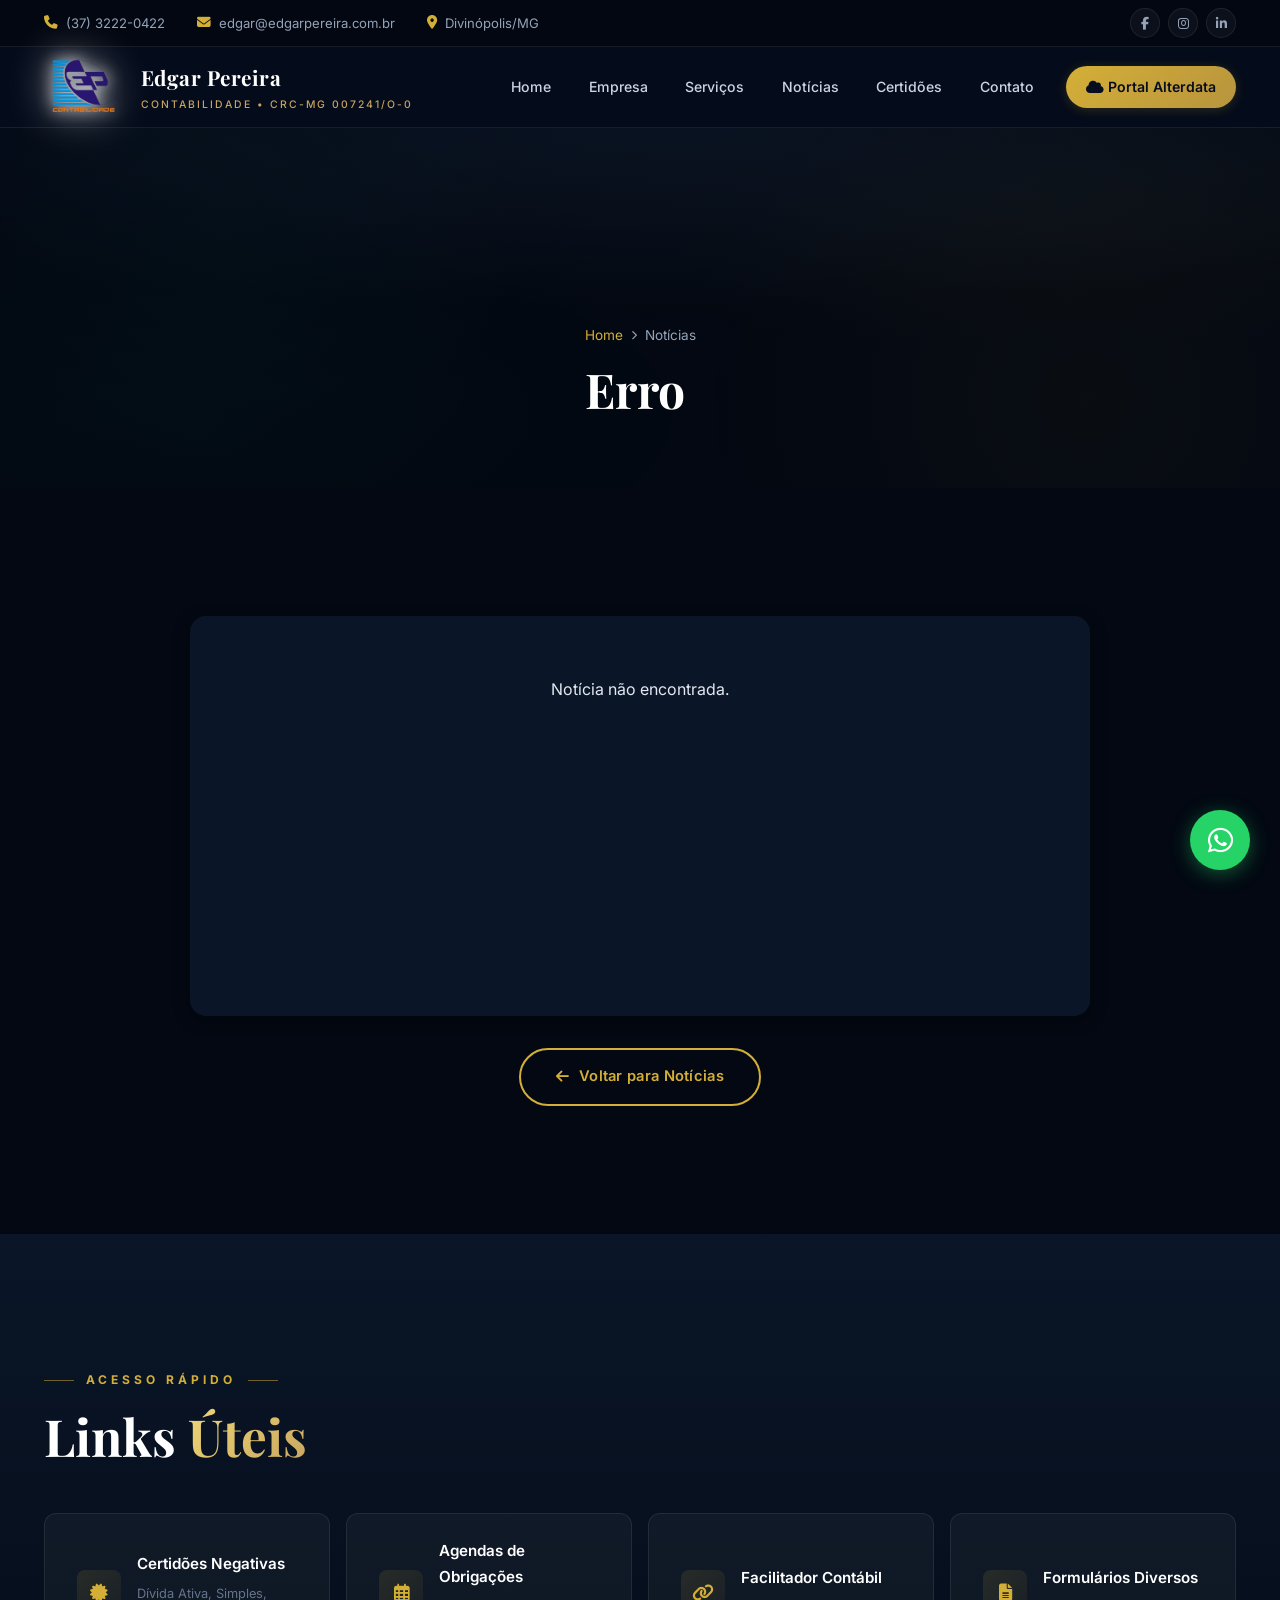
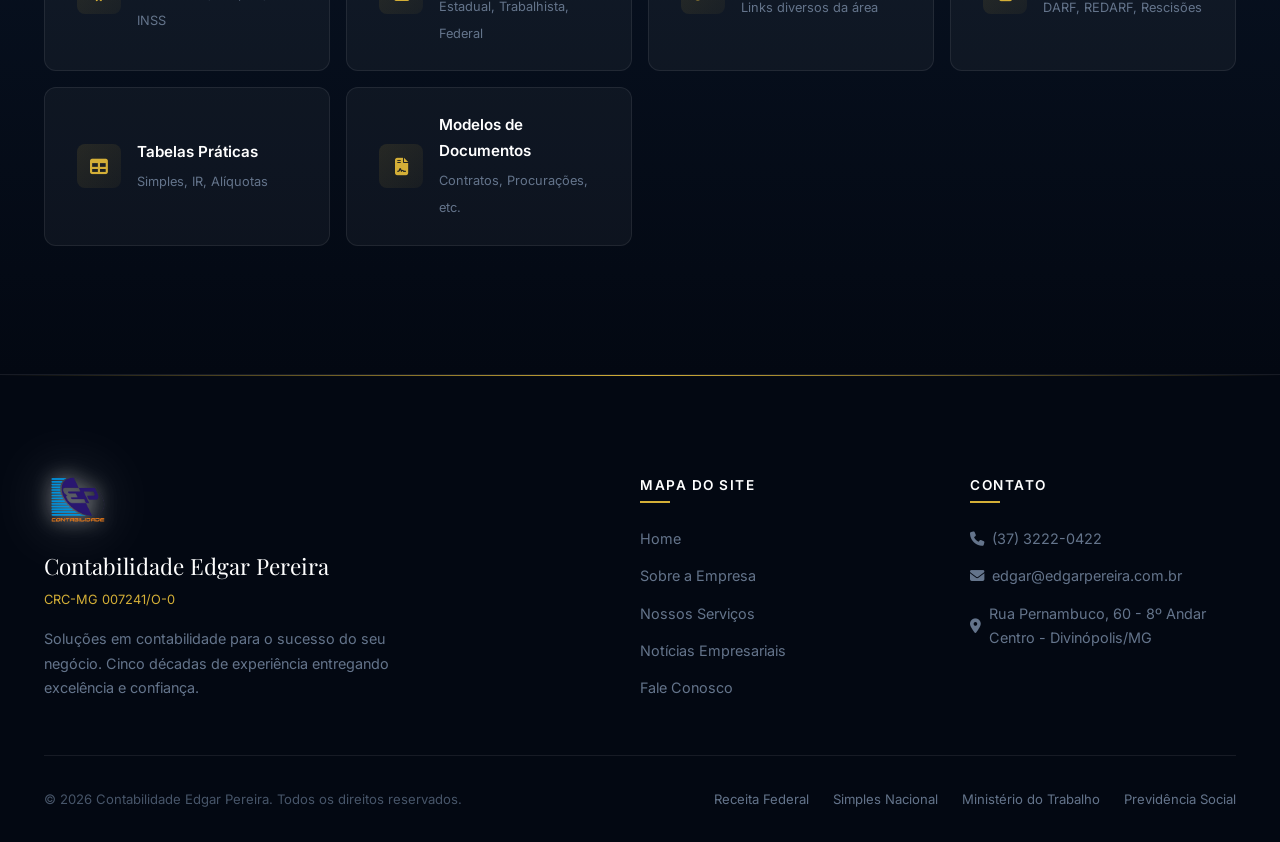
<file: artigo.html>
﻿<!DOCTYPE html>
<html lang="pt-br">
<head>
    <meta charset="UTF-8">
    <meta name="viewport" content="width=device-width, initial-scale=1.0">
    <title>Notícias Empresariais | Contabilidade Edgar Pereira</title>
    <meta name="description" content="Acompanhe as principais notícias e atualizações da área contábil, tributária, trabalhista e empresarial.">
    
    <!-- CSS & Fonts -->
    <link rel="stylesheet" href="css/style.css">
    <link rel="stylesheet" href="https://cdnjs.cloudflare.com/ajax/libs/font-awesome/6.4.0/css/all.min.css">
</head>
<body>
    
    <!-- Top Bar -->
    <div class="top-bar">
        <div class="container">
            <div class="top-bar-contact">
                <a href="tel:+553732220422"><i class="fa-solid fa-phone"></i> (37) 3222-0422</a>
                <a href="mailto:edgar@edgarpereira.com.br"><i class="fa-solid fa-envelope"></i> edgar@edgarpereira.com.br</a>
                <span><i class="fa-solid fa-location-dot"></i> Divinópolis/MG</span>
            </div>
            <div class="social-links">
                <a href="#" target="_blank" aria-label="Facebook"><i class="fa-brands fa-facebook-f"></i></a>
                <a href="#" target="_blank" aria-label="Instagram"><i class="fa-brands fa-instagram"></i></a>
                <a href="#" target="_blank" aria-label="LinkedIn"><i class="fa-brands fa-linkedin-in"></i></a>
            </div>
        </div>
    </div>

    <!-- Navbar -->
    <nav class="navbar">
        <div class="container">
            <a href="index.html" class="navbar-brand">
                <img src="logo.png" alt="Contabilidade Edgar Pereira" class="brand-logo">
                <div class="brand-text">
                    <span class="brand-name">Edgar Pereira</span>
                    <span class="brand-subtitle">Contabilidade • CRC-MG 007241/O-0</span>
                </div>
            </a>
            
            <div class="menu-toggle">
                <span></span>
                <span></span>
                <span></span>
            </div>

            <div class="nav-links">
                <a href="index.html">Home</a>
                <a href="empresa.html">Empresa</a>
                <a href="servicos.html">Serviços</a>
                <a href="noticias.html" class="active">Notícias</a>
                <a href="certidoes.html">Certidões</a>
                <a href="contato.html">Contato</a>
                <a href="https://packup.alterdata.com.br" target="_blank" class="btn-alterdata"><i class="fa-solid fa-cloud"></i> Portal Alterdata</a>
            </div>
        </div>
    </nav>

    <!-- Inner Hero -->
    <header class="hero-inner">
        <div class="hero-bg"></div>
        <div class="container reveal">
            <div class="breadcrumb">
                <a href="index.html">Home</a> <i class="fa-solid fa-chevron-right" style="font-size: 0.7em;"></i> <span>Notícias</span>
            </div>
            <h1 class="hero-title" id="article-title">Carregando Notícia...</h1>
            <p class="hero-description" id="article-date"></p>
        </div>
    </header>

    <!-- News List -->
    <section class="section page-content">
        <div class="container">
            <div id="article-container" style="max-width: 900px; width: 100%; box-sizing: border-box; margin: 0 auto; min-height: 400px; text-align: left; background: var(--navy-800); padding: 5%; border-radius: var(--radius-lg); box-shadow: var(--shadow-md);">
                <p style="text-align: center; font-size: 1.2rem; color: var(--gold-500); padding: 3rem 0;">
                    <i class="fa-solid fa-circle-notch fa-spin"></i> Buscando a matéria...
                </p>
            </div>
            
            <div style="max-width: 900px; margin: 2rem auto 0; text-align: center;">
                <a href="noticias.html" class="btn btn-outline"><i class="fa-solid fa-arrow-left"></i> Voltar para Notícias</a>
            </div>
        </div>
    </section>

    <!-- Links Úteis -->
    <section class="section section-dark reveal">
        <div class="container">
            <span class="section-label">Acesso Rápido</span>
            <h2 class="section-title">Links <span>Úteis</span></h2>
            
            <div class="links-grid" style="margin-top: var(--space-2xl);">
                <a href="certidoes.html" class="link-card reveal stagger-1">
                    <div class="link-icon"><i class="fa-solid fa-certificate"></i></div>
                    <div>
                        <h4>Certidões Negativas</h4>
                        <span>Dívida Ativa, Simples, INSS</span>
                    </div>
                </a>
                <a href="agendas.html" class="link-card reveal stagger-2">
                    <div class="link-icon"><i class="fa-regular fa-calendar-days"></i></div>
                    <div>
                        <h4>Agendas de Obrigações</h4>
                        <span>Estadual, Trabalhista, Federal</span>
                    </div>
                </a>
                <a href="facilitador.html" class="link-card reveal stagger-3">
                    <div class="link-icon"><i class="fa-solid fa-link"></i></div>
                    <div>
                        <h4>Facilitador Contábil</h4>
                        <span>Links diversos da área</span>
                    </div>
                </a>
                <a href="formularios.html" class="link-card reveal stagger-4">
                    <div class="link-icon"><i class="fa-solid fa-file-lines"></i></div>
                    <div>
                        <h4>Formulários Diversos</h4>
                        <span>DARF, REDARF, Rescisões</span>
                    </div>
                </a>
                <a href="tabelas.html" class="link-card reveal stagger-5">
                    <div class="link-icon"><i class="fa-solid fa-table"></i></div>
                    <div>
                        <h4>Tabelas Práticas</h4>
                        <span>Simples, IR, Alíquotas</span>
                    </div>
                </a>
                <a href="modelos.html" class="link-card reveal stagger-6">
                    <div class="link-icon"><i class="fa-solid fa-file-contract"></i></div>
                    <div>
                        <h4>Modelos de Documentos</h4>
                        <span>Contratos, Procurações, etc.</span>
                    </div>
                </a>
            </div>
        </div>
    </section>

    <!-- Footer -->
    <footer class="footer">
        <div class="container">
            <div class="footer-grid">
                <div class="footer-brand">
                    <img src="logo.png" alt="Contabilidade Edgar Pereira" class="footer-logo">
                    <div class="brand-name">Contabilidade Edgar Pereira</div>
                    <div class="brand-crc">CRC-MG 007241/O-0</div>
                    <p>Soluções em contabilidade para o sucesso do seu negócio. Cinco décadas de experiência entregando excelência e confiança.</p>
                </div>
                
                <div class="footer-links">
                    <h4>Mapa do Site</h4>
                    <a href="index.html">Home</a>
                    <a href="empresa.html">Sobre a Empresa</a>
                    <a href="servicos.html">Nossos Serviços</a>
                    <a href="noticias.html">Notícias Empresariais</a>
                    <a href="contato.html">Fale Conosco</a>
                </div>
                
                <div class="footer-links">
                    <h4>Contato</h4>
                    <a href="tel:+553732220422"><i class="fa-solid fa-phone"></i> (37) 3222-0422</a>
                    <a href="mailto:edgar@edgarpereira.com.br"><i class="fa-solid fa-envelope"></i> edgar@edgarpereira.com.br</a>
                    <a href="https://maps.google.com/?q=Rua+Pernambuco,+60+-+Centro,+Divinópolis+-+MG" target="_blank"><i class="fa-solid fa-location-dot"></i> Rua Pernambuco, 60 - 8º Andar<br>Centro - Divinópolis/MG</a>
                </div>
            </div>
            
            <div class="footer-bottom">
                <p>&copy; 2026 Contabilidade Edgar Pereira. Todos os direitos reservados.</p>
                <div class="footer-gov-links">
                    <a href="http://www.receita.fazenda.gov.br/" target="_blank">Receita Federal</a>
                    <a href="http://www8.receita.fazenda.gov.br/SimplesNacional/" target="_blank">Simples Nacional</a>
                    <a href="http://www.mtps.gov.br/" target="_blank">Ministério do Trabalho</a>
                    <a href="http://www.previdencia.gov.br/" target="_blank">Previdência Social</a>
                </div>
            </div>
        </div>
    </footer>

    <!-- Floating Elements -->
    <a href="https://wa.me/553732220422" target="_blank" class="whatsapp-float" aria-label="WhatsApp">
        <i class="fa-brands fa-whatsapp"></i>
    </a>
    
    <button class="back-to-top" aria-label="Voltar ao topo">
        <i class="fa-solid fa-chevron-up"></i>
    </button>

    <!-- Scripts -->
    <script src="js/main.js"></script>
    <script>
        // Defina a URL gerada no Google Apps Script aqui (WebApp URL)
        const SCRIPT_URL = 'https://script.google.com/macros/s/AKfycbyK0BkBo6kklNjmNPV7wHRUzRSc8_sL4r95e6gVfhemsS6OYtiVUzCpNqLwA0wTCwpm/exec';

        function formatarData(dataIso) {
            if(!dataIso) return '';
            try {
                const d = new Date(dataIso);
                if (isNaN(d.getTime())) return dataIso;
                const dia = String(d.getUTCDate()).padStart(2, '0');
                const mes = String(d.getUTCMonth() + 1).padStart(2, '0');
                const ano = d.getUTCFullYear();
                return `${dia}/${mes}/${ano}`;
            } catch(e) {
                return dataIso;
            }
        }

        async function carregarArtigo() {
            const container = document.getElementById('article-container');
            const titleEl = document.getElementById('article-title');
            const dateEl = document.getElementById('article-date');

            if(SCRIPT_URL === 'COLE_AQUI_A_URL_DO_GOOGLE_SCRIPT') {
                container.innerHTML = '<p style="text-align: center; color: var(--gold-500);">⚠️ O desenvolvedor precisa inserir a URL do Google Script no HTML.</p>';
                return;
            }

            // Pega o ID da URL (?id=...)
            const urlParams = new URLSearchParams(window.location.search);
            const id = urlParams.get('id');

            if(!id) {
                container.innerHTML = '<p style="text-align: center;">Notícia não encontrada.</p>';
                titleEl.innerText = "Erro";
                return;
            }

            try {
                const resposta = await fetch(`${SCRIPT_URL}?id=${id}`);
                const artigo = await resposta.json();

                if(!artigo || !artigo.titulo) {
                    container.innerHTML = '<p style="text-align: center;">Notícia não encontrada ou indisponível.</p>';
                    titleEl.innerText = "Erro 404";
                    return;
                }

                // Atualiza Header
                titleEl.innerText = artigo.titulo;
                dateEl.innerHTML = `<i class="fa-regular fa-calendar"></i> Publicado em ${formatarData(artigo.data)}`;
                
                // Formata o artigo e adiciona botões de compartilhamento
                let html = `
                    <div style="font-size: 1.05rem; line-height: 1.8; color: var(--gray-200); margin-bottom: 2rem; width: 100%; overflow-x: hidden;">
                        ${artigo.conteudo}
                    </div>
                    
                    <div style="margin-top: 2rem; padding-top: 1.5rem; border-top: 1px solid var(--glass-border); display: flex; gap: 1rem; align-items: center;">
                        <span style="color: var(--gray-300); font-size: 0.95rem;">Compartilhe:</span>
                        <a href="https://api.whatsapp.com/send?text=${encodeURIComponent(artigo.titulo + ' - ' + window.location.href)}" target="_blank" style="color: #25D366; font-size: 1.5rem; transition: transform 0.2s;" onmouseover="this.style.transform='scale(1.1)'" onmouseout="this.style.transform='scale(1)'"><i class="fa-brands fa-whatsapp"></i></a>
                        <a href="https://www.linkedin.com/sharing/share-offsite/?url=${encodeURIComponent(window.location.href)}" target="_blank" style="color: #0A66C2; font-size: 1.5rem; transition: transform 0.2s;" onmouseover="this.style.transform='scale(1.1)'" onmouseout="this.style.transform='scale(1)'"><i class="fa-brands fa-linkedin"></i></a>
                        <a href="https://www.facebook.com/sharer/sharer.php?u=${encodeURIComponent(window.location.href)}" target="_blank" style="color: #1877F2; font-size: 1.5rem; transition: transform 0.2s;" onmouseover="this.style.transform='scale(1.1)'" onmouseout="this.style.transform='scale(1)'"><i class="fa-brands fa-facebook"></i></a>
                        <a href="https://twitter.com/intent/tweet?text=${encodeURIComponent(artigo.titulo)}&url=${encodeURIComponent(window.location.href)}" target="_blank" style="color: #1DA1F2; font-size: 1.5rem; transition: transform 0.2s;" onmouseover="this.style.transform='scale(1.1)'" onmouseout="this.style.transform='scale(1)'"><i class="fa-brands fa-twitter"></i></a>
                    </div>
                    
                    <div style="margin-top: 3rem; padding-top: 2rem; border-top: 1px solid var(--glass-border);">
                        <h4 style="color: var(--gold-500); margin-bottom: 1rem;"><i class="fa-solid fa-link"></i> Fontes Consultadas pela IA</h4>
                        <div style="font-size: 0.9rem; color: var(--gray-400);">
                            ${artigo.fontes}
                        </div>
                    </div>
                `;

                container.innerHTML = html;
                
            } catch (error) {
                container.innerHTML = '<p style="text-align: center; color: red;">Erro ao carregar o artigo. Tente novamente mais tarde.</p>';
                titleEl.innerText = "Erro";
                console.error(error);
            }
        }

        document.addEventListener('DOMContentLoaded', carregarArtigo);
    </script>
</body>
</html>
</file>
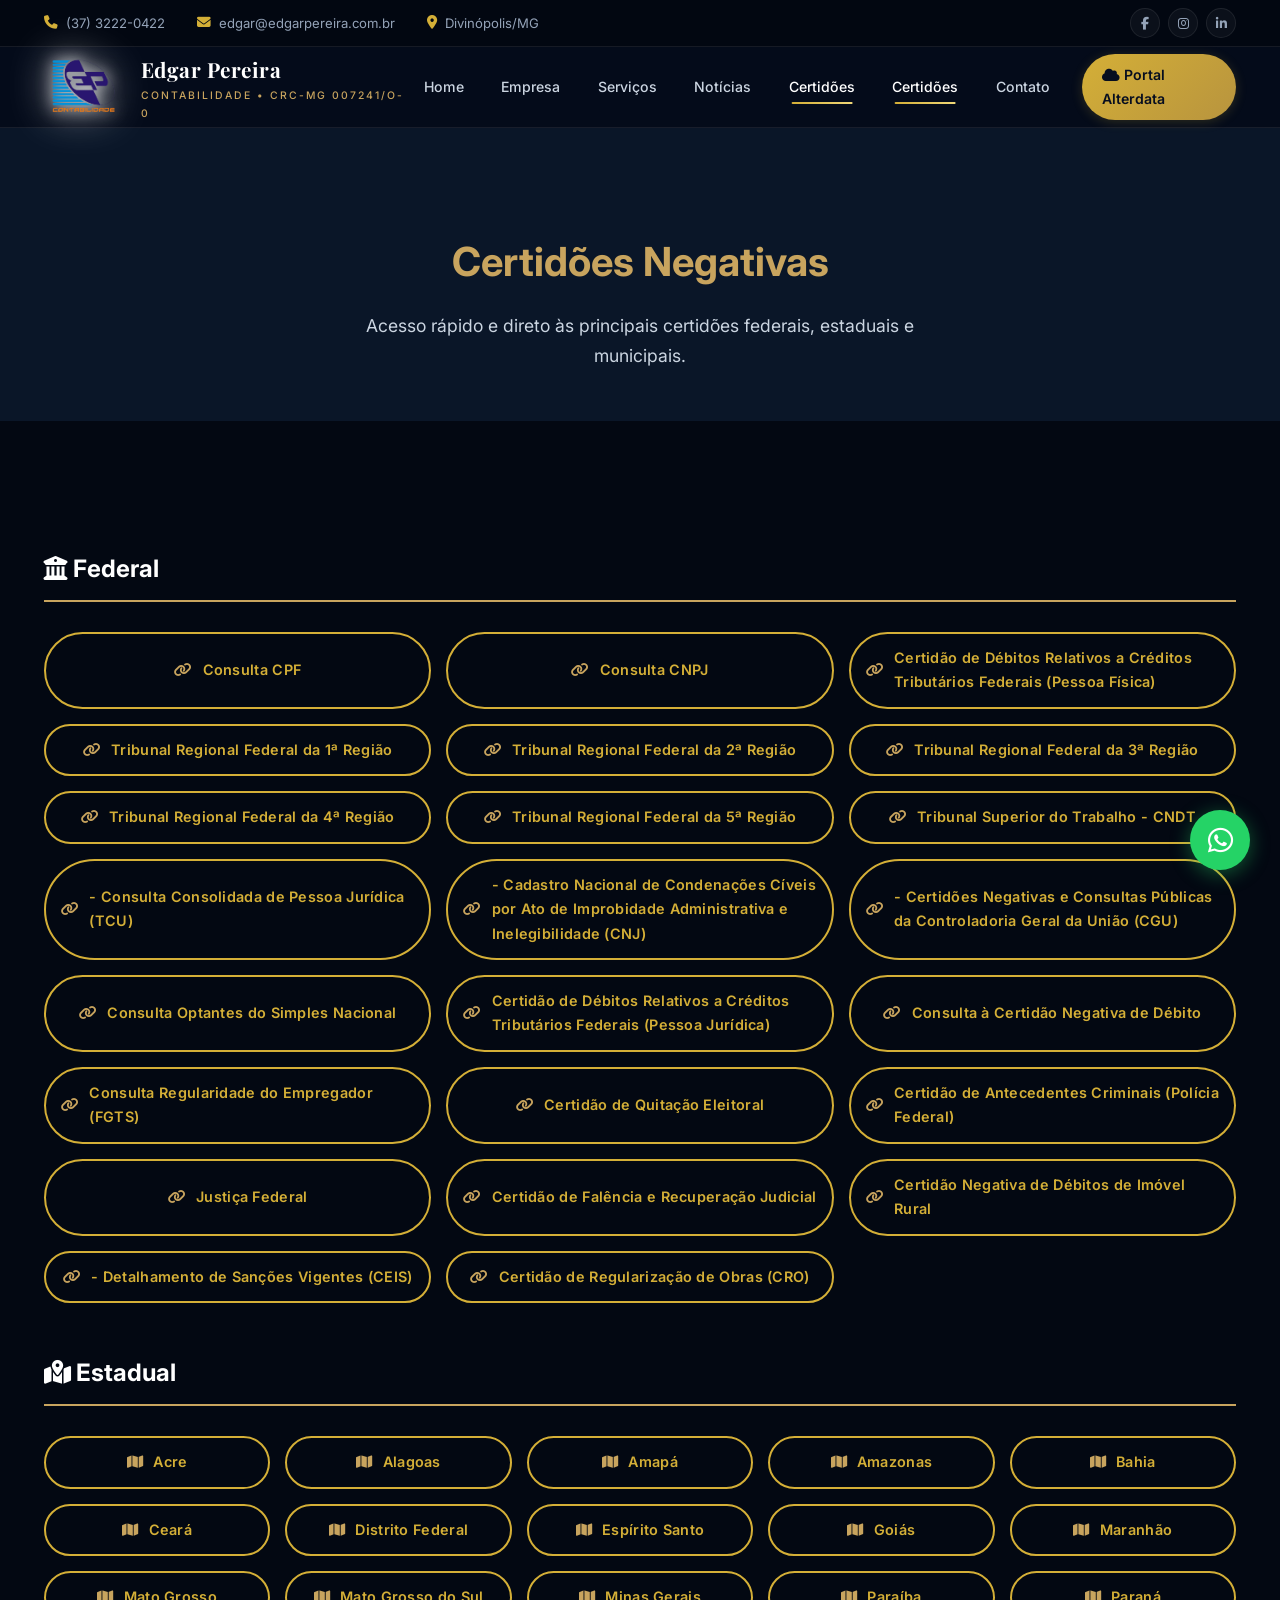
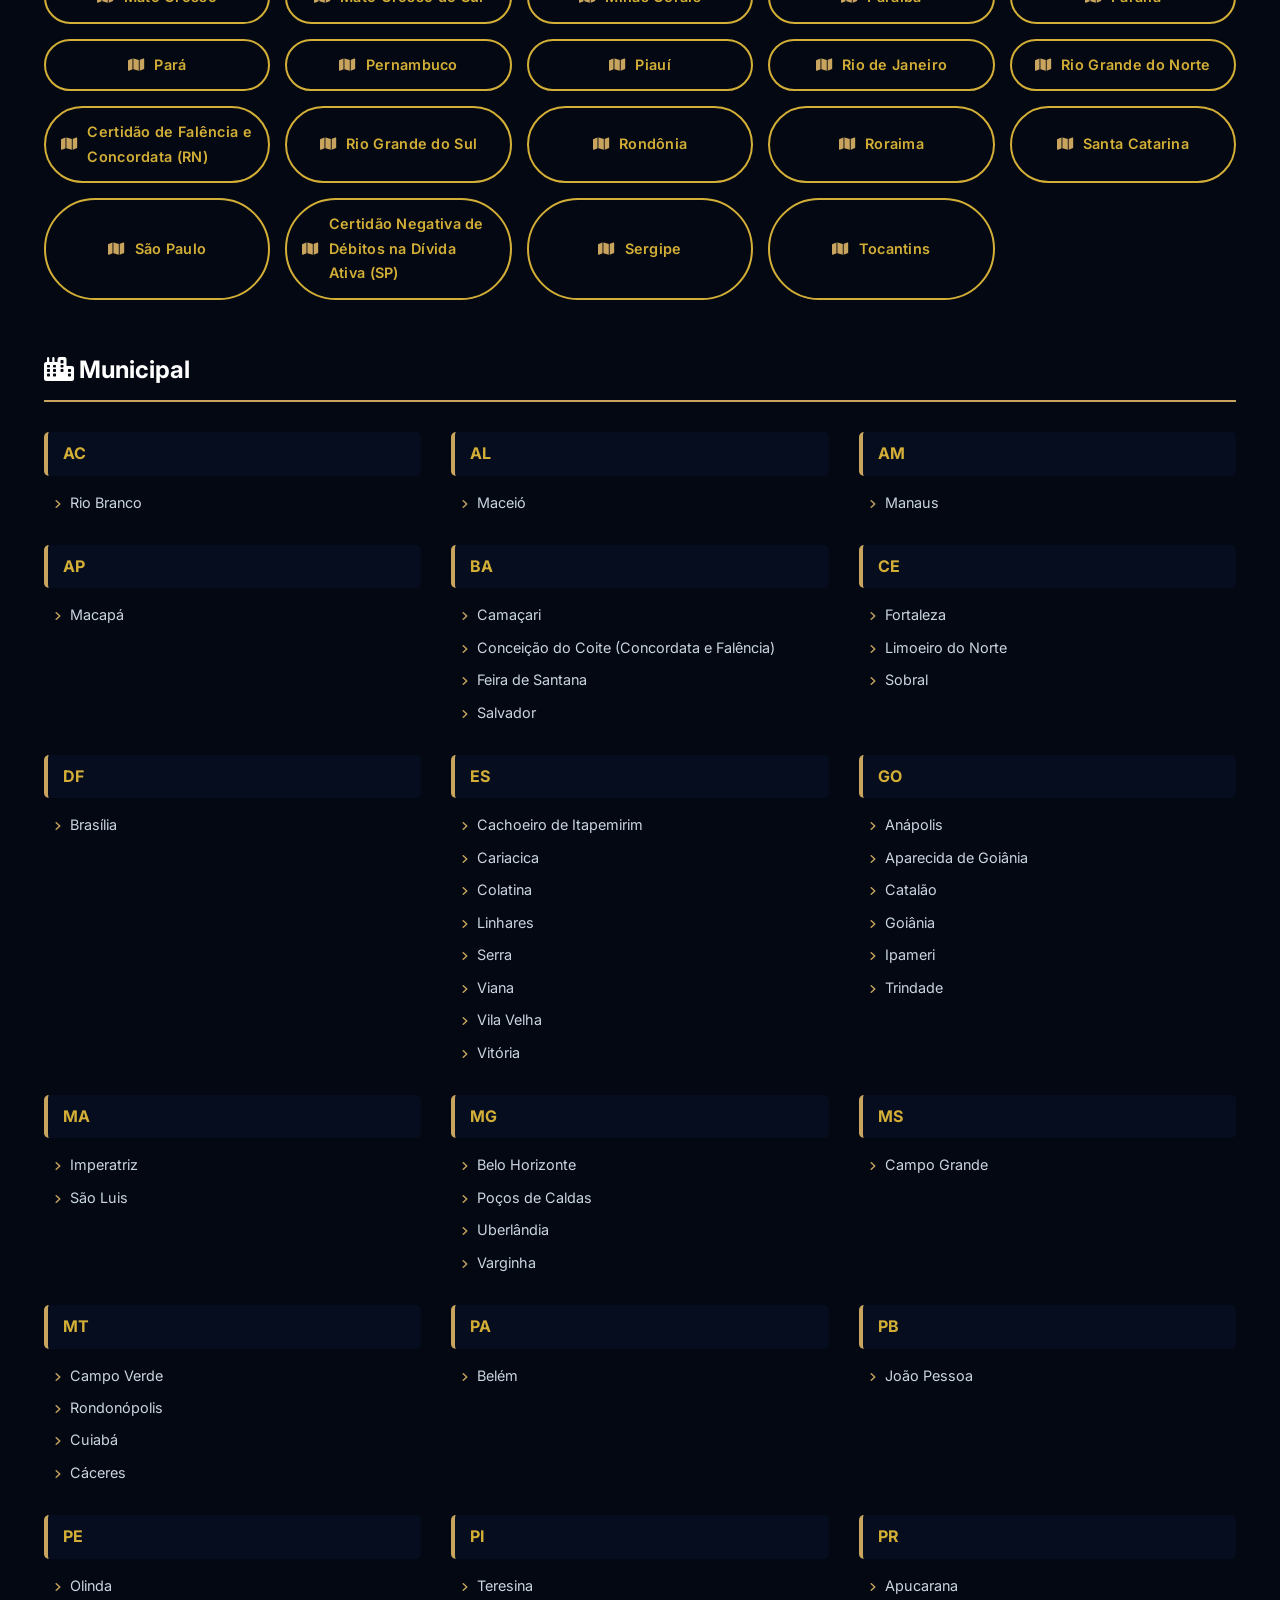
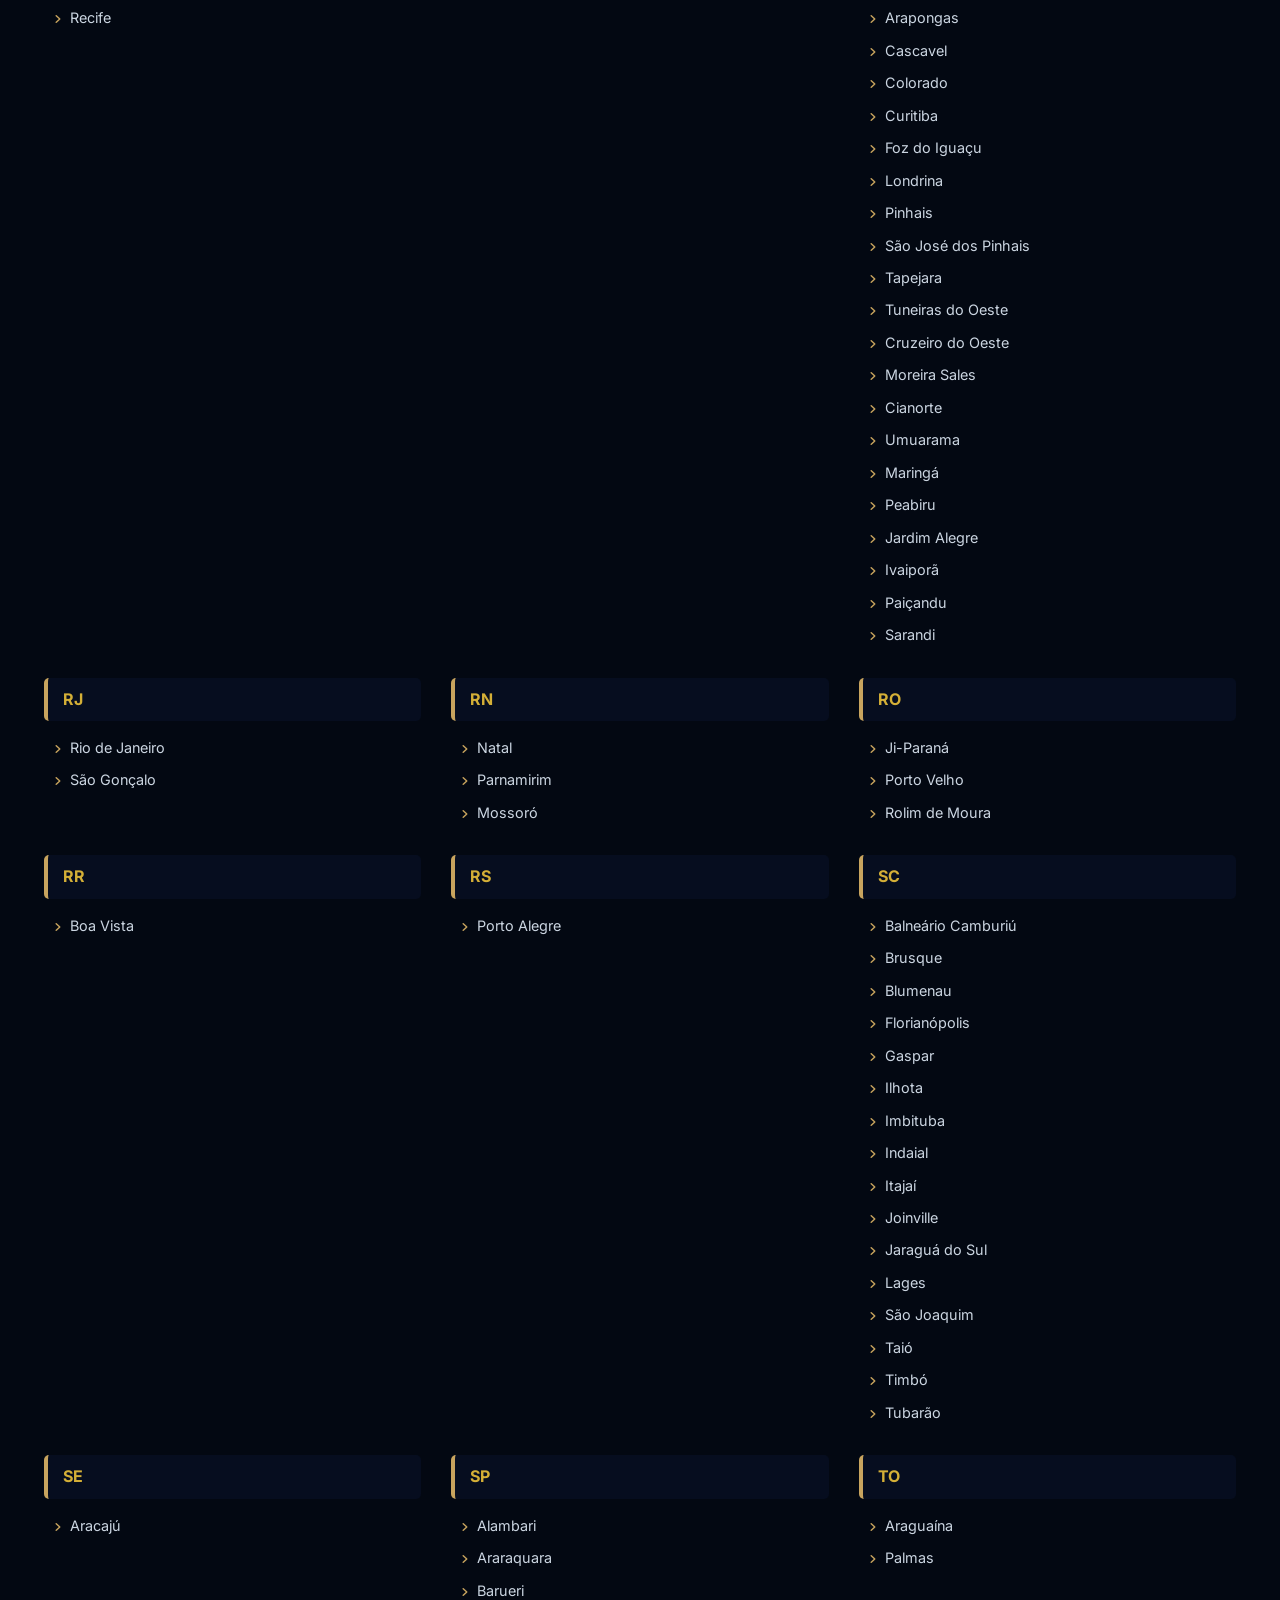
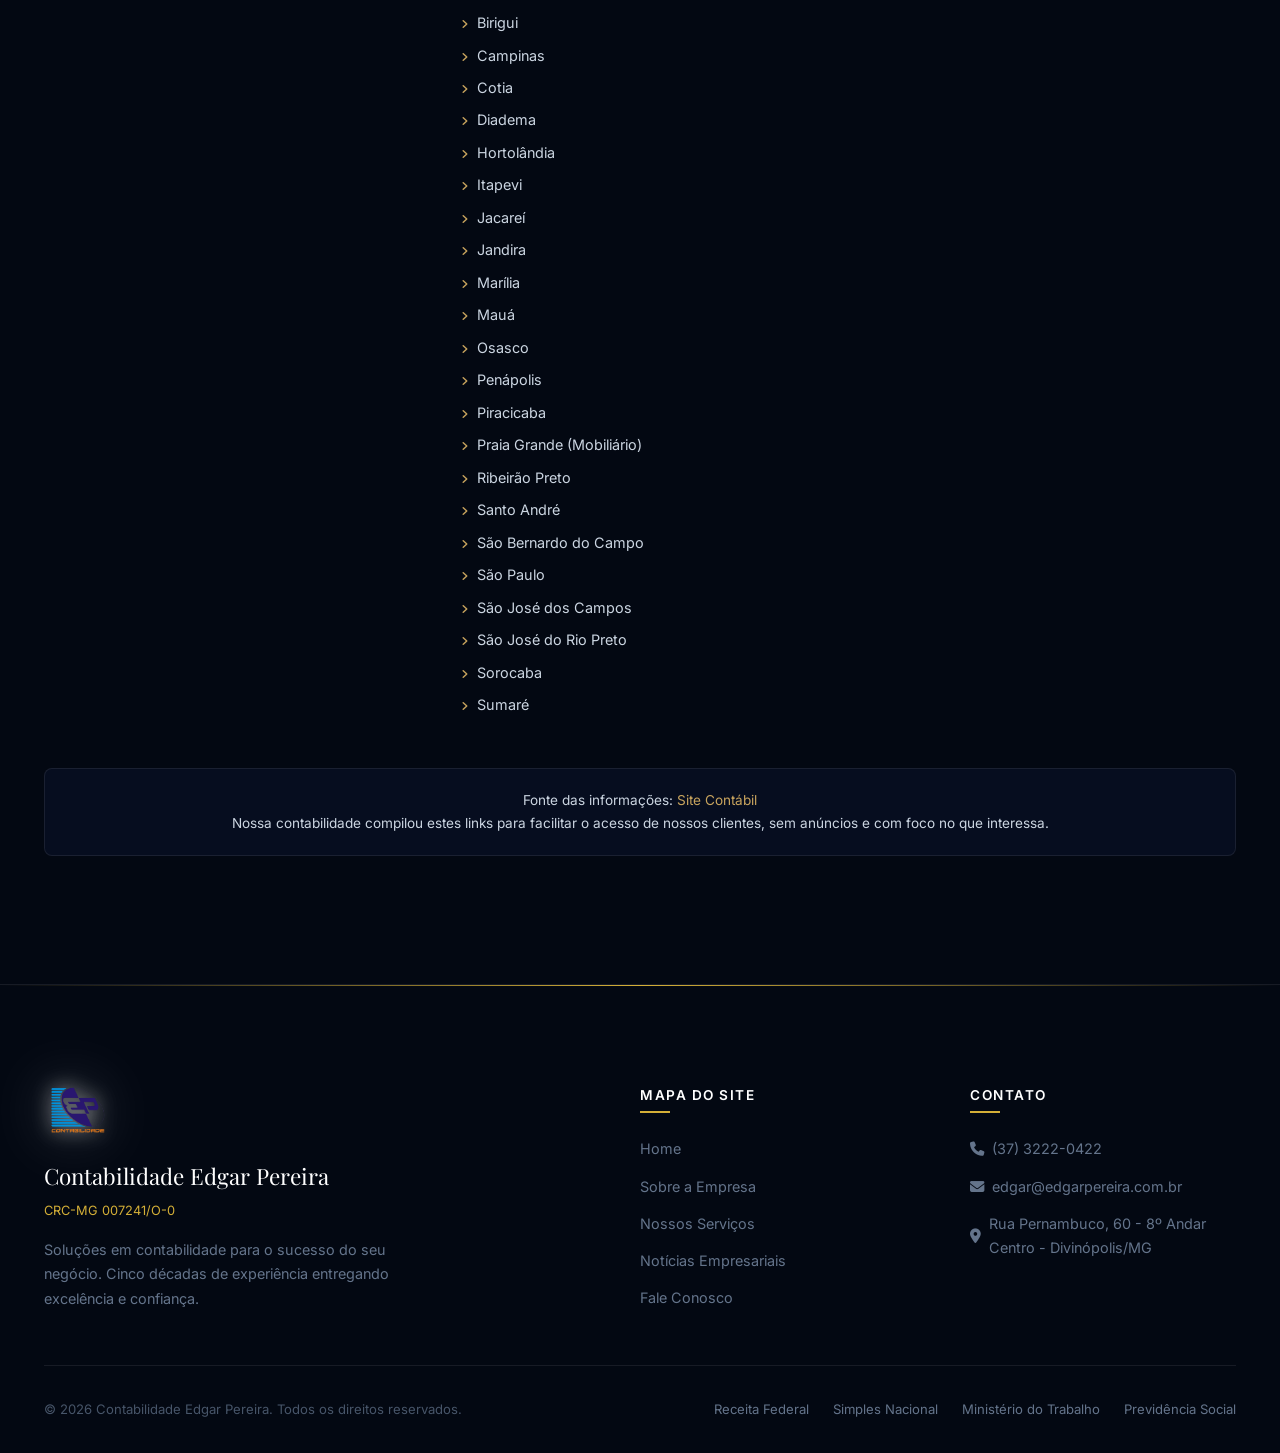
<file: certidoes.html>
﻿<!DOCTYPE html>
<html lang="pt-br">
<head>
    <meta charset="UTF-8">
    <meta name="viewport" content="width=device-width, initial-scale=1.0">
    <title>Certidões Negativas | Contabilidade Edgar Pereira</title>
    <meta name="description" content="Especialistas em assessoria contábil, fiscal, trabalhista e legalização de empresas. Cinco décadas de experiência e soluções inteligentes para seu negócio.">
    
    <!-- CSS & Fonts -->
    <link rel="stylesheet" href="css/style.css">
    <link rel="stylesheet" href="https://cdnjs.cloudflare.com/ajax/libs/font-awesome/6.4.0/css/all.min.css">
</head>
<body>
    
    <!-- Top Bar -->
    <div class="top-bar">
        <div class="container">
            <div class="top-bar-contact">
                <a href="tel:+553732220422"><i class="fa-solid fa-phone"></i> (37) 3222-0422</a>
                <a href="mailto:edgar@edgarpereira.com.br"><i class="fa-solid fa-envelope"></i> edgar@edgarpereira.com.br</a>
                <span><i class="fa-solid fa-location-dot"></i> Divinópolis/MG</span>
            </div>
            <div class="social-links">
                <a href="#" target="_blank" aria-label="Facebook"><i class="fa-brands fa-facebook-f"></i></a>
                <a href="#" target="_blank" aria-label="Instagram"><i class="fa-brands fa-instagram"></i></a>
                <a href="#" target="_blank" aria-label="LinkedIn"><i class="fa-brands fa-linkedin-in"></i></a>
            </div>
        </div>
    </div>

    <!-- Navbar -->
    <nav class="navbar">
        <div class="container">
            <a href="index.html" class="navbar-brand">
                <img src="logo.png" alt="Contabilidade Edgar Pereira" class="brand-logo">
                <div class="brand-text">
                    <span class="brand-name">Edgar Pereira</span>
                    <span class="brand-subtitle">Contabilidade • CRC-MG 007241/O-0</span>
                </div>
            </a>
            
            <div class="menu-toggle">
                <span></span>
                <span></span>
                <span></span>
            </div>

            <div class="nav-links">
                <a href="index.html" >Home</a>
                <a href="empresa.html">Empresa</a>
                <a href="servicos.html">Serviços</a>
                <a href="noticias.html">Notícias</a>
                <a href="certidoes.html">Certidões</a>
                <a href="certidoes.html" class="active">Certidões</a>
                <a href="contato.html">Contato</a>
                <a href="https://packup.alterdata.com.br" target="_blank" class="btn-alterdata"><i class="fa-solid fa-cloud"></i> Portal Alterdata</a>
            </div>
        </div>
    </nav>

    <!-- Page Header -->
    <header class="page-header" style="padding: 100px 0 50px; background: var(--navy-800); color: white; text-align: center;">
        <div class="container">
            <h1 style="font-size: 2.5rem; margin-bottom: 15px; color: var(--gold-500);">Certidões Negativas</h1>
            <p style="font-size: 1.1rem; max-width: 600px; margin: 0 auto; color: var(--gray-300);">Acesso rápido e direto às principais certidões federais, estaduais e municipais.</p>
        </div>
    </header>

    <section class="section certidoes-section">
        <div class="container">

            <!-- Federal -->
            <div class="cert-category" style="margin-bottom: 50px;">
                <h2 style="border-bottom: 2px solid var(--gold-500); padding-bottom: 10px; margin-bottom: 30px; color: var(--white);">
                    <i class="fa-solid fa-building-columns"></i> Federal
                </h2>
                <div class="cert-grid" style="display: grid; grid-template-columns: repeat(auto-fill, minmax(300px, 1fr)); gap: 15px;">
                    <a href="https://servicos.receita.fazenda.gov.br/Servicos/CPF/ConsultaSituacao/ConsultaPublica.asp" target="_blank" class="btn btn-outline" style="text-align: left; padding: 12px 15px; font-size: 0.9rem; display: flex; align-items: center; gap: 10px;"><i class="fa-solid fa-link" style="color: var(--gold-500);"></i> Consulta CPF</a>
                    <a href="http://servicos.receita.fazenda.gov.br/Servicos/cnpjreva/cnpjreva_solicitacao.asp" target="_blank" class="btn btn-outline" style="text-align: left; padding: 12px 15px; font-size: 0.9rem; display: flex; align-items: center; gap: 10px;"><i class="fa-solid fa-link" style="color: var(--gold-500);"></i> Consulta CNPJ</a>
                    <a href="https://servicos.receitafederal.gov.br/servico/certidoes/#/home/cpf" target="_blank" class="btn btn-outline" style="text-align: left; padding: 12px 15px; font-size: 0.9rem; display: flex; align-items: center; gap: 10px;"><i class="fa-solid fa-link" style="color: var(--gold-500);"></i> Certid&atilde;o de D&eacute;bitos Relativos a Cr&eacute;ditos Tribut&aacute;rios Federais (Pessoa F&iacute;sica)</a>
                    <a href="https://sistemas.trf1.jus.br/certidao/#/solicitacao" target="_blank" class="btn btn-outline" style="text-align: left; padding: 12px 15px; font-size: 0.9rem; display: flex; align-items: center; gap: 10px;"><i class="fa-solid fa-link" style="color: var(--gold-500);"></i> Tribunal Regional Federal da 1&ordf; Regi&atilde;o</a>
                    <a href="http://portal.trf2.jus.br/certidao/" target="_blank" class="btn btn-outline" style="text-align: left; padding: 12px 15px; font-size: 0.9rem; display: flex; align-items: center; gap: 10px;"><i class="fa-solid fa-link" style="color: var(--gold-500);"></i> Tribunal Regional Federal da 2&ordf; Regi&atilde;o</a>
                    <a href="http://web.trf3.jus.br/certidao/Certidao/Solicitar" target="_blank" class="btn btn-outline" style="text-align: left; padding: 12px 15px; font-size: 0.9rem; display: flex; align-items: center; gap: 10px;"><i class="fa-solid fa-link" style="color: var(--gold-500);"></i> Tribunal Regional Federal da 3&ordf; Regi&atilde;o</a>
                    <a href="https://www2.trf4.jus.br/trf4/processos/certidao/index.php" target="_blank" class="btn btn-outline" style="text-align: left; padding: 12px 15px; font-size: 0.9rem; display: flex; align-items: center; gap: 10px;"><i class="fa-solid fa-link" style="color: var(--gold-500);"></i> Tribunal Regional Federal da 4&ordf; Regi&atilde;o</a>
                    <a href="https://certidoes.trf5.jus.br/certidoes2022/" target="_blank" class="btn btn-outline" style="text-align: left; padding: 12px 15px; font-size: 0.9rem; display: flex; align-items: center; gap: 10px;"><i class="fa-solid fa-link" style="color: var(--gold-500);"></i> Tribunal Regional Federal da 5&ordf; Regi&atilde;o</a>
                    <a href="http://www.tst.jus.br/certidao" target="_blank" class="btn btn-outline" style="text-align: left; padding: 12px 15px; font-size: 0.9rem; display: flex; align-items: center; gap: 10px;"><i class="fa-solid fa-link" style="color: var(--gold-500);"></i> Tribunal Superior do Trabalho - CNDT</a>
                    <a href="https://certidoes-apf.apps.tcu.gov.br/" target="_blank" class="btn btn-outline" style="text-align: left; padding: 12px 15px; font-size: 0.9rem; display: flex; align-items: center; gap: 10px;"><i class="fa-solid fa-link" style="color: var(--gold-500);"></i> -&nbsp;Consulta Consolidada de Pessoa Jur&iacute;dica (TCU)</a>
                    <a href="https://www.cnj.jus.br/improbidade_adm/consultar_requerido.php" target="_blank" class="btn btn-outline" style="text-align: left; padding: 12px 15px; font-size: 0.9rem; display: flex; align-items: center; gap: 10px;"><i class="fa-solid fa-link" style="color: var(--gold-500);"></i> -&nbsp;Cadastro Nacional de Condena&ccedil;&otilde;es C&iacute;veis por Ato de Improbidade Administrativa e Inelegibilidade (CNJ)</a>
                    <a href="https://certidoes.cgu.gov.br/" target="_blank" class="btn btn-outline" style="text-align: left; padding: 12px 15px; font-size: 0.9rem; display: flex; align-items: center; gap: 10px;"><i class="fa-solid fa-link" style="color: var(--gold-500);"></i> -&nbsp;Certid&otilde;es Negativas e Consultas P&uacute;blicas da Controladoria Geral da Uni&atilde;o (CGU)</a>
                    <a href="http://www8.receita.fazenda.gov.br/simplesnacional/aplicacoes.aspx?id=21" target="_blank" class="btn btn-outline" style="text-align: left; padding: 12px 15px; font-size: 0.9rem; display: flex; align-items: center; gap: 10px;"><i class="fa-solid fa-link" style="color: var(--gold-500);"></i> Consulta Optantes do Simples Nacional</a>
                    <a href="https://servicos.receitafederal.gov.br/servico/certidoes/#/home/cnpj" target="_blank" class="btn btn-outline" style="text-align: left; padding: 12px 15px; font-size: 0.9rem; display: flex; align-items: center; gap: 10px;"><i class="fa-solid fa-link" style="color: var(--gold-500);"></i> Certid&atilde;o de D&eacute;bitos Relativos a Cr&eacute;ditos Tribut&aacute;rios Federais (Pessoa Jur&iacute;dica)</a>
                    <a href="http://cnd.dataprev.gov.br/cws/contexto/cnd/cnd.html" target="_blank" class="btn btn-outline" style="text-align: left; padding: 12px 15px; font-size: 0.9rem; display: flex; align-items: center; gap: 10px;"><i class="fa-solid fa-link" style="color: var(--gold-500);"></i> Consulta &agrave; Certid&atilde;o Negativa de D&eacute;bito</a>
                    <a href="https://consulta-crf.caixa.gov.br/consultacrf/pages/consultaEmpregador.jsf" target="_blank" class="btn btn-outline" style="text-align: left; padding: 12px 15px; font-size: 0.9rem; display: flex; align-items: center; gap: 10px;"><i class="fa-solid fa-link" style="color: var(--gold-500);"></i> Consulta Regularidade do Empregador (FGTS)</a>
                    <a href="https://www.tse.jus.br/servicos-eleitorais/autoatendimento-eleitoral#/certidoes-eleitor" target="_blank" class="btn btn-outline" style="text-align: left; padding: 12px 15px; font-size: 0.9rem; display: flex; align-items: center; gap: 10px;"><i class="fa-solid fa-link" style="color: var(--gold-500);"></i> Certid&atilde;o de Quita&ccedil;&atilde;o Eleitoral</a>
                    <a href="https://www.gov.br/pt-br/servicos/emitir-certidao-de-antecedentes-criminais" target="_blank" class="btn btn-outline" style="text-align: left; padding: 12px 15px; font-size: 0.9rem; display: flex; align-items: center; gap: 10px;"><i class="fa-solid fa-link" style="color: var(--gold-500);"></i> Certid&atilde;o de Antecedentes Criminais (Pol&iacute;cia Federal)</a>
                    <a href="http://www.cjf.jus.br/cjf/certidao-negativa/" target="_blank" class="btn btn-outline" style="text-align: left; padding: 12px 15px; font-size: 0.9rem; display: flex; align-items: center; gap: 10px;"><i class="fa-solid fa-link" style="color: var(--gold-500);"></i> Justi&ccedil;a Federal</a>
                    <a href="https://www.tjdft.jus.br/institucional/imprensa/noticias/2014/outubro/certidoes-de-falencias-sao-emitidas-gratuitamente-e-pela-internet" target="_blank" class="btn btn-outline" style="text-align: left; padding: 12px 15px; font-size: 0.9rem; display: flex; align-items: center; gap: 10px;"><i class="fa-solid fa-link" style="color: var(--gold-500);"></i> Certid&atilde;o de Fal&ecirc;ncia e Recupera&ccedil;&atilde;o Judicial</a>
                    <a href="https://servicos.receitafederal.gov.br/servico/certidoes/#/home/cib" target="_blank" class="btn btn-outline" style="text-align: left; padding: 12px 15px; font-size: 0.9rem; display: flex; align-items: center; gap: 10px;"><i class="fa-solid fa-link" style="color: var(--gold-500);"></i> Certid&atilde;o Negativa de D&eacute;bitos de Im&oacute;vel Rural</a>
                    <a href="https://portaldatransparencia.gov.br/sancoes/consulta?cadastro=1&amp;ordenarPor=nomeSancionado&amp;direcao=asc" target="_blank" class="btn btn-outline" style="text-align: left; padding: 12px 15px; font-size: 0.9rem; display: flex; align-items: center; gap: 10px;"><i class="fa-solid fa-link" style="color: var(--gold-500);"></i> -&nbsp;Detalhamento de San&ccedil;&otilde;es Vigentes (CEIS)</a>
                    <a href="https://www.gov.br/pt-br/servicos/emitir-certidao-de-regularidade-fiscal-de-obra" target="_blank" class="btn btn-outline" style="text-align: left; padding: 12px 15px; font-size: 0.9rem; display: flex; align-items: center; gap: 10px;"><i class="fa-solid fa-link" style="color: var(--gold-500);"></i> Certid&atilde;o de Regulariza&ccedil;&atilde;o de Obras (CRO)</a>
                </div>
            </div>

            <!-- Estadual -->
            <div class="cert-category" style="margin-bottom: 50px;">
                <h2 style="border-bottom: 2px solid var(--gold-500); padding-bottom: 10px; margin-bottom: 30px; color: var(--white);">
                    <i class="fa-solid fa-map-location-dot"></i> Estadual
                </h2>
                <div class="cert-grid" style="display: grid; grid-template-columns: repeat(auto-fill, minmax(200px, 1fr)); gap: 15px;">
                    <a href="http://sefaznet.ac.gov.br/sefazonline/servlet/wemcnd" target="_blank" class="btn btn-outline" style="text-align: left; padding: 12px 15px; font-size: 0.9rem; display: flex; align-items: center; gap: 10px;"><i class="fa-solid fa-map" style="color: var(--gold-500);"></i> Acre</a>
                    <a href="http://dec.sefaz.al.gov.br/certidao/#/emitircertidao" target="_blank" class="btn btn-outline" style="text-align: left; padding: 12px 15px; font-size: 0.9rem; display: flex; align-items: center; gap: 10px;"><i class="fa-solid fa-map" style="color: var(--gold-500);"></i> Alagoas</a>
                    <a href="https://www.sefaz.ap.gov.br/" target="_blank" class="btn btn-outline" style="text-align: left; padding: 12px 15px; font-size: 0.9rem; display: flex; align-items: center; gap: 10px;"><i class="fa-solid fa-map" style="color: var(--gold-500);"></i> Amap&aacute;</a>
                    <a href="http://www.sefaz.am.gov.br/certidoes.asp" target="_blank" class="btn btn-outline" style="text-align: left; padding: 12px 15px; font-size: 0.9rem; display: flex; align-items: center; gap: 10px;"><i class="fa-solid fa-map" style="color: var(--gold-500);"></i> Amazonas</a>
                    <a href="https://servicos.sefaz.ba.gov.br/sistemas/DSCRE/Modulos/Publico/EmissaoCertidao.aspx" target="_blank" class="btn btn-outline" style="text-align: left; padding: 12px 15px; font-size: 0.9rem; display: flex; align-items: center; gap: 10px;"><i class="fa-solid fa-map" style="color: var(--gold-500);"></i> Bahia</a>
                    <a href="https://www.pge.ce.gov.br/certidao-negativa-e-de-regularidade/" target="_blank" class="btn btn-outline" style="text-align: left; padding: 12px 15px; font-size: 0.9rem; display: flex; align-items: center; gap: 10px;"><i class="fa-solid fa-map" style="color: var(--gold-500);"></i> Cear&aacute;</a>
                    <a href="http://www.fazenda.df.gov.br/area.cfm?id_area=449" target="_blank" class="btn btn-outline" style="text-align: left; padding: 12px 15px; font-size: 0.9rem; display: flex; align-items: center; gap: 10px;"><i class="fa-solid fa-map" style="color: var(--gold-500);"></i> Distrito Federal</a>
                    <a href="http://internet.sefaz.es.gov.br/agenciavirtual/area_publica/cnd/emissao.php" target="_blank" class="btn btn-outline" style="text-align: left; padding: 12px 15px; font-size: 0.9rem; display: flex; align-items: center; gap: 10px;"><i class="fa-solid fa-map" style="color: var(--gold-500);"></i> Esp&iacute;rito Santo</a>
                    <a href="http://www.sefaz.go.gov.br/Certidao/Emissao/default.asp" target="_blank" class="btn btn-outline" style="text-align: left; padding: 12px 15px; font-size: 0.9rem; display: flex; align-items: center; gap: 10px;"><i class="fa-solid fa-map" style="color: var(--gold-500);"></i> Goi&aacute;s</a>
                    <a href="https://sistemas1.sefaz.ma.gov.br/portalsefaz/jsp/principal/principal.jsf" target="_blank" class="btn btn-outline" style="text-align: left; padding: 12px 15px; font-size: 0.9rem; display: flex; align-items: center; gap: 10px;"><i class="fa-solid fa-map" style="color: var(--gold-500);"></i> Maranh&atilde;o</a>
                    <a href="https://www.sefaz.mt.gov.br/cnd/certidao/servlet/ServletRotd?origem=60" target="_blank" class="btn btn-outline" style="text-align: left; padding: 12px 15px; font-size: 0.9rem; display: flex; align-items: center; gap: 10px;"><i class="fa-solid fa-map" style="color: var(--gold-500);"></i> Mato Grosso</a>
                    <a href="http://www.sefaz.ms.gov.br/servicos/certidao-negativa/" target="_blank" class="btn btn-outline" style="text-align: left; padding: 12px 15px; font-size: 0.9rem; display: flex; align-items: center; gap: 10px;"><i class="fa-solid fa-map" style="color: var(--gold-500);"></i> Mato Grosso do Sul</a>
                    <a href="http://www.fazenda.mg.gov.br/empresas/certidao_debitos/" target="_blank" class="btn btn-outline" style="text-align: left; padding: 12px 15px; font-size: 0.9rem; display: flex; align-items: center; gap: 10px;"><i class="fa-solid fa-map" style="color: var(--gold-500);"></i> Minas Gerais</a>
                    <a href="https://www.sefaz.pb.gov.br/servirtual/certidoes/emissao-de-certidao-de-debitos-cidadao" target="_blank" class="btn btn-outline" style="text-align: left; padding: 12px 15px; font-size: 0.9rem; display: flex; align-items: center; gap: 10px;"><i class="fa-solid fa-map" style="color: var(--gold-500);"></i> Para&iacute;ba</a>
                    <a href="http://www.cdw.fazenda.pr.gov.br/cdw/emissao/certidaoAutomatica" target="_blank" class="btn btn-outline" style="text-align: left; padding: 12px 15px; font-size: 0.9rem; display: flex; align-items: center; gap: 10px;"><i class="fa-solid fa-map" style="color: var(--gold-500);"></i> Paran&aacute;</a>
                    <a href="https://app.sefa.pa.gov.br/emissao-certidao/" target="_blank" class="btn btn-outline" style="text-align: left; padding: 12px 15px; font-size: 0.9rem; display: flex; align-items: center; gap: 10px;"><i class="fa-solid fa-map" style="color: var(--gold-500);"></i> Par&aacute;</a>
                    <a href="http://efisco.sefaz.pe.gov.br/sfi_trb_gpf/PREmitirCertidaoNegativaNarrativaDebitoFiscal" target="_blank" class="btn btn-outline" style="text-align: left; padding: 12px 15px; font-size: 0.9rem; display: flex; align-items: center; gap: 10px;"><i class="fa-solid fa-map" style="color: var(--gold-500);"></i> Pernambuco</a>
                    <a href="https://siatweb.sefaz.pi.gov.br/certidao/" target="_blank" class="btn btn-outline" style="text-align: left; padding: 12px 15px; font-size: 0.9rem; display: flex; align-items: center; gap: 10px;"><i class="fa-solid fa-map" style="color: var(--gold-500);"></i> Piau&iacute;</a>
                    <a href="http://www4.fazenda.rj.gov.br/certidao-fiscal-web/emitirCertidao.jsf" target="_blank" class="btn btn-outline" style="text-align: left; padding: 12px 15px; font-size: 0.9rem; display: flex; align-items: center; gap: 10px;"><i class="fa-solid fa-map" style="color: var(--gold-500);"></i> Rio de Janeiro</a>
                    <a href="https://uvt2.set.rn.gov.br/#/services/certidao-negativa/emitir" target="_blank" class="btn btn-outline" style="text-align: left; padding: 12px 15px; font-size: 0.9rem; display: flex; align-items: center; gap: 10px;"><i class="fa-solid fa-map" style="color: var(--gold-500);"></i> Rio Grande do Norte</a>
                    <a href="http://esaj.tjrn.jus.br/sco/abrirCadastro.do" target="_blank" class="btn btn-outline" style="text-align: left; padding: 12px 15px; font-size: 0.9rem; display: flex; align-items: center; gap: 10px;"><i class="fa-solid fa-map" style="color: var(--gold-500);"></i> Certid&atilde;o de Fal&ecirc;ncia e Concordata (RN)</a>
                    <a href="http://www.sefaz.rs.gov.br/sat/CER-PUB-SOL.aspx" target="_blank" class="btn btn-outline" style="text-align: left; padding: 12px 15px; font-size: 0.9rem; display: flex; align-items: center; gap: 10px;"><i class="fa-solid fa-map" style="color: var(--gold-500);"></i> Rio Grande do Sul</a>
                    <a href="https://portalcontribuinte.sefin.ro.gov.br/Publico/certidaoNegativa.jsp" target="_blank" class="btn btn-outline" style="text-align: left; padding: 12px 15px; font-size: 0.9rem; display: flex; align-items: center; gap: 10px;"><i class="fa-solid fa-map" style="color: var(--gold-500);"></i> Rond&ocirc;nia</a>
                    <a href="http://www.tjrr.jus.br/index.php/certidao-negativa" target="_blank" class="btn btn-outline" style="text-align: left; padding: 12px 15px; font-size: 0.9rem; display: flex; align-items: center; gap: 10px;"><i class="fa-solid fa-map" style="color: var(--gold-500);"></i> Roraima</a>
                    <a href="http://www.sef.sc.gov.br/servicos/servico/14/CND_-_Certid%C3%A3o_Negativa_de_D%C3%A9bitos_Fiscais" target="_blank" class="btn btn-outline" style="text-align: left; padding: 12px 15px; font-size: 0.9rem; display: flex; align-items: center; gap: 10px;"><i class="fa-solid fa-map" style="color: var(--gold-500);"></i> Santa Catarina</a>
                    <a href="https://www10.fazenda.sp.gov.br/CertidaoNegativaDeb/Pages/EmissaoCertidaoNegativa.aspx" target="_blank" class="btn btn-outline" style="text-align: left; padding: 12px 15px; font-size: 0.9rem; display: flex; align-items: center; gap: 10px;"><i class="fa-solid fa-map" style="color: var(--gold-500);"></i> S&atilde;o Paulo</a>
                    <a href="http://www.dividaativa.pge.sp.gov.br/da-ic-web/inicio.do" target="_blank" class="btn btn-outline" style="text-align: left; padding: 12px 15px; font-size: 0.9rem; display: flex; align-items: center; gap: 10px;"><i class="fa-solid fa-map" style="color: var(--gold-500);"></i> Certid&atilde;o Negativa de D&eacute;bitos na D&iacute;vida Ativa (SP)</a>
                    <a href="https://www.tjse.jus.br/portal/servicos/judiciais/certidao-online/solicitacao-de-certidao-negativa" target="_blank" class="btn btn-outline" style="text-align: left; padding: 12px 15px; font-size: 0.9rem; display: flex; align-items: center; gap: 10px;"><i class="fa-solid fa-map" style="color: var(--gold-500);"></i> Sergipe</a>
                    <a href="http://www.sefaz.to.gov.br/empresa/certidao-e-situacao-fiscal/cnd---certidao-negativa-de-debitos/" target="_blank" class="btn btn-outline" style="text-align: left; padding: 12px 15px; font-size: 0.9rem; display: flex; align-items: center; gap: 10px;"><i class="fa-solid fa-map" style="color: var(--gold-500);"></i> Tocantins</a>
                </div>
            </div>

            <!-- Municipal -->
            <div class="cert-category" style="margin-bottom: 50px;">
                <h2 style="border-bottom: 2px solid var(--gold-500); padding-bottom: 10px; margin-bottom: 30px; color: var(--white);">
                    <i class="fa-solid fa-city"></i> Municipal
                </h2>
                <div class="cert-grid-municipal" style="display: grid; grid-template-columns: repeat(auto-fill, minmax(300px, 1fr)); gap: 30px;">

                    <div class="state-group">
                        <h4 style="margin-bottom: 15px; color: var(--gold-400); background: var(--navy-900); padding: 8px 15px; border-radius: 5px; border-left: 4px solid var(--gold-500);">AC</h4>
                        <div style="display: flex; flex-direction: column; gap: 8px;">
                            <a href="http://portalcidadao.riobranco.ac.gov.br/solicitacao-de-certidao/" target="_blank" style="color: var(--gray-300); text-decoration: none; font-size: 0.9rem; padding-left: 10px; transition: color 0.3s;"><i class="fa-solid fa-angle-right" style="color: var(--gold-500); font-size: 0.8em; margin-right: 5px;"></i> Rio Branco</a>
                        </div>
                    </div>

                    <div class="state-group">
                        <h4 style="margin-bottom: 15px; color: var(--gold-400); background: var(--navy-900); padding: 8px 15px; border-radius: 5px; border-left: 4px solid var(--gold-500);">AL</h4>
                        <div style="display: flex; flex-direction: column; gap: 8px;">
                            <a href="http://www3.smf.maceio.al.gov.br/e-agata/servlet/hwmtmservcertidao" target="_blank" style="color: var(--gray-300); text-decoration: none; font-size: 0.9rem; padding-left: 10px; transition: color 0.3s;"><i class="fa-solid fa-angle-right" style="color: var(--gold-500); font-size: 0.8em; margin-right: 5px;"></i> Macei&oacute;</a>
                        </div>
                    </div>

                    <div class="state-group">
                        <h4 style="margin-bottom: 15px; color: var(--gold-400); background: var(--navy-900); padding: 8px 15px; border-radius: 5px; border-left: 4px solid var(--gold-500);">AM</h4>
                        <div style="display: flex; flex-direction: column; gap: 8px;">
                            <a href="http://semefatende.manaus.am.gov.br/" target="_blank" style="color: var(--gray-300); text-decoration: none; font-size: 0.9rem; padding-left: 10px; transition: color 0.3s;"><i class="fa-solid fa-angle-right" style="color: var(--gold-500); font-size: 0.8em; margin-right: 5px;"></i> Manaus</a>
                        </div>
                    </div>

                    <div class="state-group">
                        <h4 style="margin-bottom: 15px; color: var(--gold-400); background: var(--navy-900); padding: 8px 15px; border-radius: 5px; border-left: 4px solid var(--gold-500);">AP</h4>
                        <div style="display: flex; flex-direction: column; gap: 8px;">
                            <a href="http://servicos.macapa.ap.gov.br/servicosweb/home.jsf" target="_blank" style="color: var(--gray-300); text-decoration: none; font-size: 0.9rem; padding-left: 10px; transition: color 0.3s;"><i class="fa-solid fa-angle-right" style="color: var(--gold-500); font-size: 0.8em; margin-right: 5px;"></i> Macap&aacute;</a>
                        </div>
                    </div>

                    <div class="state-group">
                        <h4 style="margin-bottom: 15px; color: var(--gold-400); background: var(--navy-900); padding: 8px 15px; border-radius: 5px; border-left: 4px solid var(--gold-500);">BA</h4>
                        <div style="display: flex; flex-direction: column; gap: 8px;">
                            <a href="http://sefaz.camacari.ba.gov.br/2015/funcao.php?url=servicos_item&amp;iframe=http://sefazweb.camacari.ba.gov.br/dividas/emitirCertidaoDebitoPublica.tela" target="_blank" style="color: var(--gray-300); text-decoration: none; font-size: 0.9rem; padding-left: 10px; transition: color 0.3s;"><i class="fa-solid fa-angle-right" style="color: var(--gold-500); font-size: 0.8em; margin-right: 5px;"></i> Cama&ccedil;ari</a>
                            <a href="http://eselo.tjba.jus.br/" target="_blank" style="color: var(--gray-300); text-decoration: none; font-size: 0.9rem; padding-left: 10px; transition: color 0.3s;"><i class="fa-solid fa-angle-right" style="color: var(--gold-500); font-size: 0.8em; margin-right: 5px;"></i> Concei&ccedil;&atilde;o do Coite (Concordata e Fal&ecirc;ncia)</a>
                            <a href="http://www.sefaz.feiradesantana.ba.gov.br/?pg=servicosonline&amp;redirecionaCertidao=1" target="_blank" style="color: var(--gray-300); text-decoration: none; font-size: 0.9rem; padding-left: 10px; transition: color 0.3s;"><i class="fa-solid fa-angle-right" style="color: var(--gold-500); font-size: 0.8em; margin-right: 5px;"></i> Feira de Santana</a>
                            <a href="https://secure.sefaz.salvador.ba.gov.br/Website/sistema/certidao_negativa/servicos_certidao_negativa.asp" target="_blank" style="color: var(--gray-300); text-decoration: none; font-size: 0.9rem; padding-left: 10px; transition: color 0.3s;"><i class="fa-solid fa-angle-right" style="color: var(--gold-500); font-size: 0.8em; margin-right: 5px;"></i> Salvador</a>
                        </div>
                    </div>

                    <div class="state-group">
                        <h4 style="margin-bottom: 15px; color: var(--gold-400); background: var(--navy-900); padding: 8px 15px; border-radius: 5px; border-left: 4px solid var(--gold-500);">CE</h4>
                        <div style="display: flex; flex-direction: column; gap: 8px;">
                            <a href="https://servicossite.sefin.fortaleza.ce.gov.br/certidao-negativa-de-debitos-tributos-municipais" target="_blank" style="color: var(--gray-300); text-decoration: none; font-size: 0.9rem; padding-left: 10px; transition: color 0.3s;"><i class="fa-solid fa-angle-right" style="color: var(--gold-500); font-size: 0.8em; margin-right: 5px;"></i> Fortaleza</a>
                            <a href="http://servicos2.speedgov.com.br/limoeirodonorte" target="_blank" style="color: var(--gray-300); text-decoration: none; font-size: 0.9rem; padding-left: 10px; transition: color 0.3s;"><i class="fa-solid fa-angle-right" style="color: var(--gold-500); font-size: 0.8em; margin-right: 5px;"></i> Limoeiro do Norte</a>
                            <a href="http://servicos2.speedgov.com.br/sobral/pages/certidao_contribuinte" target="_blank" style="color: var(--gray-300); text-decoration: none; font-size: 0.9rem; padding-left: 10px; transition: color 0.3s;"><i class="fa-solid fa-angle-right" style="color: var(--gold-500); font-size: 0.8em; margin-right: 5px;"></i> Sobral</a>
                        </div>
                    </div>

                    <div class="state-group">
                        <h4 style="margin-bottom: 15px; color: var(--gold-400); background: var(--navy-900); padding: 8px 15px; border-radius: 5px; border-left: 4px solid var(--gold-500);">DF</h4>
                        <div style="display: flex; flex-direction: column; gap: 8px;">
                            <a href="http://www.fazenda.df.gov.br/area.cfm?id_area=449" target="_blank" style="color: var(--gray-300); text-decoration: none; font-size: 0.9rem; padding-left: 10px; transition: color 0.3s;"><i class="fa-solid fa-angle-right" style="color: var(--gold-500); font-size: 0.8em; margin-right: 5px;"></i> Bras&iacute;lia</a>
                        </div>
                    </div>

                    <div class="state-group">
                        <h4 style="margin-bottom: 15px; color: var(--gold-400); background: var(--navy-900); padding: 8px 15px; border-radius: 5px; border-left: 4px solid var(--gold-500);">ES</h4>
                        <div style="display: flex; flex-direction: column; gap: 8px;">
                            <a href="https://prefeitura.cachoeiro.es.gov.br/servicos/site.php?nomePagina=SERCND" target="_blank" style="color: var(--gray-300); text-decoration: none; font-size: 0.9rem; padding-left: 10px; transition: color 0.3s;"><i class="fa-solid fa-angle-right" style="color: var(--gold-500); font-size: 0.8em; margin-right: 5px;"></i> Cachoeiro de Itapemirim</a>
                            <a href="https://sistemas.cariacica.es.gov.br/tbw/loginWeb.jsp?execobj=ServicosWebSite" target="_blank" style="color: var(--gray-300); text-decoration: none; font-size: 0.9rem; padding-left: 10px; transition: color 0.3s;"><i class="fa-solid fa-angle-right" style="color: var(--gold-500); font-size: 0.8em; margin-right: 5px;"></i> Cariacica</a>
                            <a href="http://ws.colatina.es.gov.br/services/certidao_retirada.php" target="_blank" style="color: var(--gray-300); text-decoration: none; font-size: 0.9rem; padding-left: 10px; transition: color 0.3s;"><i class="fa-solid fa-angle-right" style="color: var(--gold-500); font-size: 0.8em; margin-right: 5px;"></i> Colatina</a>
                            <a href="http://ws.linhares.es.gov.br/services/certidao_retirada.php" target="_blank" style="color: var(--gray-300); text-decoration: none; font-size: 0.9rem; padding-left: 10px; transition: color 0.3s;"><i class="fa-solid fa-angle-right" style="color: var(--gold-500); font-size: 0.8em; margin-right: 5px;"></i> Linhares</a>
                            <a href="http://apps.serra.es.gov.br:8080/tbw/loginWeb.jsp?execobj=ServicoHome" target="_blank" style="color: var(--gray-300); text-decoration: none; font-size: 0.9rem; padding-left: 10px; transition: color 0.3s;"><i class="fa-solid fa-angle-right" style="color: var(--gold-500); font-size: 0.8em; margin-right: 5px;"></i> Serra</a>
                            <a href="http://ws.viana.es.gov.br/services/certidao_retirada.php" target="_blank" style="color: var(--gray-300); text-decoration: none; font-size: 0.9rem; padding-left: 10px; transition: color 0.3s;"><i class="fa-solid fa-angle-right" style="color: var(--gold-500); font-size: 0.8em; margin-right: 5px;"></i> Viana</a>
                            <a href="http://www.vilavelha.es.gov.br/portaldefinancas/paginas/CertidaoNegativaDebito" target="_blank" style="color: var(--gray-300); text-decoration: none; font-size: 0.9rem; padding-left: 10px; transition: color 0.3s;"><i class="fa-solid fa-angle-right" style="color: var(--gold-500); font-size: 0.8em; margin-right: 5px;"></i> Vila Velha</a>
                            <a href="http://sistemas7.vitoria.es.gov.br/ServicosTributarios/CertidaoNegativa/CertidaoNegativa.aspx" target="_blank" style="color: var(--gray-300); text-decoration: none; font-size: 0.9rem; padding-left: 10px; transition: color 0.3s;"><i class="fa-solid fa-angle-right" style="color: var(--gold-500); font-size: 0.8em; margin-right: 5px;"></i> Vit&oacute;ria</a>
                        </div>
                    </div>

                    <div class="state-group">
                        <h4 style="margin-bottom: 15px; color: var(--gold-400); background: var(--navy-900); padding: 8px 15px; border-radius: 5px; border-left: 4px solid var(--gold-500);">GO</h4>
                        <div style="display: flex; flex-direction: column; gap: 8px;">
                            <a href="http://www.anapolis.go.gov.br/portal/servicos/certidoes/" target="_blank" style="color: var(--gray-300); text-decoration: none; font-size: 0.9rem; padding-left: 10px; transition: color 0.3s;"><i class="fa-solid fa-angle-right" style="color: var(--gold-500); font-size: 0.8em; margin-right: 5px;"></i> An&aacute;polis</a>
                            <a href="https://sigp.aparecida.go.gov.br/sig/app.html?_gl=1**1quny5**_ga**MTgzMDQ2NDU0MS4xNzIzMjIwNTYw**_ga_XYJ1LDRNFV*czE3NjAzODA3OTEkbzE2JGcwJHQxNzYwMzgwNzkxJGo2MCRsMCRoMA..#/servicosonline/debito-contribuinte" target="_blank" style="color: var(--gray-300); text-decoration: none; font-size: 0.9rem; padding-left: 10px; transition: color 0.3s;"><i class="fa-solid fa-angle-right" style="color: var(--gold-500); font-size: 0.8em; margin-right: 5px;"></i> Aparecida de Goi&acirc;nia</a>
                            <a href="http://www.catalao.go.gov.br/site/certidoes" target="_blank" style="color: var(--gray-300); text-decoration: none; font-size: 0.9rem; padding-left: 10px; transition: color 0.3s;"><i class="fa-solid fa-angle-right" style="color: var(--gold-500); font-size: 0.8em; margin-right: 5px;"></i> Catal&atilde;o</a>
                            <a href="https://www.goiania.go.gov.br/sistemas/sccer/asp/sccer00300f0.asp" target="_blank" style="color: var(--gray-300); text-decoration: none; font-size: 0.9rem; padding-left: 10px; transition: color 0.3s;"><i class="fa-solid fa-angle-right" style="color: var(--gold-500); font-size: 0.8em; margin-right: 5px;"></i> Goi&acirc;nia</a>
                            <a href="https://www.ipameri.go.gov.br/" target="_blank" style="color: var(--gray-300); text-decoration: none; font-size: 0.9rem; padding-left: 10px; transition: color 0.3s;"><i class="fa-solid fa-angle-right" style="color: var(--gold-500); font-size: 0.8em; margin-right: 5px;"></i> Ipameri</a>
                            <a href="https://trindade.centi.com.br/servicos/certidaonegativa" target="_blank" style="color: var(--gray-300); text-decoration: none; font-size: 0.9rem; padding-left: 10px; transition: color 0.3s;"><i class="fa-solid fa-angle-right" style="color: var(--gold-500); font-size: 0.8em; margin-right: 5px;"></i> Trindade</a>
                        </div>
                    </div>

                    <div class="state-group">
                        <h4 style="margin-bottom: 15px; color: var(--gold-400); background: var(--navy-900); padding: 8px 15px; border-radius: 5px; border-left: 4px solid var(--gold-500);">MA</h4>
                        <div style="display: flex; flex-direction: column; gap: 8px;">
                            <a href="https://nfse-ma-imperatriz.portalfacil.com.br/" target="_blank" style="color: var(--gray-300); text-decoration: none; font-size: 0.9rem; padding-left: 10px; transition: color 0.3s;"><i class="fa-solid fa-angle-right" style="color: var(--gold-500); font-size: 0.8em; margin-right: 5px;"></i> Imperatriz</a>
                            <a href="http://stm.semfaz.saoluis.ma.gov.br/credenciamento/jsp/emissaoCertidao/emissaoPublicaCertidao.jsf" target="_blank" style="color: var(--gray-300); text-decoration: none; font-size: 0.9rem; padding-left: 10px; transition: color 0.3s;"><i class="fa-solid fa-angle-right" style="color: var(--gold-500); font-size: 0.8em; margin-right: 5px;"></i> S&atilde;o Luis</a>
                        </div>
                    </div>

                    <div class="state-group">
                        <h4 style="margin-bottom: 15px; color: var(--gold-400); background: var(--navy-900); padding: 8px 15px; border-radius: 5px; border-left: 4px solid var(--gold-500);">MG</h4>
                        <div style="display: flex; flex-direction: column; gap: 8px;">
                            <a href="http://cndonline.siatu.pbh.gov.br/CNDOnline/" target="_blank" style="color: var(--gray-300); text-decoration: none; font-size: 0.9rem; padding-left: 10px; transition: color 0.3s;"><i class="fa-solid fa-angle-right" style="color: var(--gold-500); font-size: 0.8em; margin-right: 5px;"></i> Belo Horizonte</a>
                            <a href="http://transparencia.pocosdecaldas.mg.gov.br:8081/portalcidadao/#[base64]" target="_blank" style="color: var(--gray-300); text-decoration: none; font-size: 0.9rem; padding-left: 10px; transition: color 0.3s;"><i class="fa-solid fa-angle-right" style="color: var(--gold-500); font-size: 0.8em; margin-right: 5px;"></i> Po&ccedil;os de Caldas</a>
                            <a href="http://www.uberlandia.mg.gov.br/?pagina=Conteudo&amp;id=592" target="_blank" style="color: var(--gray-300); text-decoration: none; font-size: 0.9rem; padding-left: 10px; transition: color 0.3s;"><i class="fa-solid fa-angle-right" style="color: var(--gold-500); font-size: 0.8em; margin-right: 5px;"></i> Uberl&acirc;ndia</a>
                            <a href="https://e-gov.betha.com.br/cdweb/03114-434/contribuinte/rel_cndcontribuinte.faces" target="_blank" style="color: var(--gray-300); text-decoration: none; font-size: 0.9rem; padding-left: 10px; transition: color 0.3s;"><i class="fa-solid fa-angle-right" style="color: var(--gold-500); font-size: 0.8em; margin-right: 5px;"></i> Varginha</a>
                        </div>
                    </div>

                    <div class="state-group">
                        <h4 style="margin-bottom: 15px; color: var(--gold-400); background: var(--navy-900); padding: 8px 15px; border-radius: 5px; border-left: 4px solid var(--gold-500);">MS</h4>
                        <div style="display: flex; flex-direction: column; gap: 8px;">
                            <a href="http://portalsiat.pmcg.ms.gov.br/dsf_cgr_portal/inicial.do?evento=montaMenu&amp;acronym=EMITIRCERTIDAO" target="_blank" style="color: var(--gray-300); text-decoration: none; font-size: 0.9rem; padding-left: 10px; transition: color 0.3s;"><i class="fa-solid fa-angle-right" style="color: var(--gold-500); font-size: 0.8em; margin-right: 5px;"></i> Campo Grande</a>
                        </div>
                    </div>

                    <div class="state-group">
                        <h4 style="margin-bottom: 15px; color: var(--gold-400); background: var(--navy-900); padding: 8px 15px; border-radius: 5px; border-left: 4px solid var(--gold-500);">MT</h4>
                        <div style="display: flex; flex-direction: column; gap: 8px;">
                            <a href="https://www.gp.srv.br/tributario_campoverde/servlet/mportal_certidao" target="_blank" style="color: var(--gray-300); text-decoration: none; font-size: 0.9rem; padding-left: 10px; transition: color 0.3s;"><i class="fa-solid fa-angle-right" style="color: var(--gold-500); font-size: 0.8em; margin-right: 5px;"></i> Campo Verde</a>
                            <a href="http://intranet.rondonopolis.mt.gov.br/" target="_blank" style="color: var(--gray-300); text-decoration: none; font-size: 0.9rem; padding-left: 10px; transition: color 0.3s;"><i class="fa-solid fa-angle-right" style="color: var(--gold-500); font-size: 0.8em; margin-right: 5px;"></i> Rondon&oacute;polis</a>
                            <a href="http://emissao.cuiaba.mt.gov.br/portal/" target="_blank" style="color: var(--gray-300); text-decoration: none; font-size: 0.9rem; padding-left: 10px; transition: color 0.3s;"><i class="fa-solid fa-angle-right" style="color: var(--gold-500); font-size: 0.8em; margin-right: 5px;"></i> Cuiab&aacute;</a>
                            <a href="http://177.4.174.14:800/app/pages/certidao/negativa-debito" target="_blank" style="color: var(--gray-300); text-decoration: none; font-size: 0.9rem; padding-left: 10px; transition: color 0.3s;"><i class="fa-solid fa-angle-right" style="color: var(--gold-500); font-size: 0.8em; margin-right: 5px;"></i> C&aacute;ceres</a>
                        </div>
                    </div>

                    <div class="state-group">
                        <h4 style="margin-bottom: 15px; color: var(--gold-400); background: var(--navy-900); padding: 8px 15px; border-radius: 5px; border-left: 4px solid var(--gold-500);">PA</h4>
                        <div style="display: flex; flex-direction: column; gap: 8px;">
                            <a href="http://www.belem.pa.gov.br/sefin/certidao/" target="_blank" style="color: var(--gray-300); text-decoration: none; font-size: 0.9rem; padding-left: 10px; transition: color 0.3s;"><i class="fa-solid fa-angle-right" style="color: var(--gold-500); font-size: 0.8em; margin-right: 5px;"></i> Bel&eacute;m</a>
                        </div>
                    </div>

                    <div class="state-group">
                        <h4 style="margin-bottom: 15px; color: var(--gold-400); background: var(--navy-900); padding: 8px 15px; border-radius: 5px; border-left: 4px solid var(--gold-500);">PB</h4>
                        <div style="display: flex; flex-direction: column; gap: 8px;">
                            <a href="http://joaopessoa.pb.gov.br/pc/certidaoNegativa.xhtml" target="_blank" style="color: var(--gray-300); text-decoration: none; font-size: 0.9rem; padding-left: 10px; transition: color 0.3s;"><i class="fa-solid fa-angle-right" style="color: var(--gold-500); font-size: 0.8em; margin-right: 5px;"></i> Jo&atilde;o Pessoa</a>
                        </div>
                    </div>

                    <div class="state-group">
                        <h4 style="margin-bottom: 15px; color: var(--gold-400); background: var(--navy-900); padding: 8px 15px; border-radius: 5px; border-left: 4px solid var(--gold-500);">PE</h4>
                        <div style="display: flex; flex-direction: column; gap: 8px;">
                            <a href="http://www.sefad.olinda.pe.gov.br/" target="_blank" style="color: var(--gray-300); text-decoration: none; font-size: 0.9rem; padding-left: 10px; transition: color 0.3s;"><i class="fa-solid fa-angle-right" style="color: var(--gold-500); font-size: 0.8em; margin-right: 5px;"></i> Olinda</a>
                            <a href="http://www.recife.pe.gov.br/pr/secfinancas/portalfinancas/codigos/web/iptu/iptu.php?id=4#conteudo" target="_blank" style="color: var(--gray-300); text-decoration: none; font-size: 0.9rem; padding-left: 10px; transition: color 0.3s;"><i class="fa-solid fa-angle-right" style="color: var(--gold-500); font-size: 0.8em; margin-right: 5px;"></i> Recife</a>
                        </div>
                    </div>

                    <div class="state-group">
                        <h4 style="margin-bottom: 15px; color: var(--gold-400); background: var(--navy-900); padding: 8px 15px; border-radius: 5px; border-left: 4px solid var(--gold-500);">PI</h4>
                        <div style="display: flex; flex-direction: column; gap: 8px;">
                            <a href="https://semf.pmt.pi.gov.br/emissao-de-certidoes/" target="_blank" style="color: var(--gray-300); text-decoration: none; font-size: 0.9rem; padding-left: 10px; transition: color 0.3s;"><i class="fa-solid fa-angle-right" style="color: var(--gold-500); font-size: 0.8em; margin-right: 5px;"></i> Teresina</a>
                        </div>
                    </div>

                    <div class="state-group">
                        <h4 style="margin-bottom: 15px; color: var(--gold-400); background: var(--navy-900); padding: 8px 15px; border-radius: 5px; border-left: 4px solid var(--gold-500);">PR</h4>
                        <div style="display: flex; flex-direction: column; gap: 8px;">
                            <a href="http://www.apucarana.pr.gov.br/site/servicos-on-line/" target="_blank" style="color: var(--gray-300); text-decoration: none; font-size: 0.9rem; padding-left: 10px; transition: color 0.3s;"><i class="fa-solid fa-angle-right" style="color: var(--gold-500); font-size: 0.8em; margin-right: 5px;"></i> Apucarana</a>
                            <a href="https://arapongas.atende.net/#!/tipo/servico/valor/36/padrao/1/load/0" target="_blank" style="color: var(--gray-300); text-decoration: none; font-size: 0.9rem; padding-left: 10px; transition: color 0.3s;"><i class="fa-solid fa-angle-right" style="color: var(--gold-500); font-size: 0.8em; margin-right: 5px;"></i> Arapongas</a>
                            <a href="https://cascavel.atende.net/?pg=autoatendimento#!/tipo/servico/valor/36/padrao/1/load/0/" target="_blank" style="color: var(--gray-300); text-decoration: none; font-size: 0.9rem; padding-left: 10px; transition: color 0.3s;"><i class="fa-solid fa-angle-right" style="color: var(--gold-500); font-size: 0.8em; margin-right: 5px;"></i> Cascavel</a>
                            <a href="https://colorado.eloweb.net/portal-contribuinte/emissao-certidoes" target="_blank" style="color: var(--gray-300); text-decoration: none; font-size: 0.9rem; padding-left: 10px; transition: color 0.3s;"><i class="fa-solid fa-angle-right" style="color: var(--gold-500); font-size: 0.8em; margin-right: 5px;"></i> Colorado</a>
                            <a href="http://www5.curitiba.pr.gov.br/gtm/certidaonegativa/" target="_blank" style="color: var(--gray-300); text-decoration: none; font-size: 0.9rem; padding-left: 10px; transition: color 0.3s;"><i class="fa-solid fa-angle-right" style="color: var(--gold-500); font-size: 0.8em; margin-right: 5px;"></i> Curitiba</a>
                            <a href="https://www2.pmfi.pr.gov.br/24horas/certidoes/frmTribCertidaoNegativa.aspx?cadastro=CNPJ" target="_blank" style="color: var(--gray-300); text-decoration: none; font-size: 0.9rem; padding-left: 10px; transition: color 0.3s;"><i class="fa-solid fa-angle-right" style="color: var(--gold-500); font-size: 0.8em; margin-right: 5px;"></i> Foz do Igua&ccedil;u</a>
                            <a href="https://portal.londrina.pr.gov.br/iptu/certidao-negativa-de-iptu" target="_blank" style="color: var(--gray-300); text-decoration: none; font-size: 0.9rem; padding-left: 10px; transition: color 0.3s;"><i class="fa-solid fa-angle-right" style="color: var(--gold-500); font-size: 0.8em; margin-right: 5px;"></i> Londrina</a>
                            <a href="https://pinhais.atende.net/#!/tipo/servico/valor/36/padrao/1" target="_blank" style="color: var(--gray-300); text-decoration: none; font-size: 0.9rem; padding-left: 10px; transition: color 0.3s;"><i class="fa-solid fa-angle-right" style="color: var(--gold-500); font-size: 0.8em; margin-right: 5px;"></i> Pinhais</a>
                            <a href="http://www.sjp.pr.gov.br/certidoes/" target="_blank" style="color: var(--gray-300); text-decoration: none; font-size: 0.9rem; padding-left: 10px; transition: color 0.3s;"><i class="fa-solid fa-angle-right" style="color: var(--gold-500); font-size: 0.8em; margin-right: 5px;"></i> S&atilde;o Jos&eacute; dos Pinhais</a>
                            <a href="https://tapejara.oxy.elotech.com.br/iss/home" target="_blank" style="color: var(--gray-300); text-decoration: none; font-size: 0.9rem; padding-left: 10px; transition: color 0.3s;"><i class="fa-solid fa-angle-right" style="color: var(--gold-500); font-size: 0.8em; margin-right: 5px;"></i> Tapejara</a>
                            <a href="https://pr-tuneirasdooeste-pm-nfs.cloud.el.com.br/#/login" target="_blank" style="color: var(--gray-300); text-decoration: none; font-size: 0.9rem; padding-left: 10px; transition: color 0.3s;"><i class="fa-solid fa-angle-right" style="color: var(--gold-500); font-size: 0.8em; margin-right: 5px;"></i> Tuneiras do Oeste</a>
                            <a href="https://cruzeirodooeste.oxy.elotech.com.br/iss/home" target="_blank" style="color: var(--gray-300); text-decoration: none; font-size: 0.9rem; padding-left: 10px; transition: color 0.3s;"><i class="fa-solid fa-angle-right" style="color: var(--gold-500); font-size: 0.8em; margin-right: 5px;"></i> Cruzeiro do Oeste</a>
                            <a href="https://moreirasales.oxy.elotech.com.br/iss/" target="_blank" style="color: var(--gray-300); text-decoration: none; font-size: 0.9rem; padding-left: 10px; transition: color 0.3s;"><i class="fa-solid fa-angle-right" style="color: var(--gold-500); font-size: 0.8em; margin-right: 5px;"></i> Moreira Sales</a>
                            <a href="https://cianorte.sigiss.com.br/contribuinte/login.php" target="_blank" style="color: var(--gray-300); text-decoration: none; font-size: 0.9rem; padding-left: 10px; transition: color 0.3s;"><i class="fa-solid fa-angle-right" style="color: var(--gold-500); font-size: 0.8em; margin-right: 5px;"></i> Cianorte</a>
                            <a href="https://umuarama.ginfes.com.br/" target="_blank" style="color: var(--gray-300); text-decoration: none; font-size: 0.9rem; padding-left: 10px; transition: color 0.3s;"><i class="fa-solid fa-angle-right" style="color: var(--gold-500); font-size: 0.8em; margin-right: 5px;"></i> Umuarama</a>
                            <a href="https://maringa.fintel.com.br/" target="_blank" style="color: var(--gray-300); text-decoration: none; font-size: 0.9rem; padding-left: 10px; transition: color 0.3s;"><i class="fa-solid fa-angle-right" style="color: var(--gold-500); font-size: 0.8em; margin-right: 5px;"></i> Maring&aacute;</a>
                            <a href="https://peabiru.oxy.elotech.com.br/iss/home" target="_blank" style="color: var(--gray-300); text-decoration: none; font-size: 0.9rem; padding-left: 10px; transition: color 0.3s;"><i class="fa-solid fa-angle-right" style="color: var(--gold-500); font-size: 0.8em; margin-right: 5px;"></i> Peabiru</a>
                            <a href="https://jardimalegre.eloweb.net/portal-contribuinte/emissao-certidoes" target="_blank" style="color: var(--gray-300); text-decoration: none; font-size: 0.9rem; padding-left: 10px; transition: color 0.3s;"><i class="fa-solid fa-angle-right" style="color: var(--gold-500); font-size: 0.8em; margin-right: 5px;"></i> Jardim Alegre</a>
                            <a href="https://ivaipora.eloweb.net/portal-contribuinte/inicio" target="_blank" style="color: var(--gray-300); text-decoration: none; font-size: 0.9rem; padding-left: 10px; transition: color 0.3s;"><i class="fa-solid fa-angle-right" style="color: var(--gold-500); font-size: 0.8em; margin-right: 5px;"></i> Ivaipor&atilde;</a>
                            <a href="http://www.paicandu.pr.gov.br/" target="_blank" style="color: var(--gray-300); text-decoration: none; font-size: 0.9rem; padding-left: 10px; transition: color 0.3s;"><i class="fa-solid fa-angle-right" style="color: var(--gold-500); font-size: 0.8em; margin-right: 5px;"></i> Pai&ccedil;andu</a>
                            <a href="http://www.sarandi.pr.gov.br/web/" target="_blank" style="color: var(--gray-300); text-decoration: none; font-size: 0.9rem; padding-left: 10px; transition: color 0.3s;"><i class="fa-solid fa-angle-right" style="color: var(--gold-500); font-size: 0.8em; margin-right: 5px;"></i> Sarandi</a>
                        </div>
                    </div>

                    <div class="state-group">
                        <h4 style="margin-bottom: 15px; color: var(--gold-400); background: var(--navy-900); padding: 8px 15px; border-radius: 5px; border-left: 4px solid var(--gold-500);">RJ</h4>
                        <div style="display: flex; flex-direction: column; gap: 8px;">
                            <a href="http://www.rio.rj.gov.br/web/smf/exibeconteudo?id=5013734" target="_blank" style="color: var(--gray-300); text-decoration: none; font-size: 0.9rem; padding-left: 10px; transition: color 0.3s;"><i class="fa-solid fa-angle-right" style="color: var(--gold-500); font-size: 0.8em; margin-right: 5px;"></i> Rio de Janeiro</a>
                            <a href="https://www.saogoncalo.rj.gov.br/?servico=veracidade-de-certidao" target="_blank" style="color: var(--gray-300); text-decoration: none; font-size: 0.9rem; padding-left: 10px; transition: color 0.3s;"><i class="fa-solid fa-angle-right" style="color: var(--gold-500); font-size: 0.8em; margin-right: 5px;"></i> S&atilde;o Gon&ccedil;alo</a>
                        </div>
                    </div>

                    <div class="state-group">
                        <h4 style="margin-bottom: 15px; color: var(--gold-400); background: var(--navy-900); padding: 8px 15px; border-radius: 5px; border-left: 4px solid var(--gold-500);">RN</h4>
                        <div style="display: flex; flex-direction: column; gap: 8px;">
                            <a href="http://www.natal.rn.gov.br/semut/servicos/certidoes.php" target="_blank" style="color: var(--gray-300); text-decoration: none; font-size: 0.9rem; padding-left: 10px; transition: color 0.3s;"><i class="fa-solid fa-angle-right" style="color: var(--gold-500); font-size: 0.8em; margin-right: 5px;"></i> Natal</a>
                            <a href="https://www.tinus.com.br/csp/PARNAMIRIM/portal/index.csp?656ANjD3104RcEWq40607hhaq4345LR=ZrNJ99KhU975Usp13457mmTgT255Pwhmt4713x6616658CWny586" target="_blank" style="color: var(--gray-300); text-decoration: none; font-size: 0.9rem; padding-left: 10px; transition: color 0.3s;"><i class="fa-solid fa-angle-right" style="color: var(--gold-500); font-size: 0.8em; margin-right: 5px;"></i> Parnamirim</a>
                            <a href="https://www.tinus.com.br/csp/MOSSORO/portal/index.csp?797IFsG9749PtkWl62293ZDIE6532oG=oJxn80WsL025ApE86010xegug941BBGYl8980P3047043SOZC423" target="_blank" style="color: var(--gray-300); text-decoration: none; font-size: 0.9rem; padding-left: 10px; transition: color 0.3s;"><i class="fa-solid fa-angle-right" style="color: var(--gold-500); font-size: 0.8em; margin-right: 5px;"></i> Mossor&oacute;</a>
                        </div>
                    </div>

                    <div class="state-group">
                        <h4 style="margin-bottom: 15px; color: var(--gold-400); background: var(--navy-900); padding: 8px 15px; border-radius: 5px; border-left: 4px solid var(--gold-500);">RO</h4>
                        <div style="display: flex; flex-direction: column; gap: 8px;">
                            <a href="http://177.124.184.59:5660/servicosweb/home.jsf" target="_blank" style="color: var(--gray-300); text-decoration: none; font-size: 0.9rem; padding-left: 10px; transition: color 0.3s;"><i class="fa-solid fa-angle-right" style="color: var(--gold-500); font-size: 0.8em; margin-right: 5px;"></i> Ji-Paran&aacute;</a>
                            <a href="https://www.semfazonline.com/portal/certidoes.action" target="_blank" style="color: var(--gray-300); text-decoration: none; font-size: 0.9rem; padding-left: 10px; transition: color 0.3s;"><i class="fa-solid fa-angle-right" style="color: var(--gold-500); font-size: 0.8em; margin-right: 5px;"></i> Porto Velho</a>
                            <a href="https://tributos.rolimdemoura.ro.gov.br/portal-contribuinte/emissao-certidoes" target="_blank" style="color: var(--gray-300); text-decoration: none; font-size: 0.9rem; padding-left: 10px; transition: color 0.3s;"><i class="fa-solid fa-angle-right" style="color: var(--gold-500); font-size: 0.8em; margin-right: 5px;"></i> Rolim de Moura</a>
                        </div>
                    </div>

                    <div class="state-group">
                        <h4 style="margin-bottom: 15px; color: var(--gold-400); background: var(--navy-900); padding: 8px 15px; border-radius: 5px; border-left: 4px solid var(--gold-500);">RR</h4>
                        <div style="display: flex; flex-direction: column; gap: 8px;">
                            <a href="https://boavista.saatri.com.br/" target="_blank" style="color: var(--gray-300); text-decoration: none; font-size: 0.9rem; padding-left: 10px; transition: color 0.3s;"><i class="fa-solid fa-angle-right" style="color: var(--gold-500); font-size: 0.8em; margin-right: 5px;"></i> Boa Vista</a>
                        </div>
                    </div>

                    <div class="state-group">
                        <h4 style="margin-bottom: 15px; color: var(--gold-400); background: var(--navy-900); padding: 8px 15px; border-radius: 5px; border-left: 4px solid var(--gold-500);">RS</h4>
                        <div style="display: flex; flex-direction: column; gap: 8px;">
                            <a href="http://www2.portoalegre.rs.gov.br/smf/default.php?p_secao=117" target="_blank" style="color: var(--gray-300); text-decoration: none; font-size: 0.9rem; padding-left: 10px; transition: color 0.3s;"><i class="fa-solid fa-angle-right" style="color: var(--gold-500); font-size: 0.8em; margin-right: 5px;"></i> Porto Alegre</a>
                        </div>
                    </div>

                    <div class="state-group">
                        <h4 style="margin-bottom: 15px; color: var(--gold-400); background: var(--navy-900); padding: 8px 15px; border-radius: 5px; border-left: 4px solid var(--gold-500);">SC</h4>
                        <div style="display: flex; flex-direction: column; gap: 8px;">
                            <a href="http://sigamweb.bc.sc.gov.br/sigamweb/integracaoWeb.do?alvo=arr-certidao-negativa-debitos" target="_blank" style="color: var(--gray-300); text-decoration: none; font-size: 0.9rem; padding-left: 10px; transition: color 0.3s;"><i class="fa-solid fa-angle-right" style="color: var(--gold-500); font-size: 0.8em; margin-right: 5px;"></i> Balne&aacute;rio Camburi&uacute;</a>
                            <a href="https://brusque.atende.net/#!/tipo/servico/valor/31/padrao/1" target="_blank" style="color: var(--gray-300); text-decoration: none; font-size: 0.9rem; padding-left: 10px; transition: color 0.3s;"><i class="fa-solid fa-angle-right" style="color: var(--gold-500); font-size: 0.8em; margin-right: 5px;"></i> Brusque</a>
                            <a href="http://www.blumenau.sc.gov.br/cidadao/Pages/Siatu/CND/EmissaoCND.aspx?Especial=N" target="_blank" style="color: var(--gray-300); text-decoration: none; font-size: 0.9rem; padding-left: 10px; transition: color 0.3s;"><i class="fa-solid fa-angle-right" style="color: var(--gold-500); font-size: 0.8em; margin-right: 5px;"></i> Blumenau</a>
                            <a href="http://www.pmf.sc.gov.br/servicos/sistema.php?servicoid=3686" target="_blank" style="color: var(--gray-300); text-decoration: none; font-size: 0.9rem; padding-left: 10px; transition: color 0.3s;"><i class="fa-solid fa-angle-right" style="color: var(--gold-500); font-size: 0.8em; margin-right: 5px;"></i> Florian&oacute;polis</a>
                            <a href="http://www.gaspar.sc.gov.br/cms/pagina/ver/codMapaItem/24573" target="_blank" style="color: var(--gray-300); text-decoration: none; font-size: 0.9rem; padding-left: 10px; transition: color 0.3s;"><i class="fa-solid fa-angle-right" style="color: var(--gold-500); font-size: 0.8em; margin-right: 5px;"></i> Gaspar</a>
                            <a href="https://www.ilhota.sc.gov.br/portalcidadao/index/detalhes/codMapaItem/12980/codServico/799" target="_blank" style="color: var(--gray-300); text-decoration: none; font-size: 0.9rem; padding-left: 10px; transition: color 0.3s;"><i class="fa-solid fa-angle-right" style="color: var(--gold-500); font-size: 0.8em; margin-right: 5px;"></i> Ilhota</a>
                            <a href="https://e-gov.betha.com.br/cdweb/03114-400/contribuinte/rel_cndcontribuinte.faces" target="_blank" style="color: var(--gray-300); text-decoration: none; font-size: 0.9rem; padding-left: 10px; transition: color 0.3s;"><i class="fa-solid fa-angle-right" style="color: var(--gold-500); font-size: 0.8em; margin-right: 5px;"></i> Imbituba</a>
                            <a href="https://indaial.atende.net/#!/tipo/servico/valor/36/padrao/1" target="_blank" style="color: var(--gray-300); text-decoration: none; font-size: 0.9rem; padding-left: 10px; transition: color 0.3s;"><i class="fa-solid fa-angle-right" style="color: var(--gold-500); font-size: 0.8em; margin-right: 5px;"></i> Indaial</a>
                            <a href="http://iss.itajai.sc.gov.br/sefaz/jsp/cnd/index.jsp" target="_blank" style="color: var(--gray-300); text-decoration: none; font-size: 0.9rem; padding-left: 10px; transition: color 0.3s;"><i class="fa-solid fa-angle-right" style="color: var(--gold-500); font-size: 0.8em; margin-right: 5px;"></i> Itaja&iacute;</a>
                            <a href="https://prefeituradigital.joinville.sc.gov.br/servico/detalhe-14-Certid%C3%A3o+Negativa+de+D%C3%A9bito+Online+(CND).html" target="_blank" style="color: var(--gray-300); text-decoration: none; font-size: 0.9rem; padding-left: 10px; transition: color 0.3s;"><i class="fa-solid fa-angle-right" style="color: var(--gold-500); font-size: 0.8em; margin-right: 5px;"></i> Joinville</a>
                            <a href="http://www.jaraguadosul.sc.gov.br/downloads.php?id=6463" target="_blank" style="color: var(--gray-300); text-decoration: none; font-size: 0.9rem; padding-left: 10px; transition: color 0.3s;"><i class="fa-solid fa-angle-right" style="color: var(--gold-500); font-size: 0.8em; margin-right: 5px;"></i> Jaragu&aacute; do Sul</a>
                            <a href="https://e-gov.betha.com.br/cidadaoweb3/resource.faces?params=b6ha6qaJ6n57c1eBhr3b0g==" target="_blank" style="color: var(--gray-300); text-decoration: none; font-size: 0.9rem; padding-left: 10px; transition: color 0.3s;"><i class="fa-solid fa-angle-right" style="color: var(--gold-500); font-size: 0.8em; margin-right: 5px;"></i> Lages</a>
                            <a href="https://e-gov.betha.com.br/cidadaoweb3/resource.faces?params=4ifeQuGFoMjgoocFJjFToA==" target="_blank" style="color: var(--gray-300); text-decoration: none; font-size: 0.9rem; padding-left: 10px; transition: color 0.3s;"><i class="fa-solid fa-angle-right" style="color: var(--gold-500); font-size: 0.8em; margin-right: 5px;"></i> S&atilde;o Joaquim</a>
                            <a href="https://taio.atende.net/#!/tipo/servico/valor/36/padrao/1" target="_blank" style="color: var(--gray-300); text-decoration: none; font-size: 0.9rem; padding-left: 10px; transition: color 0.3s;"><i class="fa-solid fa-angle-right" style="color: var(--gold-500); font-size: 0.8em; margin-right: 5px;"></i> Tai&oacute;</a>
                            <a href="https://timbo.atende.net/#!/tipo/servico/valor/36/padrao/1" target="_blank" style="color: var(--gray-300); text-decoration: none; font-size: 0.9rem; padding-left: 10px; transition: color 0.3s;"><i class="fa-solid fa-angle-right" style="color: var(--gold-500); font-size: 0.8em; margin-right: 5px;"></i> Timb&oacute;</a>
                            <a href="https://tubarao-sc.prefeituramoderna.com.br/meuiptu/index.php" target="_blank" style="color: var(--gray-300); text-decoration: none; font-size: 0.9rem; padding-left: 10px; transition: color 0.3s;"><i class="fa-solid fa-angle-right" style="color: var(--gold-500); font-size: 0.8em; margin-right: 5px;"></i> Tubar&atilde;o</a>
                        </div>
                    </div>

                    <div class="state-group">
                        <h4 style="margin-bottom: 15px; color: var(--gold-400); background: var(--navy-900); padding: 8px 15px; border-radius: 5px; border-left: 4px solid var(--gold-500);">SE</h4>
                        <div style="display: flex; flex-direction: column; gap: 8px;">
                            <a href="https://fazenda.aracaju.se.gov.br/#/publica/contribuinte/certidao-negativa" target="_blank" style="color: var(--gray-300); text-decoration: none; font-size: 0.9rem; padding-left: 10px; transition: color 0.3s;"><i class="fa-solid fa-angle-right" style="color: var(--gold-500); font-size: 0.8em; margin-right: 5px;"></i> Aracaj&uacute;</a>
                        </div>
                    </div>

                    <div class="state-group">
                        <h4 style="margin-bottom: 15px; color: var(--gold-400); background: var(--navy-900); padding: 8px 15px; border-radius: 5px; border-left: 4px solid var(--gold-500);">SP</h4>
                        <div style="display: flex; flex-direction: column; gap: 8px;">
                            <a href="https://www.alambari.sp.gov.br/servicos/servicos-online" target="_blank" style="color: var(--gray-300); text-decoration: none; font-size: 0.9rem; padding-left: 10px; transition: color 0.3s;"><i class="fa-solid fa-angle-right" style="color: var(--gold-500); font-size: 0.8em; margin-right: 5px;"></i> Alambari</a>
                            <a href="https://araraquara.giap.com.br/apex/pma/f?p=615:1:" target="_blank" style="color: var(--gray-300); text-decoration: none; font-size: 0.9rem; padding-left: 10px; transition: color 0.3s;"><i class="fa-solid fa-angle-right" style="color: var(--gold-500); font-size: 0.8em; margin-right: 5px;"></i> Araraquara</a>
                            <a href="https://portal.barueri.sp.gov.br/empresa/minha-empresa/certidao-debitos-iss-taxas" target="_blank" style="color: var(--gray-300); text-decoration: none; font-size: 0.9rem; padding-left: 10px; transition: color 0.3s;"><i class="fa-solid fa-angle-right" style="color: var(--gold-500); font-size: 0.8em; margin-right: 5px;"></i> Barueri</a>
                            <a href="http://www.birigui.sp.gov.br/birigui/servicos/servicos_online.php" target="_blank" style="color: var(--gray-300); text-decoration: none; font-size: 0.9rem; padding-left: 10px; transition: color 0.3s;"><i class="fa-solid fa-angle-right" style="color: var(--gold-500); font-size: 0.8em; margin-right: 5px;"></i> Birigui</a>
                            <a href="https://certidoes-web.campinas.sp.gov.br/" target="_blank" style="color: var(--gray-300); text-decoration: none; font-size: 0.9rem; padding-left: 10px; transition: color 0.3s;"><i class="fa-solid fa-angle-right" style="color: var(--gold-500); font-size: 0.8em; margin-right: 5px;"></i> Campinas</a>
                            <a href="https://cotia.prefeituras.org/cnd-prefeitura-de-cotia/" target="_blank" style="color: var(--gray-300); text-decoration: none; font-size: 0.9rem; padding-left: 10px; transition: color 0.3s;"><i class="fa-solid fa-angle-right" style="color: var(--gold-500); font-size: 0.8em; margin-right: 5px;"></i> Cotia</a>
                            <a href="http://www.diadema.sp.gov.br/certidoes-negativa-mobiliaria-e-imobiliaria" target="_blank" style="color: var(--gray-300); text-decoration: none; font-size: 0.9rem; padding-left: 10px; transition: color 0.3s;"><i class="fa-solid fa-angle-right" style="color: var(--gold-500); font-size: 0.8em; margin-right: 5px;"></i> Diadema</a>
                            <a href="https://portalcontribuinte.giexonline.com.br/AcessoCertidao.aspx?pCertidao=C" target="_blank" style="color: var(--gray-300); text-decoration: none; font-size: 0.9rem; padding-left: 10px; transition: color 0.3s;"><i class="fa-solid fa-angle-right" style="color: var(--gold-500); font-size: 0.8em; margin-right: 5px;"></i> Hortol&acirc;ndia</a>
                            <a href="https://itapevi.siltecnologia.com.br/loginWeb.jsp?execobj=ServicosWebSite" target="_blank" style="color: var(--gray-300); text-decoration: none; font-size: 0.9rem; padding-left: 10px; transition: color 0.3s;"><i class="fa-solid fa-angle-right" style="color: var(--gold-500); font-size: 0.8em; margin-right: 5px;"></i> Itapevi</a>
                            <a href="http://egov.jacarei.sp.gov.br/pmjacarei/websis/siapegov/arrecadacao/baw/certidao.php?no_cpf=1" target="_blank" style="color: var(--gray-300); text-decoration: none; font-size: 0.9rem; padding-left: 10px; transition: color 0.3s;"><i class="fa-solid fa-angle-right" style="color: var(--gold-500); font-size: 0.8em; margin-right: 5px;"></i> Jacare&iacute;</a>
                            <a href="https://jandira.siltecnologia.com.br/loginWeb.jsp?execobj=ServicosWebSite" target="_blank" style="color: var(--gray-300); text-decoration: none; font-size: 0.9rem; padding-left: 10px; transition: color 0.3s;"><i class="fa-solid fa-angle-right" style="color: var(--gold-500); font-size: 0.8em; margin-right: 5px;"></i> Jandira</a>
                            <a href="https://www2.marilia.sp.gov.br/tb/loginWeb.jsp?execobj=ServicoCertidaoNegativaEmpresa" target="_blank" style="color: var(--gray-300); text-decoration: none; font-size: 0.9rem; padding-left: 10px; transition: color 0.3s;"><i class="fa-solid fa-angle-right" style="color: var(--gold-500); font-size: 0.8em; margin-right: 5px;"></i> Mar&iacute;lia</a>
                            <a href="http://www.maua.sp.gov.br/eGoverno/" target="_blank" style="color: var(--gray-300); text-decoration: none; font-size: 0.9rem; padding-left: 10px; transition: color 0.3s;"><i class="fa-solid fa-angle-right" style="color: var(--gold-500); font-size: 0.8em; margin-right: 5px;"></i> Mau&aacute;</a>
                            <a href="https://sigt.osasco.sp.gov.br/iTRIB2/ArrSolicitarCnd_Internet.do" target="_blank" style="color: var(--gray-300); text-decoration: none; font-size: 0.9rem; padding-left: 10px; transition: color 0.3s;"><i class="fa-solid fa-angle-right" style="color: var(--gold-500); font-size: 0.8em; margin-right: 5px;"></i> Osasco</a>
                            <a href="http://sistemas.penapolis.sp.gov.br/SOlogin.php" target="_blank" style="color: var(--gray-300); text-decoration: none; font-size: 0.9rem; padding-left: 10px; transition: color 0.3s;"><i class="fa-solid fa-angle-right" style="color: var(--gold-500); font-size: 0.8em; margin-right: 5px;"></i> Pen&aacute;polis</a>
                            <a href="http://www.sistemas.piracicaba.sp.gov.br/semfi/siat/sgcp/(S(3uudsb4a3k3wqqnl01lwec3b))/default.aspx" target="_blank" style="color: var(--gray-300); text-decoration: none; font-size: 0.9rem; padding-left: 10px; transition: color 0.3s;"><i class="fa-solid fa-angle-right" style="color: var(--gold-500); font-size: 0.8em; margin-right: 5px;"></i> Piracicaba</a>
                            <a href="https://portal.cidadao.topdata-info.com.br/praiagrande/certidao_mobiliario.php" target="_blank" style="color: var(--gray-300); text-decoration: none; font-size: 0.9rem; padding-left: 10px; transition: color 0.3s;"><i class="fa-solid fa-angle-right" style="color: var(--gold-500); font-size: 0.8em; margin-right: 5px;"></i> Praia Grande (Mobili&aacute;rio)</a>
                            <a href="https://www.ribeiraopreto.sp.gov.br/fazenda/certidao-negativa-debitos" target="_blank" style="color: var(--gray-300); text-decoration: none; font-size: 0.9rem; padding-left: 10px; transition: color 0.3s;"><i class="fa-solid fa-angle-right" style="color: var(--gold-500); font-size: 0.8em; margin-right: 5px;"></i> Ribeir&atilde;o Preto</a>
                            <a href="http://www.santoandre.sp.gov.br/portalservico/Certidoes/PosNegTribMobiliario.aspx" target="_blank" style="color: var(--gray-300); text-decoration: none; font-size: 0.9rem; padding-left: 10px; transition: color 0.3s;"><i class="fa-solid fa-angle-right" style="color: var(--gold-500); font-size: 0.8em; margin-right: 5px;"></i> Santo Andr&eacute;</a>
                            <a href="http://www.saobernardo.sp.gov.br/negativa-de-debitos" target="_blank" style="color: var(--gray-300); text-decoration: none; font-size: 0.9rem; padding-left: 10px; transition: color 0.3s;"><i class="fa-solid fa-angle-right" style="color: var(--gold-500); font-size: 0.8em; margin-right: 5px;"></i> S&atilde;o Bernardo do Campo</a>
                            <a href="https://prefeitura.sp.gov.br/fazenda/servicos/certidoes" target="_blank" style="color: var(--gray-300); text-decoration: none; font-size: 0.9rem; padding-left: 10px; transition: color 0.3s;"><i class="fa-solid fa-angle-right" style="color: var(--gold-500); font-size: 0.8em; margin-right: 5px;"></i> S&atilde;o Paulo</a>
                            <a href="https://servicos.sjc.sp.gov.br/sf/cnd/index.aspx" target="_blank" style="color: var(--gray-300); text-decoration: none; font-size: 0.9rem; padding-left: 10px; transition: color 0.3s;"><i class="fa-solid fa-angle-right" style="color: var(--gold-500); font-size: 0.8em; margin-right: 5px;"></i> S&atilde;o Jos&eacute; dos Campos</a>
                            <a href="https://www.riopreto.sp.gov.br/?s=&amp;post_type=servicos&amp;tipo_servico=certidao&amp;s=" target="_blank" style="color: var(--gray-300); text-decoration: none; font-size: 0.9rem; padding-left: 10px; transition: color 0.3s;"><i class="fa-solid fa-angle-right" style="color: var(--gold-500); font-size: 0.8em; margin-right: 5px;"></i> S&atilde;o Jos&eacute; do Rio Preto</a>
                            <a href="https://portalsiat.sorocaba.sp.gov.br/dsf_sod_gtm/por/emitircertidaonegativatributosmunicipaiscon.do?evento=Emitir%20Certid%E3o" target="_blank" style="color: var(--gray-300); text-decoration: none; font-size: 0.9rem; padding-left: 10px; transition: color 0.3s;"><i class="fa-solid fa-angle-right" style="color: var(--gold-500); font-size: 0.8em; margin-right: 5px;"></i> Sorocaba</a>
                            <a href="https://sumare.sigissweb.com/" target="_blank" style="color: var(--gray-300); text-decoration: none; font-size: 0.9rem; padding-left: 10px; transition: color 0.3s;"><i class="fa-solid fa-angle-right" style="color: var(--gold-500); font-size: 0.8em; margin-right: 5px;"></i> Sumar&eacute;</a>
                        </div>
                    </div>

                    <div class="state-group">
                        <h4 style="margin-bottom: 15px; color: var(--gold-400); background: var(--navy-900); padding: 8px 15px; border-radius: 5px; border-left: 4px solid var(--gold-500);">TO</h4>
                        <div style="display: flex; flex-direction: column; gap: 8px;">
                            <a href="https://araguaina.prodataweb.inf.br/sig/app.html#/servicosonline/debito-contribuinte" target="_blank" style="color: var(--gray-300); text-decoration: none; font-size: 0.9rem; padding-left: 10px; transition: color 0.3s;"><i class="fa-solid fa-angle-right" style="color: var(--gold-500); font-size: 0.8em; margin-right: 5px;"></i> Aragua&iacute;na</a>
                            <a href="https://www.prefeituradepalmas.org/cnd-prefeitura-de-palmas/" target="_blank" style="color: var(--gray-300); text-decoration: none; font-size: 0.9rem; padding-left: 10px; transition: color 0.3s;"><i class="fa-solid fa-angle-right" style="color: var(--gold-500); font-size: 0.8em; margin-right: 5px;"></i> Palmas</a>
                        </div>
                    </div>
                </div>
            </div>

            <div style="text-align: center; margin-top: 50px; padding: 20px; background: var(--navy-900); border-radius: 8px; color: var(--gray-300); border: 1px solid var(--glass-border); font-size: 0.85rem;">
                <p>Fonte das informações: <a href="https://www.sitecontabil.com.br/certidoes_negativas" target="_blank" style="color: var(--gold-500); text-decoration: none;">Site Contábil</a></p>
                <p>Nossa contabilidade compilou estes links para facilitar o acesso de nossos clientes, sem anúncios e com foco no que interessa.</p>
            </div>
        </div>
    </section>

<footer class="footer">
        <div class="container">
            <div class="footer-grid">
                <div class="footer-brand">
                    <img src="logo.png" alt="Contabilidade Edgar Pereira" class="footer-logo">
                    <div class="brand-name">Contabilidade Edgar Pereira</div>
                    <div class="brand-crc">CRC-MG 007241/O-0</div>
                    <p>Soluções em contabilidade para o sucesso do seu negócio. Cinco décadas de experiência entregando excelência e confiança.</p>
                </div>
                
                <div class="footer-links">
                    <h4>Mapa do Site</h4>
                    <a href="index.html">Home</a>
                    <a href="empresa.html">Sobre a Empresa</a>
                    <a href="servicos.html">Nossos Serviços</a>
                    <a href="noticias.html">Notícias Empresariais</a>
                    <a href="contato.html">Fale Conosco</a>
                </div>
                
                <div class="footer-links">
                    <h4>Contato</h4>
                    <a href="tel:+553732220422"><i class="fa-solid fa-phone"></i> (37) 3222-0422</a>
                    <a href="mailto:edgar@edgarpereira.com.br"><i class="fa-solid fa-envelope"></i> edgar@edgarpereira.com.br</a>
                    <a href="https://maps.google.com/?q=Rua+Pernambuco,+60+-+Centro,+Divinópolis+-+MG" target="_blank"><i class="fa-solid fa-location-dot"></i> Rua Pernambuco, 60 - 8º Andar<br>Centro - Divinópolis/MG</a>
                </div>
            </div>
            
            <div class="footer-bottom">
                <p>&copy; 2026 Contabilidade Edgar Pereira. Todos os direitos reservados.</p>
                <div class="footer-gov-links">
                    <a href="http://www.receita.fazenda.gov.br/" target="_blank">Receita Federal</a>
                    <a href="http://www8.receita.fazenda.gov.br/SimplesNacional/" target="_blank">Simples Nacional</a>
                    <a href="http://www.mtps.gov.br/" target="_blank">Ministério do Trabalho</a>
                    <a href="http://www.previdencia.gov.br/" target="_blank">Previdência Social</a>
                </div>
            </div>
        </div>
    </footer>

    <!-- Floating Elements -->
    <a href="https://wa.me/553732220422" target="_blank" class="whatsapp-float" aria-label="WhatsApp">
        <i class="fa-brands fa-whatsapp"></i>
    </a>
    
    <button class="back-to-top" aria-label="Voltar ao topo">
        <i class="fa-solid fa-chevron-up"></i>
    </button>

    <!-- Scripts -->
    <script src="js/main.js"></script>
    <script>
        const NEWSLETTER_URL = 'https://script.google.com/macros/s/AKfycbyK0BkBo6kklNjmNPV7wHRUzRSc8_sL4r95e6gVfhemsS6OYtiVUzCpNqLwA0wTCwpm/exec';
        
        document.getElementById('newsletter-form').addEventListener('submit', async function(e) {
            e.preventDefault();
            const btn = document.getElementById('nl-btn');
            const msg = document.getElementById('newsletter-message');
            const nome = document.getElementById('nl-nome').value;
            const email = document.getElementById('nl-email').value;
            
            btn.innerHTML = '<i class="fa-solid fa-circle-notch fa-spin"></i> Aguarde...';
            btn.disabled = true;
            msg.innerHTML = '';
            
            try {
                const response = await fetch(NEWSLETTER_URL, {
                    method: 'POST',
                    body: JSON.stringify({ action: 'subscribe', nome: nome, email: email })
                });
                const result = await response.json();
                
                if (result.status === 'success') {
                    msg.innerHTML = '<span style="color: #34d399;"><i class="fa-solid fa-check-circle"></i> Inscrição realizada com sucesso!</span>';
                    document.getElementById('newsletter-form').reset();
                } else {
                    msg.innerHTML = '<span style="color: #ef4444;"><i class="fa-solid fa-circle-xmark"></i> Ocorreu um erro, tente novamente.</span>';
                }
            } catch (error) {
                // Em Google Apps Script, o POST via fetch frequentemente falha no navegador por CORS,
                // mesmo após o servidor do Google ter processado e salvo a inscrição corretamente.
                msg.innerHTML = '<span style="color: #34d399;"><i class="fa-solid fa-check-circle"></i> Inscrição realizada com sucesso!</span>';
                document.getElementById('newsletter-form').reset();
            } finally {
                btn.innerHTML = 'Inscrever-se';
                btn.disabled = false;
            }
        });
    </script>


</body>
</html>
</file>
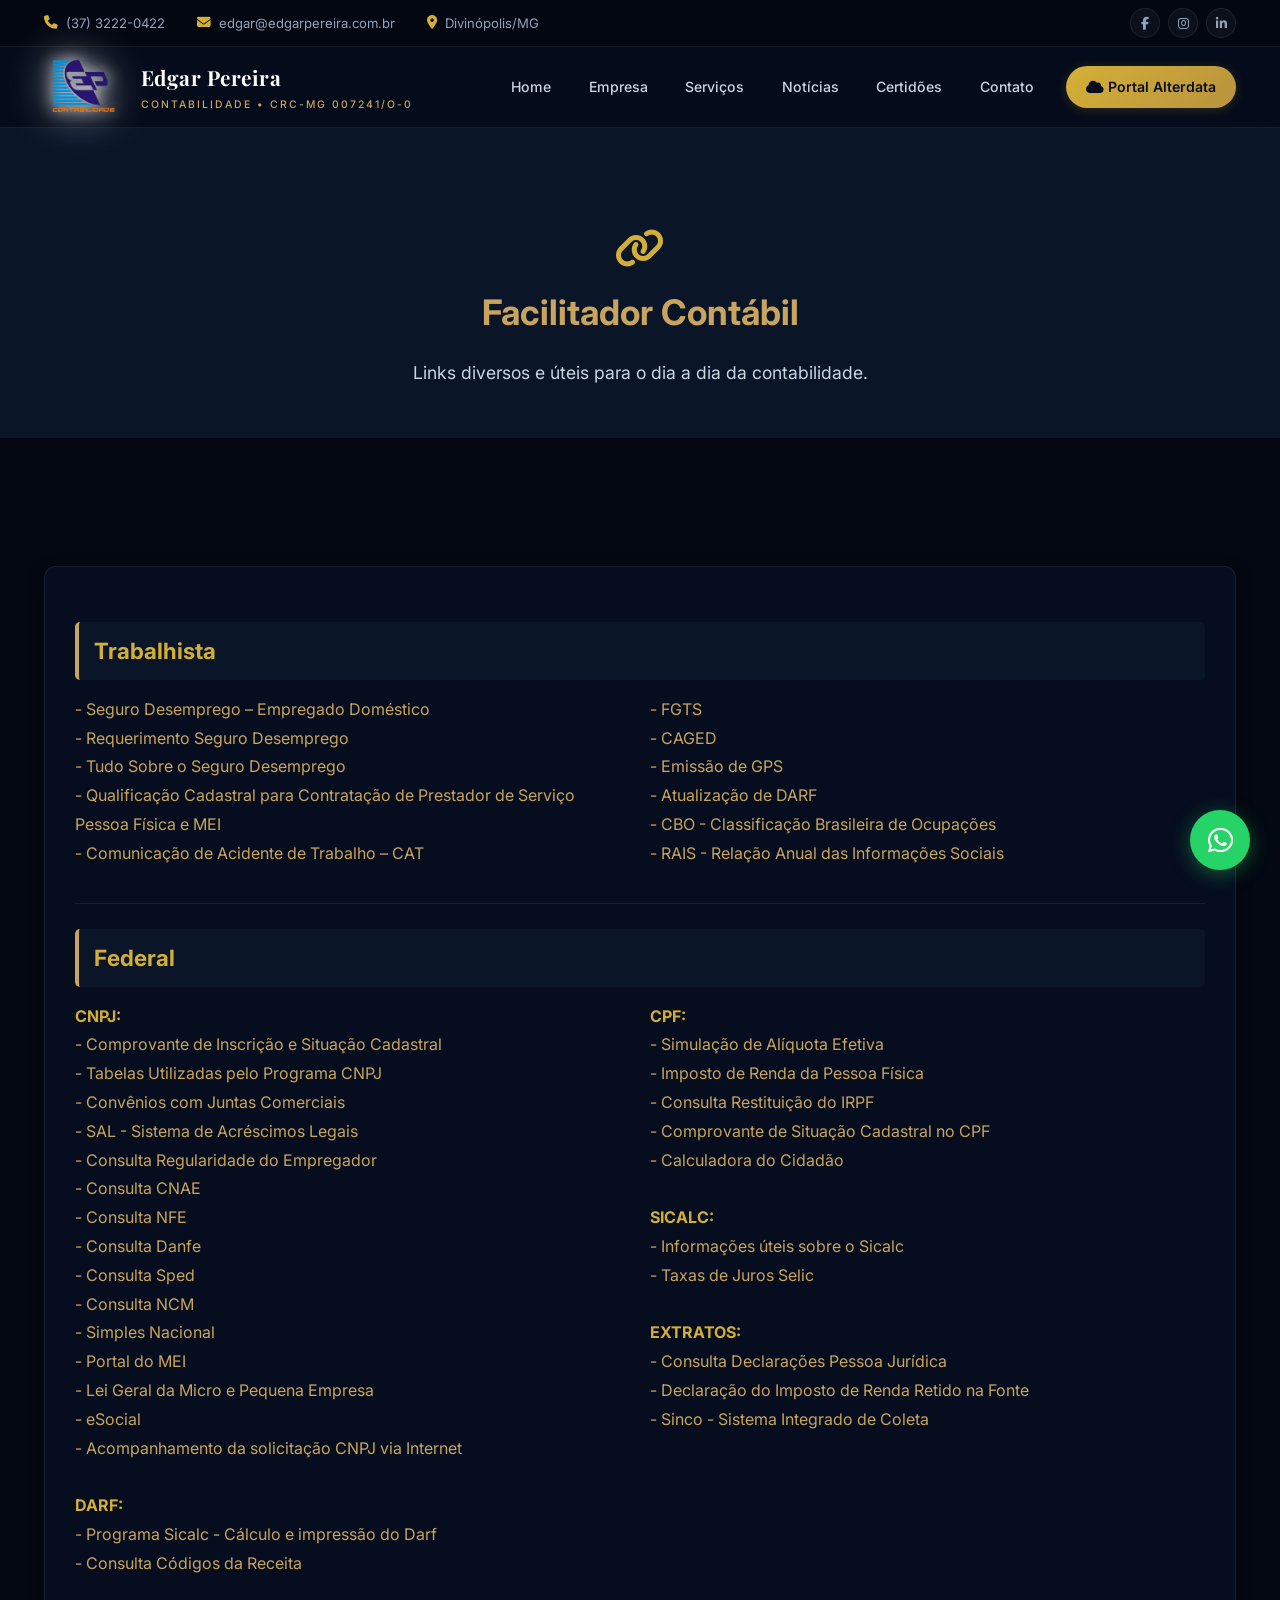
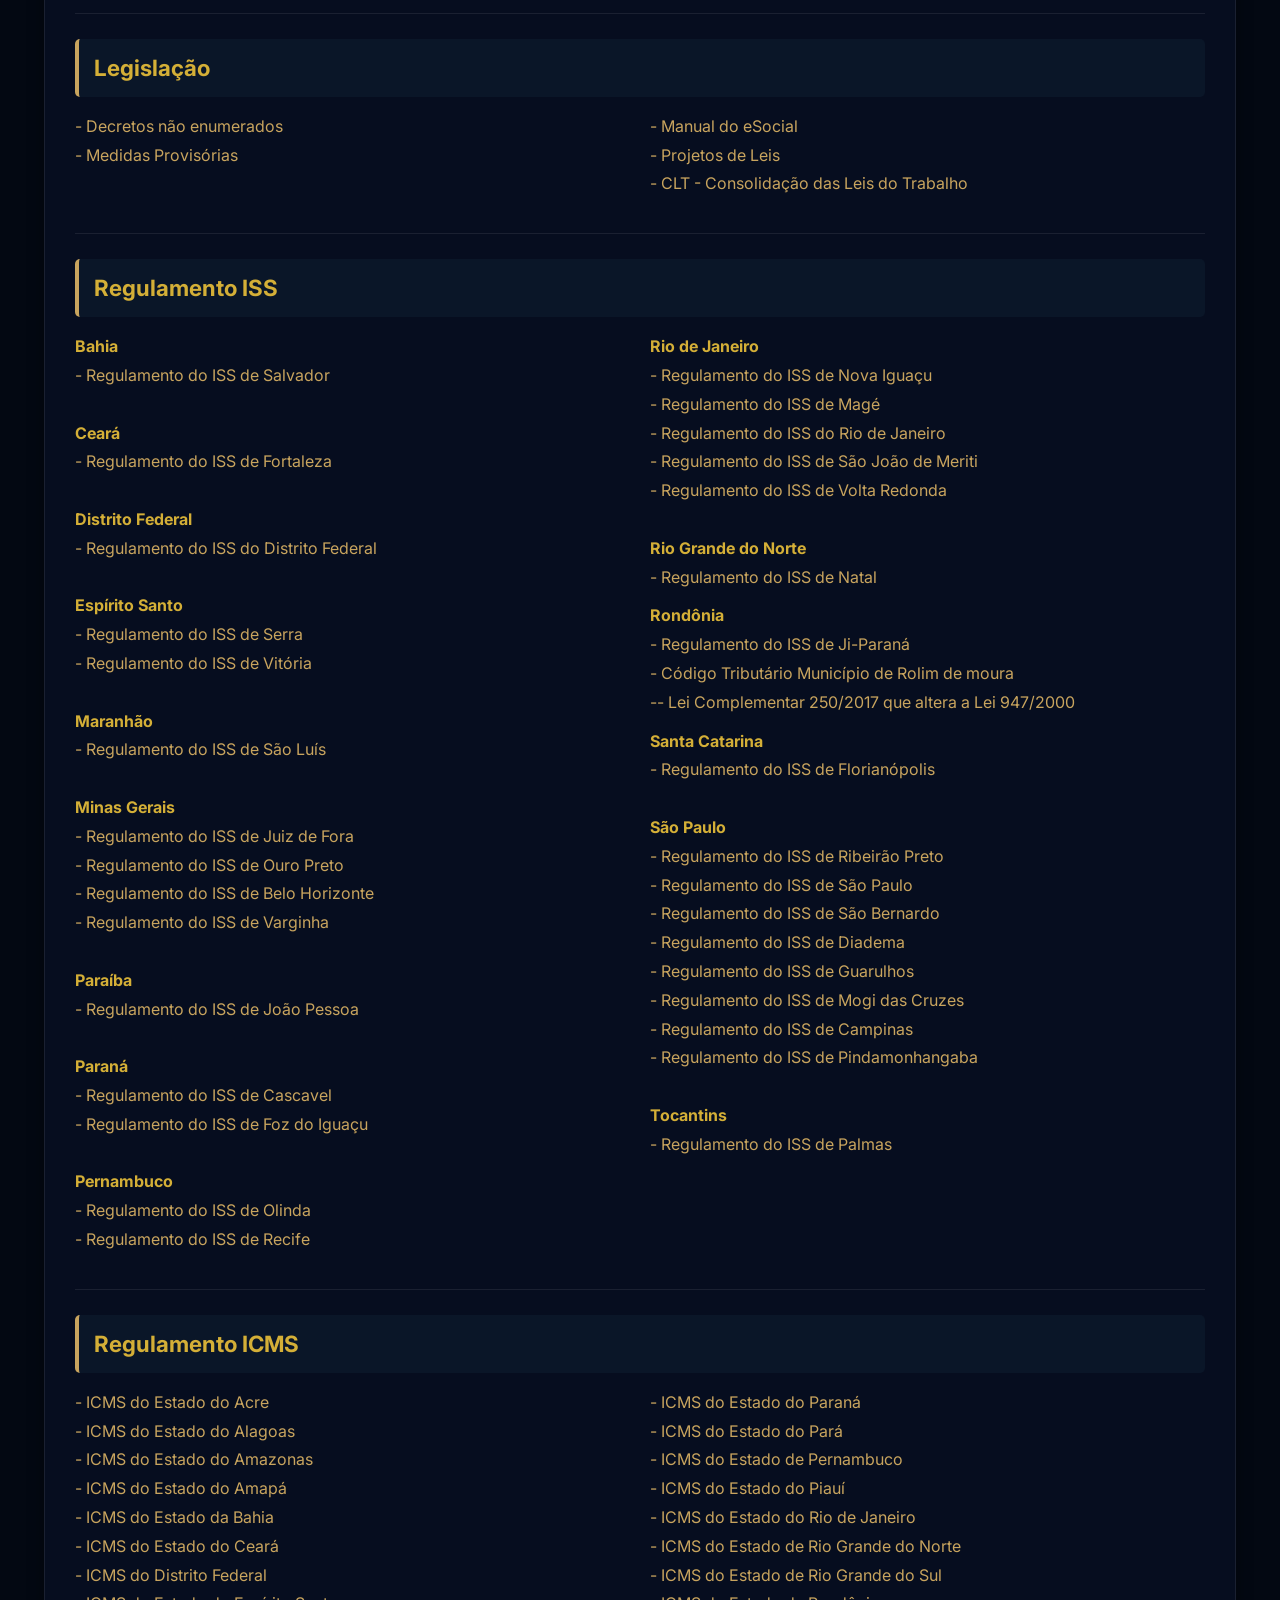
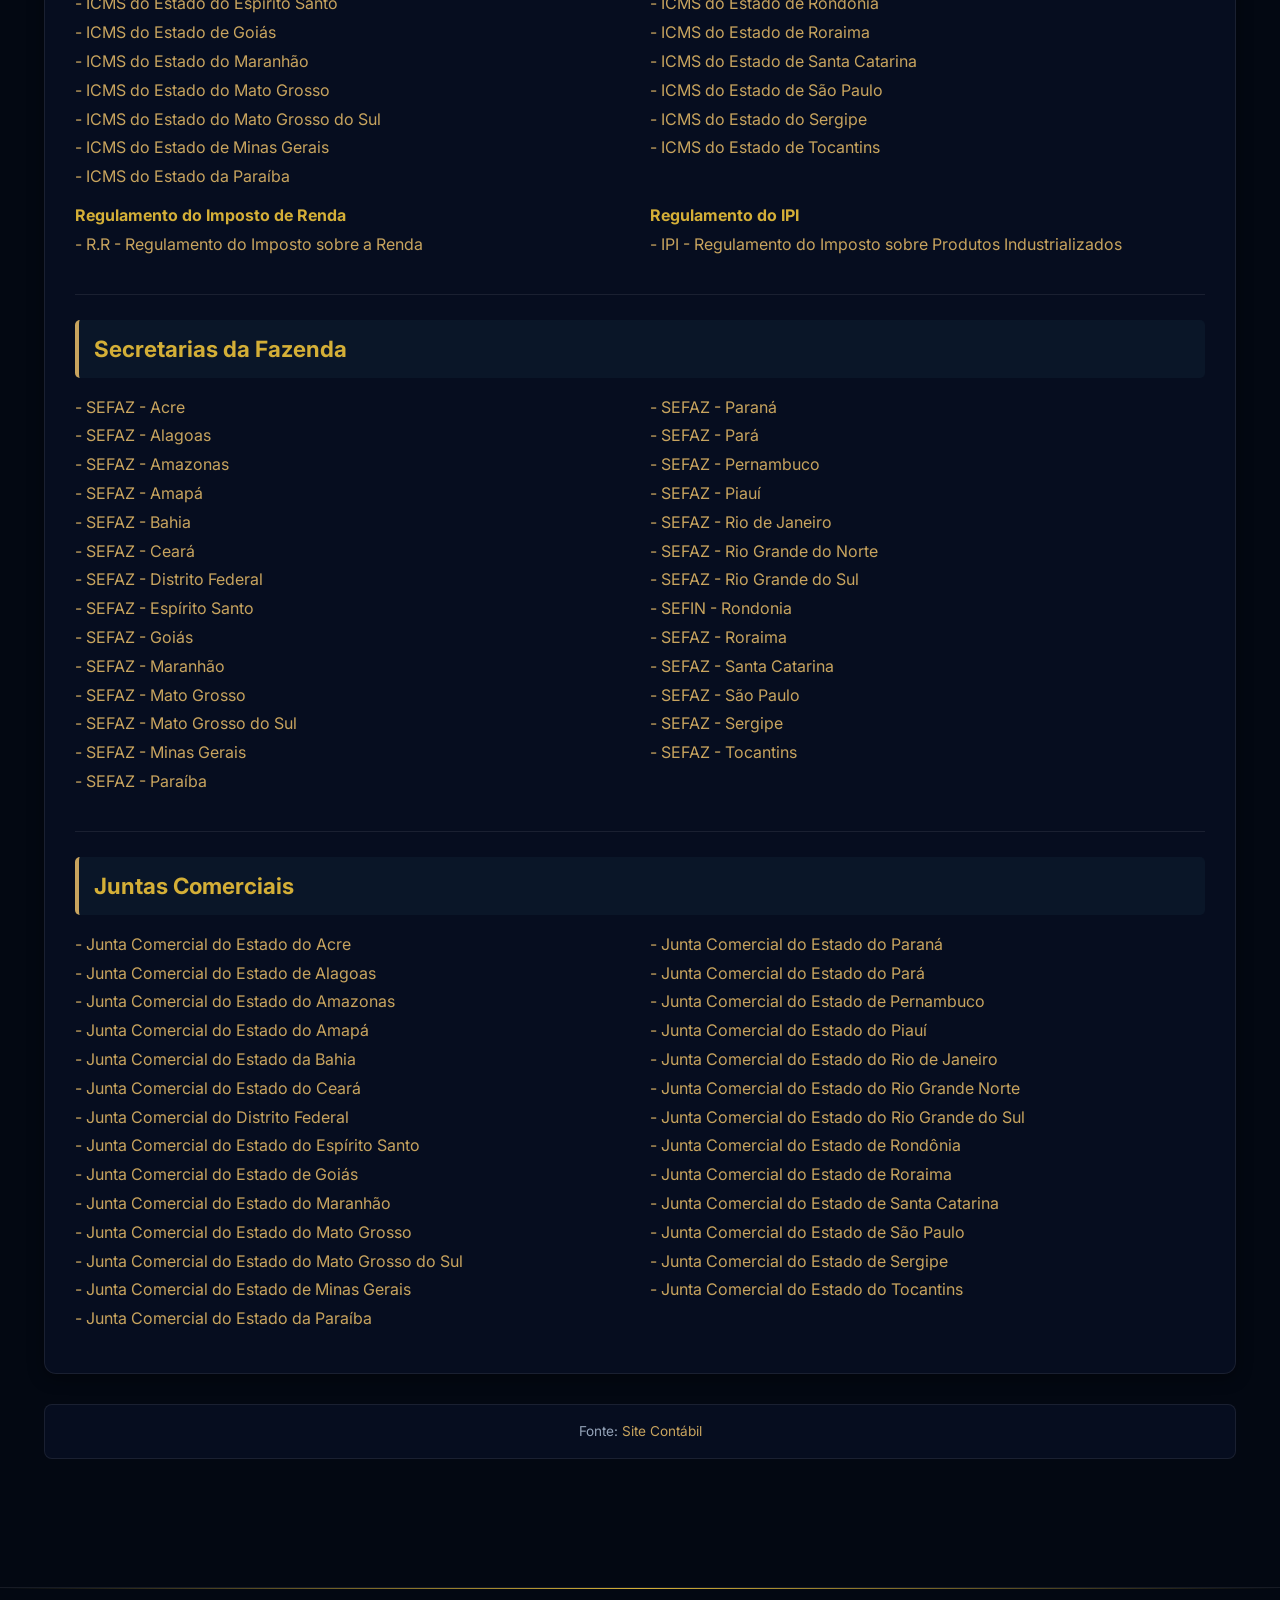
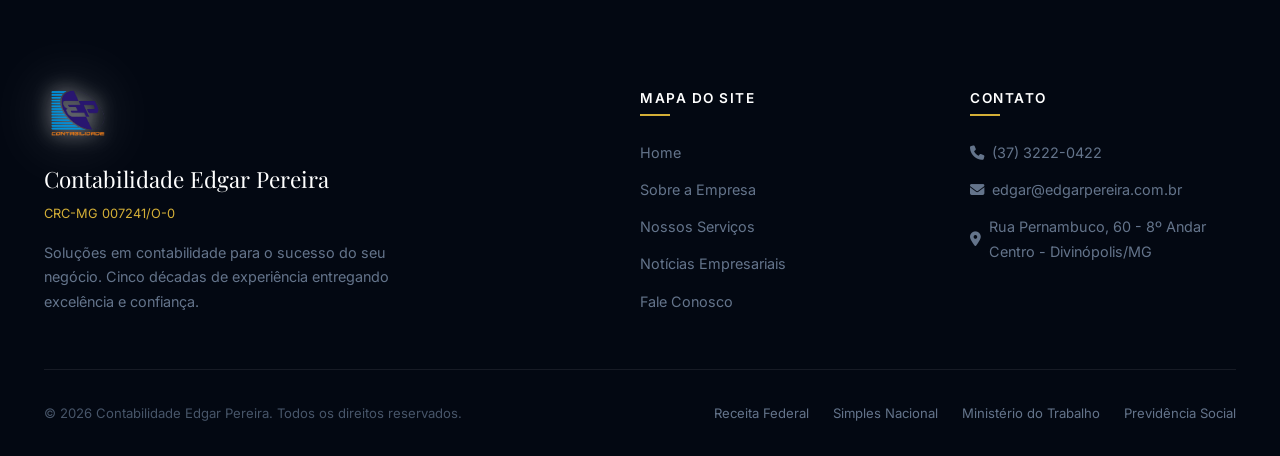
<file: facilitador.html>
﻿<!DOCTYPE html>
<html lang="pt-br">
<head>
    <meta charset="UTF-8">
    <meta name="viewport" content="width=device-width, initial-scale=1.0">
    <title>Facilitador Contábil | Contabilidade Edgar Pereira</title>
    <meta name="description" content="Especialistas em assessoria contábil, fiscal, trabalhista e legalização de empresas. Cinco décadas de experiência e soluções inteligentes para seu negócio.">
    
    <!-- CSS & Fonts -->
    <link rel="stylesheet" href="css/style.css">
    <link rel="stylesheet" href="https://cdnjs.cloudflare.com/ajax/libs/font-awesome/6.4.0/css/all.min.css">
</head>
<body>
    
    <!-- Top Bar -->
    <div class="top-bar">
        <div class="container">
            <div class="top-bar-contact">
                <a href="tel:+553732220422"><i class="fa-solid fa-phone"></i> (37) 3222-0422</a>
                <a href="mailto:edgar@edgarpereira.com.br"><i class="fa-solid fa-envelope"></i> edgar@edgarpereira.com.br</a>
                <span><i class="fa-solid fa-location-dot"></i> Divinópolis/MG</span>
            </div>
            <div class="social-links">
                <a href="#" target="_blank" aria-label="Facebook"><i class="fa-brands fa-facebook-f"></i></a>
                <a href="#" target="_blank" aria-label="Instagram"><i class="fa-brands fa-instagram"></i></a>
                <a href="#" target="_blank" aria-label="LinkedIn"><i class="fa-brands fa-linkedin-in"></i></a>
            </div>
        </div>
    </div>

    <!-- Navbar -->
    <nav class="navbar">
        <div class="container">
            <a href="index.html" class="navbar-brand">
                <img src="logo.png" alt="Contabilidade Edgar Pereira" class="brand-logo">
                <div class="brand-text">
                    <span class="brand-name">Edgar Pereira</span>
                    <span class="brand-subtitle">Contabilidade • CRC-MG 007241/O-0</span>
                </div>
            </a>
            
            <div class="menu-toggle">
                <span></span>
                <span></span>
                <span></span>
            </div>

            <div class="nav-links">
                <a href="index.html" >Home</a>
                <a href="empresa.html">Empresa</a>
                <a href="servicos.html">Serviços</a>
                <a href="noticias.html">Notícias</a>
                <a href="certidoes.html">Certidões</a>
                <a href="contato.html">Contato</a>
                <a href="https://packup.alterdata.com.br" target="_blank" class="btn-alterdata"><i class="fa-solid fa-cloud"></i> Portal Alterdata</a>
            </div>
        </div>
    </nav>
    <style>
        .page-content-area {
            background: var(--navy-900);
            border: 1px solid var(--glass-border);
            border-radius: 12px;
            padding: 30px;
            box-shadow: var(--shadow-md);
        }
        .page-content-area a { color: var(--gold-500); text-decoration: none; transition: color 0.3s; }
        .page-content-area a:hover { color: var(--gold-300); text-decoration: underline; }
        .page-content-area p { color: var(--gray-300); line-height: 1.8; }
        .page-content-area h2 { color: var(--gold-400); }
        .page-content-area strong { color: var(--gold-400); }
        .page-content-area hr { border: none; border-top: 1px solid var(--glass-border); margin: 25px 0; }
        .row { display: grid; grid-template-columns: 1fr 1fr; gap: 20px; }
        @media (max-width: 768px) { .row { grid-template-columns: 1fr; } }
        .source-info {
            text-align: center; margin-top: 30px; padding: 15px;
            background: var(--navy-900); border-radius: 8px;
            color: var(--gray-400); font-size: 0.85rem;
            border: 1px solid var(--glass-border);
        }
        .source-info a { color: var(--gold-500); text-decoration: none; }
    </style>
    <header class="page-header" style="padding: 100px 0 50px; background: var(--navy-800); text-align: center;">
        <div class="container" style="display: block;">
            <i class="fa-solid fa-link" style="font-size: 2.5rem; color: var(--gold-400); margin-bottom: 15px;"></i>
            <h1 style="font-size: 2.2rem; margin-bottom: 15px; color: var(--gold-500);">Facilitador Contábil</h1>
            <p style="font-size: 1.1rem; max-width: 600px; margin: 0 auto; color: var(--gray-300);">Links diversos e úteis para o dia a dia da contabilidade.</p>
        </div>
    </header>

    <section class="section">
        <div class="container" style="display: block; width: 100%;">
            <div class="page-content-area">
                
		            
												<h2 style="color: var(--gold-400); font-size: 1.4rem; padding: 10px 15px; background: var(--navy-800); border-left: 4px solid var(--gold-500); border-radius: 5px; margin: 25px 0 15px 0;">Trabalhista</h2>
				                <div style="display: grid; grid-template-columns: 1fr 1fr; gap: 20px;" class="row">
<div class="col-md-6">
<p style="color: var(--gray-300); line-height: 1.8; margin-bottom: 10px;"><a style="color: var(--gold-500); text-decoration: none;" target="_blank" rel="noopener" href="https://www.gov.br/pt-br/servicos/solicitar-seguro-desemprego-empregado-domestico" target="_blank" rel="noopener">-&nbsp;Seguro Desemprego &ndash; Empregado Dom&eacute;stico</a><br /><a style="color: var(--gold-500); text-decoration: none;" target="_blank" rel="noopener" href="https://www.gov.br/pt-br/servicos/solicitar-o-seguro-desemprego" target="_blank" rel="noopener">- Requerimento Seguro Desemprego</a><br /><a style="color: var(--gold-500); text-decoration: none;" target="_blank" rel="noopener" href="http://www.caixa.gov.br/Voce/Social/Beneficios/seguro_desemprego/index.asp" target="_blank" rel="noopener">- Tudo Sobre o Seguro Desemprego</a><br /><a style="color: var(--gold-500); text-decoration: none;" target="_blank" rel="noopener" href="http://consultacadastral.inss.gov.br/Esocial/pages/index.xhtml" target="_blank" rel="noopener">-&nbsp;Qualifica&ccedil;&atilde;o Cadastral para Contrata&ccedil;&atilde;o de Prestador de Servi&ccedil;o Pessoa F&iacute;sica e MEI</a><br /><a style="color: var(--gold-500); text-decoration: none;" target="_blank" rel="noopener" href="https://www.gov.br/pt-br/servicos/registrar-comunicacao-de-acidente-de-trabalho-cat" target="_blank" rel="noopener">-&nbsp;Comunica&ccedil;&atilde;o de Acidente de Trabalho &ndash; CAT</a></p>
</div>
<div class="col-md-6">
<p style="color: var(--gray-300); line-height: 1.8; margin-bottom: 10px;"><a style="color: var(--gold-500); text-decoration: none;" target="_blank" rel="noopener" href="http://www.caixa.gov.br/fgts/index.asp" target="_blank" rel="noopener">- FGTS</a><br /><a style="color: var(--gold-500); text-decoration: none;" target="_blank" rel="noopener" href="http://pdet.mte.gov.br/novo-caged" target="_blank" rel="noopener">- CAGED</a><br /><a style="color: var(--gold-500); text-decoration: none;" target="_blank" rel="noopener" href="https://www.gov.br/pt-br/servicos/emitir-gps-para-pagamento-de-contribuicoes-previdenciarias" target="_blank" rel="noopener">-&nbsp;Emiss&atilde;o de GPS</a><br /><a style="color: var(--gold-500); text-decoration: none;" target="_blank" rel="noopener" href="http://idg.receita.fazenda.gov.br/orientacao/tributaria/pagamentos-e-parcelamentos/darf-calculo-e-impressao-programa-sicalc-1/programa-para-calculo-e-emissao-de-darf-on-line-de-tributos-e-contribuicoes-federais-exceto-contribuicoes-previdenciarias" target="_blank" rel="noopener">-&nbsp;Atualiza&ccedil;&atilde;o de DARF</a><br /><a style="color: var(--gold-500); text-decoration: none;" target="_blank" rel="noopener" href="http://www.mtecbo.gov.br/" target="_blank" rel="noopener">- CBO - Classifica&ccedil;&atilde;o Brasileira de Ocupa&ccedil;&otilde;es</a><a style="color: var(--gold-500); text-decoration: none;" target="_blank" rel="noopener" href="http://consultacadastral.inss.gov.br/Esocial/pages/index.xhtml" target="_blank" rel="noopener"><br /></a><a style="color: var(--gold-500); text-decoration: none;" target="_blank" rel="noopener" href="http://www.rais.gov.br/" target="_blank" rel="noopener">- RAIS - Rela&ccedil;&atilde;o Anual das Informa&ccedil;&otilde;es Sociais</a></p>
</div>
</div>                    <hr style="border: none; border-top: 1px solid var(--glass-border); margin: 25px 0;">
                												<h2 style="color: var(--gold-400); font-size: 1.4rem; padding: 10px 15px; background: var(--navy-800); border-left: 4px solid var(--gold-500); border-radius: 5px; margin: 25px 0 15px 0;">Federal</h2>
				                <div style="display: grid; grid-template-columns: 1fr 1fr; gap: 20px;" class="row">
<div class="col-md-6">
<p style="color: var(--gray-300); line-height: 1.8; margin-bottom: 10px;"><strong style="color: var(--gold-400);">CNPJ:</strong><br /><a style="color: var(--gold-500); text-decoration: none;" target="_blank" rel="noopener" href="https://solucoes.receita.fazenda.gov.br/servicos/cnpjreva/cnpjreva_solicitacao.asp" target="_blank" rel="noopener">- Comprovante de Inscri&ccedil;&atilde;o e Situa&ccedil;&atilde;o Cadastral</a><br /><a style="color: var(--gold-500); text-decoration: none;" target="_blank" rel="noopener" href="https://www.gov.br/receitafederal/pt-br/assuntos/orientacao-tributaria/cadastros/cnpj/tabelas-utilizadas-pelo-programa-cnpj" target="_blank" rel="noopener">- Tabelas Utilizadas pelo Programa CNPJ</a><br /><a style="color: var(--gold-500); text-decoration: none;" target="_blank" rel="noopener" href="https://www.gov.br/receitafederal/pt-br/assuntos/orientacao-tributaria/cadastros/cnpj/juntas-comerciais-conveniadas-para-inscricao-e-alteracao-do-cnpj/relacao-das-juntas-comerciais-conveniadas" target="_blank" rel="noopener">- Conv&ecirc;nios com Juntas Comerciais</a><br /><a style="color: var(--gold-500); text-decoration: none;" target="_blank" rel="noopener" href="https://sal.rfb.gov.br/PortalSalInternet/" target="_blank" rel="noopener">- SAL - Sistema de Acr&eacute;scimos Legais</a><br /><a style="color: var(--gold-500); text-decoration: none;" target="_blank" rel="noopener" href="https://consulta-crf.caixa.gov.br/consultacrf/pages/consultaEmpregador.jsf" target="_blank" rel="noopener">- Consulta Regularidade do Empregador</a><br /><a style="color: var(--gold-500); text-decoration: none;" target="_blank" rel="noopener" href="http://www.cnae.ibge.gov.br/" target="_blank" rel="noopener">- Consulta CNAE</a><br /><a style="color: var(--gold-500); text-decoration: none;" target="_blank" rel="noopener" href="http://www.nfe.fazenda.gov.br/portal/principal.aspx" target="_blank" rel="noopener">- Consulta NFE</a><br /><a style="color: var(--gold-500); text-decoration: none;" target="_blank" rel="noopener" href="https://www.danfeonline.com.br/" target="_blank" rel="noopener">- Consulta Danfe</a><br /><a style="color: var(--gold-500); text-decoration: none;" target="_blank" rel="noopener" href="http://sped.rfb.gov.br/" target="_blank" rel="noopener">- Consulta Sped</a><br /><a style="color: var(--gold-500); text-decoration: none;" target="_blank" rel="noopener" href="https://www.gov.br/receitafederal/pt-br/assuntos/aduana-e-comercio-exterior/classificacao-fiscal-de-mercadorias/ncm" target="_blank" rel="noopener">- Consulta NCM</a><br /><a style="color: var(--gold-500); text-decoration: none;" target="_blank" rel="noopener" href="http://www8.receita.fazenda.gov.br/SimplesNacional/" target="_blank" rel="noopener">- Simples Nacional</a><br /><a style="color: var(--gold-500); text-decoration: none;" target="_blank" rel="noopener" href="https://www.gov.br/empresas-e-negocios/pt-br/empreendedor" target="_blank" rel="noopener">- Portal do MEI</a><br /><a style="color: var(--gold-500); text-decoration: none;" target="_blank" rel="noopener" href="https://www.sebrae.com.br/sites/PortalSebrae/artigos/lei-geral-da-micro-e-pequena-empresa,46b1494aed4bd710VgnVCM100000d701210aRCRD" target="_blank" rel="noopener">- Lei Geral da Micro e Pequena Empresa</a><br /><a style="color: var(--gold-500); text-decoration: none;" target="_blank" rel="noopener" href="https://login.esocial.gov.br/login.aspx" target="_blank" rel="noopener">- eSocial</a><br /><a style="color: var(--gold-500); text-decoration: none;" target="_blank" rel="noopener" href="https://www.gov.br/receitafederal/pt-br/canais_atendimento/fale-conosco/empresa/cnpj/consulta-andamento-solicitacao-no-cnpj" target="_blank" rel="noopener">- Acompanhamento da solicita&ccedil;&atilde;o CNPJ via Internet</a>&nbsp;<br /><br /><strong style="color: var(--gold-400);">DARF:</strong><br /><a style="color: var(--gold-500); text-decoration: none;" target="_blank" rel="noopener" href="https://sicalc.receita.economia.gov.br/sicalc/principal" target="_blank" rel="noopener">-&nbsp;Programa Sicalc - C&aacute;lculo e impress&atilde;o do Darf</a><br /><a style="color: var(--gold-500); text-decoration: none;" target="_blank" rel="noopener" href="https://siefreceitas.receita.economia.gov.br/codigos-de-receita-de-tributos-e-contribuicoes-darf-e-dje" target="_blank" rel="noopener">-&nbsp;Consulta C&oacute;digos da Receita</a></p>
</div>
<div class="col-md-6">
<p style="color: var(--gray-300); line-height: 1.8; margin-bottom: 10px;"><strong style="color: var(--gold-400);">CPF:</strong><br /><a style="color: var(--gold-500); text-decoration: none;" target="_blank" rel="noopener" href="https://www27.receita.fazenda.gov.br/simulador-irpf/" target="_blank" rel="noopener">- Simula&ccedil;&atilde;o de Al&iacute;quota Efetiva</a><br /><a style="color: var(--gold-500); text-decoration: none;" target="_blank" rel="noopener" href="http://idg.receita.fazenda.gov.br/interface/cidadao/irpf" target="_blank" rel="noopener">- Imposto de Renda da Pessoa F&iacute;sica</a><br /><a style="color: var(--gold-500); text-decoration: none;" target="_blank" rel="noopener" href="http://www.receita.fazenda.gov.br/Aplicacoes/Atrjo/ConsRest/Atual.app/paginas/index.asp" target="_blank" rel="noopener">- Consulta Restitui&ccedil;&atilde;o do IRPF</a><br /><a style="color: var(--gold-500); text-decoration: none;" target="_blank" rel="noopener" href="https://servicos.receita.fazenda.gov.br/servicos/cpf/consultasituacao/consultapublica.asp" target="_blank" rel="noopener">- Comprovante de Situa&ccedil;&atilde;o Cadastral no CPF</a><br /><a style="color: var(--gold-500); text-decoration: none;" target="_blank" rel="noopener" href="https://www3.bcb.gov.br/CALCIDADAO/publico/exibirFormCorrecaoValores.do?method=exibirFormCorrecaoValores" target="_blank" rel="noopener">- Calculadora do Cidad&atilde;o</a><br /><br /><strong style="color: var(--gold-400);">SICALC:</strong><br /><a style="color: var(--gold-500); text-decoration: none;" target="_blank" rel="noopener" href="http://idg.receita.fazenda.gov.br/orientacao/tributaria/pagamentos-e-parcelamentos/darf-calculo-e-impressao-programa-sicalc-1/informacoes-uteis-sobre-o-sicalc" target="_blank" rel="noopener">- Informa&ccedil;&otilde;es &uacute;teis sobre o Sicalc</a><br /><a style="color: var(--gold-500); text-decoration: none;" target="_blank" rel="noopener" href="http://idg.receita.fazenda.gov.br/orientacao/tributaria/pagamentos-e-parcelamentos/taxa-de-juros-selic" target="_blank" rel="noopener">- Taxas de Juros Selic</a><br /><br /><strong style="color: var(--gold-400);">EXTRATOS:</strong><br /><a style="color: var(--gold-500); text-decoration: none;" target="_blank" rel="noopener" href="https://www.gov.br/empresas-e-negocios/pt-br/redesim/consultas-pessoa-juridica" target="_blank" rel="noopener">- Consulta Declara&ccedil;&otilde;es Pessoa Jur&iacute;dica</a><br /><a style="color: var(--gold-500); text-decoration: none;" target="_blank" rel="noopener" href="http://idg.receita.fazenda.gov.br/interface/lista-de-servicos/declaracoes-e-demonstrativos/dirf" target="_blank" rel="noopener">- Declara&ccedil;&atilde;o do Imposto de Renda Retido na Fonte</a><br /><a style="color: var(--gold-500); text-decoration: none;" target="_blank" rel="noopener" href="https://ajuda.wk.com.br/625/in86/Movimentos/Movimentos_SINCO_-_Sistema_Integrado_de_Coleta.htm" target="_blank" rel="noopener">-&nbsp;Sinco - Sistema Integrado de Coleta</a></p>
</div>
</div>                    <hr style="border: none; border-top: 1px solid var(--glass-border); margin: 25px 0;">
                												<h2 style="color: var(--gold-400); font-size: 1.4rem; padding: 10px 15px; background: var(--navy-800); border-left: 4px solid var(--gold-500); border-radius: 5px; margin: 25px 0 15px 0;">Legislação</h2>
				                <div style="display: grid; grid-template-columns: 1fr 1fr; gap: 20px;" class="row">
<div class="col-md-6">
<p style="color: var(--gray-300); line-height: 1.8; margin-bottom: 10px;"><a style="color: var(--gold-500); text-decoration: none;" target="_blank" rel="noopener" href="http://www.planalto.gov.br/ccivil_03/dnn/quadro/principal.htm" target="_blank" rel="noopener">- Decretos n&atilde;o enumerados</a><br /><a style="color: var(--gold-500); text-decoration: none;" target="_blank" rel="noopener" href="http://www.planalto.gov.br/ccivil_03/mpv/principal.htm" target="_blank" rel="noopener">- Medidas Provis&oacute;rias</a></p>
</div>
<div class="col-md-6">
<p style="color: var(--gray-300); line-height: 1.8; margin-bottom: 10px;"><a style="color: var(--gold-500); text-decoration: none;" target="_blank" rel="noopener" href="https://www.gov.br/esocial/pt-br/documentacao-tecnica/manuais/manual-de-orientacao-do-esocial-mos-v-s-1-0.pdf" target="_blank" rel="noopener">- Manual do eSocial</a><br /><a style="color: var(--gold-500); text-decoration: none;" target="_blank" rel="noopener" href="http://www.planalto.gov.br/ccivil_03/Projetos/Quadros/principal2003.htm" target="_blank" rel="noopener">- Projetos de Leis</a><br /><a style="color: var(--gold-500); text-decoration: none;" target="_blank" rel="noopener" href="http://www.planalto.gov.br/ccivil_03/decreto-lei/Del5452.htm" target="_blank" rel="noopener">- CLT - Consolida&ccedil;&atilde;o das Leis do Trabalho</a></p>
</div>
</div>                    <hr style="border: none; border-top: 1px solid var(--glass-border); margin: 25px 0;">
                												<h2 style="color: var(--gold-400); font-size: 1.4rem; padding: 10px 15px; background: var(--navy-800); border-left: 4px solid var(--gold-500); border-radius: 5px; margin: 25px 0 15px 0;">Regulamento ISS</h2>
				                <div style="display: grid; grid-template-columns: 1fr 1fr; gap: 20px;" class="row">
<div class="col-md-6">
<p style="color: var(--gray-300); line-height: 1.8; margin-bottom: 10px;"><strong style="color: var(--gold-400);">Bahia</strong><br /><a style="color: var(--gold-500); text-decoration: none;" target="_blank" rel="noopener" href="http://www.sefaz.salvador.ba.gov.br/ISS" target="_blank" rel="noopener">- Regulamento do ISS de Salvador</a>&nbsp;<br /><br /><strong style="color: var(--gold-400);">Cear&aacute;</strong><br /><a style="color: var(--gold-500); text-decoration: none;" target="_blank" rel="noopener" href="http://www.sefin.fortaleza.ce.gov.br/tributos/imposto-iss" target="_blank" rel="noopener">- Regulamento do ISS de Fortaleza</a>&nbsp;<br /><br /><strong style="color: var(--gold-400);">Distrito Federal</strong><br /><a style="color: var(--gold-500); text-decoration: none;" target="_blank" rel="noopener" href="http://www.fazenda.df.gov.br/area.cfm?id_area=55" target="_blank" rel="noopener">- Regulamento do ISS do Distrito Federal</a>&nbsp;<br /><br /><strong style="color: var(--gold-400);">Esp&iacute;rito Santo</strong><br /><a style="color: var(--gold-500); text-decoration: none;" target="_blank" rel="noopener" href="https://www.prefeituradaserra.org/iss-prefeitura-serra/" target="_blank" rel="noopener">- Regulamento do ISS de Serra</a><br /><a style="color: var(--gold-500); text-decoration: none;" target="_blank" rel="noopener" href="https://cartadeservicos.vitoria.es.gov.br/areas/16-Fazenda/servicos/567-ISSQN-Reducao-de-Aliquota/#:~:text=O%20imposto%20%C3%A9%20parte%20integrante,%2C5%25%20ou%203%25." target="_blank" rel="noopener">- Regulamento do ISS de Vit&oacute;ria</a><br /><br /><strong style="color: var(--gold-400);">Maranh&atilde;o</strong><br /><a style="color: var(--gold-500); text-decoration: none;" target="_blank" rel="noopener" href="http://www.semfaz.saoluis.ma.gov.br/conteudo?/6/16/ISS" target="_blank" rel="noopener">- Regulamento do ISS de S&atilde;o Lu&iacute;s</a>&nbsp;<br /><br /><strong style="color: var(--gold-400);">Minas Gerais</strong><br /><a style="color: var(--gold-500); text-decoration: none;" target="_blank" rel="noopener" href="https://www.leismunicipais.com.br/issqn-iss-juiz-de-fora-mg" target="_blank" rel="noopener">- Regulamento do ISS de Juiz de Fora</a><br /><a style="color: var(--gold-500); text-decoration: none;" target="_blank" rel="noopener" href="http://www.ouropreto.mg.gov.br/veja/20/14/issqn" target="_blank" rel="noopener">- Regulamento do ISS de Ouro Preto</a><br /><a style="color: var(--gold-500); text-decoration: none;" target="_blank" rel="noopener" href="http://www.fazenda.pbh.gov.br/iss/" target="_blank" rel="noopener">- Regulamento do ISS de Belo Horizonte</a>&nbsp;<br /><a style="color: var(--gold-500); text-decoration: none;" target="_blank" rel="noopener" href="http://www.varginha.mg.gov.br/legislacao-municipal" target="_blank" rel="noopener">- Regulamento do ISS de Varginha</a>&nbsp;<br /><br /><strong style="color: var(--gold-400);">Para&iacute;ba</strong><br /><a style="color: var(--gold-500); text-decoration: none;" target="_blank" rel="noopener" href="http://www.joaopessoa.pb.gov.br/" target="_blank" rel="noopener">- Regulamento do ISS de Jo&atilde;o Pessoa</a>&nbsp;<br /><br /><strong style="color: var(--gold-400);">Paran&aacute;</strong><br /><a style="color: var(--gold-500); text-decoration: none;" target="_blank" rel="noopener" href="https://cascavel.atende.net/cidadao" target="_blank" rel="noopener">- Regulamento do ISS de Cascavel</a><br /><a style="color: var(--gold-500); text-decoration: none;" target="_blank" rel="noopener" href="https://fozdoiguacupr.gestaoiss.com.br/" target="_blank" rel="noopener">- Regulamento do ISS de Foz do Igua&ccedil;u</a><br /><br /><strong style="color: var(--gold-400);">Pernambuco</strong><br /><a style="color: var(--gold-500); text-decoration: none;" target="_blank" rel="noopener" href="https://www.olinda.pe.gov.br/secretarias-e-orgaos/secretaria-da-fazenda-e-da-administracao/nova-legislacao-tributaria/" target="_blank" rel="noopener">- Regulamento do ISS de Olinda</a><br /><a style="color: var(--gold-500); text-decoration: none;" target="_blank" rel="noopener" href="http://www.recife.pe.gov.br/pr/secfinancas/portalfinancas/uploads/pdf/Informacoes_Tributarias/INFORMACOES_TERMO_ORIENTACAO_ISS.pdf" target="_blank" rel="noopener">- Regulamento do ISS de Recife</a></p>
</div>
<div class="col-md-6">
<p style="color: var(--gray-300); line-height: 1.8; margin-bottom: 10px;"><strong style="color: var(--gold-400);">Rio de Janeiro</strong><br /><a style="color: var(--gold-500); text-decoration: none;" target="_blank" rel="noopener" href="http://www.cmni.rj.gov.br/legislacao/cod_trib/lei_complementar/lc010.pdf" target="_blank" rel="noopener">- Regulamento do ISS de Nova Igua&ccedil;u</a><br /><a style="color: var(--gold-500); text-decoration: none;" target="_blank" rel="noopener" href="https://mage.rj.gov.br/iss/" target="_blank" rel="noopener">- Regulamento do ISS de Mag&eacute;</a><br /><a style="color: var(--gold-500); text-decoration: none;" target="_blank" rel="noopener" href="https://portaldoiss.prefeitura.rio/a-lei-do-iss/" target="_blank" rel="noopener">- Regulamento do ISS do Rio de Janeiro</a><br /><a style="color: var(--gold-500); text-decoration: none;" target="_blank" rel="noopener" href="https://meriti.rj.gov.br/home/iss-2/" target="_blank" rel="noopener">- Regulamento do ISS de S&atilde;o Jo&atilde;o de Meriti</a><br /><a style="color: var(--gold-500); text-decoration: none;" target="_blank" rel="noopener" href="https://sapl.voltaredonda.rj.leg.br/media/sapl/public/normajuridica/2022/6044/5935.pdf" target="_blank" rel="noopener">- Regulamento do ISS de Volta Redonda&nbsp;</a><br /><br /><strong style="color: var(--gold-400);">Rio Grande do Norte</strong><br /><a style="color: var(--gold-500); text-decoration: none;" target="_blank" rel="noopener" href="http://www.natal.rn.gov.br/semut/legislacao/RegulamentoISS.pdf" target="_blank" rel="noopener">- Regulamento do ISS de Natal</a>&nbsp;</p>
<p style="color: var(--gray-300); line-height: 1.8; margin-bottom: 10px;"><strong style="color: var(--gold-400);">Rond&ocirc;nia</strong><br /><a style="color: var(--gold-500); text-decoration: none;" target="_blank" rel="noopener" href="http://177.124.184.59:5660/issweb/home.jsf" target="_blank" rel="noopener">- Regulamento do ISS de&nbsp;Ji-Paran&aacute;</a><br /><a style="color: var(--gold-500); text-decoration: none;" target="_blank" rel="noopener" href="https://transparencia.rolimdemoura.ro.gov.br/portaltransparencia/2/leiseatos-geral/detalhes?entidade=2&amp;ano=2000&amp;id=22809&amp;sistema=C&amp;natureza=Lei&amp;tipoLeisAtos=geral" target="_blank" rel="noopener">-&nbsp;C&oacute;digo Tribut&aacute;rio Munic&iacute;pio de Rolim de moura</a><br /><a style="color: var(--gold-500); text-decoration: none;" target="_blank" rel="noopener" href="https://transparencia.rolimdemoura.ro.gov.br/portaltransparencia/2/leiseatos-geral/detalhes?entidade=2&amp;ano=2017&amp;id=7897&amp;sistema=C&amp;natureza=Lei&amp;tipoLeisAtos=geral" target="_blank" rel="noopener">-- Lei Complementar 250/2017 que altera a Lei 947/2000</a></p>
<p style="color: var(--gray-300); line-height: 1.8; margin-bottom: 10px;"><strong style="color: var(--gold-400);">Santa Catarina</strong><br /><a style="color: var(--gold-500); text-decoration: none;" target="_blank" rel="noopener" href="http://www.pmf.sc.gov.br/entidades/fazenda/index.php?cms=iss" target="_blank" rel="noopener">- Regulamento do ISS de Florian&oacute;polis</a>&nbsp;<br /><br /><strong style="color: var(--gold-400);">S&atilde;o Paulo</strong><br /><a style="color: var(--gold-500); text-decoration: none;" target="_blank" rel="noopener" href="https://www.ribeiraopreto.sp.gov.br/legislacao-municipal/pesquisa/lei/33875" target="_blank" rel="noopener">- Regulamento do ISS de Ribeir&atilde;o Preto</a><br /><a style="color: var(--gold-500); text-decoration: none;" target="_blank" rel="noopener" href="http://www.prefeitura.sp.gov.br/cidade/secretarias/financas/legislacao/index.php?p=3166" target="_blank" rel="noopener">- Regulamento do ISS de S&atilde;o Paulo</a><br /><a style="color: var(--gold-500); text-decoration: none;" target="_blank" rel="noopener" href="http://www.saobernardo.sp.gov.br/formularios/decreto_17419.pdf" target="_blank" rel="noopener">- Regulamento do ISS de S&atilde;o Bernardo</a><br /><a style="color: var(--gold-500); text-decoration: none;" target="_blank" rel="noopener" href="https://leismunicipais.com.br/issqn-iss-diadema-sp" target="_blank" rel="noopener">- Regulamento do ISS de Diadema</a><br /><a style="color: var(--gold-500); text-decoration: none;" target="_blank" rel="noopener" href="http://leis.guarulhos.sp.gov.br/06_prefeitura/leis/decretos_download/22557decr.pdf" target="_blank" rel="noopener">- Regulamento do ISS de Guarulhos</a><br /><a style="color: var(--gold-500); text-decoration: none;" target="_blank" rel="noopener" href="https://leismunicipais.com.br/issqn-iss-mogi-das-cruzes-sp" target="_blank" rel="noopener">- Regulamento do ISS de Mogi das Cruzes</a><br /><a style="color: var(--gold-500); text-decoration: none;" target="_blank" rel="noopener" href="http://issdigital.campinas.sp.gov.br/lei13208.php" target="_blank" rel="noopener">- Regulamento do ISS de Campinas</a><br /><a style="color: var(--gold-500); text-decoration: none;" target="_blank" rel="noopener" href="https://leismunicipais.com.br/codigo-tributario-pindamonhangaba-sp" target="_blank" rel="noopener">- Regulamento do ISS de Pindamonhangaba</a><br /><br /><strong style="color: var(--gold-400);">Tocantins</strong><br /><a style="color: var(--gold-500); text-decoration: none;" target="_blank" rel="noopener" href="https://leismunicipais.com.br/codigo-tributario-palmas-to" target="_blank" rel="noopener">- Regulamento do ISS de Palmas</a></p>
</div>
</div>                    <hr style="border: none; border-top: 1px solid var(--glass-border); margin: 25px 0;">
                												<h2 style="color: var(--gold-400); font-size: 1.4rem; padding: 10px 15px; background: var(--navy-800); border-left: 4px solid var(--gold-500); border-radius: 5px; margin: 25px 0 15px 0;">Regulamento ICMS</h2>
				                <div style="display: grid; grid-template-columns: 1fr 1fr; gap: 20px;" class="row">
<div class="col-md-6">
<p style="color: var(--gray-300); line-height: 1.8; margin-bottom: 10px;"><a style="color: var(--gold-500); text-decoration: none;" target="_blank" rel="noopener" href="http://sefaz.acre.gov.br/2021/?p=426" target="_blank" rel="noopener">- ICMS do Estado do Acre</a><br /><a style="color: var(--gold-500); text-decoration: none;" target="_blank" rel="noopener" href="http://www.sefaz.al.gov.br/legislacao/50-repasse-dos-municipios/159-icms" target="_blank" rel="noopener">- ICMS do Estado do Alagoas</a><br /><a style="color: var(--gold-500); text-decoration: none;" target="_blank" rel="noopener" href="http://www.sefaz.am.gov.br/" target="_blank" rel="noopener">- ICMS do Estado do Amazonas</a><br /><a style="color: var(--gold-500); text-decoration: none;" target="_blank" rel="noopener" href="https://seplan.portal.ap.gov.br/conteudo/estatistica-do-estado/icms" target="_blank" rel="noopener">- ICMS do Estado do Amap&aacute;</a><br /><a style="color: var(--gold-500); text-decoration: none;" target="_blank" rel="noopener" href="http://www.sefaz.ba.gov.br/sintegra/sintegra.asp?estado=ba" target="_blank" rel="noopener">- ICMS do Estado da Bahia</a><br /><a style="color: var(--gold-500); text-decoration: none;" target="_blank" rel="noopener" href="http://www.sefaz.ce.gov.br/content/aplicacao/internet/principal/enviados/index.asp" target="_blank" rel="noopener">- ICMS do Estado do Cear&aacute;</a><br /><a style="color: var(--gold-500); text-decoration: none;" target="_blank" rel="noopener" href="http://www.fazenda.df.gov.br/area.cfm?id_area=53" target="_blank" rel="noopener">- ICMS do Distrito Federal</a><br /><a style="color: var(--gold-500); text-decoration: none;" target="_blank" rel="noopener" href="https://internet.sefaz.es.gov.br/agenciavirtual/area_publica/e-dua/icms.php" target="_blank" rel="noopener">- ICMS do Estado do Esp&iacute;rito Santo</a><br /><a style="color: var(--gold-500); text-decoration: none;" target="_blank" rel="noopener" href="http://aplicacao.sefaz.go.gov.br/pagina/ver/9496/consulta-legislacao-tributaria-estadual---lte" target="_blank" rel="noopener">- ICMS do Estado de Goi&aacute;s</a><br /><a style="color: var(--gold-500); text-decoration: none;" target="_blank" rel="noopener" href="http://portal.sefaz.ma.gov.br/portalsefaz/jsp/pagina/pagina.jsf?codigo=95" target="_blank" rel="noopener">- ICMS do Estado do Maranh&atilde;o</a><br /><a style="color: var(--gold-500); text-decoration: none;" target="_blank" rel="noopener" href="https://www.portaldoconhecimento.mt.gov.br/sobre-o-icms1" target="_blank" rel="noopener">- ICMS do Estado do Mato Grosso</a><br /><a style="color: var(--gold-500); text-decoration: none;" target="_blank" rel="noopener" href="https://efazenda.servicos.ms.gov.br/e-fazenda/login.aspx" target="_blank" rel="noopener">- ICMS do Estado do Mato Grosso do Sul</a><br /><a style="color: var(--gold-500); text-decoration: none;" target="_blank" rel="noopener" href="http://www.fazenda.mg.gov.br/empresas/legislacao_tributaria/ricms/" target="_blank" rel="noopener">- ICMS do Estado de Minas Gerais</a><br /><a style="color: var(--gold-500); text-decoration: none;" target="_blank" rel="noopener" href="https://paraiba.pb.gov.br/programadeincentivoeisencoes" target="_blank" rel="noopener">- ICMS do Estado da Para&iacute;ba</a></p>
</div>
<div class="col-md-6">
<p style="color: var(--gray-300); line-height: 1.8; margin-bottom: 10px;"><a style="color: var(--gold-500); text-decoration: none;" target="_blank" rel="noopener" href="http://www.sefanet.pr.gov.br/dados/sefadocumentos/106201206080.pdf" target="_blank" rel="noopener">- ICMS do Estado do Paran&aacute;</a><br /><a style="color: var(--gold-500); text-decoration: none;" target="_blank" rel="noopener" href="http://www.sefa.pa.gov.br/noticias/20714-para-tem-aliquota-modal-do-icms-de-19-a-partir-de-16-03-23#:~:text=A%20partir%20do%20dia%2016,a%20lei%20n%C2%BA%209.755%2F2022." target="_blank" rel="noopener">- ICMS do Estado do Par&aacute;</a><br /><a style="color: var(--gold-500); text-decoration: none;" target="_blank" rel="noopener" href="https://www.sefaz.pe.gov.br/Servicos/ICMS/Paginas/Formularios-para-Impressao-ICMS.aspx" target="_blank" rel="noopener">- ICMS do Estado de Pernambuco</a><br /><a style="color: var(--gold-500); text-decoration: none;" target="_blank" rel="noopener" href="https://www.legisweb.com.br/noticia/?id=27138" target="_blank" rel="noopener">- ICMS do Estado do Piau&iacute;</a><br /><a style="color: var(--gold-500); text-decoration: none;" target="_blank" rel="noopener" href="http://www.fazenda.rj.gov.br/sefaz/faces/menu_structure/legislacao/legislacao-estadual-navigation/coluna2/RegulamentoDoICMS?_afrLoop=3426112860000&amp;_afrWindowMode=0&amp;_adf.ctrl-state=m67ppvckz_4" target="_blank" rel="noopener">- ICMS do Estado do Rio de Janeiro</a><br /><a style="color: var(--gold-500); text-decoration: none;" target="_blank" rel="noopener" href="http://www.set.rn.gov.br/contentProducao/aplicacao/set_v2/legislacao/enviados/listagem_filtro.asp?assunto=4&amp;assuntoEsp=5" target="_blank" rel="noopener">- ICMS do Estado de Rio Grande do Norte</a><br /><a style="color: var(--gold-500); text-decoration: none;" target="_blank" rel="noopener" href="http://www.legislacao.sefaz.rs.gov.br/Site/Search.aspx?&amp;CodArea=3&amp;CodGroup=61" target="_blank" rel="noopener">- ICMS do Estado de Rio Grande do Sul</a><br /><a style="color: var(--gold-500); text-decoration: none;" target="_blank" rel="noopener" href="https://www.sefin.ro.gov.br/lista.jsp?tipo=lei&amp;formato=592" target="_blank" rel="noopener">- ICMS do Estado de Rond&ocirc;nia</a><br /><a style="color: var(--gold-500); text-decoration: none;" target="_blank" rel="noopener" href="http://lefisc.com.br/regulamentos/ricmsRR/principal.htm" target="_blank" rel="noopener">- ICMS do Estado de Roraima</a><br /><a style="color: var(--gold-500); text-decoration: none;" target="_blank" rel="noopener" href="https://receitas.fecam.org.br/estado/ICMS/informacoes" target="_blank" rel="noopener">- ICMS do Estado de Santa Catarina</a><br /><a style="color: var(--gold-500); text-decoration: none;" target="_blank" rel="noopener" href="https://portal.fazenda.sp.gov.br/acessoinformacao/Paginas/ICMS.aspx" target="_blank" rel="noopener">- ICMS do Estado de S&atilde;o Paulo</a><br /><a style="color: var(--gold-500); text-decoration: none;" target="_blank" rel="noopener" href="https://www.se.gov.br/noticias/governo/projeto_do_estado_para_reducao_de_icms_em_sergipe_e_aprovado_na_alese" target="_blank" rel="noopener">- ICMS do Estado do Sergipe</a><br /><a style="color: var(--gold-500); text-decoration: none;" target="_blank" rel="noopener" href="http://dtri.sefaz.to.gov.br/" target="_blank" rel="noopener">- ICMS do Estado de Tocantins</a></p>
</div>
</div>
<div style="display: grid; grid-template-columns: 1fr 1fr; gap: 20px;" class="row">
<div class="col-md-6">
<p style="color: var(--gray-300); line-height: 1.8; margin-bottom: 10px;"><strong style="color: var(--gold-400);">Regulamento do Imposto de Renda</strong><br /><a style="color: var(--gold-500); text-decoration: none;" target="_blank" rel="noopener" href="http://www.planalto.gov.br/ccivil_03/_ato2015-2018/2018/decreto/D9580.htm" target="_blank" rel="noopener">- R.R - Regulamento do Imposto sobre a Renda</a></p>
</div>
<div class="col-md-6">
<p style="color: var(--gray-300); line-height: 1.8; margin-bottom: 10px;"><strong style="color: var(--gold-400);">Regulamento do IPI</strong><br /><a style="color: var(--gold-500); text-decoration: none;" target="_blank" rel="noopener" href="http://www.planalto.gov.br/ccivil_03/_ato2007-2010/2010/decreto/d7212.htm" target="_blank" rel="noopener">- IPI - Regulamento do Imposto sobre Produtos Industrializados</a></p>
</div>
</div>                    <hr style="border: none; border-top: 1px solid var(--glass-border); margin: 25px 0;">
                												<h2 style="color: var(--gold-400); font-size: 1.4rem; padding: 10px 15px; background: var(--navy-800); border-left: 4px solid var(--gold-500); border-radius: 5px; margin: 25px 0 15px 0;">Secretarias da Fazenda</h2>
				                <div style="display: grid; grid-template-columns: 1fr 1fr; gap: 20px;" class="row">
<div class="col-md-6">
<p style="color: var(--gray-300); line-height: 1.8; margin-bottom: 10px;"><a style="color: var(--gold-500); text-decoration: none;" target="_blank" rel="noopener" href="http://www.sefaz.ac.gov.br/" target="_blank" rel="noopener">- SEFAZ - Acre</a><br /><a style="color: var(--gold-500); text-decoration: none;" target="_blank" rel="noopener" href="http://www.sefaz.al.gov.br/" target="_blank" rel="noopener">- SEFAZ - Alagoas</a><br /><a style="color: var(--gold-500); text-decoration: none;" target="_blank" rel="noopener" href="http://www.sefaz.am.gov.br/" target="_blank" rel="noopener">- SEFAZ - Amazonas</a><br /><a style="color: var(--gold-500); text-decoration: none;" target="_blank" rel="noopener" href="http://www.sefaz.ap.gov.br/" target="_blank" rel="noopener">- SEFAZ - Amap&aacute;</a><br /><a style="color: var(--gold-500); text-decoration: none;" target="_blank" rel="noopener" href="http://www.sefaz.ba.gov.br/" target="_blank" rel="noopener">- SEFAZ - Bahia</a><br /><a style="color: var(--gold-500); text-decoration: none;" target="_blank" rel="noopener" href="http://www.sefaz.ce.gov.br/" target="_blank" rel="noopener">- SEFAZ - Cear&aacute;</a><br /><a style="color: var(--gold-500); text-decoration: none;" target="_blank" rel="noopener" href="http://www.fazenda.df.gov.br/" target="_blank" rel="noopener">- SEFAZ - Distrito Federal</a><br /><a style="color: var(--gold-500); text-decoration: none;" target="_blank" rel="noopener" href="http://www.sefaz.es.gov.br/" target="_blank" rel="noopener">- SEFAZ - Esp&iacute;rito Santo</a><br /><a style="color: var(--gold-500); text-decoration: none;" target="_blank" rel="noopener" href="http://www.sefaz.go.gov.br/" target="_blank" rel="noopener">- SEFAZ - Goi&aacute;s</a><br /><a style="color: var(--gold-500); text-decoration: none;" target="_blank" rel="noopener" href="http://www.sefaz.ma.gov.br/" target="_blank" rel="noopener">- SEFAZ - Maranh&atilde;o</a><br /><a style="color: var(--gold-500); text-decoration: none;" target="_blank" rel="noopener" href="http://www.sefaz.mt.gov.br/" target="_blank" rel="noopener">- SEFAZ - Mato Grosso</a><br /><a style="color: var(--gold-500); text-decoration: none;" target="_blank" rel="noopener" href="http://www.sefaz.ms.gov.br/" target="_blank" rel="noopener">- SEFAZ - Mato Grosso do Sul</a><br /><a style="color: var(--gold-500); text-decoration: none;" target="_blank" rel="noopener" href="http://www.fazenda.mg.gov.br/index.html" target="_blank" rel="noopener">- SEFAZ - Minas Gerais</a><br /><a style="color: var(--gold-500); text-decoration: none;" target="_blank" rel="noopener" href="http://www.receita.pb.gov.br/" target="_blank" rel="noopener">- SEFAZ - Para&iacute;ba</a></p>
</div>
<div class="col-md-6">
<p style="color: var(--gray-300); line-height: 1.8; margin-bottom: 10px;"><a style="color: var(--gold-500); text-decoration: none;" target="_blank" rel="noopener" href="http://www.fazenda.pr.gov.br/" target="_blank" rel="noopener">- SEFAZ - Paran&aacute;</a><br /><a style="color: var(--gold-500); text-decoration: none;" target="_blank" rel="noopener" href="http://www.sefa.pa.gov.br/" target="_blank" rel="noopener">- SEFAZ - Par&aacute;</a><br /><a style="color: var(--gold-500); text-decoration: none;" target="_blank" rel="noopener" href="http://www.sefaz.pe.gov.br/" target="_blank" rel="noopener">- SEFAZ - Pernambuco</a><br /><a style="color: var(--gold-500); text-decoration: none;" target="_blank" rel="noopener" href="http://www.sefaz.pi.gov.br/" target="_blank" rel="noopener">- SEFAZ - Piau&iacute;</a><br /><a style="color: var(--gold-500); text-decoration: none;" target="_blank" rel="noopener" href="http://www.fazenda.rj.gov.br/" target="_blank" rel="noopener">- SEFAZ - Rio de Janeiro</a><br /><a style="color: var(--gold-500); text-decoration: none;" target="_blank" rel="noopener" href="http://www.set.rn.gov.br/" target="_blank" rel="noopener">- SEFAZ - Rio Grande do Norte</a><br /><a style="color: var(--gold-500); text-decoration: none;" target="_blank" rel="noopener" href="http://www.sefaz.rs.gov.br/" target="_blank" rel="noopener">- SEFAZ - Rio Grande do Sul</a><br /><a style="color: var(--gold-500); text-decoration: none;" target="_blank" rel="noopener" href="http://www.portal.sefin.ro.gov.br/" target="_blank" rel="noopener">- SEFIN - Rondonia</a><br /><a style="color: var(--gold-500); text-decoration: none;" target="_blank" rel="noopener" href="http://www.sefaz.rr.gov.br/" target="_blank" rel="noopener">- SEFAZ - Roraima</a><br /><a style="color: var(--gold-500); text-decoration: none;" target="_blank" rel="noopener" href="http://www.sef.sc.gov.br/" target="_blank" rel="noopener">- SEFAZ - Santa Catarina</a><br /><a style="color: var(--gold-500); text-decoration: none;" target="_blank" rel="noopener" href="http://www.fazenda.sp.gov.br/" target="_blank" rel="noopener">- SEFAZ - S&atilde;o Paulo</a><br /><a style="color: var(--gold-500); text-decoration: none;" target="_blank" rel="noopener" href="http://www.sefaz.se.gov.br/" target="_blank" rel="noopener">- SEFAZ - Sergipe</a><br /><a style="color: var(--gold-500); text-decoration: none;" target="_blank" rel="noopener" href="http://www.sefaz.to.gov.br/" target="_blank" rel="noopener">- SEFAZ - Tocantins</a></p>
</div>
</div>                    <hr style="border: none; border-top: 1px solid var(--glass-border); margin: 25px 0;">
                												<h2 style="color: var(--gold-400); font-size: 1.4rem; padding: 10px 15px; background: var(--navy-800); border-left: 4px solid var(--gold-500); border-radius: 5px; margin: 25px 0 15px 0;">Juntas Comerciais</h2>
				                <div style="display: grid; grid-template-columns: 1fr 1fr; gap: 20px;" class="row">
<div class="col-md-6">
<p style="color: var(--gray-300); line-height: 1.8; margin-bottom: 10px;"><a style="color: var(--gold-500); text-decoration: none;" target="_blank" rel="noopener" href="http://www.juceac.ac.gov.br/" target="_blank" rel="noopener">- Junta Comercial do Estado do Acre</a><br /><a style="color: var(--gold-500); text-decoration: none;" target="_blank" rel="noopener" href="http://www.juceal.al.gov.br/" target="_blank" rel="noopener">- Junta Comercial do Estado de Alagoas</a><br /><a style="color: var(--gold-500); text-decoration: none;" target="_blank" rel="noopener" href="http://www.jucea.am.gov.br/" target="_blank" rel="noopener">- Junta Comercial do Estado do Amazonas</a><br /><a style="color: var(--gold-500); text-decoration: none;" target="_blank" rel="noopener" href="http://www.jucap.ap.gov.br/" target="_blank" rel="noopener">- Junta Comercial do Estado do Amap&aacute;</a><br /><a style="color: var(--gold-500); text-decoration: none;" target="_blank" rel="noopener" href="http://www.juceb.ba.gov.br/" target="_blank" rel="noopener">- Junta Comercial do Estado da Bahia</a><br /><a style="color: var(--gold-500); text-decoration: none;" target="_blank" rel="noopener" href="http://www.jucec.ce.gov.br/" target="_blank" rel="noopener">- Junta Comercial do Estado do Cear&aacute;</a><br /><a style="color: var(--gold-500); text-decoration: none;" target="_blank" rel="noopener" href="https://jucis.df.gov.br/" target="_blank" rel="noopener">- Junta Comercial do Distrito Federal</a><br /><a style="color: var(--gold-500); text-decoration: none;" target="_blank" rel="noopener" href="https://www.jucees.es.gov.br/" target="_blank" rel="noopener">- Junta Comercial do Estado do Esp&iacute;rito Santo</a><br /><a style="color: var(--gold-500); text-decoration: none;" target="_blank" rel="noopener" href="http://www.juceg.go.gov.br/" target="_blank" rel="noopener">- Junta Comercial do Estado de Goi&aacute;s</a><br /><a style="color: var(--gold-500); text-decoration: none;" target="_blank" rel="noopener" href="http://www.jucema.ma.gov.br/" target="_blank" rel="noopener">- Junta Comercial do Estado do Maranh&atilde;o</a><br /><a style="color: var(--gold-500); text-decoration: none;" target="_blank" rel="noopener" href="http://www.jucemat.mt.gov.br/" target="_blank" rel="noopener">- Junta Comercial do Estado do Mato Grosso</a><br /><a style="color: var(--gold-500); text-decoration: none;" target="_blank" rel="noopener" href="http://www.jucems.ms.gov.br/" target="_blank" rel="noopener">- Junta Comercial do Estado do Mato Grosso do Sul</a><br /><a style="color: var(--gold-500); text-decoration: none;" target="_blank" rel="noopener" href="https://jucemg.mg.gov.br/" target="_blank" rel="noopener">- Junta Comercial do Estado de Minas Gerais</a><br /><a style="color: var(--gold-500); text-decoration: none;" target="_blank" rel="noopener" href="http://www.jucep.pb.gov.br/" target="_blank" rel="noopener">- Junta Comercial do Estado da Para&iacute;ba</a></p>
</div>
<div class="col-md-6">
<p style="color: var(--gray-300); line-height: 1.8; margin-bottom: 10px;"><a style="color: var(--gold-500); text-decoration: none;" target="_blank" rel="noopener" href="http://www.juntacomercial.pr.gov.br/" target="_blank" rel="noopener">- Junta Comercial do Estado do Paran&aacute;</a><br /><a style="color: var(--gold-500); text-decoration: none;" target="_blank" rel="noopener" href="http://www.jucepa.pa.gov.br/" target="_blank" rel="noopener">- Junta Comercial do Estado do Par&aacute;</a><br /><a style="color: var(--gold-500); text-decoration: none;" target="_blank" rel="noopener" href="http://www.jucepe.pe.gov.br/" target="_blank" rel="noopener">- Junta Comercial do Estado de Pernambuco</a><br /><a style="color: var(--gold-500); text-decoration: none;" target="_blank" rel="noopener" href="http://www.jucepi.pi.gov.br/" target="_blank" rel="noopener">- Junta Comercial do Estado do Piau&iacute;</a><br /><a style="color: var(--gold-500); text-decoration: none;" target="_blank" rel="noopener" href="http://www.jucerja.rj.gov.br/" target="_blank" rel="noopener">- Junta Comercial do Estado do Rio de Janeiro</a><br /><a style="color: var(--gold-500); text-decoration: none;" target="_blank" rel="noopener" href="http://www.jucern.rn.gov.br/" target="_blank" rel="noopener">- Junta Comercial do Estado do Rio Grande Norte</a><br /><a style="color: var(--gold-500); text-decoration: none;" target="_blank" rel="noopener" href="http://www.jucergs.rs.gov.br/" target="_blank" rel="noopener">- Junta Comercial do Estado do Rio Grande do Sul</a><br /><a style="color: var(--gold-500); text-decoration: none;" target="_blank" rel="noopener" href="http://www.rondonia.ro.gov.br/jucer/" target="_blank" rel="noopener">- Junta Comercial do Estado de Rond&ocirc;nia</a><br /><a style="color: var(--gold-500); text-decoration: none;" target="_blank" rel="noopener" href="http://www.jucerr.rr.gov.br/" target="_blank" rel="noopener">- Junta Comercial do Estado de Roraima</a><br /><a style="color: var(--gold-500); text-decoration: none;" target="_blank" rel="noopener" href="http://www.jucesc.sc.gov.br/" target="_blank" rel="noopener">- Junta Comercial do Estado de Santa Catarina</a><br /><a style="color: var(--gold-500); text-decoration: none;" target="_blank" rel="noopener" href="http://www.jucesp.sp.gov.br/" target="_blank" rel="noopener">- Junta Comercial do Estado de S&atilde;o Paulo</a><br /><a style="color: var(--gold-500); text-decoration: none;" target="_blank" rel="noopener" href="http://www.jucese.se.gov.br/" target="_blank" rel="noopener">- Junta Comercial do Estado de Sergipe</a><br /><a style="color: var(--gold-500); text-decoration: none;" target="_blank" rel="noopener" href="http://www.jucetins.to.gov.br/" target="_blank" rel="noopener">- Junta Comercial do Estado do Tocantins</a></p>
</div>
</div>					    
            </div>
            <div class="source-info">
                <p>Fonte: <a href="https://www.sitecontabil.com.br/facilitador.htm" target="_blank">Site Contábil</a></p>
            </div>
        </div>
    </section>
<footer class="footer">
        <div class="container">
            <div class="footer-grid">
                <div class="footer-brand">
                    <img src="logo.png" alt="Contabilidade Edgar Pereira" class="footer-logo">
                    <div class="brand-name">Contabilidade Edgar Pereira</div>
                    <div class="brand-crc">CRC-MG 007241/O-0</div>
                    <p>Soluções em contabilidade para o sucesso do seu negócio. Cinco décadas de experiência entregando excelência e confiança.</p>
                </div>
                
                <div class="footer-links">
                    <h4>Mapa do Site</h4>
                    <a href="index.html">Home</a>
                    <a href="empresa.html">Sobre a Empresa</a>
                    <a href="servicos.html">Nossos Serviços</a>
                    <a href="noticias.html">Notícias Empresariais</a>
                    <a href="contato.html">Fale Conosco</a>
                </div>
                
                <div class="footer-links">
                    <h4>Contato</h4>
                    <a href="tel:+553732220422"><i class="fa-solid fa-phone"></i> (37) 3222-0422</a>
                    <a href="mailto:edgar@edgarpereira.com.br"><i class="fa-solid fa-envelope"></i> edgar@edgarpereira.com.br</a>
                    <a href="https://maps.google.com/?q=Rua+Pernambuco,+60+-+Centro,+Divinópolis+-+MG" target="_blank"><i class="fa-solid fa-location-dot"></i> Rua Pernambuco, 60 - 8º Andar<br>Centro - Divinópolis/MG</a>
                </div>
            </div>
            
            <div class="footer-bottom">
                <p>&copy; 2026 Contabilidade Edgar Pereira. Todos os direitos reservados.</p>
                <div class="footer-gov-links">
                    <a href="http://www.receita.fazenda.gov.br/" target="_blank">Receita Federal</a>
                    <a href="http://www8.receita.fazenda.gov.br/SimplesNacional/" target="_blank">Simples Nacional</a>
                    <a href="http://www.mtps.gov.br/" target="_blank">Ministério do Trabalho</a>
                    <a href="http://www.previdencia.gov.br/" target="_blank">Previdência Social</a>
                </div>
            </div>
        </div>
    </footer>

    <!-- Floating Elements -->
    <a href="https://wa.me/553732220422" target="_blank" class="whatsapp-float" aria-label="WhatsApp">
        <i class="fa-brands fa-whatsapp"></i>
    </a>
    
    <button class="back-to-top" aria-label="Voltar ao topo">
        <i class="fa-solid fa-chevron-up"></i>
    </button>

    <!-- Scripts -->
    <script src="js/main.js"></script>
    <script>
        const NEWSLETTER_URL = 'https://script.google.com/macros/s/AKfycbyK0BkBo6kklNjmNPV7wHRUzRSc8_sL4r95e6gVfhemsS6OYtiVUzCpNqLwA0wTCwpm/exec';
        
        document.getElementById('newsletter-form').addEventListener('submit', async function(e) {
            e.preventDefault();
            const btn = document.getElementById('nl-btn');
            const msg = document.getElementById('newsletter-message');
            const nome = document.getElementById('nl-nome').value;
            const email = document.getElementById('nl-email').value;
            
            btn.innerHTML = '<i class="fa-solid fa-circle-notch fa-spin"></i> Aguarde...';
            btn.disabled = true;
            msg.innerHTML = '';
            
            try {
                const response = await fetch(NEWSLETTER_URL, {
                    method: 'POST',
                    body: JSON.stringify({ action: 'subscribe', nome: nome, email: email })
                });
                const result = await response.json();
                
                if (result.status === 'success') {
                    msg.innerHTML = '<span style="color: #34d399;"><i class="fa-solid fa-check-circle"></i> Inscrição realizada com sucesso!</span>';
                    document.getElementById('newsletter-form').reset();
                } else {
                    msg.innerHTML = '<span style="color: #ef4444;"><i class="fa-solid fa-circle-xmark"></i> Ocorreu um erro, tente novamente.</span>';
                }
            } catch (error) {
                // Em Google Apps Script, o POST via fetch frequentemente falha no navegador por CORS,
                // mesmo após o servidor do Google ter processado e salvo a inscrição corretamente.
                msg.innerHTML = '<span style="color: #34d399;"><i class="fa-solid fa-check-circle"></i> Inscrição realizada com sucesso!</span>';
                document.getElementById('newsletter-form').reset();
            } finally {
                btn.innerHTML = 'Inscrever-se';
                btn.disabled = false;
            }
        });
    </script>
</body>
</html>
</file>
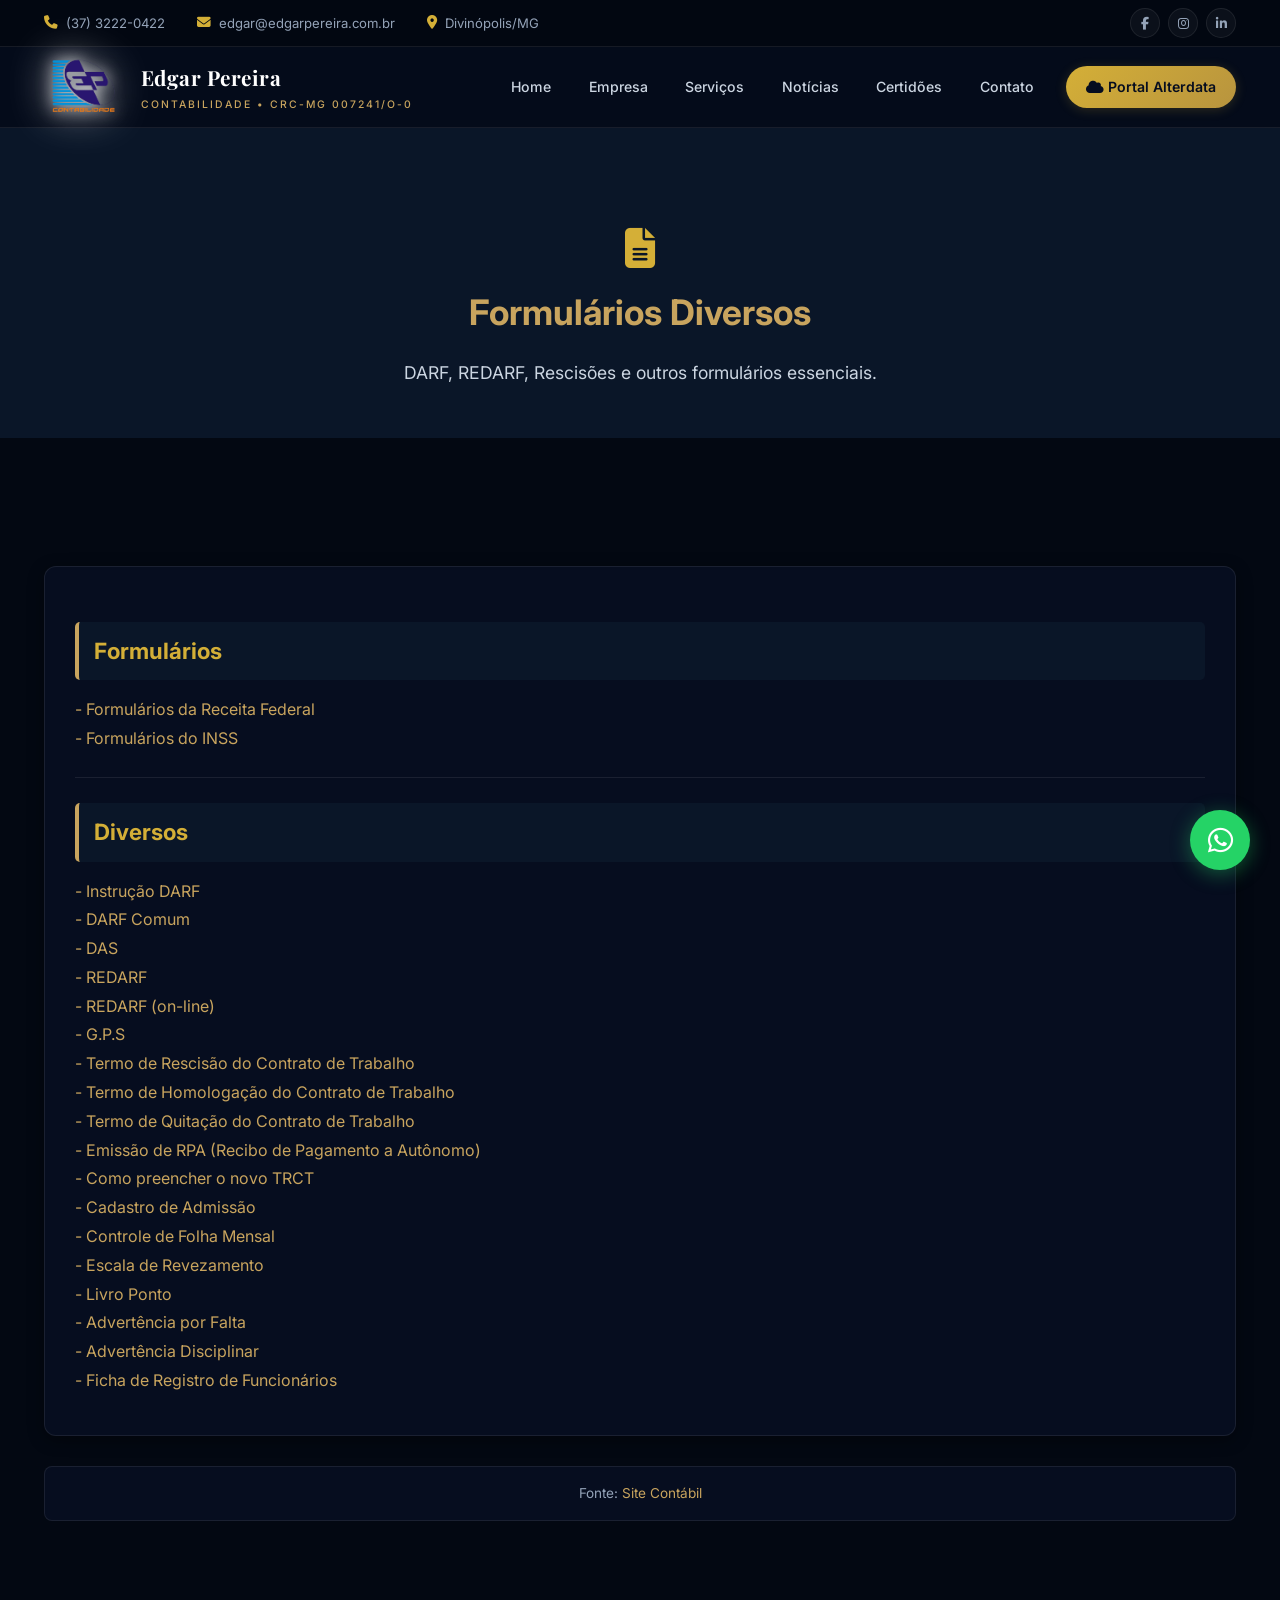
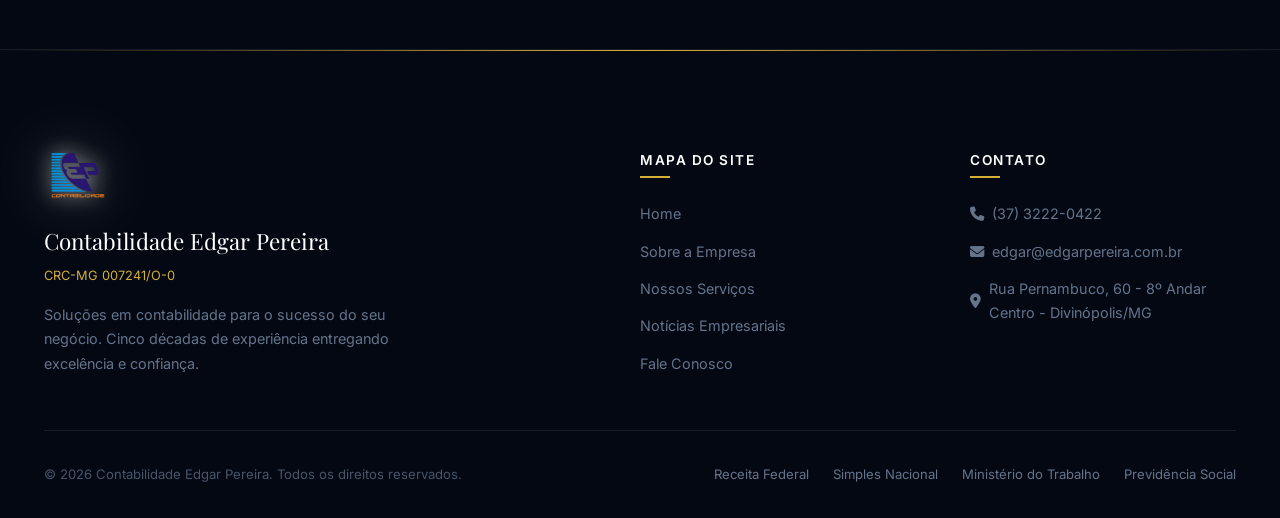
<file: formularios.html>
﻿<!DOCTYPE html>
<html lang="pt-br">
<head>
    <meta charset="UTF-8">
    <meta name="viewport" content="width=device-width, initial-scale=1.0">
    <title>Formulários Diversos | Contabilidade Edgar Pereira</title>
    <meta name="description" content="Especialistas em assessoria contábil, fiscal, trabalhista e legalização de empresas. Cinco décadas de experiência e soluções inteligentes para seu negócio.">
    
    <!-- CSS & Fonts -->
    <link rel="stylesheet" href="css/style.css">
    <link rel="stylesheet" href="https://cdnjs.cloudflare.com/ajax/libs/font-awesome/6.4.0/css/all.min.css">
</head>
<body>
    
    <!-- Top Bar -->
    <div class="top-bar">
        <div class="container">
            <div class="top-bar-contact">
                <a href="tel:+553732220422"><i class="fa-solid fa-phone"></i> (37) 3222-0422</a>
                <a href="mailto:edgar@edgarpereira.com.br"><i class="fa-solid fa-envelope"></i> edgar@edgarpereira.com.br</a>
                <span><i class="fa-solid fa-location-dot"></i> Divinópolis/MG</span>
            </div>
            <div class="social-links">
                <a href="#" target="_blank" aria-label="Facebook"><i class="fa-brands fa-facebook-f"></i></a>
                <a href="#" target="_blank" aria-label="Instagram"><i class="fa-brands fa-instagram"></i></a>
                <a href="#" target="_blank" aria-label="LinkedIn"><i class="fa-brands fa-linkedin-in"></i></a>
            </div>
        </div>
    </div>

    <!-- Navbar -->
    <nav class="navbar">
        <div class="container">
            <a href="index.html" class="navbar-brand">
                <img src="logo.png" alt="Contabilidade Edgar Pereira" class="brand-logo">
                <div class="brand-text">
                    <span class="brand-name">Edgar Pereira</span>
                    <span class="brand-subtitle">Contabilidade • CRC-MG 007241/O-0</span>
                </div>
            </a>
            
            <div class="menu-toggle">
                <span></span>
                <span></span>
                <span></span>
            </div>

            <div class="nav-links">
                <a href="index.html" >Home</a>
                <a href="empresa.html">Empresa</a>
                <a href="servicos.html">Serviços</a>
                <a href="noticias.html">Notícias</a>
                <a href="certidoes.html">Certidões</a>
                <a href="contato.html">Contato</a>
                <a href="https://packup.alterdata.com.br" target="_blank" class="btn-alterdata"><i class="fa-solid fa-cloud"></i> Portal Alterdata</a>
            </div>
        </div>
    </nav>
    <style>
        .page-content-area {
            background: var(--navy-900);
            border: 1px solid var(--glass-border);
            border-radius: 12px;
            padding: 30px;
            box-shadow: var(--shadow-md);
        }
        .page-content-area a { color: var(--gold-500); text-decoration: none; transition: color 0.3s; }
        .page-content-area a:hover { color: var(--gold-300); text-decoration: underline; }
        .page-content-area p { color: var(--gray-300); line-height: 1.8; }
        .page-content-area h2 { color: var(--gold-400); }
        .page-content-area strong { color: var(--gold-400); }
        .page-content-area hr { border: none; border-top: 1px solid var(--glass-border); margin: 25px 0; }
        .row { display: grid; grid-template-columns: 1fr 1fr; gap: 20px; }
        @media (max-width: 768px) { .row { grid-template-columns: 1fr; } }
        .source-info {
            text-align: center; margin-top: 30px; padding: 15px;
            background: var(--navy-900); border-radius: 8px;
            color: var(--gray-400); font-size: 0.85rem;
            border: 1px solid var(--glass-border);
        }
        .source-info a { color: var(--gold-500); text-decoration: none; }
    </style>
    <header class="page-header" style="padding: 100px 0 50px; background: var(--navy-800); text-align: center;">
        <div class="container" style="display: block;">
            <i class="fa-solid fa-file-lines" style="font-size: 2.5rem; color: var(--gold-400); margin-bottom: 15px;"></i>
            <h1 style="font-size: 2.2rem; margin-bottom: 15px; color: var(--gold-500);">Formulários Diversos</h1>
            <p style="font-size: 1.1rem; max-width: 600px; margin: 0 auto; color: var(--gray-300);">DARF, REDARF, Rescisões e outros formulários essenciais.</p>
        </div>
    </header>

    <section class="section">
        <div class="container" style="display: block; width: 100%;">
            <div class="page-content-area">
                
		            
												<h2 style="color: var(--gold-400); font-size: 1.4rem; padding: 10px 15px; background: var(--navy-800); border-left: 4px solid var(--gold-500); border-radius: 5px; margin: 25px 0 15px 0;">Formulários</h2>
				                <p style="color: var(--gray-300); line-height: 1.8; margin-bottom: 10px;"><a style="color: var(--gold-500); text-decoration: none;" target="_blank" rel="noopener" href="https://www.gov.br/receitafederal/pt-br/centrais-de-conteudo/formularios" target="_blank" rel="noopener">- Formul&aacute;rios da Receita Federal</a><br /><a style="color: var(--gold-500); text-decoration: none;" target="_blank" rel="noopener" href="http://www.previdencia.gov.br/servicos-ao-cidadao/informacoes-gerais/formularios-solicitados-pelo-inss/" target="_blank" rel="noopener">- Formul&aacute;rios do INSS</a></p>                    <hr style="border: none; border-top: 1px solid var(--glass-border); margin: 25px 0;">
                												<h2 style="color: var(--gold-400); font-size: 1.4rem; padding: 10px 15px; background: var(--navy-800); border-left: 4px solid var(--gold-500); border-radius: 5px; margin: 25px 0 15px 0;">Diversos</h2>
				                <p style="color: var(--gray-300); line-height: 1.8; margin-bottom: 10px;"><a style="color: var(--gold-500); text-decoration: none;" target="_blank" rel="noopener" href="../../../uploads/Instrucao.doc" target="_blank" rel="noopener">- Instru&ccedil;&atilde;o DARF</a><br /><a style="color: var(--gold-500); text-decoration: none;" target="_blank" rel="noopener" href="../../../uploads/darf_comum.html" target="_blank" rel="noopener">- DARF Comum</a><br /><a style="color: var(--gold-500); text-decoration: none;" target="_blank" rel="noopener" href="https://www8.receita.fazenda.gov.br/SimplesNacional/controleAcesso/Autentica.aspx?id=6" target="_blank" rel="noopener">- DAS</a><br /><a style="color: var(--gold-500); text-decoration: none;" target="_blank" rel="noopener" href="../../../uploads/redarf.doc" target="_blank" rel="noopener">- REDARF</a><br /><a style="color: var(--gold-500); text-decoration: none;" target="_blank" rel="noopener" href="https://cav.receita.fazenda.gov.br/eCAC/publico/login.aspx" target="_blank" rel="noopener">- REDARF (on-line)</a><br /><a style="color: var(--gold-500); text-decoration: none;" target="_blank" rel="noopener" href="../../../uploads/formulario_gps.html" target="_blank" rel="noopener">- G.P.S</a><br /><a style="color: var(--gold-500); text-decoration: none;" target="_blank" rel="noopener" href="../../../uploads/termo_rescisao.pdf" target="_blank" rel="noopener">- Termo de Rescis&atilde;o do Contrato de Trabalho</a><br /><a style="color: var(--gold-500); text-decoration: none;" target="_blank" rel="noopener" href="../../../uploads/termo_homologacao_rescisao.pdf" target="_blank" rel="noopener">- Termo de Homologa&ccedil;&atilde;o do Contrato de Trabalho</a><br /><a style="color: var(--gold-500); text-decoration: none;" target="_blank" rel="noopener" href="../../../uploads/termo_quitacao_rescisao.pdf" target="_blank" rel="noopener">- Termo de Quita&ccedil;&atilde;o do Contrato de Trabalho</a><br /><a style="color: var(--gold-500); text-decoration: none;" target="_blank" rel="noopener" href="http://www.controlenanet.com.br/rpa/rpa.php" target="_blank" rel="noopener">- Emiss&atilde;o de RPA (Recibo de Pagamento a Aut&ocirc;nomo)</a><br /><a style="color: var(--gold-500); text-decoration: none;" target="_blank" rel="noopener" href="../../../materias/como-preencher-o-novo-trct---termo-de-rescisao-de-contrato-de-trabalho" target="_blank" rel="noopener">- Como preencher o novo TRCT</a><br /><a style="color: var(--gold-500); text-decoration: none;" target="_blank" rel="noopener" href="../../../uploads/fichaderegistro2.pdf" target="_blank" rel="noopener">- Cadastro de Admiss&atilde;o</a><br /><a style="color: var(--gold-500); text-decoration: none;" target="_blank" rel="noopener" href="../../../uploads/controle-folha-mod-25.pdf" target="_blank" rel="noopener">- Controle de Folha Mensal</a><br /><a style="color: var(--gold-500); text-decoration: none;" target="_blank" rel="noopener" href="../../../uploads/escala-de-revezamento-mod-18.pdf" target="_blank" rel="noopener">- Escala de Revezamento</a><br /><a style="color: var(--gold-500); text-decoration: none;" target="_blank" rel="noopener" href="../../../uploads/livroponto2.pdf" target="_blank" rel="noopener">- Livro Ponto</a><br /><a style="color: var(--gold-500); text-decoration: none;" target="_blank" rel="noopener" href="../../../uploads/advertenciaporfalta2.pdf" target="_blank" rel="noopener">- Advert&ecirc;ncia por Falta</a><br /><a style="color: var(--gold-500); text-decoration: none;" target="_blank" rel="noopener" href="../../../uploads/advertenciadisciplinar2.pdf" target="_blank" rel="noopener">- Advert&ecirc;ncia Disciplinar</a><br /><a style="color: var(--gold-500); text-decoration: none;" target="_blank" rel="noopener" href="../../../uploads/FICHA-REGISTRO-FUNCIONARIOS.doc" target="_blank" rel="noopener">- Ficha de Registro de Funcion&aacute;rios</a></p>					    
            </div>
            <div class="source-info">
                <p>Fonte: <a href="https://www.sitecontabil.com.br/formularios/" target="_blank">Site Contábil</a></p>
            </div>
        </div>
    </section>
<footer class="footer">
        <div class="container">
            <div class="footer-grid">
                <div class="footer-brand">
                    <img src="logo.png" alt="Contabilidade Edgar Pereira" class="footer-logo">
                    <div class="brand-name">Contabilidade Edgar Pereira</div>
                    <div class="brand-crc">CRC-MG 007241/O-0</div>
                    <p>Soluções em contabilidade para o sucesso do seu negócio. Cinco décadas de experiência entregando excelência e confiança.</p>
                </div>
                
                <div class="footer-links">
                    <h4>Mapa do Site</h4>
                    <a href="index.html">Home</a>
                    <a href="empresa.html">Sobre a Empresa</a>
                    <a href="servicos.html">Nossos Serviços</a>
                    <a href="noticias.html">Notícias Empresariais</a>
                    <a href="contato.html">Fale Conosco</a>
                </div>
                
                <div class="footer-links">
                    <h4>Contato</h4>
                    <a href="tel:+553732220422"><i class="fa-solid fa-phone"></i> (37) 3222-0422</a>
                    <a href="mailto:edgar@edgarpereira.com.br"><i class="fa-solid fa-envelope"></i> edgar@edgarpereira.com.br</a>
                    <a href="https://maps.google.com/?q=Rua+Pernambuco,+60+-+Centro,+Divinópolis+-+MG" target="_blank"><i class="fa-solid fa-location-dot"></i> Rua Pernambuco, 60 - 8º Andar<br>Centro - Divinópolis/MG</a>
                </div>
            </div>
            
            <div class="footer-bottom">
                <p>&copy; 2026 Contabilidade Edgar Pereira. Todos os direitos reservados.</p>
                <div class="footer-gov-links">
                    <a href="http://www.receita.fazenda.gov.br/" target="_blank">Receita Federal</a>
                    <a href="http://www8.receita.fazenda.gov.br/SimplesNacional/" target="_blank">Simples Nacional</a>
                    <a href="http://www.mtps.gov.br/" target="_blank">Ministério do Trabalho</a>
                    <a href="http://www.previdencia.gov.br/" target="_blank">Previdência Social</a>
                </div>
            </div>
        </div>
    </footer>

    <!-- Floating Elements -->
    <a href="https://wa.me/553732220422" target="_blank" class="whatsapp-float" aria-label="WhatsApp">
        <i class="fa-brands fa-whatsapp"></i>
    </a>
    
    <button class="back-to-top" aria-label="Voltar ao topo">
        <i class="fa-solid fa-chevron-up"></i>
    </button>

    <!-- Scripts -->
    <script src="js/main.js"></script>
    <script>
        const NEWSLETTER_URL = 'https://script.google.com/macros/s/AKfycbyK0BkBo6kklNjmNPV7wHRUzRSc8_sL4r95e6gVfhemsS6OYtiVUzCpNqLwA0wTCwpm/exec';
        
        document.getElementById('newsletter-form').addEventListener('submit', async function(e) {
            e.preventDefault();
            const btn = document.getElementById('nl-btn');
            const msg = document.getElementById('newsletter-message');
            const nome = document.getElementById('nl-nome').value;
            const email = document.getElementById('nl-email').value;
            
            btn.innerHTML = '<i class="fa-solid fa-circle-notch fa-spin"></i> Aguarde...';
            btn.disabled = true;
            msg.innerHTML = '';
            
            try {
                const response = await fetch(NEWSLETTER_URL, {
                    method: 'POST',
                    body: JSON.stringify({ action: 'subscribe', nome: nome, email: email })
                });
                const result = await response.json();
                
                if (result.status === 'success') {
                    msg.innerHTML = '<span style="color: #34d399;"><i class="fa-solid fa-check-circle"></i> Inscrição realizada com sucesso!</span>';
                    document.getElementById('newsletter-form').reset();
                } else {
                    msg.innerHTML = '<span style="color: #ef4444;"><i class="fa-solid fa-circle-xmark"></i> Ocorreu um erro, tente novamente.</span>';
                }
            } catch (error) {
                // Em Google Apps Script, o POST via fetch frequentemente falha no navegador por CORS,
                // mesmo após o servidor do Google ter processado e salvo a inscrição corretamente.
                msg.innerHTML = '<span style="color: #34d399;"><i class="fa-solid fa-check-circle"></i> Inscrição realizada com sucesso!</span>';
                document.getElementById('newsletter-form').reset();
            } finally {
                btn.innerHTML = 'Inscrever-se';
                btn.disabled = false;
            }
        });
    </script>
</body>
</html>
</file>
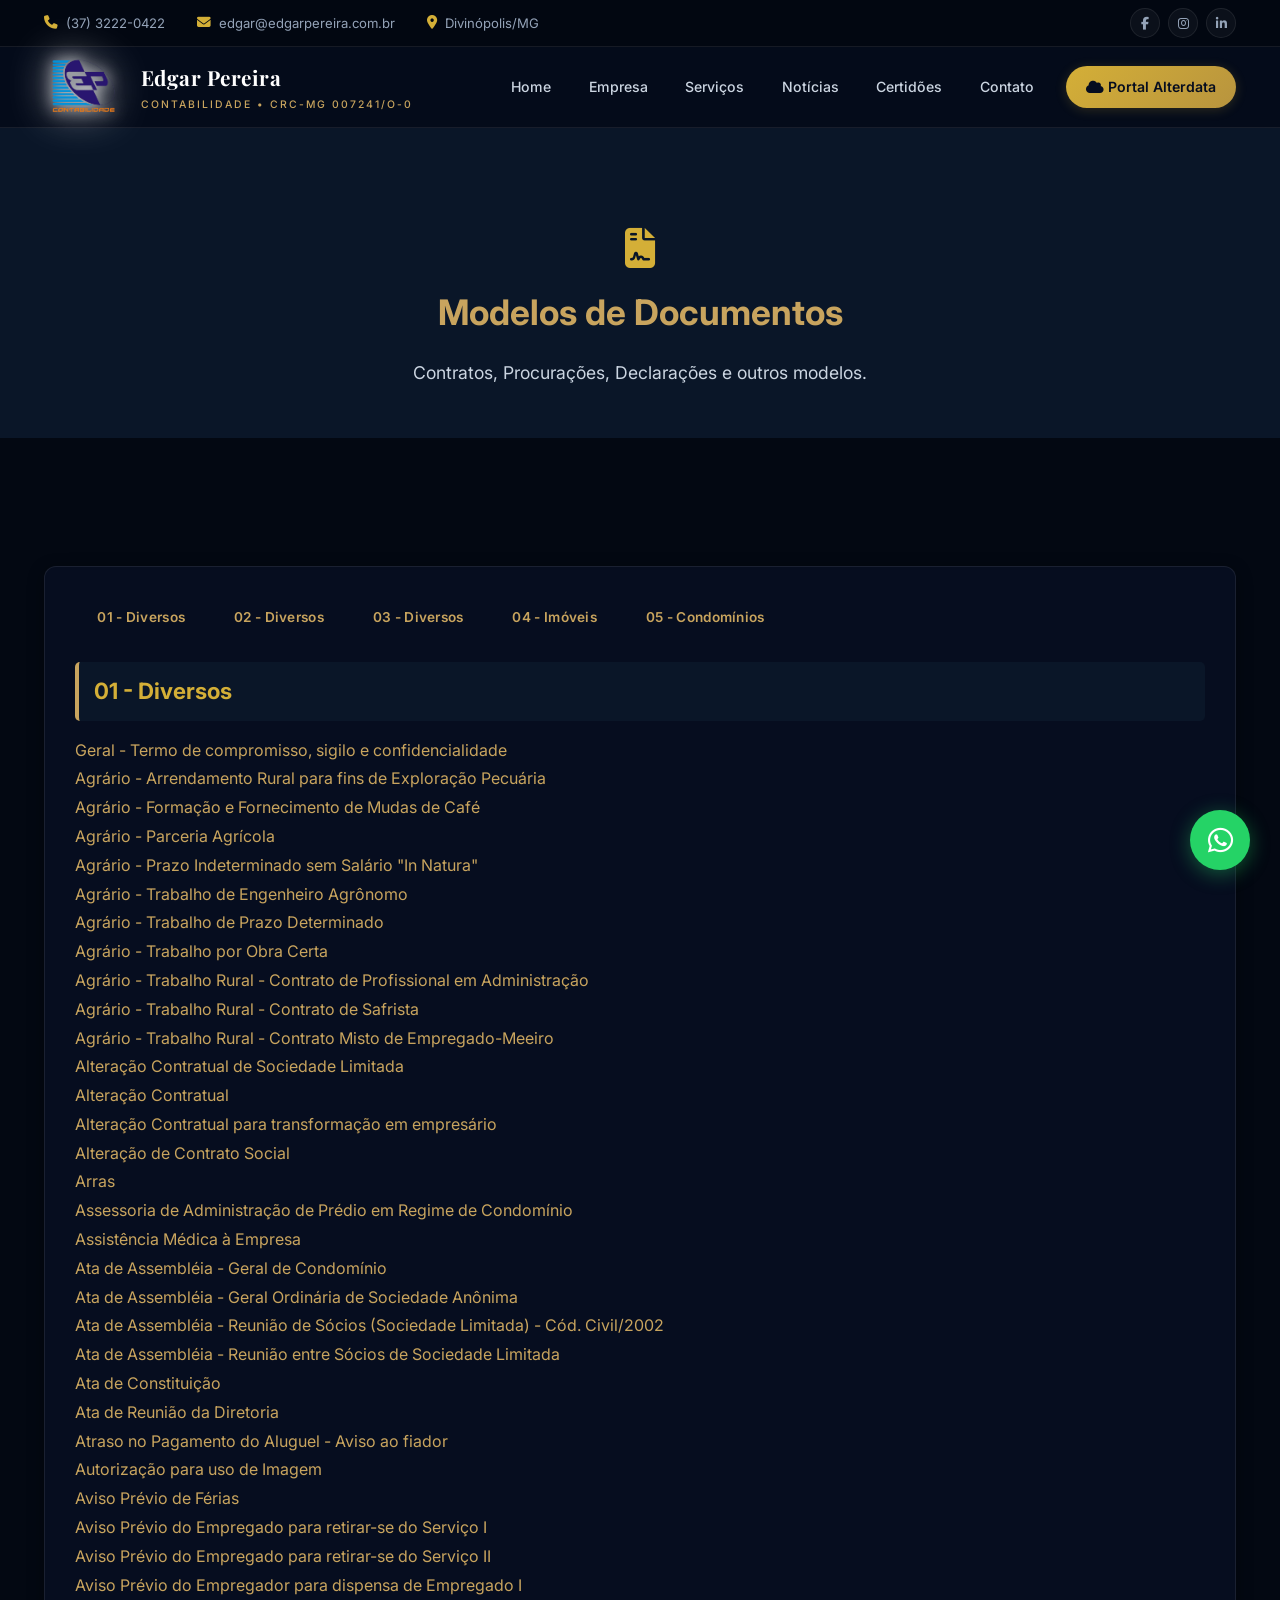
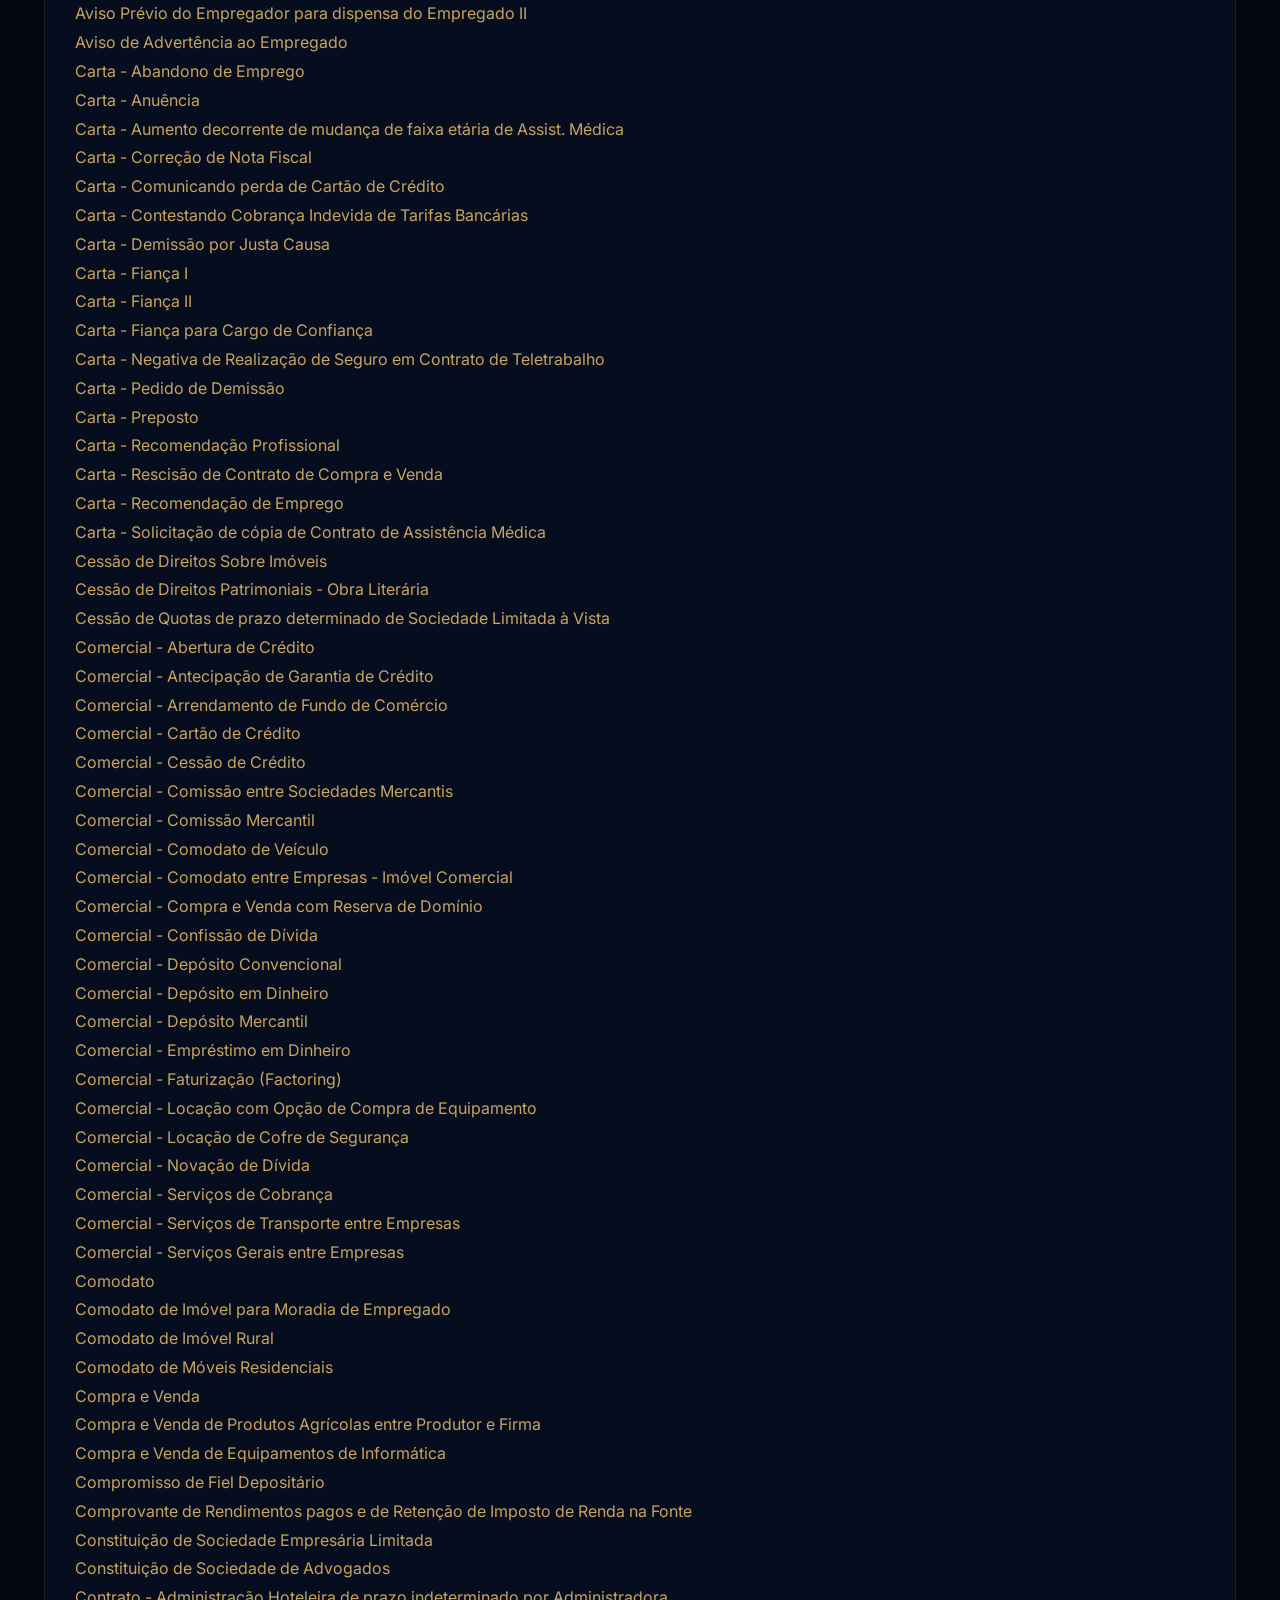
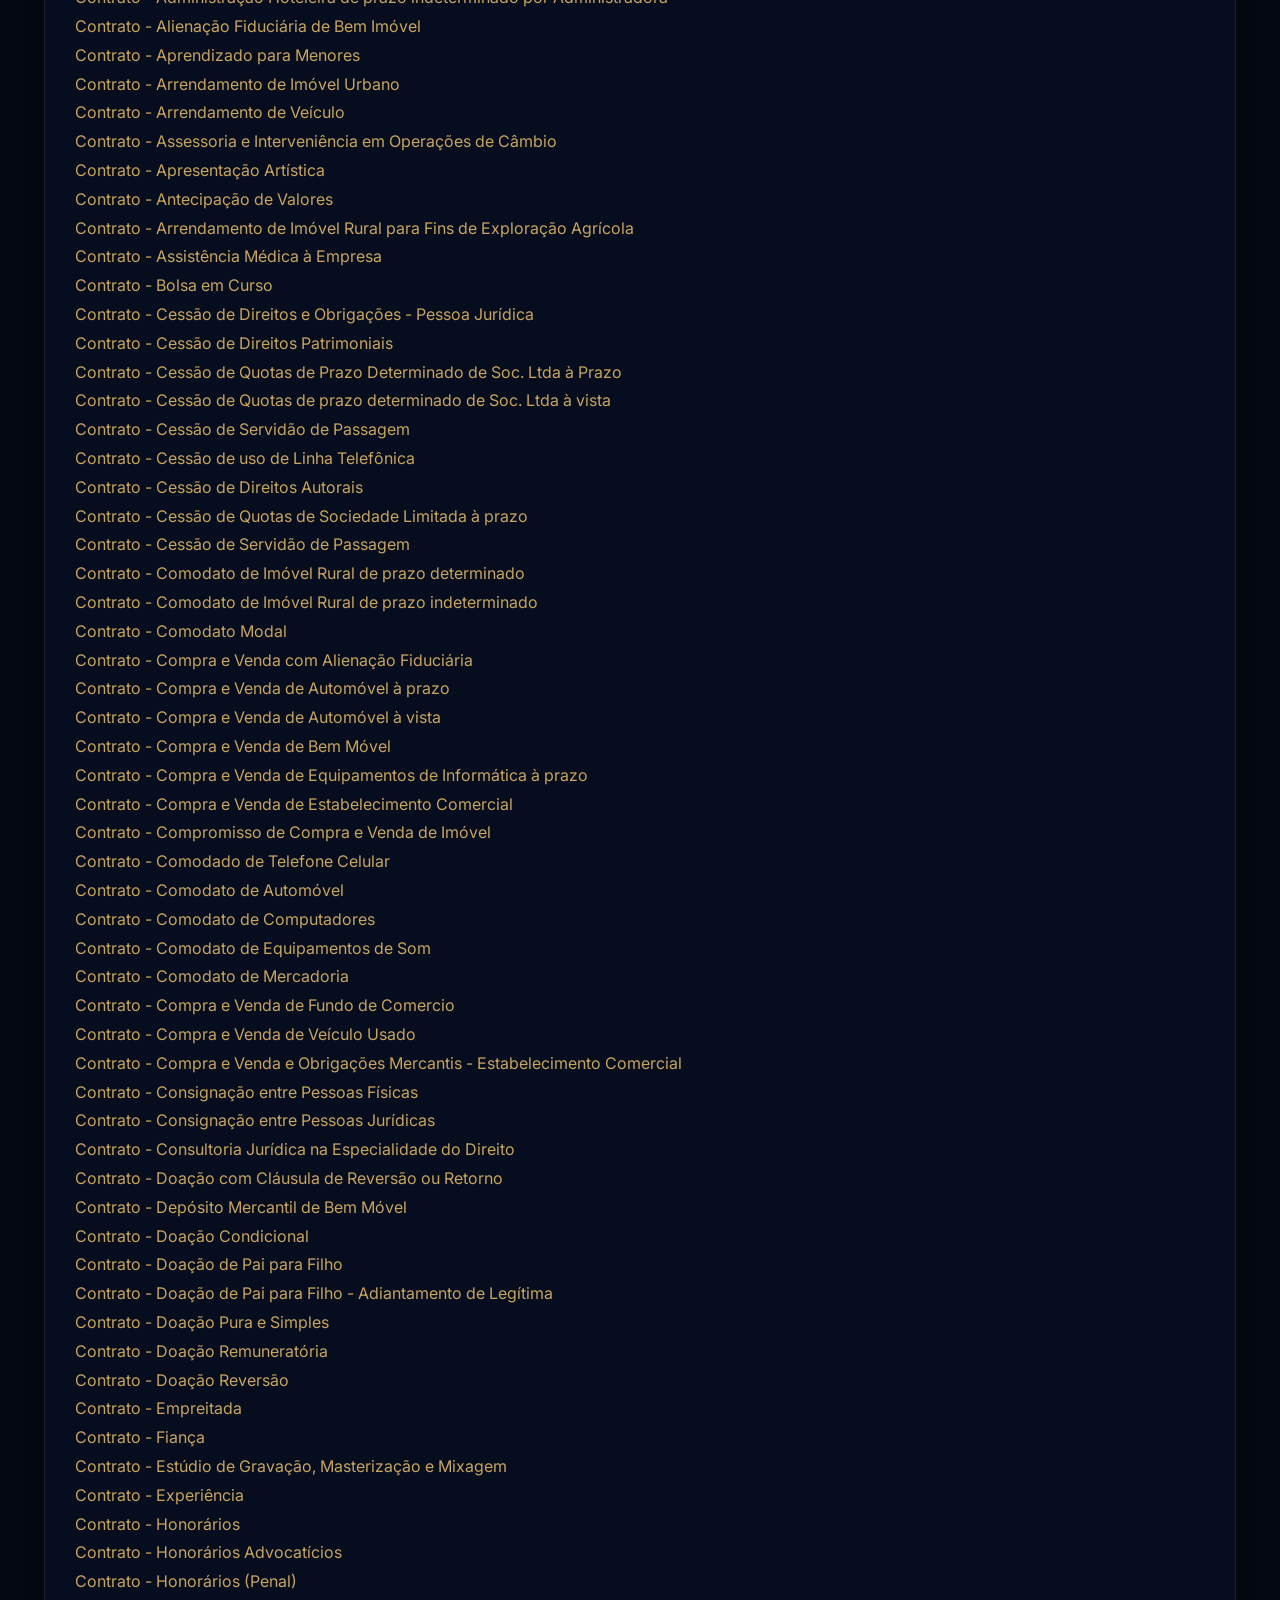
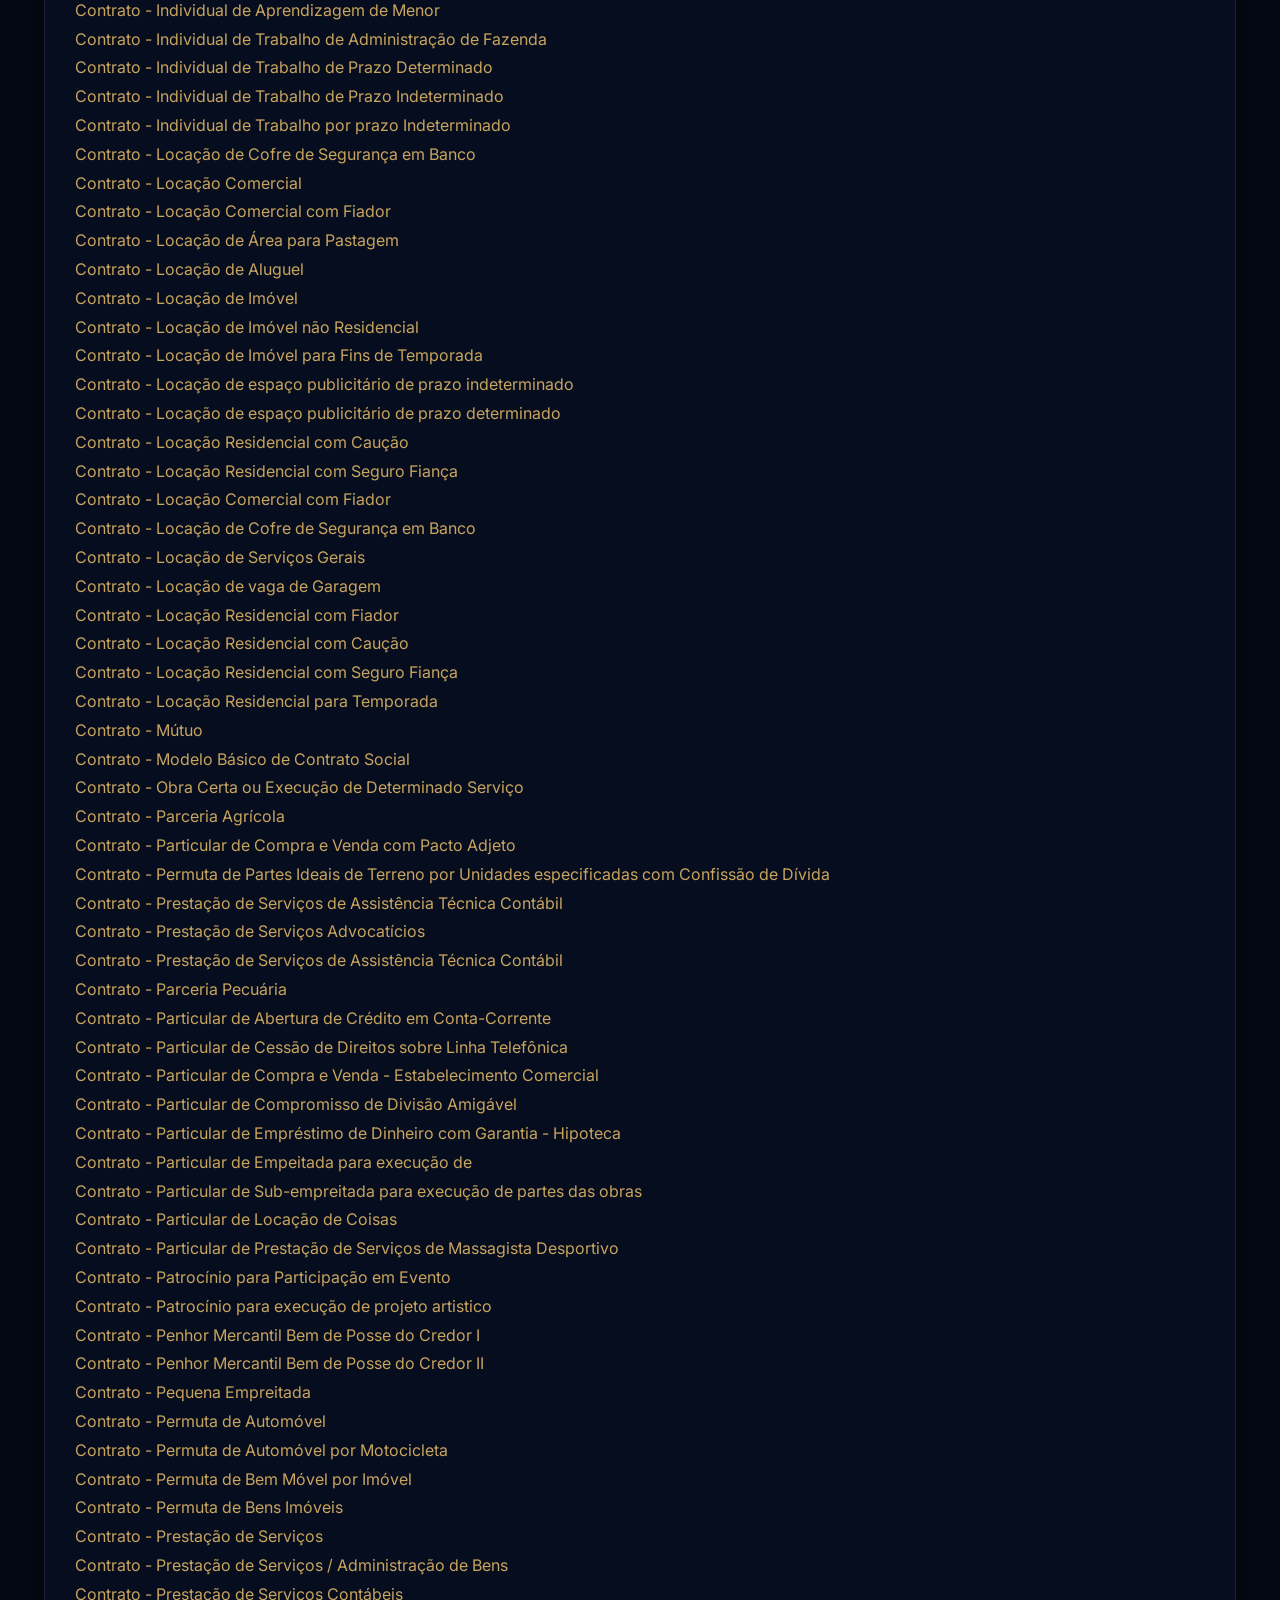
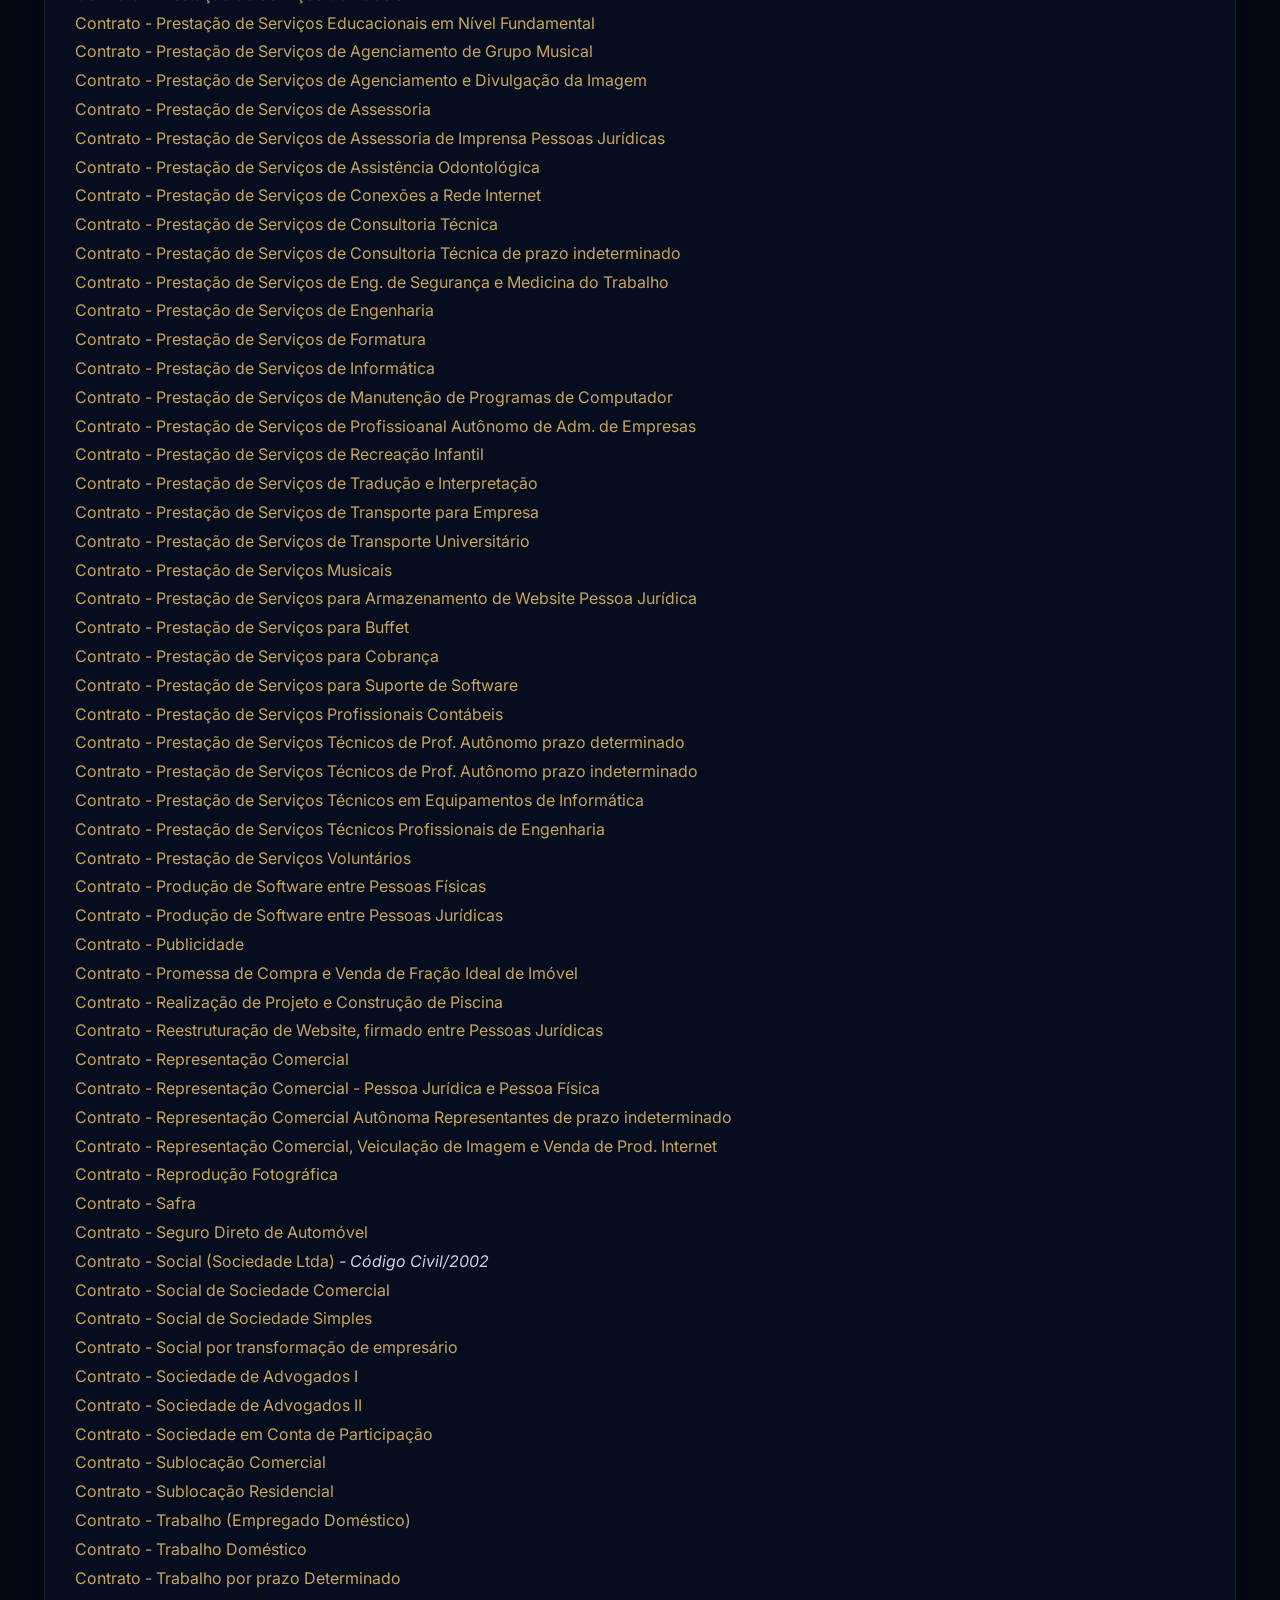
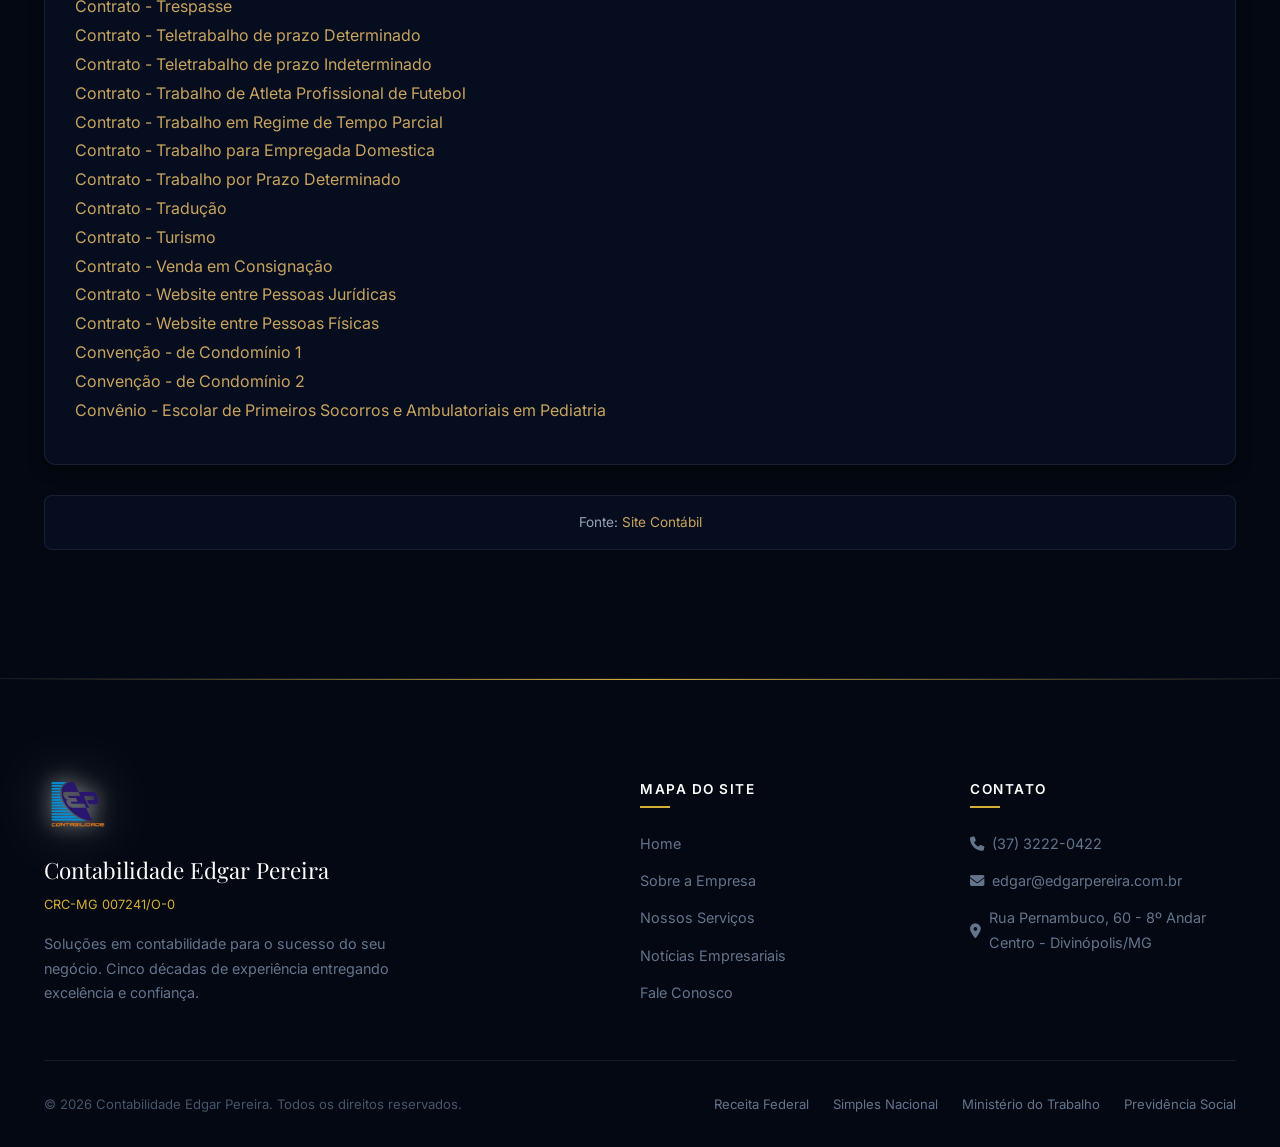
<file: modelos.html>
﻿<!DOCTYPE html>
<html lang="pt-br">
<head>
    <meta charset="UTF-8">
    <meta name="viewport" content="width=device-width, initial-scale=1.0">
    <title>Modelos de Documentos | Contabilidade Edgar Pereira</title>
    <meta name="description" content="Especialistas em assessoria contábil, fiscal, trabalhista e legalização de empresas. Cinco décadas de experiência e soluções inteligentes para seu negócio.">
    
    <!-- CSS & Fonts -->
    <link rel="stylesheet" href="css/style.css">
    <link rel="stylesheet" href="https://cdnjs.cloudflare.com/ajax/libs/font-awesome/6.4.0/css/all.min.css">
</head>
<body>
    
    <!-- Top Bar -->
    <div class="top-bar">
        <div class="container">
            <div class="top-bar-contact">
                <a href="tel:+553732220422"><i class="fa-solid fa-phone"></i> (37) 3222-0422</a>
                <a href="mailto:edgar@edgarpereira.com.br"><i class="fa-solid fa-envelope"></i> edgar@edgarpereira.com.br</a>
                <span><i class="fa-solid fa-location-dot"></i> Divinópolis/MG</span>
            </div>
            <div class="social-links">
                <a href="#" target="_blank" aria-label="Facebook"><i class="fa-brands fa-facebook-f"></i></a>
                <a href="#" target="_blank" aria-label="Instagram"><i class="fa-brands fa-instagram"></i></a>
                <a href="#" target="_blank" aria-label="LinkedIn"><i class="fa-brands fa-linkedin-in"></i></a>
            </div>
        </div>
    </div>

    <!-- Navbar -->
    <nav class="navbar">
        <div class="container">
            <a href="index.html" class="navbar-brand">
                <img src="logo.png" alt="Contabilidade Edgar Pereira" class="brand-logo">
                <div class="brand-text">
                    <span class="brand-name">Edgar Pereira</span>
                    <span class="brand-subtitle">Contabilidade • CRC-MG 007241/O-0</span>
                </div>
            </a>
            
            <div class="menu-toggle">
                <span></span>
                <span></span>
                <span></span>
            </div>

            <div class="nav-links">
                <a href="index.html" >Home</a>
                <a href="empresa.html">Empresa</a>
                <a href="servicos.html">Serviços</a>
                <a href="noticias.html">Notícias</a>
                <a href="certidoes.html">Certidões</a>
                <a href="contato.html">Contato</a>
                <a href="https://packup.alterdata.com.br" target="_blank" class="btn-alterdata"><i class="fa-solid fa-cloud"></i> Portal Alterdata</a>
            </div>
        </div>
    </nav>
    <style>
        .page-content-area {
            background: var(--navy-900);
            border: 1px solid var(--glass-border);
            border-radius: 12px;
            padding: 30px;
            box-shadow: var(--shadow-md);
        }
        .page-content-area a { color: var(--gold-500); text-decoration: none; transition: color 0.3s; }
        .page-content-area a:hover { color: var(--gold-300); text-decoration: underline; }
        .page-content-area p { color: var(--gray-300); line-height: 1.8; }
        .page-content-area h2 { color: var(--gold-400); }
        .page-content-area strong { color: var(--gold-400); }
        .page-content-area hr { border: none; border-top: 1px solid var(--glass-border); margin: 25px 0; }
        .row { display: grid; grid-template-columns: 1fr 1fr; gap: 20px; }
        @media (max-width: 768px) { .row { grid-template-columns: 1fr; } }
        .source-info {
            text-align: center; margin-top: 30px; padding: 15px;
            background: var(--navy-900); border-radius: 8px;
            color: var(--gray-400); font-size: 0.85rem;
            border: 1px solid var(--glass-border);
        }
        .source-info a { color: var(--gold-500); text-decoration: none; }
    </style>
    <header class="page-header" style="padding: 100px 0 50px; background: var(--navy-800); text-align: center;">
        <div class="container" style="display: block;">
            <i class="fa-solid fa-file-contract" style="font-size: 2.5rem; color: var(--gold-400); margin-bottom: 15px;"></i>
            <h1 style="font-size: 2.2rem; margin-bottom: 15px; color: var(--gold-500);">Modelos de Documentos</h1>
            <p style="font-size: 1.1rem; max-width: 600px; margin: 0 auto; color: var(--gray-300);">Contratos, Procurações, Declarações e outros modelos.</p>
        </div>
    </header>

    <section class="section">
        <div class="container" style="display: block; width: 100%;">
            <div class="page-content-area">
                
		                            <div class="mb-2">
                                            <a style="color: var(--gold-500); text-decoration: none;" target="_blank" rel="noopener" href="https://sitecontabil.com.br/modelos_documentos/5" class="btn btn-sm btn-outline-primary">01 - Diversos</a>
                                            <a style="color: var(--gold-500); text-decoration: none;" target="_blank" rel="noopener" href="https://sitecontabil.com.br/modelos_documentos/4" class="btn btn-sm btn-outline-primary">02 - Diversos</a>
                                            <a style="color: var(--gold-500); text-decoration: none;" target="_blank" rel="noopener" href="https://sitecontabil.com.br/modelos_documentos/3" class="btn btn-sm btn-outline-primary">03 - Diversos</a>
                                            <a style="color: var(--gold-500); text-decoration: none;" target="_blank" rel="noopener" href="https://sitecontabil.com.br/modelos_documentos/2" class="btn btn-sm btn-outline-primary">04 - Imóveis</a>
                                            <a style="color: var(--gold-500); text-decoration: none;" target="_blank" rel="noopener" href="https://sitecontabil.com.br/modelos_documentos/1" class="btn btn-sm btn-outline-primary">05 - Condomínios</a>
                                    </div>

                                                    <h2 style="color: var(--gold-400); font-size: 1.4rem; padding: 10px 15px; background: var(--navy-800); border-left: 4px solid var(--gold-500); border-radius: 5px; margin: 25px 0 15px 0;">01 - Diversos</h2>
                    <p style="color: var(--gray-300); line-height: 1.8; margin-bottom: 10px;"><a style="color: var(--gold-500); text-decoration: none;" target="_blank" rel="noopener" href="../../../modelos-documentos/diversos01/TERMO-DE-COMPROMISSO-SIGILO-E-CONFIDENCIALIDADE-completo.docx" target="_blank" rel="noopener">Geral - Termo de compromisso, sigilo e confidencialidade</a><br /><a style="color: var(--gold-500); text-decoration: none;" target="_blank" rel="noopener" href="../../../modelos-documentos/diversos01/AGRARIO_ARRENDAMENTO_RURAL_PARA_FINS_DE_EXPLORACAO_PECUARIA.docx" target="_blank" rel="noopener">Agr&aacute;rio - Arrendamento Rural para fins de Explora&ccedil;&atilde;o Pecu&aacute;ria</a><br /><a style="color: var(--gold-500); text-decoration: none;" target="_blank" rel="noopener" href="../../../modelos-documentos/diversos01/AGRARIO_FORMACAO_E_FORNECIMENTO_DE_MUDAS_DE_CAFE.docx" target="_blank" rel="noopener">Agr&aacute;rio - Forma&ccedil;&atilde;o e Fornecimento de Mudas de Caf&eacute;</a><br /><a style="color: var(--gold-500); text-decoration: none;" target="_blank" rel="noopener" href="../../../modelos-documentos/diversos01/AGRARIO_PARCERIA_AGRICOLA.docx" target="_blank" rel="noopener">Agr&aacute;rio - Parceria Agr&iacute;cola</a><br /><a style="color: var(--gold-500); text-decoration: none;" target="_blank" rel="noopener" href="../../../modelos-documentos/diversos01/AGRARIO_PRAZO_INDETERMINADO_SEM_SALARIO_IN_NATURA.docx" target="_blank" rel="noopener">Agr&aacute;rio - Prazo Indeterminado sem Sal&aacute;rio "In Natura"</a><br /><a style="color: var(--gold-500); text-decoration: none;" target="_blank" rel="noopener" href="../../../modelos-documentos/diversos01/AGRARIO_TRABALHO_DE_ENGENHEIRO_AGRONOMO.docx" target="_blank" rel="noopener">Agr&aacute;rio - Trabalho de Engenheiro Agr&ocirc;nomo</a><br /><a style="color: var(--gold-500); text-decoration: none;" target="_blank" rel="noopener" href="../../../modelos-documentos/diversos01/AGRARIO_TRABALHO_DE_PRAZO_DETERMINADO.docx" target="_blank" rel="noopener">Agr&aacute;rio - Trabalho de Prazo Determinado</a><br /><a style="color: var(--gold-500); text-decoration: none;" target="_blank" rel="noopener" href="../../../modelos-documentos/diversos01/AGRARIO_TRABALHO_POR_OBRA_CERTA.docx" target="_blank" rel="noopener">Agr&aacute;rio - Trabalho por Obra Certa</a><br /><a style="color: var(--gold-500); text-decoration: none;" target="_blank" rel="noopener" href="../../../modelos-documentos/diversos01/AGRARIO_TRABALHO_RURAL_CONTRATO_DE_PROFISSIONAL_EM_ADMINISTRACAO.docx" target="_blank" rel="noopener">Agr&aacute;rio - Trabalho Rural - Contrato de Profissional em Administra&ccedil;&atilde;o</a><br /><a style="color: var(--gold-500); text-decoration: none;" target="_blank" rel="noopener" href="../../../modelos-documentos/diversos01/AGRARIO_TRABALHO_RURAL_CONTRATO_DE_SAFRISTA.docx" target="_blank" rel="noopener">Agr&aacute;rio - Trabalho Rural - Contrato de Safrista</a><br /><a style="color: var(--gold-500); text-decoration: none;" target="_blank" rel="noopener" href="../../../modelos-documentos/diversos01/AGRARIO_TRABALHO_RURAL_CONTRATO_MISTO_DE_EMPREGADO_MEEIRO.docx" target="_blank" rel="noopener">Agr&aacute;rio - Trabalho Rural - Contrato Misto de Empregado-Meeiro</a><br /><a style="color: var(--gold-500); text-decoration: none;" target="_blank" rel="noopener" href="../../../modelos-documentos/diversos01/ALTERACAO_CONTRATUAL_DE_SOCIEDADE_LIMITADA.docx" target="_blank" rel="noopener">Altera&ccedil;&atilde;o Contratual de Sociedade Limitada</a><br /><a style="color: var(--gold-500); text-decoration: none;" target="_blank" rel="noopener" href="../../../modelos-documentos/diversos01/ALTERACAO_CONTRATUAL.docx" target="_blank" rel="noopener">Altera&ccedil;&atilde;o Contratual</a><br /><a style="color: var(--gold-500); text-decoration: none;" target="_blank" rel="noopener" href="../../../modelos-documentos/diversos01/ALTERACAO_CONTRATUAL_PARA_TRANSFORMACAO_EM_EMPRESARIO.docx" target="_blank" rel="noopener">Altera&ccedil;&atilde;o Contratual para transforma&ccedil;&atilde;o em empres&aacute;rio</a><br /><a style="color: var(--gold-500); text-decoration: none;" target="_blank" rel="noopener" href="../../../modelos-documentos/diversos01/ALTERACAO_DE_CONTRATO_SOCIAL.docx" target="_blank" rel="noopener">Altera&ccedil;&atilde;o de Contrato Social</a><br /><a style="color: var(--gold-500); text-decoration: none;" target="_blank" rel="noopener" href="../../../modelos-documentos/diversos01/ARRAS.docx" target="_blank" rel="noopener">Arras</a><br /><a style="color: var(--gold-500); text-decoration: none;" target="_blank" rel="noopener" href="../../../modelos-documentos/diversos01/ASSESSORIA_DE_ADMINISTRACAO_DE_PREDIO_EM_REGIME_DE_CONDOMINIO.docx" target="_blank" rel="noopener">Assessoria de Administra&ccedil;&atilde;o de Pr&eacute;dio em Regime de Condom&iacute;nio</a><br /><a style="color: var(--gold-500); text-decoration: none;" target="_blank" rel="noopener" href="../../../modelos-documentos/diversos01/ASSISTENCIA_MEDICA_A_EMPRESA.docx" target="_blank" rel="noopener">Assist&ecirc;ncia M&eacute;dica &agrave; Empresa</a><br /><a style="color: var(--gold-500); text-decoration: none;" target="_blank" rel="noopener" href="../../../modelos-documentos/diversos01/ATA_DE_ASSEMBLEIA_GERAL_DE_CONDOMINIO.docx" target="_blank" rel="noopener">Ata de Assembl&eacute;ia - Geral de Condom&iacute;nio</a><br /><a style="color: var(--gold-500); text-decoration: none;" target="_blank" rel="noopener" href="../../../modelos-documentos/diversos01/ATA_DE_ASSEMBLEIA_GERAL_ORDINARIA_DE_SOCIEDADE_ANONIMA.docx" target="_blank" rel="noopener">Ata de Assembl&eacute;ia - Geral Ordin&aacute;ria de Sociedade An&ocirc;nima</a><br /><a style="color: var(--gold-500); text-decoration: none;" target="_blank" rel="noopener" href="../../../modelos-documentos/diversos01/ATA_DE_ASSEMBLEIA_REUNIAO_DE_SOCIOS_SOCIEDADE_LIMITADA_COD_CIVIL_2002%20(2).docx" target="_blank" rel="noopener">Ata de Assembl&eacute;ia - Reuni&atilde;o de S&oacute;cios (Sociedade Limitada) - C&oacute;d. Civil/2002</a><br /><a style="color: var(--gold-500); text-decoration: none;" target="_blank" rel="noopener" href="../../../modelos-documentos/diversos01/ATA_DE_ASSEMBLEIA_REUNIAO_DE_SOCIOS.docx" target="_blank" rel="noopener">Ata de Assembl&eacute;ia - Reuni&atilde;o entre S&oacute;cios de Sociedade Limitada</a><br /><a style="color: var(--gold-500); text-decoration: none;" target="_blank" rel="noopener" href="../../../modelos-documentos/diversos01/ATA_DE_CONSTITUICAO.docx" target="_blank" rel="noopener">Ata de Constitui&ccedil;&atilde;o</a><br /><a style="color: var(--gold-500); text-decoration: none;" target="_blank" rel="noopener" href="../../../modelos-documentos/diversos01/ATA_DE_REUNIAO_DA_DIRETORIA.docx" target="_blank" rel="noopener">Ata de Reuni&atilde;o da Diretoria</a><br /><a style="color: var(--gold-500); text-decoration: none;" target="_blank" rel="noopener" href="../../../modelos-documentos/diversos01/ATRASO_NO_PAGAMENTO_DO_ALUGUEL_AVISO_AO_FIADOR.docx" target="_blank" rel="noopener">Atraso no Pagamento do Aluguel - Aviso ao fiador</a><br /><a style="color: var(--gold-500); text-decoration: none;" target="_blank" rel="noopener" href="../../../modelos-documentos/diversos01/AUTORIZACAO_PARA_USO_DE_IMAGEM.docx" target="_blank" rel="noopener">Autoriza&ccedil;&atilde;o para uso de Imagem</a><br /><a style="color: var(--gold-500); text-decoration: none;" target="_blank" rel="noopener" href="../../../modelos-documentos/diversos01/AVISO_PREVIO_DE_FERIAS.docx" target="_blank" rel="noopener">Aviso Pr&eacute;vio de F&eacute;rias</a><br /><a style="color: var(--gold-500); text-decoration: none;" target="_blank" rel="noopener" href="../../../modelos-documentos/diversos01/AVISO_PREVIO_DO_EMPREGADO_PARA_RETIRARSE_DO_SERVI%c3%87O_1.docx" target="_blank" rel="noopener">Aviso Pr&eacute;vio do Empregado para retirar-se do Servi&ccedil;o I</a><br /><a style="color: var(--gold-500); text-decoration: none;" target="_blank" rel="noopener" href="../../../modelos-documentos/diversos01/AVISO_PREVIO_DO_EMPREGADO_PARA_RETIRARSE_DO_SERVICO_2.docx" target="_blank" rel="noopener">Aviso Pr&eacute;vio do Empregado para retirar-se do Servi&ccedil;o II</a><br /><a style="color: var(--gold-500); text-decoration: none;" target="_blank" rel="noopener" href="../../../modelos-documentos/diversos01/AVISO_PREVIO_DO_EMPREGADOR_PARA_DISPENSA_DO_EMPREGADO_1.docx" target="_blank" rel="noopener">Aviso Pr&eacute;vio do Empregador para dispensa de Empregado I</a><br /><a style="color: var(--gold-500); text-decoration: none;" target="_blank" rel="noopener" href="../../../modelos-documentos/diversos01/AVISO_PREVIO_DO_EMPREGADOR_PARA_DISPENSA_DO_EMPREGADO_2.docx" target="_blank" rel="noopener">Aviso Pr&eacute;vio do Empregador para dispensa do Empregado II</a><br /><a style="color: var(--gold-500); text-decoration: none;" target="_blank" rel="noopener" href="../../../modelos-documentos/diversos01/AVISO_DE_ADVERTENCIA_AO_EMPREGADO.docx" target="_blank" rel="noopener">Aviso de Advert&ecirc;ncia ao Empregado</a><br /><a style="color: var(--gold-500); text-decoration: none;" target="_blank" rel="noopener" href="../../../modelos-documentos/diversos01/CARTA_ABANDONO_DE_EMPREGO.docx" target="_blank" rel="noopener">Carta - Abandono de Emprego</a><br /><a style="color: var(--gold-500); text-decoration: none;" target="_blank" rel="noopener" href="../../../modelos-documentos/diversos01/CARTA_ANUENCIA.docx" target="_blank" rel="noopener">Carta - Anu&ecirc;ncia</a><br /><a style="color: var(--gold-500); text-decoration: none;" target="_blank" rel="noopener" href="../../../modelos-documentos/diversos01/CARTA_AUMENTO_DECORRENTE_DE_MUDANCA_DE_FAIXA_ETARIA_DE_ASSISTENCIA_MEDICA.docx" target="_blank" rel="noopener">Carta - Aumento decorrente de mudan&ccedil;a de faixa et&aacute;ria de Assist. M&eacute;dica</a><br /><a style="color: var(--gold-500); text-decoration: none;" target="_blank" rel="noopener" href="http://sitecontabil.com.br/modelos-documentos/diversos01/cartadecorrecaodenotafiscal.xls">Carta - Corre&ccedil;&atilde;o de Nota Fiscal</a><br /><a style="color: var(--gold-500); text-decoration: none;" target="_blank" rel="noopener" href="../../../modelos-documentos/diversos01/CARTA_COMUNICANDO_PERDA_DE_CARTAO_DE_CREDITO.docx" target="_blank" rel="noopener">Carta - Comunicando perda de Cart&atilde;o de Cr&eacute;dito</a><br /><a style="color: var(--gold-500); text-decoration: none;" target="_blank" rel="noopener" href="../../../modelos-documentos/diversos01/CARTA_CONTESTANDO_COBRANCA_INDEVIDA_DE_TARIFAS_BANCARIAS.docx" target="_blank" rel="noopener">Carta - Contestando Cobran&ccedil;a Indevida de Tarifas Banc&aacute;rias</a><br /><a style="color: var(--gold-500); text-decoration: none;" target="_blank" rel="noopener" href="../../../modelos-documentos/diversos01/CARTA_DEMISSAO_POR_JUSTA_CAUSA.docx" target="_blank" rel="noopener">Carta - Demiss&atilde;o por Justa Causa</a><br /><a style="color: var(--gold-500); text-decoration: none;" target="_blank" rel="noopener" href="../../../modelos-documentos/diversos01/CARTA_DE_FIANCA_1.docx" target="_blank" rel="noopener">Carta - Fian&ccedil;a I</a><br /><a style="color: var(--gold-500); text-decoration: none;" target="_blank" rel="noopener" href="../../../modelos-documentos/diversos01/CARTA_DE_FIANCA_2.docx" target="_blank" rel="noopener">Carta - Fian&ccedil;a II</a><br /><a style="color: var(--gold-500); text-decoration: none;" target="_blank" rel="noopener" href="../../../modelos-documentos/diversos01/CARTA_FIANCA_PARA_CARGO_DE_CONFIANCA.docx" target="_blank" rel="noopener">Carta - Fian&ccedil;a para Cargo de Confian&ccedil;a</a><br /><a style="color: var(--gold-500); text-decoration: none;" target="_blank" rel="noopener" href="../../../modelos-documentos/diversos01/CARTA_NEGATIVA_DE_REALIZACAO_DE_SEGURO_EM_CONTRATO_DE_TELETRABALHO.docx" target="_blank" rel="noopener">Carta - Negativa de Realiza&ccedil;&atilde;o de Seguro em Contrato de Teletrabalho</a><br /><a style="color: var(--gold-500); text-decoration: none;" target="_blank" rel="noopener" href="../../../modelos-documentos/diversos01/CARTA_PEDIDO_DE_DEMISSAO.docx" target="_blank" rel="noopener">Carta - Pedido de Demiss&atilde;o</a><br /><a style="color: var(--gold-500); text-decoration: none;" target="_blank" rel="noopener" href="../../../modelos-documentos/diversos01/CARTA_PREPOSTO.docx" target="_blank" rel="noopener">Carta - Preposto</a><br /><a style="color: var(--gold-500); text-decoration: none;" target="_blank" rel="noopener" href="../../../modelos-documentos/diversos01/CARTA_RECOMENDACAO_PROFISSIONAL.docx" target="_blank" rel="noopener">Carta - Recomenda&ccedil;&atilde;o Profissional</a><br /><a style="color: var(--gold-500); text-decoration: none;" target="_blank" rel="noopener" href="../../../modelos-documentos/diversos01/CARTA_RESCISAO_DE_CONTRATO_DE_COMPRA_E_VENDA.docx" target="_blank" rel="noopener">Carta - Rescis&atilde;o de Contrato de Compra e Venda</a><br /><a style="color: var(--gold-500); text-decoration: none;" target="_blank" rel="noopener" href="../../../modelos-documentos/diversos01/CARTA_RECOMENDACAO_DE_EMPREGO.docx" target="_blank" rel="noopener">Carta - Recomenda&ccedil;&atilde;o de Emprego</a><br /><a style="color: var(--gold-500); text-decoration: none;" target="_blank" rel="noopener" href="../../../modelos-documentos/diversos01/CARTA_SOLICITACAO_DE_COPIA_DE_CONTRATO_DE_ASSISTENCIA_MEDICA.docx" target="_blank" rel="noopener">Carta - Solicita&ccedil;&atilde;o de c&oacute;pia de Contrato de Assist&ecirc;ncia M&eacute;dica</a><br /><a style="color: var(--gold-500); text-decoration: none;" target="_blank" rel="noopener" href="../../../modelos-documentos/diversos01/CESSAO_DE_DIREITOS_SOBRE_IMOVEIS.docx" target="_blank" rel="noopener">Cess&atilde;o de Direitos Sobre Im&oacute;veis</a><br /><a style="color: var(--gold-500); text-decoration: none;" target="_blank" rel="noopener" href="../../../modelos-documentos/diversos01/CESSAO_DE_DIREITOS_PATRIMONIAIS_OBRA_LITERARIA.docx" target="_blank" rel="noopener">Cess&atilde;o de Direitos Patrimoniais - Obra Liter&aacute;ria</a><br /><a style="color: var(--gold-500); text-decoration: none;" target="_blank" rel="noopener" href="../../../modelos-documentos/diversos01/CESSAO_DE_QUOTAS_DE_PRAZO_DETERMINADO_DE_SOCIEDADE_LIMITADA_A_VISTA.docx" target="_blank" rel="noopener">Cess&atilde;o de Quotas de prazo determinado de Sociedade Limitada &agrave; Vista</a><br /><a style="color: var(--gold-500); text-decoration: none;" target="_blank" rel="noopener" href="../../../modelos-documentos/diversos01/COMERCIAL_ABERTURA_DE_CREDITO.docx" target="_blank" rel="noopener">Comercial - Abertura de Cr&eacute;dito</a><br /><a style="color: var(--gold-500); text-decoration: none;" target="_blank" rel="noopener" href="../../../modelos-documentos/diversos01/COMERCIAL_ANTECIPACAO_DE_GARANTIA_DE_CREDITO.docx" target="_blank" rel="noopener">Comercial - Antecipa&ccedil;&atilde;o de Garantia de Cr&eacute;dito</a><br /><a style="color: var(--gold-500); text-decoration: none;" target="_blank" rel="noopener" href="../../../modelos-documentos/diversos01/COMERCIAL_ARRENDAMENTO_DE_FUNDO_DE_COMERCIO.docx" target="_blank" rel="noopener">Comercial - Arrendamento de Fundo de Com&eacute;rcio</a><br /><a style="color: var(--gold-500); text-decoration: none;" target="_blank" rel="noopener" href="../../../modelos-documentos/diversos01/COMERCIAL_CARTAO_DE_CREDITO.docx" target="_blank" rel="noopener">Comercial - Cart&atilde;o de Cr&eacute;dito</a><br /><a style="color: var(--gold-500); text-decoration: none;" target="_blank" rel="noopener" href="../../../modelos-documentos/diversos01/COMERCIAL_CESSAO_DE_CREDITO.docx" target="_blank" rel="noopener">Comercial - Cess&atilde;o de Cr&eacute;dito</a><br /><a style="color: var(--gold-500); text-decoration: none;" target="_blank" rel="noopener" href="../../../modelos-documentos/diversos01/COMERCIAL_COMISSAO_ENTRE_SOCIEDADES_MERCANTIS.docx" target="_blank" rel="noopener">Comercial - Comiss&atilde;o entre Sociedades Mercantis</a><br /><a style="color: var(--gold-500); text-decoration: none;" target="_blank" rel="noopener" href="../../../modelos-documentos/diversos01/COMERCIAL_COMISSAO_MERCANTIL.docx" target="_blank" rel="noopener">Comercial - Comiss&atilde;o Mercantil</a><br /><a style="color: var(--gold-500); text-decoration: none;" target="_blank" rel="noopener" href="../../../modelos-documentos/diversos01/COMERCIAL_COMODATO_DE_VEICULO.docx" target="_blank" rel="noopener">Comercial - Comodato de Ve&iacute;culo</a><br /><a style="color: var(--gold-500); text-decoration: none;" target="_blank" rel="noopener" href="../../../modelos-documentos/diversos01/COMERCIAL_COMODATO_ENTRE_EMPRESAS_IMOVEL_COMERCIAL.docx" target="_blank" rel="noopener">Comercial - Comodato entre Empresas - Im&oacute;vel Comercial</a><br /><a style="color: var(--gold-500); text-decoration: none;" target="_blank" rel="noopener" href="../../../modelos-documentos/diversos01/COMERCIAL_COMPRA_E_VENDA_COM_RESERVA_DE_DOMINIO.docx" target="_blank" rel="noopener">Comercial - Compra e Venda com Reserva de Dom&iacute;nio</a><br /><a style="color: var(--gold-500); text-decoration: none;" target="_blank" rel="noopener" href="../../../modelos-documentos/diversos01/COMERCIAL_CONFISSAO_DE_DIVIDA.docx" target="_blank" rel="noopener">Comercial - Confiss&atilde;o de D&iacute;vida</a><br /><a style="color: var(--gold-500); text-decoration: none;" target="_blank" rel="noopener" href="../../../modelos-documentos/diversos01/COMERCIAL_DEPOSITO_CONVENCIONAL.docx" target="_blank" rel="noopener">Comercial - Dep&oacute;sito Convencional</a><br /><a style="color: var(--gold-500); text-decoration: none;" target="_blank" rel="noopener" href="../../../modelos-documentos/diversos01/COMERCIAL_DEPOSITO_EM_DINHEIRO.docx" target="_blank" rel="noopener">Comercial - Dep&oacute;sito em Dinheiro</a><br /><a style="color: var(--gold-500); text-decoration: none;" target="_blank" rel="noopener" href="../../../modelos-documentos/diversos01/COMERCIAL_DEPOSITO_MERCANTIL.docx" target="_blank" rel="noopener">Comercial - Dep&oacute;sito Mercantil</a><br /><a style="color: var(--gold-500); text-decoration: none;" target="_blank" rel="noopener" href="../../../modelos-documentos/diversos01/COMERCIAL_EMPRESTIMO_EM_DINHEIRO.docx" target="_blank" rel="noopener">Comercial - Empr&eacute;stimo em Dinheiro</a><br /><a style="color: var(--gold-500); text-decoration: none;" target="_blank" rel="noopener" href="../../../modelos-documentos/diversos01/COMERCIAL_FATURIZACAO_FACTORING.docx" target="_blank" rel="noopener">Comercial - Faturiza&ccedil;&atilde;o (Factoring)</a><br /><a style="color: var(--gold-500); text-decoration: none;" target="_blank" rel="noopener" href="../../../modelos-documentos/diversos01/COMERCIAL_LOCACAO_COM_OPCAO_DE_COMPRA_DE_EQUIPAMENTO.docx" target="_blank" rel="noopener">Comercial - Loca&ccedil;&atilde;o com Op&ccedil;&atilde;o de Compra de Equipamento</a><br /><a style="color: var(--gold-500); text-decoration: none;" target="_blank" rel="noopener" href="../../../modelos-documentos/diversos01/COMERCIAL_LOCACAO_DE_COFRE_DE_SEGURANCA.docx" target="_blank" rel="noopener">Comercial - Loca&ccedil;&atilde;o de Cofre de Seguran&ccedil;a</a><br /><a style="color: var(--gold-500); text-decoration: none;" target="_blank" rel="noopener" href="../../../modelos-documentos/diversos01/COMERCIAL_NOVACAO_DE_DIVIDA.docx" target="_blank" rel="noopener">Comercial - Nova&ccedil;&atilde;o de D&iacute;vida</a><br /><a style="color: var(--gold-500); text-decoration: none;" target="_blank" rel="noopener" href="../../../modelos-documentos/diversos01/COMERCIAL_SERVICOS_DE_COBRANCA.docx" target="_blank" rel="noopener">Comercial - Servi&ccedil;os de Cobran&ccedil;a</a><br /><a style="color: var(--gold-500); text-decoration: none;" target="_blank" rel="noopener" href="../../../modelos-documentos/diversos01/COMERCIAL_SERVICOS_DE_TRANSPORTE_ENTRE_EMPRESAS.docx" target="_blank" rel="noopener">Comercial - Servi&ccedil;os de Transporte entre Empresas</a><br /><a style="color: var(--gold-500); text-decoration: none;" target="_blank" rel="noopener" href="../../../modelos-documentos/diversos01/COMERCIAL_SERVICOS_GERAIS_ENTRE_EMPRESAS.docx" target="_blank" rel="noopener">Comercial - Servi&ccedil;os Gerais entre Empresas</a><br /><a style="color: var(--gold-500); text-decoration: none;" target="_blank" rel="noopener" href="../../../modelos-documentos/diversos01/COMODATO.docx" target="_blank" rel="noopener">Comodato</a><br /><a style="color: var(--gold-500); text-decoration: none;" target="_blank" rel="noopener" href="../../../modelos-documentos/diversos01/COMODATO_DE_IMOVEL_PARA_MORADIA_DE_EMPREGADO.docx" target="_blank" rel="noopener">Comodato de Im&oacute;vel para Moradia de Empregado</a><br /><a style="color: var(--gold-500); text-decoration: none;" target="_blank" rel="noopener" href="../../../modelos-documentos/diversos01/COMODATO_DE_IMOVEL_RURAL.docx" target="_blank" rel="noopener">Comodato de Im&oacute;vel Rural</a><br /><a style="color: var(--gold-500); text-decoration: none;" target="_blank" rel="noopener" href="../../../modelos-documentos/diversos01/COMODATO_DE_MOVEIS_RESIDENCIAIS.docx" target="_blank" rel="noopener">Comodato de M&oacute;veis Residenciais</a><br /><a style="color: var(--gold-500); text-decoration: none;" target="_blank" rel="noopener" href="../../../modelos-documentos/diversos01/COMPRA_E_VENDA.docx" target="_blank" rel="noopener">Compra e Venda</a><br /><a style="color: var(--gold-500); text-decoration: none;" target="_blank" rel="noopener" href="../../../modelos-documentos/diversos01/COMPRA_E_VENDA_DE_PRODUTOS_AGRICOLAS_ENTRE_PRODUTOR_E_FIRMA.docx" target="_blank" rel="noopener">Compra e Venda de Produtos Agr&iacute;colas entre Produtor e Firma</a><br /><a style="color: var(--gold-500); text-decoration: none;" target="_blank" rel="noopener" href="../../../modelos-documentos/diversos01/COMPRA_E_VENDA_DE_EQUIPAMENTOS_DE_INFORMATICA.docx" target="_blank" rel="noopener">Compra e Venda de Equipamentos de Inform&aacute;tica</a><br /><a style="color: var(--gold-500); text-decoration: none;" target="_blank" rel="noopener" href="../../../modelos-documentos/diversos01/COMPROMISSO_DE_FIEL_DEPOSITARIO.docx" target="_blank" rel="noopener">Compromisso de Fiel Deposit&aacute;rio</a><br /><a style="color: var(--gold-500); text-decoration: none;" target="_blank" rel="noopener" href="http://sitecontabil.com.br/modelos-documentos/diversos01/Comprovante_de_Rendimentos_pagos.docx" target="_blank" rel="noopener">Comprovante de Rendimentos pagos e de Reten&ccedil;&atilde;o de Imposto de Renda na Fonte</a><br /><a style="color: var(--gold-500); text-decoration: none;" target="_blank" rel="noopener" href="../../../modelos-documentos/diversos01/CONSTITUICAO_DE_SOCIEDADE_EMPRESARIA_LIMITADA.docx" target="_blank" rel="noopener">Constitui&ccedil;&atilde;o de Sociedade Empres&aacute;ria Limitada</a><br /><a style="color: var(--gold-500); text-decoration: none;" target="_blank" rel="noopener" href="../../../modelos-documentos/diversos01/CONSTITUICAO_DE_SOCIEDADE_DE_ADVOGADOS.docx" target="_blank" rel="noopener">Constitui&ccedil;&atilde;o de Sociedade de Advogados</a><br /><a style="color: var(--gold-500); text-decoration: none;" target="_blank" rel="noopener" href="../../../modelos-documentos/diversos01/CONTRATO_ADMINISTRACAO_HOTELEIRA_DE_PRAZO_INDETERMINADO_POR_ADMINISTRADORA.docx" target="_blank" rel="noopener">Contrato - Administra&ccedil;&atilde;o Hoteleira de prazo indeterminado por Administradora</a><br /><a style="color: var(--gold-500); text-decoration: none;" target="_blank" rel="noopener" href="../../../modelos-documentos/diversos01/CONTRATO_ALIENACAO_FIDUCIARIA_DE_BEM_IMOVEL.docx" target="_blank" rel="noopener">Contrato - Aliena&ccedil;&atilde;o Fiduci&aacute;ria de Bem Im&oacute;vel</a><br /><a style="color: var(--gold-500); text-decoration: none;" target="_blank" rel="noopener" href="../../../modelos-documentos/diversos01/CONTRATO_APRENDIZADO_PARA_MENORES.docx" target="_blank" rel="noopener">Contrato - Aprendizado para Menores</a><br /><a style="color: var(--gold-500); text-decoration: none;" target="_blank" rel="noopener" href="../../../modelos-documentos/diversos01/CONTRATO_ARRENDAMENTO_DE_IMOVEL_URBANO.docx" target="_blank" rel="noopener">Contrato - Arrendamento de Im&oacute;vel Urbano</a><br /><a style="color: var(--gold-500); text-decoration: none;" target="_blank" rel="noopener" href="https://www.sitecontabil.com.br/modelos-documentos/diversos01/arrendamento-de-veiculo.docx" target="_blank" rel="noopener">Contrato - Arrendamento de Ve&iacute;culo</a><br /><a style="color: var(--gold-500); text-decoration: none;" target="_blank" rel="noopener" href="../../../modelos-documentos/diversos01/CONTRATO_ASSESSORIA_E_INTERVENIENCIA_EM_OPERACOES_DE_CAMBIO.docx" target="_blank" rel="noopener">Contrato - Assessoria e Interveni&ecirc;ncia em Opera&ccedil;&otilde;es de C&acirc;mbio</a><br /><a style="color: var(--gold-500); text-decoration: none;" target="_blank" rel="noopener" href="../../../modelos-documentos/diversos01/CONTRATO_APRESENTACAO_ARTISTICA.docx" target="_blank" rel="noopener">Contrato - Apresenta&ccedil;&atilde;o Art&iacute;stica</a><br /><a style="color: var(--gold-500); text-decoration: none;" target="_blank" rel="noopener" href="../../../modelos-documentos/diversos01/CONTRATO_ANTECIPACAO_DE_VALORES.docx" target="_blank" rel="noopener">Contrato - Antecipa&ccedil;&atilde;o de Valores</a><br /><a style="color: var(--gold-500); text-decoration: none;" target="_blank" rel="noopener" href="../../../modelos-documentos/diversos01/CONTRATO_ARRENDAMENTO_DE_IMOVEL_RURAL_PARA_FINS_DE_EXPLORACAO_AGRICOLA.docx" target="_blank" rel="noopener">Contrato - Arrendamento de Im&oacute;vel Rural para Fins de Explora&ccedil;&atilde;o Agr&iacute;cola</a><br /><a style="color: var(--gold-500); text-decoration: none;" target="_blank" rel="noopener" href="../../../modelos-documentos/diversos01/CONTRATO_ASSISTENCIA_MEDICA_A_EMPRESA.docx" target="_blank" rel="noopener">Contrato - Assist&ecirc;ncia M&eacute;dica &agrave; Empresa</a><br /><a style="color: var(--gold-500); text-decoration: none;" target="_blank" rel="noopener" href="../../../modelos-documentos/diversos01/CONTRATO_BOLSA_EM_CURSO.docx" target="_blank" rel="noopener">Contrato - Bolsa em Curso</a><br /><a style="color: var(--gold-500); text-decoration: none;" target="_blank" rel="noopener" href="../../../modelos-documentos/diversos01/CONTRATO_CESSAO_DE_DIREITOS_E_OBRIGACOES_PESSOA_JURIDICA.docx" target="_blank" rel="noopener">Contrato - Cess&atilde;o de Direitos e Obriga&ccedil;&otilde;es - Pessoa Jur&iacute;dica</a><br /><a style="color: var(--gold-500); text-decoration: none;" target="_blank" rel="noopener" href="../../../modelos-documentos/diversos01/CONTRATO_CESSAO_DE_DIREITOS_PATRIMONIAIS.docx" target="_blank" rel="noopener">Contrato - Cess&atilde;o de Direitos Patrimoniais</a><br /><a style="color: var(--gold-500); text-decoration: none;" target="_blank" rel="noopener" href="../../../modelos-documentos/diversos01/CONTRATO_CESSAO_DE_QUOTAS_DE_PRAZO_DETERMINADO_DE_SOCIEDADE_LTDA_A_PRAZO.docx" target="_blank" rel="noopener">Contrato - Cess&atilde;o de Quotas de Prazo Determinado de Soc. Ltda &agrave; Prazo</a><br /><a style="color: var(--gold-500); text-decoration: none;" target="_blank" rel="noopener" href="../../../modelos-documentos/diversos01/CONTRATO_CESSAO_DE_QUOTAS_DE_PRAZO_DETERMINADO_DE_SOCIEDADE_LTDA_A_VISTA.docx" target="_blank" rel="noopener">Contrato - Cess&atilde;o de Quotas de prazo determinado de Soc. Ltda &agrave; vista</a><br /><a style="color: var(--gold-500); text-decoration: none;" target="_blank" rel="noopener" href="../../../modelos-documentos/diversos01/CONTRATO_CESSAO_DE_SERVIDAO_DE_PASSAGEM_1.docx" target="_blank" rel="noopener">Contrato - Cess&atilde;o de Servid&atilde;o de Passagem</a><br /><a style="color: var(--gold-500); text-decoration: none;" target="_blank" rel="noopener" href="../../../modelos-documentos/diversos01/CONTRATO_CESSAO_DE_USO_DE_LINHA_TELEFONICA.docx" target="_blank" rel="noopener">Contrato - Cess&atilde;o de uso de Linha Telef&ocirc;nica</a><br /><a style="color: var(--gold-500); text-decoration: none;" target="_blank" rel="noopener" href="../../../modelos-documentos/diversos01/CONTRATO_CESSAO_DE_DIREITOS_AUTORAIS.docx" target="_blank" rel="noopener">Contrato - Cess&atilde;o de Direitos Autorais</a><br /><a style="color: var(--gold-500); text-decoration: none;" target="_blank" rel="noopener" href="../../../modelos-documentos/diversos01/CONTRATO_CESSAO_DE_QUOTAS_DE_SOCIEDADE_LIMITADA_A_PRAZO.docx" target="_blank" rel="noopener">Contrato - Cess&atilde;o de Quotas de Sociedade Limitada &agrave; prazo</a><br /><a style="color: var(--gold-500); text-decoration: none;" target="_blank" rel="noopener" href="../../../modelos-documentos/diversos01/CONTRATO_CESSAO_DE_SERVIDAO_DE_PASSAGEM_2.docx" target="_blank" rel="noopener">Contrato - Cess&atilde;o de Servid&atilde;o de Passagem</a><br /><a style="color: var(--gold-500); text-decoration: none;" target="_blank" rel="noopener" href="../../../modelos-documentos/diversos01/CONTRATO_COMODATO_DE_IMOVEL_RURAL_DE_PRAZO_DETERMINADO.docx" target="_blank" rel="noopener">Contrato - Comodato de Im&oacute;vel Rural de prazo determinado</a><br /><a style="color: var(--gold-500); text-decoration: none;" target="_blank" rel="noopener" href="../../../modelos-documentos/diversos01/CONTRATO_COMODATO_DE_IMOVEL_RURAL_DE_PRAZO_INDETERMINADO.docx" target="_blank" rel="noopener">Contrato - Comodato de Im&oacute;vel Rural de prazo indeterminado</a><br /><a style="color: var(--gold-500); text-decoration: none;" target="_blank" rel="noopener" href="../../../modelos-documentos/diversos01/CONTRATO_COMODATO_MODAL.docx" target="_blank" rel="noopener">Contrato - Comodato Modal</a><br /><a style="color: var(--gold-500); text-decoration: none;" target="_blank" rel="noopener" href="../../../modelos-documentos/diversos01/CONTRATO_COMPRA_E_VENDA_COM_ALIENACAO_FIDUCIARIA.docx" target="_blank" rel="noopener">Contrato - Compra e Venda com Aliena&ccedil;&atilde;o Fiduci&aacute;ria</a><br /><a style="color: var(--gold-500); text-decoration: none;" target="_blank" rel="noopener" href="../../../modelos-documentos/diversos01/CONTRATO_COMPRA_E_VENDA_DE_AUTOMOVEL_A_PRAZO.docx" target="_blank" rel="noopener">Contrato - Compra e Venda de Autom&oacute;vel &agrave; prazo</a><br /><a style="color: var(--gold-500); text-decoration: none;" target="_blank" rel="noopener" href="../../../modelos-documentos/diversos01/CONTRATO_COMPRA_E_VENDA_DE_AUTOMOVEL_A_VISTA.docx" target="_blank" rel="noopener">Contrato - Compra e Venda de Autom&oacute;vel &agrave; vista</a><br /><a style="color: var(--gold-500); text-decoration: none;" target="_blank" rel="noopener" href="http://sitecontabil.com.br/modelos-documentos/diversos01/compra-e-venda-bem-movel.docx" target="_blank" rel="noopener">Contrato - Compra e Venda de Bem M&oacute;vel</a><br /><a style="color: var(--gold-500); text-decoration: none;" target="_blank" rel="noopener" href="../../../modelos-documentos/diversos01/CONTRATO_COMPRA_E_VENDA_DE_EQUIPAMENTOS_DE_INFORMATICA_A_PRAZO.docx" target="_blank" rel="noopener">Contrato - Compra e Venda de Equipamentos de Inform&aacute;tica &agrave; prazo</a><br /><a style="color: var(--gold-500); text-decoration: none;" target="_blank" rel="noopener" href="../../../modelos-documentos/diversos01/CONTRATO_COMPRA_E_VENDA_DE_ESTABELECIMENTO_COMERCIAL.docx" target="_blank" rel="noopener">Contrato - Compra e Venda de Estabelecimento Comercial</a><br /><a style="color: var(--gold-500); text-decoration: none;" target="_blank" rel="noopener" href="../../../modelos-documentos/diversos01/CONTRATO_COMPROMISSO_DE_COMPRA_E_VENDA_DE_IMOVEL.docx" target="_blank" rel="noopener">Contrato - Compromisso de Compra e Venda de Im&oacute;vel</a><br /><a style="color: var(--gold-500); text-decoration: none;" target="_blank" rel="noopener" href="../../../modelos-documentos/diversos01/CONTRATO_COMODADO_DE_TELEFONE_CELULAR.docx" target="_blank" rel="noopener">Contrato - Comodado de Telefone Celular</a><br /><a style="color: var(--gold-500); text-decoration: none;" target="_blank" rel="noopener" href="../../../modelos-documentos/diversos01/CONTRATO_COMODATO_DE_AUTOMOVEL.docx" target="_blank" rel="noopener">Contrato - Comodato de Autom&oacute;vel</a><br /><a style="color: var(--gold-500); text-decoration: none;" target="_blank" rel="noopener" href="../../../modelos-documentos/diversos01/CONTRATO_COMODATO_DE_COMPUTADORES.docx" target="_blank" rel="noopener">Contrato - Comodato de Computadores</a><br /><a style="color: var(--gold-500); text-decoration: none;" target="_blank" rel="noopener" href="../../../modelos-documentos/diversos01/CONTRATO_COMODATO_DE_EQUIPAMENTOS_DE_SOM.docx" target="_blank" rel="noopener">Contrato - Comodato de Equipamentos de Som</a><br /><a style="color: var(--gold-500); text-decoration: none;" target="_blank" rel="noopener" href="../../../modelos-documentos/diversos01/CONTRATO_COMODATO_DE_MERCADORIA.docx" target="_blank" rel="noopener">Contrato - Comodato de Mercadoria</a><br /><a style="color: var(--gold-500); text-decoration: none;" target="_blank" rel="noopener" href="../../../modelos-documentos/diversos01/CONTRATO_COMPRA_E_VENDA_DE_FUNDO_DE_COMERCIO.docx" target="_blank" rel="noopener">Contrato - Compra e Venda de Fundo de Comercio</a><br /><a style="color: var(--gold-500); text-decoration: none;" target="_blank" rel="noopener" href="../../../modelos-documentos/diversos01/CONTRATO_COMPRA_E_VENDA_DE_VEICULO_USADO.docx" target="_blank" rel="noopener">Contrato - Compra e Venda de Ve&iacute;culo Usado</a><br /><a style="color: var(--gold-500); text-decoration: none;" target="_blank" rel="noopener" href="http://sitecontabil.com.br/modelos-documentos/diversos01/Contrato_Compra_Venda_Obriga&ccedil;&otilde;es_Mercantis.docx" target="_blank" rel="noopener">Contrato - Compra e Venda e Obriga&ccedil;&otilde;es Mercantis - Estabelecimento Comercial</a><br /><a style="color: var(--gold-500); text-decoration: none;" target="_blank" rel="noopener" href="../../../modelos-documentos/diversos01/CONTRATO_CONSIGNACAO_ENTRE_PESSOAS_FISICAS.docx" target="_blank" rel="noopener">Contrato - Consigna&ccedil;&atilde;o entre Pessoas F&iacute;sicas</a><br /><a style="color: var(--gold-500); text-decoration: none;" target="_blank" rel="noopener" href="../../../modelos-documentos/diversos01/CONTRATO_CONSIGNACAO_ENTRE_PESSOAS_JURIDICAS.docx" target="_blank" rel="noopener">Contrato - Consigna&ccedil;&atilde;o entre Pessoas Jur&iacute;dicas</a><br /><a style="color: var(--gold-500); text-decoration: none;" target="_blank" rel="noopener" href="../../../modelos-documentos/diversos01/CONTRATO_CONSULTORIA_JURIDICA_NA_ESPECIALIDADE_DO_DIREITO.docx" target="_blank" rel="noopener">Contrato - Consultoria Jur&iacute;dica na Especialidade do Direito</a><br /><a style="color: var(--gold-500); text-decoration: none;" target="_blank" rel="noopener" href="../../../modelos-documentos/diversos01/CONTRATO_DOACAO_COM_CLAUSULA_DE_REVERSAO_OU_RETORNO.docx" target="_blank" rel="noopener">Contrato - Doa&ccedil;&atilde;o com Cl&aacute;usula de Revers&atilde;o ou Retorno</a><br /><a style="color: var(--gold-500); text-decoration: none;" target="_blank" rel="noopener" href="../../../modelos-documentos/diversos01/CONTRATO_DEPOSITO_MERCANTIL_DE_BEM_MOVEL.docx" target="_blank" rel="noopener">Contrato - Dep&oacute;sito Mercantil de Bem M&oacute;vel</a><br /><a style="color: var(--gold-500); text-decoration: none;" target="_blank" rel="noopener" href="../../../modelos-documentos/diversos01/CONTRATO_DOACAO_CONDICIONAL.docx" target="_blank" rel="noopener">Contrato - Doa&ccedil;&atilde;o Condicional</a><br /><a style="color: var(--gold-500); text-decoration: none;" target="_blank" rel="noopener" href="../../../modelos-documentos/diversos01/CONTRATO_DOACAO_DE_PAI_PARA_FILHO.docx" target="_blank" rel="noopener">Contrato - Doa&ccedil;&atilde;o de Pai para Filho</a><br /><a style="color: var(--gold-500); text-decoration: none;" target="_blank" rel="noopener" href="../../../modelos-documentos/diversos01/CONTRATO_DOACAO_DE_PAI_PARA_FILHO_ADIANTAMENTO_DE_LEGITIMA.docx" target="_blank" rel="noopener">Contrato - Doa&ccedil;&atilde;o de Pai para Filho - Adiantamento de Leg&iacute;tima</a><br /><a style="color: var(--gold-500); text-decoration: none;" target="_blank" rel="noopener" href="../../../modelos-documentos/diversos01/CONTRATO_DOACAO_PURA_E_SIMPLES.docx" target="_blank" rel="noopener">Contrato - Doa&ccedil;&atilde;o Pura e Simples</a><br /><a style="color: var(--gold-500); text-decoration: none;" target="_blank" rel="noopener" href="../../../modelos-documentos/diversos01/CONTRATO_DOACAO_REMUNERATORIA.docx" target="_blank" rel="noopener">Contrato - Doa&ccedil;&atilde;o Remunerat&oacute;ria</a><br /><a style="color: var(--gold-500); text-decoration: none;" target="_blank" rel="noopener" href="../../../modelos-documentos/diversos01/CONTRATO_DOACAO_REVERSAO.docx" target="_blank" rel="noopener">Contrato - Doa&ccedil;&atilde;o Revers&atilde;o</a><br /><a style="color: var(--gold-500); text-decoration: none;" target="_blank" rel="noopener" href="../../../modelos-documentos/diversos01/CONTRATO_EMPREITADA.docx" target="_blank" rel="noopener">Contrato - Empreitada</a><br /><a style="color: var(--gold-500); text-decoration: none;" target="_blank" rel="noopener" href="../../../modelos-documentos/diversos01/CONTRATO_FIAN%c3%87A.docx" target="_blank" rel="noopener">Contrato - Fian&ccedil;a</a><br /><a style="color: var(--gold-500); text-decoration: none;" target="_blank" rel="noopener" href="../../../modelos-documentos/diversos01/CONTRATO_ESTUDIO_DE_GRAVACAO_MASTERIZACAO_E_MIXAGEM.docx" target="_blank" rel="noopener">Contrato - Est&uacute;dio de Grava&ccedil;&atilde;o, Masteriza&ccedil;&atilde;o e Mixagem</a><br /><a style="color: var(--gold-500); text-decoration: none;" target="_blank" rel="noopener" href="../../../modelos-documentos/diversos01/CONTRATO_EXPERIENCIA.docx" target="_blank" rel="noopener">Contrato - Experi&ecirc;ncia</a><br /><a style="color: var(--gold-500); text-decoration: none;" target="_blank" rel="noopener" href="../../../modelos-documentos/diversos01/CONTRATO_HONORARIOS.docx" target="_blank" rel="noopener">Contrato - Honor&aacute;rios</a><br /><a style="color: var(--gold-500); text-decoration: none;" target="_blank" rel="noopener" href="../../../modelos-documentos/diversos01/CONTRATO_HONORARIOS_ADVOCATICIOS.docx" target="_blank" rel="noopener">Contrato - Honor&aacute;rios Advocat&iacute;cios</a><br /><a style="color: var(--gold-500); text-decoration: none;" target="_blank" rel="noopener" href="../../../modelos-documentos/diversos01/CONTRATO_HONORARIOS_PENAL.docx" target="_blank" rel="noopener">Contrato - Honor&aacute;rios (Penal)</a><br /><a style="color: var(--gold-500); text-decoration: none;" target="_blank" rel="noopener" href="../../../modelos-documentos/diversos01/CONTRATO_INDIVIDUAL_DE_APRENDIZAGEM_DE_MENOR.docx" target="_blank" rel="noopener">Contrato - Individual de Aprendizagem de Menor</a><br /><a style="color: var(--gold-500); text-decoration: none;" target="_blank" rel="noopener" href="../../../modelos-documentos/diversos01/CONTRATO_INDIVIDUAL_DE_TRABALHO_DE_ADMINISTRACAO_DE_FAZENDA.docx" target="_blank" rel="noopener">Contrato - Individual de Trabalho de Administra&ccedil;&atilde;o de Fazenda</a><br /><a style="color: var(--gold-500); text-decoration: none;" target="_blank" rel="noopener" href="../../../modelos-documentos/diversos01/CONTRATO_INDIVIDUAL_DE_TRABALHO_DE_PRAZO_DETERMINADO.docx" target="_blank" rel="noopener">Contrato - Individual de Trabalho de Prazo Determinado</a><br /><a style="color: var(--gold-500); text-decoration: none;" target="_blank" rel="noopener" href="../../../modelos-documentos/diversos01/CONTRATO_INDIVIDUAL_DE_TRABALHO_DE_PRAZO_INDETERMINADO.docx" target="_blank" rel="noopener">Contrato - Individual de Trabalho de Prazo Indeterminado</a><br /><a style="color: var(--gold-500); text-decoration: none;" target="_blank" rel="noopener" href="../../../modelos-documentos/diversos01/CONTRATO_INDIVIDUAL_DE_TRABALHO_POR_PRAZO_INDETERMINADO.docx" target="_blank" rel="noopener">Contrato - Individual de Trabalho por prazo Indeterminado</a><br /><a style="color: var(--gold-500); text-decoration: none;" target="_blank" rel="noopener" href="../../../modelos-documentos/diversos01/CONTRATO_LOCACAO_DE_COFRE_DE_SEGURANCA_EM_BANCO_1.docx" target="_blank" rel="noopener">Contrato - Loca&ccedil;&atilde;o de Cofre de Seguran&ccedil;a em Banco</a><br /><a style="color: var(--gold-500); text-decoration: none;" target="_blank" rel="noopener" href="../../../modelos-documentos/diversos01/CONTRATO_LOCACAO_COMERCIAL.docx" target="_blank" rel="noopener">Contrato - Loca&ccedil;&atilde;o Comercial</a><br /><a style="color: var(--gold-500); text-decoration: none;" target="_blank" rel="noopener" href="../../../modelos-documentos/diversos01/CONTRATO_LOCACAO_COMERCIAL_COM_FIADOR_1.docx" target="_blank" rel="noopener">Contrato - Loca&ccedil;&atilde;o Comercial com Fiador</a><br /><a style="color: var(--gold-500); text-decoration: none;" target="_blank" rel="noopener" href="../../../modelos-documentos/diversos01/CONTRATO_LOCACAO_DE_AREA_PARA_PASTAGEM.docx" target="_blank" rel="noopener">Contrato - Loca&ccedil;&atilde;o de &Aacute;rea para Pastagem</a><br /><a style="color: var(--gold-500); text-decoration: none;" target="_blank" rel="noopener" href="../../../modelos-documentos/diversos01/CONTRATO_LOCACAO_DE_ALUGUEL.docx" target="_blank" rel="noopener">Contrato - Loca&ccedil;&atilde;o de Aluguel</a><br /><a style="color: var(--gold-500); text-decoration: none;" target="_blank" rel="noopener" href="../../../modelos-documentos/diversos01/CONTRATO_LOCACAO_DE_IMOVEL.docx" target="_blank" rel="noopener">Contrato - Loca&ccedil;&atilde;o de Im&oacute;vel</a><br /><a style="color: var(--gold-500); text-decoration: none;" target="_blank" rel="noopener" href="../../../modelos-documentos/diversos01/CONTRATO_LOCACAO_DE_IMOVEL_NAO_RESIDENCIAL.docx" target="_blank" rel="noopener">Contrato - Loca&ccedil;&atilde;o de Im&oacute;vel n&atilde;o Residencial</a><br /><a style="color: var(--gold-500); text-decoration: none;" target="_blank" rel="noopener" href="../../../modelos-documentos/diversos01/CONTRATO_DE_LOCACAO_PARA_FINS_DE_TEMPORADA.docx" target="_blank" rel="noopener">Contrato - Loca&ccedil;&atilde;o de Im&oacute;vel para Fins de Temporada</a><br /><a style="color: var(--gold-500); text-decoration: none;" target="_blank" rel="noopener" href="../../../modelos-documentos/diversos01/CONTRATO_LOCACAO_DE_ESPACO_PUBLICITARIO_DE_PRAZO_INDETERMINADO.docx" target="_blank" rel="noopener">Contrato - Loca&ccedil;&atilde;o de espa&ccedil;o publicit&aacute;rio de prazo indeterminado</a><br /><a style="color: var(--gold-500); text-decoration: none;" target="_blank" rel="noopener" href="../../../modelos-documentos/diversos01/CONTRATO_LOCACAO_DE_ESPACO_PUBLICITARIO_DE_PRAZO_DETERMINADO.docx" target="_blank" rel="noopener">Contrato - Loca&ccedil;&atilde;o de espa&ccedil;o publicit&aacute;rio de prazo determinado</a><br /><a style="color: var(--gold-500); text-decoration: none;" target="_blank" rel="noopener" href="../../../modelos-documentos/diversos01/CONTRATO_LOCACAO_RESIDENCIAL_COM_CAUCAO_1.docx" target="_blank" rel="noopener">Contrato - Loca&ccedil;&atilde;o Residencial com Cau&ccedil;&atilde;o</a><br /><a style="color: var(--gold-500); text-decoration: none;" target="_blank" rel="noopener" href="../../../modelos-documentos/diversos01/CONTRATO_LOCACAO_RESIDENCIAL_COM_SEGURO_FIANCA_1.docx" target="_blank" rel="noopener">Contrato - Loca&ccedil;&atilde;o Residencial com Seguro Fian&ccedil;a</a><br /><a style="color: var(--gold-500); text-decoration: none;" target="_blank" rel="noopener" href="../../../modelos-documentos/diversos01/CONTRATO_LOCACAO_COMERCIAL_COM_FIADOR_2.docx" target="_blank" rel="noopener">Contrato - Loca&ccedil;&atilde;o Comercial com Fiador</a><br /><a style="color: var(--gold-500); text-decoration: none;" target="_blank" rel="noopener" href="../../../modelos-documentos/diversos01/CONTRATO_LOCACAO_DE_COFRE_DE_SEGURANCA_EM_BANCO_2.docx" target="_blank" rel="noopener">Contrato - Loca&ccedil;&atilde;o de Cofre de Seguran&ccedil;a em Banco</a><br /><a style="color: var(--gold-500); text-decoration: none;" target="_blank" rel="noopener" href="../../../modelos-documentos/diversos01/CONTRATO_LOCACAO_DE_SERVICOS_GERAIS.docx" target="_blank" rel="noopener">Contrato - Loca&ccedil;&atilde;o de Servi&ccedil;os Gerais</a><br /><a style="color: var(--gold-500); text-decoration: none;" target="_blank" rel="noopener" href="../../../modelos-documentos/diversos01/CONTRATO_LOCACAO_DE_VAGA_DE_GARAGEM.docx" target="_blank" rel="noopener">Contrato - Loca&ccedil;&atilde;o de vaga de Garagem</a><br /><a style="color: var(--gold-500); text-decoration: none;" target="_blank" rel="noopener" href="../../../modelos-documentos/diversos01/CONTRATO_LOCACAO_RESIDENCIAL_COM_FIADOR_1.docx" target="_blank" rel="noopener">Contrato - Loca&ccedil;&atilde;o Residencial com Fiador</a><br /><a style="color: var(--gold-500); text-decoration: none;" target="_blank" rel="noopener" href="../../../modelos-documentos/diversos01/CONTRATO_LOCACAO_RESIDENCIAL_COM_CAUCAO_2.docx" target="_blank" rel="noopener">Contrato - Loca&ccedil;&atilde;o Residencial com Cau&ccedil;&atilde;o</a><br /><a style="color: var(--gold-500); text-decoration: none;" target="_blank" rel="noopener" href="../../../modelos-documentos/diversos01/CONTRATO_LOCACAO_RESIDENCIAL_COM_SEGURO_FIANCA_2.docx" target="_blank" rel="noopener">Contrato - Loca&ccedil;&atilde;o Residencial com Seguro Fian&ccedil;a</a><br /><a style="color: var(--gold-500); text-decoration: none;" target="_blank" rel="noopener" href="../../../modelos-documentos/diversos01/CONTRATO_LOCACAO_RESIDENCIAL_PARA_TEMPORADA.docx" target="_blank" rel="noopener">Contrato - Loca&ccedil;&atilde;o Residencial para Temporada</a><br /><a style="color: var(--gold-500); text-decoration: none;" target="_blank" rel="noopener" href="../../../modelos-documentos/diversos01/CONTRATO_MUTUO.docx" target="_blank" rel="noopener">Contrato - M&uacute;tuo</a><br /><a style="color: var(--gold-500); text-decoration: none;" target="_blank" rel="noopener" href="../../../modelos-documentos/diversos01/CONTRATO_MODELO_BASICO_DE_CONTRATO_SOCIAL.docx" target="_blank" rel="noopener">Contrato - Modelo B&aacute;sico de Contrato Social</a><br /><a style="color: var(--gold-500); text-decoration: none;" target="_blank" rel="noopener" href="../../../modelos-documentos/diversos01/CONTRATO_OBRA_CERTA_OU_EXECUCAO_DE_DETERMINADO_SERVICO.docx" target="_blank" rel="noopener">Contrato - Obra Certa ou Execu&ccedil;&atilde;o de Determinado Servi&ccedil;o</a><br /><a style="color: var(--gold-500); text-decoration: none;" target="_blank" rel="noopener" href="../../../modelos-documentos/diversos01/CONTRATO_PARCERIA_AGRICOLA.docx" target="_blank" rel="noopener">Contrato - Parceria Agr&iacute;cola</a><br /><a style="color: var(--gold-500); text-decoration: none;" target="_blank" rel="noopener" href="../../../modelos-documentos/diversos01/CONTRATO_PARTICULAR_DE_COMPRA_E_VENDA_COM_PACTO_ADJETO.docx" target="_blank" rel="noopener">Contrato - Particular de Compra e Venda com Pacto Adjeto</a><br /><a style="color: var(--gold-500); text-decoration: none;" target="_blank" rel="noopener" href="../../../modelos-documentos/diversos01/CONTRATO_PERMUTA_DE_PARTES_IDEAIS_DE_TERRENO_POR_UNIDADES_ESPECIFICADAS_COM_CONFISSAO_DE_DIVIDA.docx" target="_blank" rel="noopener">Contrato - Permuta de Partes Ideais de Terreno por Unidades especificadas com Confiss&atilde;o de D&iacute;vida</a><br /><a style="color: var(--gold-500); text-decoration: none;" target="_blank" rel="noopener" href="../../../modelos-documentos/diversos01/CONTRATO_PRESTACAO_DE_SERVICOS_DE_ASSISTENCIA_TECNICA_CONTABIL_1.docx" target="_blank" rel="noopener">Contrato - Presta&ccedil;&atilde;o de Servi&ccedil;os de Assist&ecirc;ncia T&eacute;cnica Cont&aacute;bil</a><br /><a style="color: var(--gold-500); text-decoration: none;" target="_blank" rel="noopener" href="../../../modelos-documentos/diversos01/CONTRATO_PRESTACAO_DE_SERVICOS_ADVOCATICIOS.docx" target="_blank" rel="noopener">Contrato - Presta&ccedil;&atilde;o de Servi&ccedil;os Advocat&iacute;cios</a><br /><a style="color: var(--gold-500); text-decoration: none;" target="_blank" rel="noopener" href="../../../modelos-documentos/diversos01/CONTRATO_PRESTACAO_DE_SERVICOS_DE_ASSISTENCIA_TECNICA_CONTABIL_2.docx" target="_blank" rel="noopener">Contrato - Presta&ccedil;&atilde;o de Servi&ccedil;os de Assist&ecirc;ncia T&eacute;cnica Cont&aacute;bil</a><br /><a style="color: var(--gold-500); text-decoration: none;" target="_blank" rel="noopener" href="../../../modelos-documentos/diversos01/CONTRATO_PARCERIA_PECUARIA.docx" target="_blank" rel="noopener">Contrato - Parceria Pecu&aacute;ria</a><br /><a style="color: var(--gold-500); text-decoration: none;" target="_blank" rel="noopener" href="../../../modelos-documentos/diversos01/CONTRATO_PARTICULAR_DE_ABERTURA_DE_CREDITO_EM_CONTA_CORRENTE.docx" target="_blank" rel="noopener">Contrato - Particular de Abertura de Cr&eacute;dito em Conta-Corrente</a><br /><a style="color: var(--gold-500); text-decoration: none;" target="_blank" rel="noopener" href="../../../modelos-documentos/diversos01/CONTRATO_PARTICULAR_DE_CESSAO_DE_DIREITOS_SOBRE_LINHA_TELEFONICA.docx" target="_blank" rel="noopener">Contrato - Particular de Cess&atilde;o de Direitos sobre Linha Telef&ocirc;nica</a><br /><a style="color: var(--gold-500); text-decoration: none;" target="_blank" rel="noopener" href="../../../modelos-documentos/diversos01/CONTRATO_PARTICULAR_DE_COMPRA_E_VENDA_ESTABELECIMENTO_COMERCIAL.docx" target="_blank" rel="noopener">Contrato - Particular de Compra e Venda - Estabelecimento Comercial</a><br /><a style="color: var(--gold-500); text-decoration: none;" target="_blank" rel="noopener" href="../../../modelos-documentos/diversos01/CONTRATO_PARTICULAR_DE_COMPROMISSO_DE_DIVISAO_AMIGAVEL.docx" target="_blank" rel="noopener">Contrato - Particular de Compromisso de Divis&atilde;o Amig&aacute;vel</a><br /><a style="color: var(--gold-500); text-decoration: none;" target="_blank" rel="noopener" href="../../../modelos-documentos/diversos01/CONTRATO_PARTICULAR_DE_EMPRESTIMO_DE_DINHEIRO_COM_GARANTIA_HIPOTECA.docx" target="_blank" rel="noopener">Contrato - Particular de Empr&eacute;stimo de Dinheiro com Garantia - Hipoteca</a><br /><a style="color: var(--gold-500); text-decoration: none;" target="_blank" rel="noopener" href="../../../modelos-documentos/diversos01/CONTRATO_PARTICULAR_DE_EMPREITADA_PARA_EXECUCAO_DE.docx" target="_blank" rel="noopener">Contrato - Particular de Empeitada para execu&ccedil;&atilde;o de</a><br /><a style="color: var(--gold-500); text-decoration: none;" target="_blank" rel="noopener" href="../../../modelos-documentos/diversos01/CONTRATO_PARTICULAR_DE_SUB_EMPREITADA_PARA_EXECUCAO_DE_PARTES_DAS_OBRAS.docx" target="_blank" rel="noopener">Contrato - Particular de Sub-empreitada para execu&ccedil;&atilde;o de partes das obras</a><br /><a style="color: var(--gold-500); text-decoration: none;" target="_blank" rel="noopener" href="../../../modelos-documentos/diversos01/CONTRATO_PARTICULAR_DE_LOCACAO_DE_COISAS.docx" target="_blank" rel="noopener">Contrato - Particular de Loca&ccedil;&atilde;o de Coisas</a><br /><a style="color: var(--gold-500); text-decoration: none;" target="_blank" rel="noopener" href="../../../modelos-documentos/diversos01/CONTRATO_PARTICULAR_DE_PRESTACAO_DE_SERVICOS_DE_MASSAGISTA_DESPORTIVO.docx" target="_blank" rel="noopener">Contrato - Particular de Presta&ccedil;&atilde;o de Servi&ccedil;os de Massagista Desportivo</a><br /><a style="color: var(--gold-500); text-decoration: none;" target="_blank" rel="noopener" href="../../../modelos-documentos/diversos01/CONTRATO_PATROCINIO_PARA_PARTICIPACAO_EM_EVENTO.docx" target="_blank" rel="noopener">Contrato - Patroc&iacute;nio para Participa&ccedil;&atilde;o em Evento</a><br /><a style="color: var(--gold-500); text-decoration: none;" target="_blank" rel="noopener" href="../../../modelos-documentos/diversos01/CONTRATO_PATROCINIO_PARA_EXECUCAO_DE_PROJETO_ARTISTICO.docx" target="_blank" rel="noopener">Contrato - Patroc&iacute;nio para execu&ccedil;&atilde;o de projeto artistico</a><br /><a style="color: var(--gold-500); text-decoration: none;" target="_blank" rel="noopener" href="../../../modelos-documentos/diversos01/CONTRATO_PENHOR_MERCANTIL_BEM_DE_POSSE_DO_CREDOR_1.docx" target="_blank" rel="noopener">Contrato - Penhor Mercantil Bem de Posse do Credor I</a><br /><a style="color: var(--gold-500); text-decoration: none;" target="_blank" rel="noopener" href="../../../modelos-documentos/diversos01/CONTRATO_PENHOR_MERCANTIL_BEM_DE_POSSE_DO_CREDOR_2.docx" target="_blank" rel="noopener">Contrato - Penhor Mercantil Bem de Posse do Credor II</a><br /><a style="color: var(--gold-500); text-decoration: none;" target="_blank" rel="noopener" href="../../../modelos-documentos/diversos01/CONTRATO_PEQUENA_EMPREITADA.docx" target="_blank" rel="noopener">Contrato - Pequena Empreitada</a><br /><a style="color: var(--gold-500); text-decoration: none;" target="_blank" rel="noopener" href="../../../modelos-documentos/diversos01/CONTRATO_PERMUTA_DE_AUTOMOVEL.docx" target="_blank" rel="noopener">Contrato - Permuta de Autom&oacute;vel</a><br /><a style="color: var(--gold-500); text-decoration: none;" target="_blank" rel="noopener" href="../../../modelos-documentos/diversos01/CONTRATO_PERMUTA_DE_AUTOMOVEL_POR_MOTOCICLETA.docx" target="_blank" rel="noopener">Contrato - Permuta de Autom&oacute;vel por Motocicleta</a><br /><a style="color: var(--gold-500); text-decoration: none;" target="_blank" rel="noopener" href="../../../modelos-documentos/diversos01/CONTRATO_PERMUTA_DE_BEM_MOVEL_POR_IMOVEL.docx" target="_blank" rel="noopener">Contrato - Permuta de Bem M&oacute;vel por Im&oacute;vel</a><br /><a style="color: var(--gold-500); text-decoration: none;" target="_blank" rel="noopener" href="../../../modelos-documentos/diversos01/CONTRATO_PERMUTA_DE_BENS_IMOVEIS.docx" target="_blank" rel="noopener">Contrato - Permuta de Bens Im&oacute;veis</a><br /><a style="color: var(--gold-500); text-decoration: none;" target="_blank" rel="noopener" href="../../../modelos-documentos/diversos01/CONTRATO_PRESTACAO_DE_SERVICOS.docx" target="_blank" rel="noopener">Contrato - Presta&ccedil;&atilde;o de Servi&ccedil;os</a><br /><a style="color: var(--gold-500); text-decoration: none;" target="_blank" rel="noopener" href="../../../modelos-documentos/diversos01/CONTRATO_PRESTACAO_DE_SERVICOS_ADMINISTRACAO_DE_BENS.docx" target="_blank" rel="noopener">Contrato - Presta&ccedil;&atilde;o de Servi&ccedil;os / Administra&ccedil;&atilde;o de Bens</a><br /><a style="color: var(--gold-500); text-decoration: none;" target="_blank" rel="noopener" href="../../../modelos-documentos/diversos01/CONTRATO_PRESTACAO_DE_SERVICOS_CONTABEIS.docx" target="_blank" rel="noopener">Contrato - Presta&ccedil;&atilde;o de Servi&ccedil;os Cont&aacute;beis</a><br /><a style="color: var(--gold-500); text-decoration: none;" target="_blank" rel="noopener" href="../../../modelos-documentos/diversos01/CONTRATO_PRESTACAO_DE_SERVICOS_EDUCACIONAIS_EM_NIVEL_FUNDAMENTAL.docx" target="_blank" rel="noopener">Contrato - Presta&ccedil;&atilde;o de Servi&ccedil;os Educacionais em N&iacute;vel Fundamental</a><br /><a style="color: var(--gold-500); text-decoration: none;" target="_blank" rel="noopener" href="../../../modelos-documentos/diversos01/CONTRATO_PRESTACAO_DE_SERVICOS_DE_AGENCIAMENTO_DE_GRUPO_MUSICAL.docx" target="_blank" rel="noopener">Contrato - Presta&ccedil;&atilde;o de Servi&ccedil;os de Agenciamento de Grupo Musical</a><br /><a style="color: var(--gold-500); text-decoration: none;" target="_blank" rel="noopener" href="../../../modelos-documentos/diversos01/CONTRATO_PRESTACAO_DE_SERVICOS_DE_AGENCIAMENTO_E_DIIVULGACAO_DA_IMAGEM.docx" target="_blank" rel="noopener">Contrato - Presta&ccedil;&atilde;o de Servi&ccedil;os de Agenciamento e Divulga&ccedil;&atilde;o da Imagem</a><br /><a style="color: var(--gold-500); text-decoration: none;" target="_blank" rel="noopener" href="../../../modelos-documentos/diversos01/CONTRATO_PRESTACAO_DE_SERVICOS_DE_ASSESSORIA.docx" target="_blank" rel="noopener">Contrato - Presta&ccedil;&atilde;o de Servi&ccedil;os de Assessoria</a><br /><a style="color: var(--gold-500); text-decoration: none;" target="_blank" rel="noopener" href="../../../modelos-documentos/diversos01/CONTRATO_PRESTACAO_DE_SERVICOS_DE_ASSESSORIA_DE_IMPRENSA_PESSOAS_JURIDICAS.docx" target="_blank" rel="noopener">Contrato - Presta&ccedil;&atilde;o de Servi&ccedil;os de Assessoria de Imprensa Pessoas Jur&iacute;dicas</a><br /><a style="color: var(--gold-500); text-decoration: none;" target="_blank" rel="noopener" href="../../../modelos-documentos/diversos01/CONTRATO_PRESTACAO_DE_SERVICOS_DE_ASSISTENCIA_ODONTOLOGICA.docx" target="_blank" rel="noopener">Contrato - Presta&ccedil;&atilde;o de Servi&ccedil;os de Assist&ecirc;ncia Odontol&oacute;gica</a><br /><a style="color: var(--gold-500); text-decoration: none;" target="_blank" rel="noopener" href="../../../modelos-documentos/diversos01/CONTRATO_PRESTACAO_DE_SERVICOS_DE_CONEXOES_A_REDE_INTERNET.docx" target="_blank" rel="noopener">Contrato - Presta&ccedil;&atilde;o de Servi&ccedil;os de Conex&otilde;es a Rede Internet</a><br /><a style="color: var(--gold-500); text-decoration: none;" target="_blank" rel="noopener" href="../../../modelos-documentos/diversos01/CONTRATO_PRESTACAO_DE_SERVICOS_DE_CONSULTORIA_TECNICA.docx" target="_blank" rel="noopener">Contrato - Presta&ccedil;&atilde;o de Servi&ccedil;os de Consultoria T&eacute;cnica</a><br /><a style="color: var(--gold-500); text-decoration: none;" target="_blank" rel="noopener" href="../../../modelos-documentos/diversos01/CONTRATO_PRESTACAO_DE_SERVICOS_DE_CONSULTORIA_TECNICA_DE_PRAZO_INDETERMINADO.docx" target="_blank" rel="noopener">Contrato - Presta&ccedil;&atilde;o de Servi&ccedil;os de Consultoria T&eacute;cnica de prazo indeterminado</a><br /><a style="color: var(--gold-500); text-decoration: none;" target="_blank" rel="noopener" href="../../../modelos-documentos/diversos01/CONTRATO_PRESTACAO_DE_SERVICOS_DE_ENGENHARIA_DE_SEGURANCA_E_MEDICINA_DO_TRABALHO.docx" target="_blank" rel="noopener">Contrato - Presta&ccedil;&atilde;o de Servi&ccedil;os de Eng. de Seguran&ccedil;a e Medicina do Trabalho</a><br /><a style="color: var(--gold-500); text-decoration: none;" target="_blank" rel="noopener" href="../../../modelos-documentos/diversos01/CONTRATO_PRESTACAO_DE_SERVICOS_DE_ENGENHARIA.docx" target="_blank" rel="noopener">Contrato - Presta&ccedil;&atilde;o de Servi&ccedil;os de Engenharia</a><br /><a style="color: var(--gold-500); text-decoration: none;" target="_blank" rel="noopener" href="../../../modelos-documentos/diversos01/CONTRATO_PRESTACAO_DE_SERVICOS_DE_FORMATURA.docx" target="_blank" rel="noopener">Contrato - Presta&ccedil;&atilde;o de Servi&ccedil;os de Formatura</a><br /><a style="color: var(--gold-500); text-decoration: none;" target="_blank" rel="noopener" href="../../../modelos-documentos/diversos01/CONTRATO_PRESTACAO_DE_SERVICOS_DE_INFORMATICA.docx" target="_blank" rel="noopener">Contrato - Presta&ccedil;&atilde;o de Servi&ccedil;os de Inform&aacute;tica</a><br /><a style="color: var(--gold-500); text-decoration: none;" target="_blank" rel="noopener" href="../../../modelos-documentos/diversos01/CONTRATO_PRESTACAO_DE_SERVICOS_DE_MANUTENCAO_DE_PROGRAMAS_DE_COMPUTADOR.docx" target="_blank" rel="noopener">Contrato - Presta&ccedil;&atilde;o de Servi&ccedil;os de Manuten&ccedil;&atilde;o de Programas de Computador</a><br /><a style="color: var(--gold-500); text-decoration: none;" target="_blank" rel="noopener" href="../../../modelos-documentos/diversos01/CONTRATO_PRESTACAO_DE_SERVICOS_DE_PROFISSIONAL_AUTONOMO_DE_ADMINISTRACAO_DE_EMPRESAS.docx" target="_blank" rel="noopener">Contrato - Presta&ccedil;&atilde;o de Servi&ccedil;os de Profissioanal Aut&ocirc;nomo de Adm. de Empresas</a><br /><a style="color: var(--gold-500); text-decoration: none;" target="_blank" rel="noopener" href="../../../modelos-documentos/diversos01/CONTRATO_PRESTACAO_DE_SERVICOS_DE_RECREACAO_INFANTIL.docx" target="_blank" rel="noopener">Contrato - Presta&ccedil;&atilde;o de Servi&ccedil;os de Recrea&ccedil;&atilde;o Infantil</a><br /><a style="color: var(--gold-500); text-decoration: none;" target="_blank" rel="noopener" href="../../../modelos-documentos/diversos01/CONTRATO_PRESTACAO_DE_SERVICOS_DE_TRADUCAO_E_INTERPRETACAO.docx" target="_blank" rel="noopener">Contrato - Presta&ccedil;&atilde;o de Servi&ccedil;os de Tradu&ccedil;&atilde;o e Interpreta&ccedil;&atilde;o</a><br /><a style="color: var(--gold-500); text-decoration: none;" target="_blank" rel="noopener" href="../../../modelos-documentos/diversos01/CONTRATO_PRESTACAO_DE_SERVICOS_DE_TRANSPORTE_PARA_EMPRESA.docx" target="_blank" rel="noopener">Contrato - Presta&ccedil;&atilde;o de Servi&ccedil;os de Transporte para Empresa</a><br /><a style="color: var(--gold-500); text-decoration: none;" target="_blank" rel="noopener" href="../../../modelos-documentos/diversos01/CONTRATO_PRESTACAO_DE_SERVICOS_DE_TRANSPORTE_UNIVERSITARIO.docx" target="_blank" rel="noopener">Contrato - Presta&ccedil;&atilde;o de Servi&ccedil;os de Transporte Universit&aacute;rio</a><br /><a style="color: var(--gold-500); text-decoration: none;" target="_blank" rel="noopener" href="../../../modelos-documentos/diversos01/CONTRATO_PRESTACAO_DE_SERVICOS_MUSICAIS.docx" target="_blank" rel="noopener">Contrato - Presta&ccedil;&atilde;o de Servi&ccedil;os Musicais</a><br /><a style="color: var(--gold-500); text-decoration: none;" target="_blank" rel="noopener" href="../../../modelos-documentos/diversos01/CONTRATO_PRESTACAO_DE_SERVICOS_PARA_ARMAZENAMENTO_DE_WEBSITE_PESSOA_JURIDICA.docx" target="_blank" rel="noopener">Contrato - Presta&ccedil;&atilde;o de Servi&ccedil;os para Armazenamento de Website Pessoa Jur&iacute;dica</a><br /><a style="color: var(--gold-500); text-decoration: none;" target="_blank" rel="noopener" href="../../../modelos-documentos/diversos01/CONTRATO_PRESTACAO_DE_SERVICOS_PARA_BUFFET.docx" target="_blank" rel="noopener">Contrato - Presta&ccedil;&atilde;o de Servi&ccedil;os para Buffet</a><br /><a style="color: var(--gold-500); text-decoration: none;" target="_blank" rel="noopener" href="../../../modelos-documentos/diversos01/CONTRATO_PRESTACAO_DE_SERVICOS_PARA_COBRANCA.docx" target="_blank" rel="noopener">Contrato - Presta&ccedil;&atilde;o de Servi&ccedil;os para Cobran&ccedil;a</a><br /><a style="color: var(--gold-500); text-decoration: none;" target="_blank" rel="noopener" href="../../../modelos-documentos/diversos01/CONTRATO_PRESTACAO_DE_SERVICOS_PARA_SUPORTE_DE_SOFTWARE.docx" target="_blank" rel="noopener">Contrato - Presta&ccedil;&atilde;o de Servi&ccedil;os para Suporte de Software</a><br /><a style="color: var(--gold-500); text-decoration: none;" target="_blank" rel="noopener" href="../../../modelos-documentos/diversos01/CONTRATO_PRESTACAO_DE_SERVICOS_PROFISSIONAIS_CONTABEIS.docx" target="_blank" rel="noopener">Contrato - Presta&ccedil;&atilde;o de Servi&ccedil;os Profissionais Cont&aacute;beis</a><br /><a style="color: var(--gold-500); text-decoration: none;" target="_blank" rel="noopener" href="../../../modelos-documentos/diversos01/CONTRATO_PRESTACAO_DE_SERVICOS_TECNICOS_DE_PROFISSIONAL_AUTONOMO_PRAZO_DETERMINADO.docx" target="_blank" rel="noopener">Contrato - Presta&ccedil;&atilde;o de Servi&ccedil;os T&eacute;cnicos de Prof. Aut&ocirc;nomo prazo determinado</a><br /><a style="color: var(--gold-500); text-decoration: none;" target="_blank" rel="noopener" href="../../../modelos-documentos/diversos01/CONTRATO_PRESTACAO_DE_SERVICOS_TECNICOS_DE_PROFISSIONAL_AUTONOMO_PRAZO_INDETERMINADO.docx" target="_blank" rel="noopener">Contrato - Presta&ccedil;&atilde;o de Servi&ccedil;os T&eacute;cnicos de Prof. Aut&ocirc;nomo prazo indeterminado</a><br /><a style="color: var(--gold-500); text-decoration: none;" target="_blank" rel="noopener" href="../../../modelos-documentos/diversos01/CONTRATO_PRESTACAO_DE_SERVICOS_TECNICOS_EM_EQUIPAMENTOS_DE_INFORMATICA.docx" target="_blank" rel="noopener">Contrato - Presta&ccedil;&atilde;o de Servi&ccedil;os T&eacute;cnicos em Equipamentos de Inform&aacute;tica</a><br /><a style="color: var(--gold-500); text-decoration: none;" target="_blank" rel="noopener" href="../../../modelos-documentos/diversos01/CONTRATO_PRESTACAO_DE_SERVICOS_TECNICOS_PROFISSIONAIS_DE_ENGENHARIA.docx" target="_blank" rel="noopener">Contrato - Presta&ccedil;&atilde;o de Servi&ccedil;os T&eacute;cnicos Profissionais de Engenharia</a><br /><a style="color: var(--gold-500); text-decoration: none;" target="_blank" rel="noopener" href="../../../modelos-documentos/diversos01/CONTRATO_PRESTACAO_DE_SERVICOS_VOLUNTARIOS.docx" target="_blank" rel="noopener">Contrato - Presta&ccedil;&atilde;o de Servi&ccedil;os Volunt&aacute;rios</a><br /><a style="color: var(--gold-500); text-decoration: none;" target="_blank" rel="noopener" href="../../../modelos-documentos/diversos01/CONTRATO_PRODUCAO_DE_SOFTWARE_ENTRE_PESSOAS_FISICAS.docx" target="_blank" rel="noopener">Contrato - Produ&ccedil;&atilde;o de Software entre Pessoas F&iacute;sicas</a><br /><a style="color: var(--gold-500); text-decoration: none;" target="_blank" rel="noopener" href="../../../modelos-documentos/diversos01/CONTRATO_PRODUCAO_DE_SOFTWARE_ENTRE_PESSOAS_JURIDICAS.docx" target="_blank" rel="noopener">Contrato - Produ&ccedil;&atilde;o de Software entre Pessoas Jur&iacute;dicas</a><br /><a style="color: var(--gold-500); text-decoration: none;" target="_blank" rel="noopener" href="../../../modelos-documentos/diversos01/CONTRATO_PUBLICIDADE.docx" target="_blank" rel="noopener">Contrato - Publicidade</a><br /><a style="color: var(--gold-500); text-decoration: none;" target="_blank" rel="noopener" href="../../../modelos-documentos/diversos01/CONTRATO_PROMESSA_DE_COMPRA_E_VENDA_DE_FRACAO_IDEAL_DE_IMOVEL.docx" target="_blank" rel="noopener">Contrato - Promessa de Compra e Venda de Fra&ccedil;&atilde;o Ideal de Im&oacute;vel</a><br /><a style="color: var(--gold-500); text-decoration: none;" target="_blank" rel="noopener" href="../../../modelos-documentos/diversos01/CONTRATO_REALIZACAO_DE_PROJETO_E_CONSTRUCAO_DE_PISCINA.docx" target="_blank" rel="noopener">Contrato - Realiza&ccedil;&atilde;o de Projeto e Constru&ccedil;&atilde;o de Piscina</a><br /><a style="color: var(--gold-500); text-decoration: none;" target="_blank" rel="noopener" href="../../../modelos-documentos/diversos01/CONTRATO_REESTRUTURACAO_DE_WEBSITE_FIRMADO_ENTRE_PESSOAS_JURIDICAS.docx" target="_blank" rel="noopener">Contrato - Reestrutura&ccedil;&atilde;o de Website, firmado entre Pessoas Jur&iacute;dicas</a><br /><a style="color: var(--gold-500); text-decoration: none;" target="_blank" rel="noopener" href="../../../modelos-documentos/diversos01/CONTRATO_REPRESENTA%c3%87%c3%83O_COMERCIAL.docx" target="_blank" rel="noopener">Contrato - Representa&ccedil;&atilde;o Comercial</a><br /><a style="color: var(--gold-500); text-decoration: none;" target="_blank" rel="noopener" href="../../../modelos-documentos/diversos01/CONTRATO_REPRESENTACAO_COMERCIAL_PESSOA_JURIDICA_E_PESSOA_FISICA.docx" target="_blank" rel="noopener">Contrato - Representa&ccedil;&atilde;o Comercial - Pessoa Jur&iacute;dica e Pessoa F&iacute;sica</a><br /><a style="color: var(--gold-500); text-decoration: none;" target="_blank" rel="noopener" href="../../../modelos-documentos/diversos01/CONTRATO_REPRESENTACAO_COMERCIAL_AUTONOMA_REPRESENTANTES_DE_PRAZO_INDETERMINADO.docx" target="_blank" rel="noopener">Contrato - Representa&ccedil;&atilde;o Comercial Aut&ocirc;noma Representantes de prazo indeterminado</a><br /><a style="color: var(--gold-500); text-decoration: none;" target="_blank" rel="noopener" href="../../../modelos-documentos/diversos01/CONTRATO_REPRESENTACAO_COMERCIAL_VEICULACAO_DE_IMAGEM_E_VENDA_DE_PRODUTOS_NA_INTERNET.docx" target="_blank" rel="noopener">Contrato - Representa&ccedil;&atilde;o Comercial, Veicula&ccedil;&atilde;o de Imagem e Venda de Prod. Internet</a><br /><a style="color: var(--gold-500); text-decoration: none;" target="_blank" rel="noopener" href="../../../modelos-documentos/diversos01/CONTRATO_REPRODUCAO_FOTOGRAFICA.docx" target="_blank" rel="noopener">Contrato - Reprodu&ccedil;&atilde;o Fotogr&aacute;fica</a><br /><a style="color: var(--gold-500); text-decoration: none;" target="_blank" rel="noopener" href="../../../modelos-documentos/diversos01/CONTRATO_SAFRA.docx" target="_blank" rel="noopener">Contrato - Safra</a><br /><a style="color: var(--gold-500); text-decoration: none;" target="_blank" rel="noopener" href="../../../modelos-documentos/diversos01/CONTRATO_SEGURO_DIRETO_DE_AUTOMOVEL.docx" target="_blank" rel="noopener">Contrato - Seguro Direto de Autom&oacute;vel</a><br /><a style="color: var(--gold-500); text-decoration: none;" target="_blank" rel="noopener" href="../../../modelos-documentos/diversos01/CONTRATO_SOCIAL_SOCIEDADE_LTDA_CODIGO_CIVIL_2002.docx" target="_blank" rel="noopener">Contrato - Social (Sociedade Ltda)</a>&nbsp;<em>- C&oacute;digo Civil/2002</em><br /><a style="color: var(--gold-500); text-decoration: none;" target="_blank" rel="noopener" href="../../../modelos-documentos/diversos01/CONTRATO_SOCIAL_DE_SOCIEDADE_COMERCIAL.docx" target="_blank" rel="noopener">Contrato - Social de Sociedade Comercial</a><br /><a style="color: var(--gold-500); text-decoration: none;" target="_blank" rel="noopener" href="../../../modelos-documentos/diversos01/CONTRATO_SOCIAL_DE_SOCIEDADE_SIMPLES.docx" target="_blank" rel="noopener">Contrato - Social de Sociedade Simples</a><br /><a style="color: var(--gold-500); text-decoration: none;" target="_blank" rel="noopener" href="../../../modelos-documentos/diversos01/CONTRATO_SOCIAL_POR_TRANSFORMACAO_DE_EMPRESARIO.docx" target="_blank" rel="noopener">Contrato - Social por transforma&ccedil;&atilde;o de empres&aacute;rio</a><br /><a style="color: var(--gold-500); text-decoration: none;" target="_blank" rel="noopener" href="../../../modelos-documentos/diversos01/CONTRATO_SOCIEDADE_DE_ADVOGADOS_1.docx" target="_blank" rel="noopener">Contrato - Sociedade de Advogados I</a><br /><a style="color: var(--gold-500); text-decoration: none;" target="_blank" rel="noopener" href="../../../modelos-documentos/diversos01/CONTRATO_SOCIEDADE_DE_ADVOGADOS_2.docx" target="_blank" rel="noopener">Contrato - Sociedade de Advogados II</a><br /><a style="color: var(--gold-500); text-decoration: none;" target="_blank" rel="noopener" href="../../../modelos-documentos/diversos01/CONTRATO_SOCIEDADE_EM_CONTA_DE_PARTICIPACAO.docx" target="_blank" rel="noopener">Contrato - Sociedade em Conta de Participa&ccedil;&atilde;o</a><br /><a style="color: var(--gold-500); text-decoration: none;" target="_blank" rel="noopener" href="../../../modelos-documentos/diversos01/CONTRATO_SUBCOLOCACAO_COMERCIAL.docx" target="_blank" rel="noopener">Contrato - Subloca&ccedil;&atilde;o Comercial</a><br /><a style="color: var(--gold-500); text-decoration: none;" target="_blank" rel="noopener" href="../../../modelos-documentos/diversos01/CONTRATO_SUBCOLOCACAO_RESIDENCIAL.docx" target="_blank" rel="noopener">Contrato - Subloca&ccedil;&atilde;o Residencial</a><br /><a style="color: var(--gold-500); text-decoration: none;" target="_blank" rel="noopener" href="../../../modelos-documentos/diversos01/CONTRATO_TRABALHO_EMPREGADO_DOMESTICO.docx" target="_blank" rel="noopener">Contrato - Trabalho (Empregado Dom&eacute;stico)</a><br /><a style="color: var(--gold-500); text-decoration: none;" target="_blank" rel="noopener" href="../../../modelos-documentos/diversos01/CONTRATO_TRABALHO_DOMESTICO.docx" target="_blank" rel="noopener">Contrato - Trabalho Dom&eacute;stico</a><br /><a style="color: var(--gold-500); text-decoration: none;" target="_blank" rel="noopener" href="../../../modelos-documentos/diversos01/CONTRATO_TRABALHO_POR_PRAZO_DETERMINADO.docx" target="_blank" rel="noopener">Contrato - Trabalho por prazo Determinado</a><br /><a style="color: var(--gold-500); text-decoration: none;" target="_blank" rel="noopener" href="http://sitecontabil.com.br/modelos-documentos/diversos01/trespasse.docx" target="_blank" rel="noopener">Contrato - Trespasse</a><br /><a style="color: var(--gold-500); text-decoration: none;" target="_blank" rel="noopener" href="../../../modelos-documentos/diversos01/CONTRATO_TELETRABALHO_DE_PRAZO_DETERMINADO.docx" target="_blank" rel="noopener">Contrato - Teletrabalho de prazo Determinado</a><br /><a style="color: var(--gold-500); text-decoration: none;" target="_blank" rel="noopener" href="../../../modelos-documentos/diversos01/CONTRATO_TELETRABALHO_DE_PRAZO_INDETERMINADO.docx" target="_blank" rel="noopener">Contrato - Teletrabalho de prazo Indeterminado</a><br /><a style="color: var(--gold-500); text-decoration: none;" target="_blank" rel="noopener" href="../../../modelos-documentos/diversos01/CONTRATO_TRABALHO_DE_ATLETA_PROFISSIONAL_DE_FUTEBOL.docx" target="_blank" rel="noopener">Contrato - Trabalho de Atleta Profissional de Futebol</a><br /><a style="color: var(--gold-500); text-decoration: none;" target="_blank" rel="noopener" href="../../../modelos-documentos/diversos01/CONTRATO_TRABALHO_EM_REGIME_DE_TEMPO_PARCIAL.docx">Contrato - Trabalho em Regime de Tempo Parcial</a><br /><a style="color: var(--gold-500); text-decoration: none;" target="_blank" rel="noopener" href="../../../modelos-documentos/diversos01/CONTRATO_TRABALHO_PARA_EEMPREGADA_DOMESTICA.docx">Contrato - Trabalho para Empregada Domestica</a><br /><a style="color: var(--gold-500); text-decoration: none;" target="_blank" rel="noopener" href="../../../modelos-documentos/diversos01/CONTRATO_TRABALHO_POR_PRAZO_DETERMINADO.docx">Contrato - Trabalho por Prazo Determinado</a><br /><a style="color: var(--gold-500); text-decoration: none;" target="_blank" rel="noopener" href="../../../modelos-documentos/diversos01/CONTRATO_TRADUCAO.docx">Contrato - Tradu&ccedil;&atilde;o</a><br /><a style="color: var(--gold-500); text-decoration: none;" target="_blank" rel="noopener" href="../../../modelos-documentos/diversos01/CONTRATO_TURISMO.docx">Contrato - Turismo</a><br /><a style="color: var(--gold-500); text-decoration: none;" target="_blank" rel="noopener" href="../../../modelos-documentos/diversos01/CONTRATO_VENDA_EM_CONSIGNACAO.docx">Contrato - Venda em Consigna&ccedil;&atilde;o</a><br /><a style="color: var(--gold-500); text-decoration: none;" target="_blank" rel="noopener" href="../../../modelos-documentos/diversos01/CONTRATO_WEBSITE_ENTE_PESSOAS_JURIDICAS.docx">Contrato - Website entre Pessoas Jur&iacute;dicas</a><br /><a style="color: var(--gold-500); text-decoration: none;" target="_blank" rel="noopener" href="../../../modelos-documentos/diversos01/CONTRATO_WEBSITE_ENTRE_PESSOAS_FISICAS.docx">Contrato - Website entre Pessoas F&iacute;sicas</a><br /><a style="color: var(--gold-500); text-decoration: none;" target="_blank" rel="noopener" href="../../../modelos-documentos/diversos01/CONVENCAO_DE_CONDOMINIO_1.docx">Conven&ccedil;&atilde;o - de Condom&iacute;nio 1</a><br /><a style="color: var(--gold-500); text-decoration: none;" target="_blank" rel="noopener" href="../../../modelos-documentos/diversos01/CONVENCAO_DE_CONDOMINIO_2.docx">Conven&ccedil;&atilde;o - de Condom&iacute;nio 2</a><br /><a style="color: var(--gold-500); text-decoration: none;" target="_blank" rel="noopener" href="../../../modelos-documentos/diversos01/CONVENIO_ESCOLAR_DE_PRIMEIROS_SOCORROS_E_AMBULATORIAIS_EM_PEDIATRIA.docx">Conv&ecirc;nio - Escolar de Primeiros Socorros e Ambulatoriais em Pediatria</a></p>                                                            
            </div>
            <div class="source-info">
                <p>Fonte: <a href="https://www.sitecontabil.com.br/modelos_contrato.htm" target="_blank">Site Contábil</a></p>
            </div>
        </div>
    </section>
<footer class="footer">
        <div class="container">
            <div class="footer-grid">
                <div class="footer-brand">
                    <img src="logo.png" alt="Contabilidade Edgar Pereira" class="footer-logo">
                    <div class="brand-name">Contabilidade Edgar Pereira</div>
                    <div class="brand-crc">CRC-MG 007241/O-0</div>
                    <p>Soluções em contabilidade para o sucesso do seu negócio. Cinco décadas de experiência entregando excelência e confiança.</p>
                </div>
                
                <div class="footer-links">
                    <h4>Mapa do Site</h4>
                    <a href="index.html">Home</a>
                    <a href="empresa.html">Sobre a Empresa</a>
                    <a href="servicos.html">Nossos Serviços</a>
                    <a href="noticias.html">Notícias Empresariais</a>
                    <a href="contato.html">Fale Conosco</a>
                </div>
                
                <div class="footer-links">
                    <h4>Contato</h4>
                    <a href="tel:+553732220422"><i class="fa-solid fa-phone"></i> (37) 3222-0422</a>
                    <a href="mailto:edgar@edgarpereira.com.br"><i class="fa-solid fa-envelope"></i> edgar@edgarpereira.com.br</a>
                    <a href="https://maps.google.com/?q=Rua+Pernambuco,+60+-+Centro,+Divinópolis+-+MG" target="_blank"><i class="fa-solid fa-location-dot"></i> Rua Pernambuco, 60 - 8º Andar<br>Centro - Divinópolis/MG</a>
                </div>
            </div>
            
            <div class="footer-bottom">
                <p>&copy; 2026 Contabilidade Edgar Pereira. Todos os direitos reservados.</p>
                <div class="footer-gov-links">
                    <a href="http://www.receita.fazenda.gov.br/" target="_blank">Receita Federal</a>
                    <a href="http://www8.receita.fazenda.gov.br/SimplesNacional/" target="_blank">Simples Nacional</a>
                    <a href="http://www.mtps.gov.br/" target="_blank">Ministério do Trabalho</a>
                    <a href="http://www.previdencia.gov.br/" target="_blank">Previdência Social</a>
                </div>
            </div>
        </div>
    </footer>

    <!-- Floating Elements -->
    <a href="https://wa.me/553732220422" target="_blank" class="whatsapp-float" aria-label="WhatsApp">
        <i class="fa-brands fa-whatsapp"></i>
    </a>
    
    <button class="back-to-top" aria-label="Voltar ao topo">
        <i class="fa-solid fa-chevron-up"></i>
    </button>

    <!-- Scripts -->
    <script src="js/main.js"></script>
    <script>
        const NEWSLETTER_URL = 'https://script.google.com/macros/s/AKfycbyK0BkBo6kklNjmNPV7wHRUzRSc8_sL4r95e6gVfhemsS6OYtiVUzCpNqLwA0wTCwpm/exec';
        
        document.getElementById('newsletter-form').addEventListener('submit', async function(e) {
            e.preventDefault();
            const btn = document.getElementById('nl-btn');
            const msg = document.getElementById('newsletter-message');
            const nome = document.getElementById('nl-nome').value;
            const email = document.getElementById('nl-email').value;
            
            btn.innerHTML = '<i class="fa-solid fa-circle-notch fa-spin"></i> Aguarde...';
            btn.disabled = true;
            msg.innerHTML = '';
            
            try {
                const response = await fetch(NEWSLETTER_URL, {
                    method: 'POST',
                    body: JSON.stringify({ action: 'subscribe', nome: nome, email: email })
                });
                const result = await response.json();
                
                if (result.status === 'success') {
                    msg.innerHTML = '<span style="color: #34d399;"><i class="fa-solid fa-check-circle"></i> Inscrição realizada com sucesso!</span>';
                    document.getElementById('newsletter-form').reset();
                } else {
                    msg.innerHTML = '<span style="color: #ef4444;"><i class="fa-solid fa-circle-xmark"></i> Ocorreu um erro, tente novamente.</span>';
                }
            } catch (error) {
                // Em Google Apps Script, o POST via fetch frequentemente falha no navegador por CORS,
                // mesmo após o servidor do Google ter processado e salvo a inscrição corretamente.
                msg.innerHTML = '<span style="color: #34d399;"><i class="fa-solid fa-check-circle"></i> Inscrição realizada com sucesso!</span>';
                document.getElementById('newsletter-form').reset();
            } finally {
                btn.innerHTML = 'Inscrever-se';
                btn.disabled = false;
            }
        });
    </script>
</body>
</html>
</file>
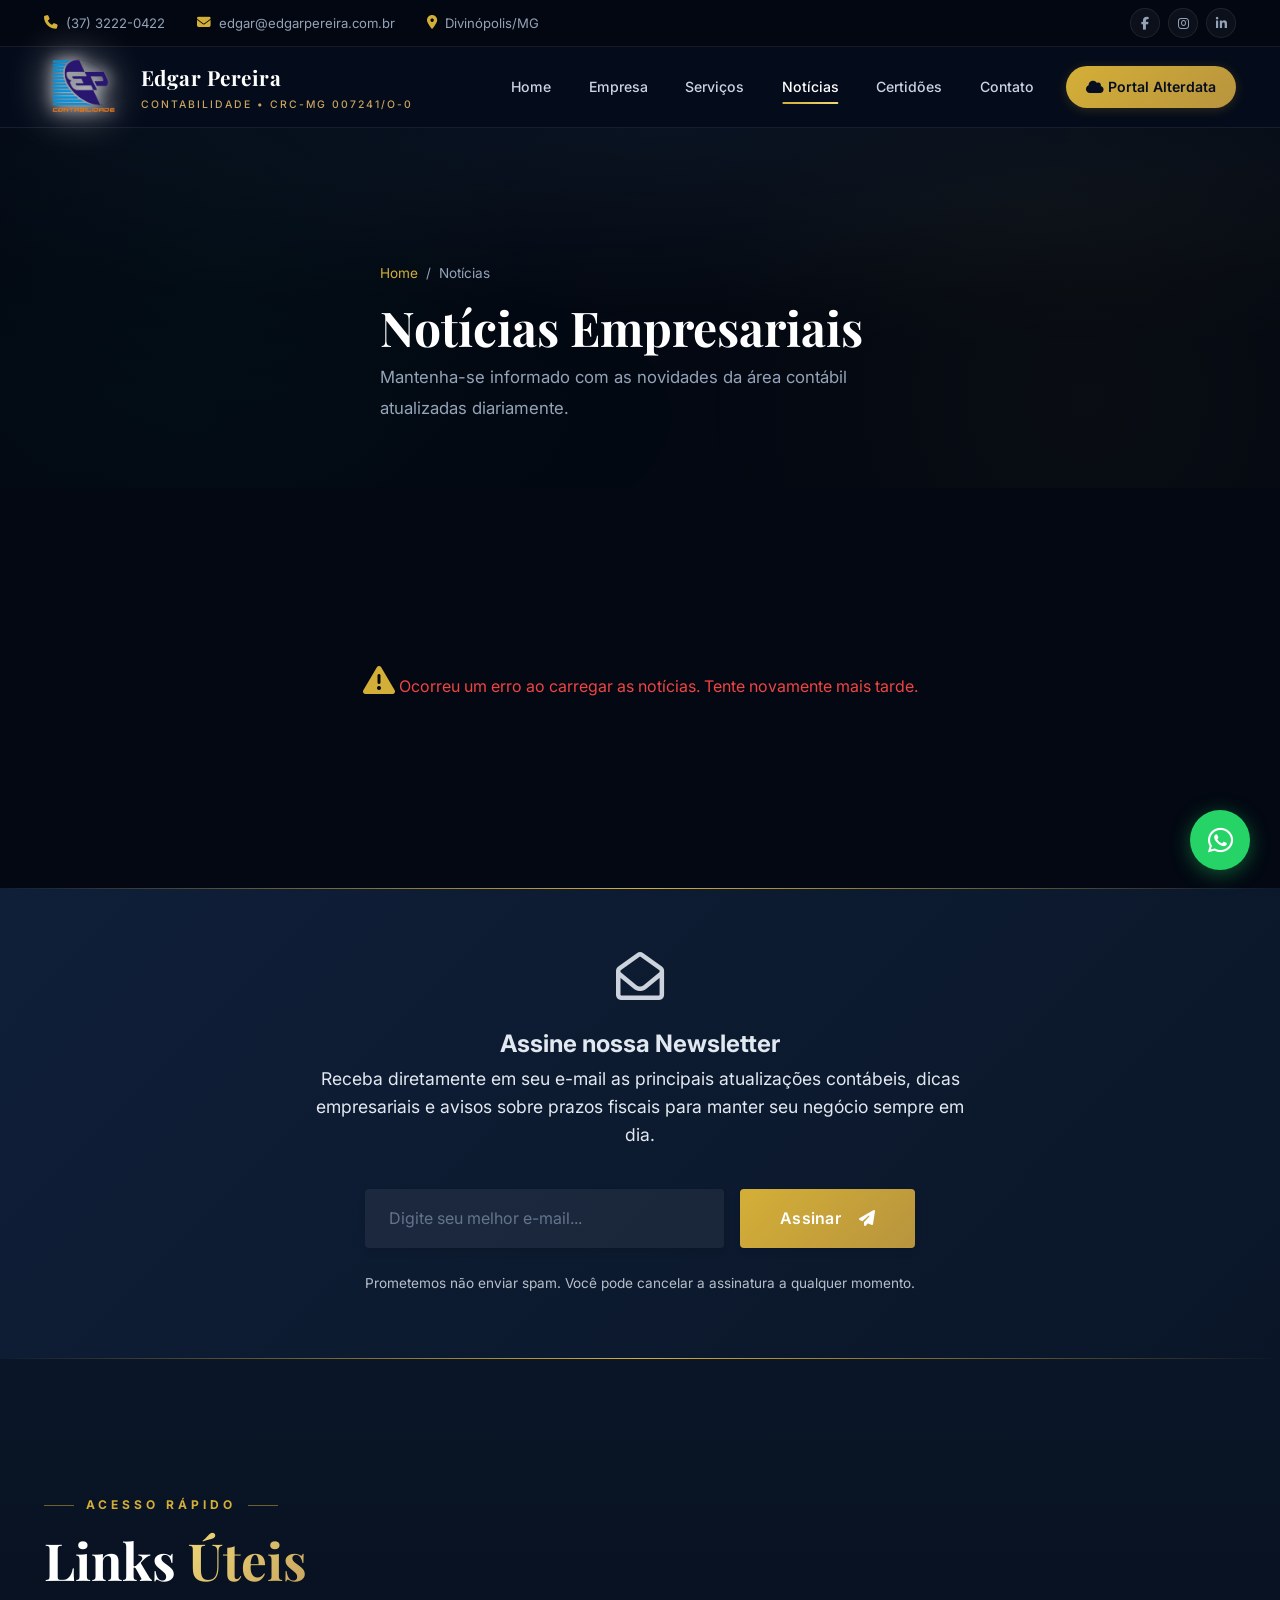
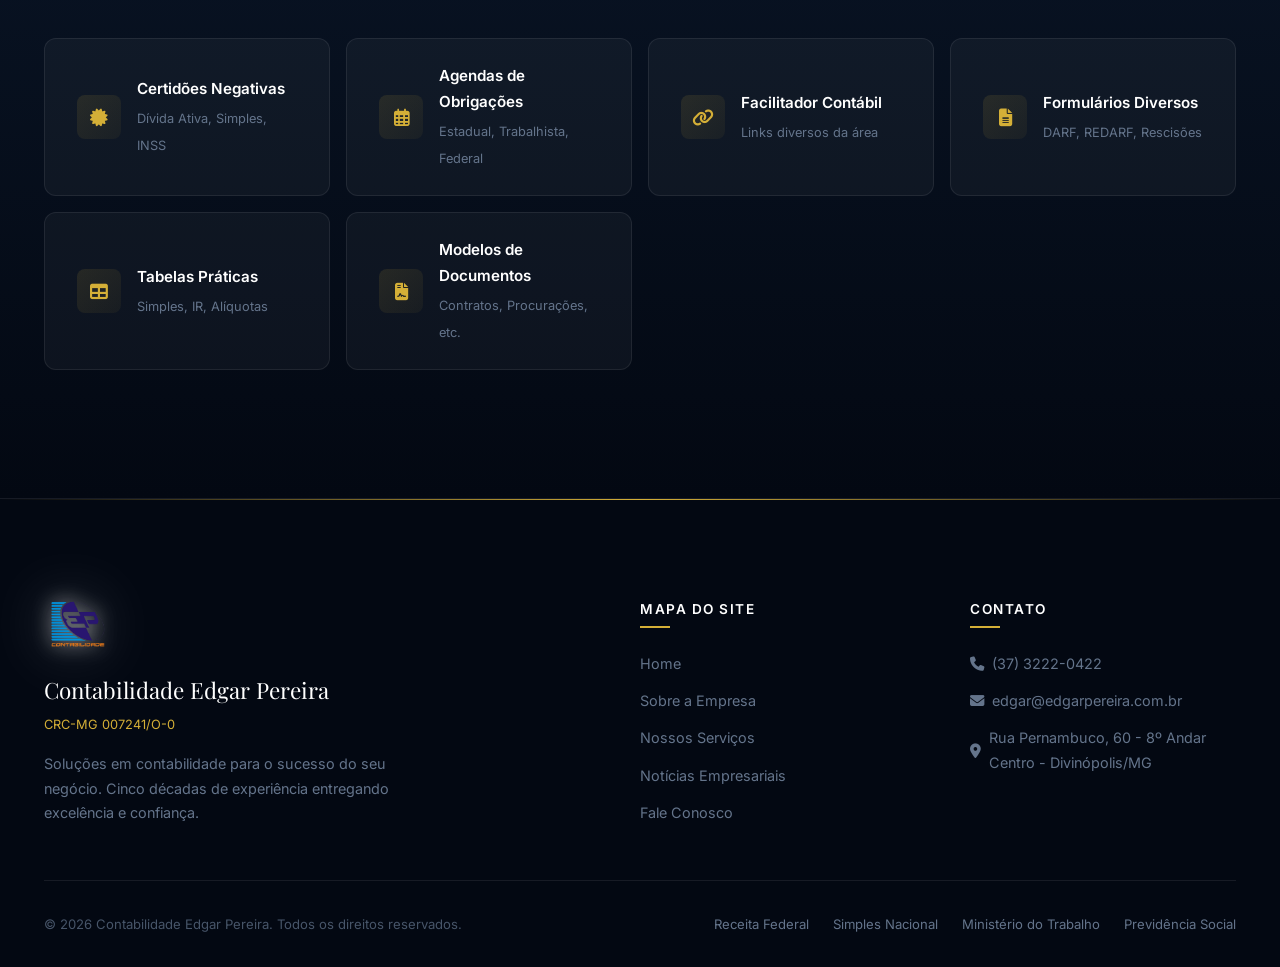
<file: noticias.html>
<!DOCTYPE html>
<html lang="pt-br">
<head>
    <meta charset="UTF-8">
    <meta name="viewport" content="width=device-width, initial-scale=1.0">
    <title>Notícias Empresariais | Contabilidade Edgar Pereira</title>
    <meta name="description" content="Acompanhe as principais notícias e atualizações nas áreas contábil, fiscal, trabalhista e empresarial.">
    
    <!-- CSS & Fonts -->
    <link rel="stylesheet" href="css/style.css">
    <link rel="stylesheet" href="https://cdnjs.cloudflare.com/ajax/libs/font-awesome/6.4.0/css/all.min.css">
    
    <style>
        .loading-container {
            text-align: center;
            padding: 3rem 0;
            color: var(--gray-400);
        }
        .loading-container i {
            font-size: 2rem;
            color: var(--gold-400);
            margin-bottom: 1rem;
        }
    </style>
</head>
<body class="page-content">
    
    <!-- Top Bar -->
    <div class="top-bar">
        <div class="container">
            <div class="top-bar-contact">
                <a href="tel:+553732220422"><i class="fa-solid fa-phone"></i> (37) 3222-0422</a>
                <a href="mailto:edgar@edgarpereira.com.br"><i class="fa-solid fa-envelope"></i> edgar@edgarpereira.com.br</a>
                <span><i class="fa-solid fa-location-dot"></i> Divinópolis/MG</span>
            </div>
            <div class="social-links">
                <a href="#" target="_blank" aria-label="Facebook"><i class="fa-brands fa-facebook-f"></i></a>
                <a href="#" target="_blank" aria-label="Instagram"><i class="fa-brands fa-instagram"></i></a>
                <a href="#" target="_blank" aria-label="LinkedIn"><i class="fa-brands fa-linkedin-in"></i></a>
            </div>
        </div>
    </div>

    <!-- Navbar -->
    <nav class="navbar">
        <div class="container">
            <a href="index.html" class="navbar-brand">
                <img src="logo.png" alt="Contabilidade Edgar Pereira" class="brand-logo">
                <div class="brand-text">
                    <span class="brand-name">Edgar Pereira</span>
                    <span class="brand-subtitle">Contabilidade • CRC-MG 007241/O-0</span>
                </div>
            </a>
            
            <div class="menu-toggle">
                <span></span>
                <span></span>
                <span></span>
            </div>

            <div class="nav-links">
                <a href="index.html">Home</a>
                <a href="empresa.html">Empresa</a>
                <a href="servicos.html">Serviços</a>
                <a href="noticias.html" class="active">Notícias</a>
                <a href="certidoes.html">Certidões</a>
                <a href="contato.html">Contato</a>
                <a href="https://packup.alterdata.com.br" target="_blank" class="btn-alterdata"><i class="fa-solid fa-cloud"></i> Portal Alterdata</a>
            </div>
        </div>
    </nav>

    <!-- Inner Hero -->
    <header class="hero-inner">
        <div class="hero-bg"></div>
        <div class="container">
            <div class="breadcrumb reveal">
                <a href="index.html">Home</a> / <span>Notícias</span>
            </div>
            <h1 class="hero-title reveal stagger-1">Notícias <span>Empresariais</span></h1>
            <p class="hero-description reveal stagger-2">Mantenha-se informado com as novidades da área contábil atualizadas diariamente.</p>
        </div>
    </header>

    <!-- News List Section -->
    <section class="section reveal">
        <div class="container">
            <div id="news-container" class="news-list">
                <div class="loading-container">
                    <i class="fa-solid fa-circle-notch fa-spin"></i>
                    <p>Carregando destaques diários...</p>
                </div>
            </div>
        </div>
    </section>

    <!-- Newsletter Section -->
    <section class="section section-accent reveal" style="padding: 4rem 0;">
        <div class="container" style="text-align: center; max-width: 700px;">
            <i class="fa-regular fa-envelope-open" style="font-size: 3rem; margin-bottom: 1.5rem; opacity: 0.9;"></i>
            <h2>Assine nossa Newsletter</h2>
            <p style="margin-bottom: 2.5rem; font-size: 1.1rem; line-height: 1.6;">Receba diretamente em seu e-mail as principais atualizações contábeis, dicas empresariais e avisos sobre prazos fiscais para manter seu negócio sempre em dia.</p>
            
            <form id="newsletter-form" class="newsletter-form" style="display: flex; gap: 1rem; max-width: 550px; margin: 0 auto; flex-wrap: wrap; justify-content: center;">
                <input type="email" id="newsletter-email" placeholder="Digite seu melhor e-mail..." required style="flex: 1 1 250px; padding: 1.2rem 1.5rem; border: none; border-radius: 4px; font-size: 1rem; outline: none; box-shadow: 0 4px 6px rgba(0,0,0,0.1);">
                <button type="submit" id="newsletter-btn" class="btn" style="background-color: var(--primary); color: white; border: none; padding: 1.2rem 2.5rem; border-radius: 4px; cursor: pointer; font-weight: 600; font-size: 1rem; box-shadow: 0 4px 6px rgba(0,0,0,0.1);">
                    Assinar <i class="fa-solid fa-paper-plane" style="margin-left: 0.5rem;"></i>
                </button>
            </form>
            <p style="font-size: 0.85rem; margin-top: 1.5rem; opacity: 0.8;">Prometemos não enviar spam. Você pode cancelar a assinatura a qualquer momento.</p>
        </div>
    </section>

    <!-- Links Úteis -->
    <section class="section section-dark reveal">
        <div class="container">
            <span class="section-label">Acesso Rápido</span>
            <h2 class="section-title">Links <span>Úteis</span></h2>
            
            <div class="links-grid" style="margin-top: var(--space-2xl);">
                <a href="certidoes.html" class="link-card reveal stagger-1">
                    <div class="link-icon"><i class="fa-solid fa-certificate"></i></div>
                    <div>
                        <h4>Certidões Negativas</h4>
                        <span>Dívida Ativa, Simples, INSS</span>
                    </div>
                </a>
                <a href="agendas.html" class="link-card reveal stagger-2">
                    <div class="link-icon"><i class="fa-regular fa-calendar-days"></i></div>
                    <div>
                        <h4>Agendas de Obrigações</h4>
                        <span>Estadual, Trabalhista, Federal</span>
                    </div>
                </a>
                <a href="facilitador.html" class="link-card reveal stagger-3">
                    <div class="link-icon"><i class="fa-solid fa-link"></i></div>
                    <div>
                        <h4>Facilitador Contábil</h4>
                        <span>Links diversos da área</span>
                    </div>
                </a>
                <a href="formularios.html" class="link-card reveal stagger-4">
                    <div class="link-icon"><i class="fa-solid fa-file-lines"></i></div>
                    <div>
                        <h4>Formulários Diversos</h4>
                        <span>DARF, REDARF, Rescisões</span>
                    </div>
                </a>
                <a href="tabelas.html" class="link-card reveal stagger-5">
                    <div class="link-icon"><i class="fa-solid fa-table"></i></div>
                    <div>
                        <h4>Tabelas Práticas</h4>
                        <span>Simples, IR, Alíquotas</span>
                    </div>
                </a>
                <a href="modelos.html" class="link-card reveal stagger-6">
                    <div class="link-icon"><i class="fa-solid fa-file-contract"></i></div>
                    <div>
                        <h4>Modelos de Documentos</h4>
                        <span>Contratos, Procurações, etc.</span>
                    </div>
                </a>
            </div>
        </div>
    </section>

    <!-- Footer -->
    <footer class="footer">
        <div class="container">
            <div class="footer-grid">
                <div class="footer-brand">
                    <img src="logo.png" alt="Contabilidade Edgar Pereira" class="footer-logo">
                    <div class="brand-name">Contabilidade Edgar Pereira</div>
                    <div class="brand-crc">CRC-MG 007241/O-0</div>
                    <p>Soluções em contabilidade para o sucesso do seu negócio. Cinco décadas de experiência entregando excelência e confiança.</p>
                </div>
                
                <div class="footer-links">
                    <h4>Mapa do Site</h4>
                    <a href="index.html">Home</a>
                    <a href="empresa.html">Sobre a Empresa</a>
                    <a href="servicos.html">Nossos Serviços</a>
                    <a href="noticias.html">Notícias Empresariais</a>
                    <a href="contato.html">Fale Conosco</a>
                </div>
                
                <div class="footer-links">
                    <h4>Contato</h4>
                    <a href="tel:+553732220422"><i class="fa-solid fa-phone"></i> (37) 3222-0422</a>
                    <a href="mailto:edgar@edgarpereira.com.br"><i class="fa-solid fa-envelope"></i> edgar@edgarpereira.com.br</a>
                    <a href="https://maps.google.com/?q=Rua+Pernambuco,+60+-+Centro,+Divinópolis+-+MG" target="_blank"><i class="fa-solid fa-location-dot"></i> Rua Pernambuco, 60 - 8º Andar<br>Centro - Divinópolis/MG</a>
                </div>
            </div>
            
            <div class="footer-bottom">
                <p>&copy; 2026 Contabilidade Edgar Pereira. Todos os direitos reservados.</p>
                <div class="footer-gov-links">
                    <a href="http://www.receita.fazenda.gov.br/" target="_blank">Receita Federal</a>
                    <a href="http://www8.receita.fazenda.gov.br/SimplesNacional/" target="_blank">Simples Nacional</a>
                    <a href="http://www.mtps.gov.br/" target="_blank">Ministério do Trabalho</a>
                    <a href="http://www.previdencia.gov.br/" target="_blank">Previdência Social</a>
                </div>
            </div>
        </div>
    </footer>

    <!-- Floating Elements -->
    <a href="https://wa.me/553732220422" target="_blank" class="whatsapp-float" aria-label="WhatsApp">
        <i class="fa-brands fa-whatsapp"></i>
    </a>
    
    <button class="back-to-top" aria-label="Voltar ao topo">
        <i class="fa-solid fa-chevron-up"></i>
    </button>

    <!-- Scripts -->
    <script src="js/main.js"></script>
    <script>
        const SCRIPT_URL = 'https://script.google.com/macros/s/AKfycbyK0BkBo6kklNjmNPV7wHRUzRSc8_sL4r95e6gVfhemsS6OYtiVUzCpNqLwA0wTCwpm/exec';
        
        function formatarData(dataString) {
            const date = new Date(dataString);
            return date.toLocaleDateString('pt-BR', {
                day: '2-digit',
                month: 'long',
                year: 'numeric'
            });
        }
        
        async function carregarNoticias() {
            const container = document.getElementById('news-container');
            
            try {
                const response = await fetch(SCRIPT_URL + '?action=getNews');
                const data = await response.json();
                
                if (Array.isArray(data) && data.length > 0) {
                    container.innerHTML = '';
                    
                    data.forEach((noticia, index) => {
                        const delayClass = 'stagger-' + ((index % 6) + 1);
                        
                        const div = document.createElement('div');
                        div.className = `news-list-item reveal ${delayClass}`;
                        
                        div.innerHTML = `
                            <div class="news-date"><i class="fa-regular fa-calendar"></i> ${formatarData(noticia.data)}</div>
                            <h3><a href="artigo.html?id=${noticia.id}">${noticia.titulo}</a></h3>
                            <p>${noticia.resumo}</p>
                            <a href="artigo.html?id=${noticia.id}" class="read-more">Ler notícia completa <i class="fa-solid fa-arrow-right"></i></a>
                        `;
                        
                        container.appendChild(div);
                    });
                    
                    // Trigger reveal for dynamically loaded elements
                    setTimeout(() => {
                        document.querySelectorAll('.news-list-item').forEach(el => {
                            el.classList.add('active');
                        });
                    }, 100);
                } else {
                    container.innerHTML = '<p class="loading-container">Nenhuma notícia encontrada no momento.</p>';
                }
            } catch (error) {
                console.error('Erro ao carregar notícias:', error);
                container.innerHTML = '<p class="loading-container" style="color: #ef4444;"><i class="fa-solid fa-triangle-exclamation"></i> Ocorreu um erro ao carregar as notícias. Tente novamente mais tarde.</p>';
            }
        }
        
        document.addEventListener('DOMContentLoaded', () => {
            carregarNoticias();
            
            const formNewsletter = document.getElementById('newsletter-form');
            if (formNewsletter) {
                formNewsletter.addEventListener('submit', async function(e) {
                    e.preventDefault();
                    
                    const emailInput = document.getElementById('newsletter-email');
                    const btn = document.getElementById('newsletter-btn');
                    const email = emailInput.value.trim();
                    
                    if (!email) return;
                    
                    const originalBtnHtml = btn.innerHTML;
                    btn.innerHTML = '<i class="fa-solid fa-circle-notch fa-spin"></i> Assinando...';
                    btn.disabled = true;
                    
                    try {
                        const response = await fetch(SCRIPT_URL, {
                            method: 'POST',
                            mode: 'no-cors',
                            headers: {
                                'Content-Type': 'text/plain',
                            },
                            body: JSON.stringify({
                                action: 'subscribe',
                                nome: 'Inscrito Site',
                                email: email
                            })
                        });
                        
                        alert('Inscrição realizada com sucesso! Você passará a receber nossas atualizações.');
                        formNewsletter.reset();
                    } catch (error) {
                        console.error('Erro na inscrição:', error);
                        alert('Ocorreu um erro ao tentar realizar a inscrição. Por favor, tente novamente.');
                    } finally {
                        btn.innerHTML = originalBtnHtml;
                        btn.disabled = false;
                    }
                });
            }
        });
    </script>
</body>
</html>
</file>
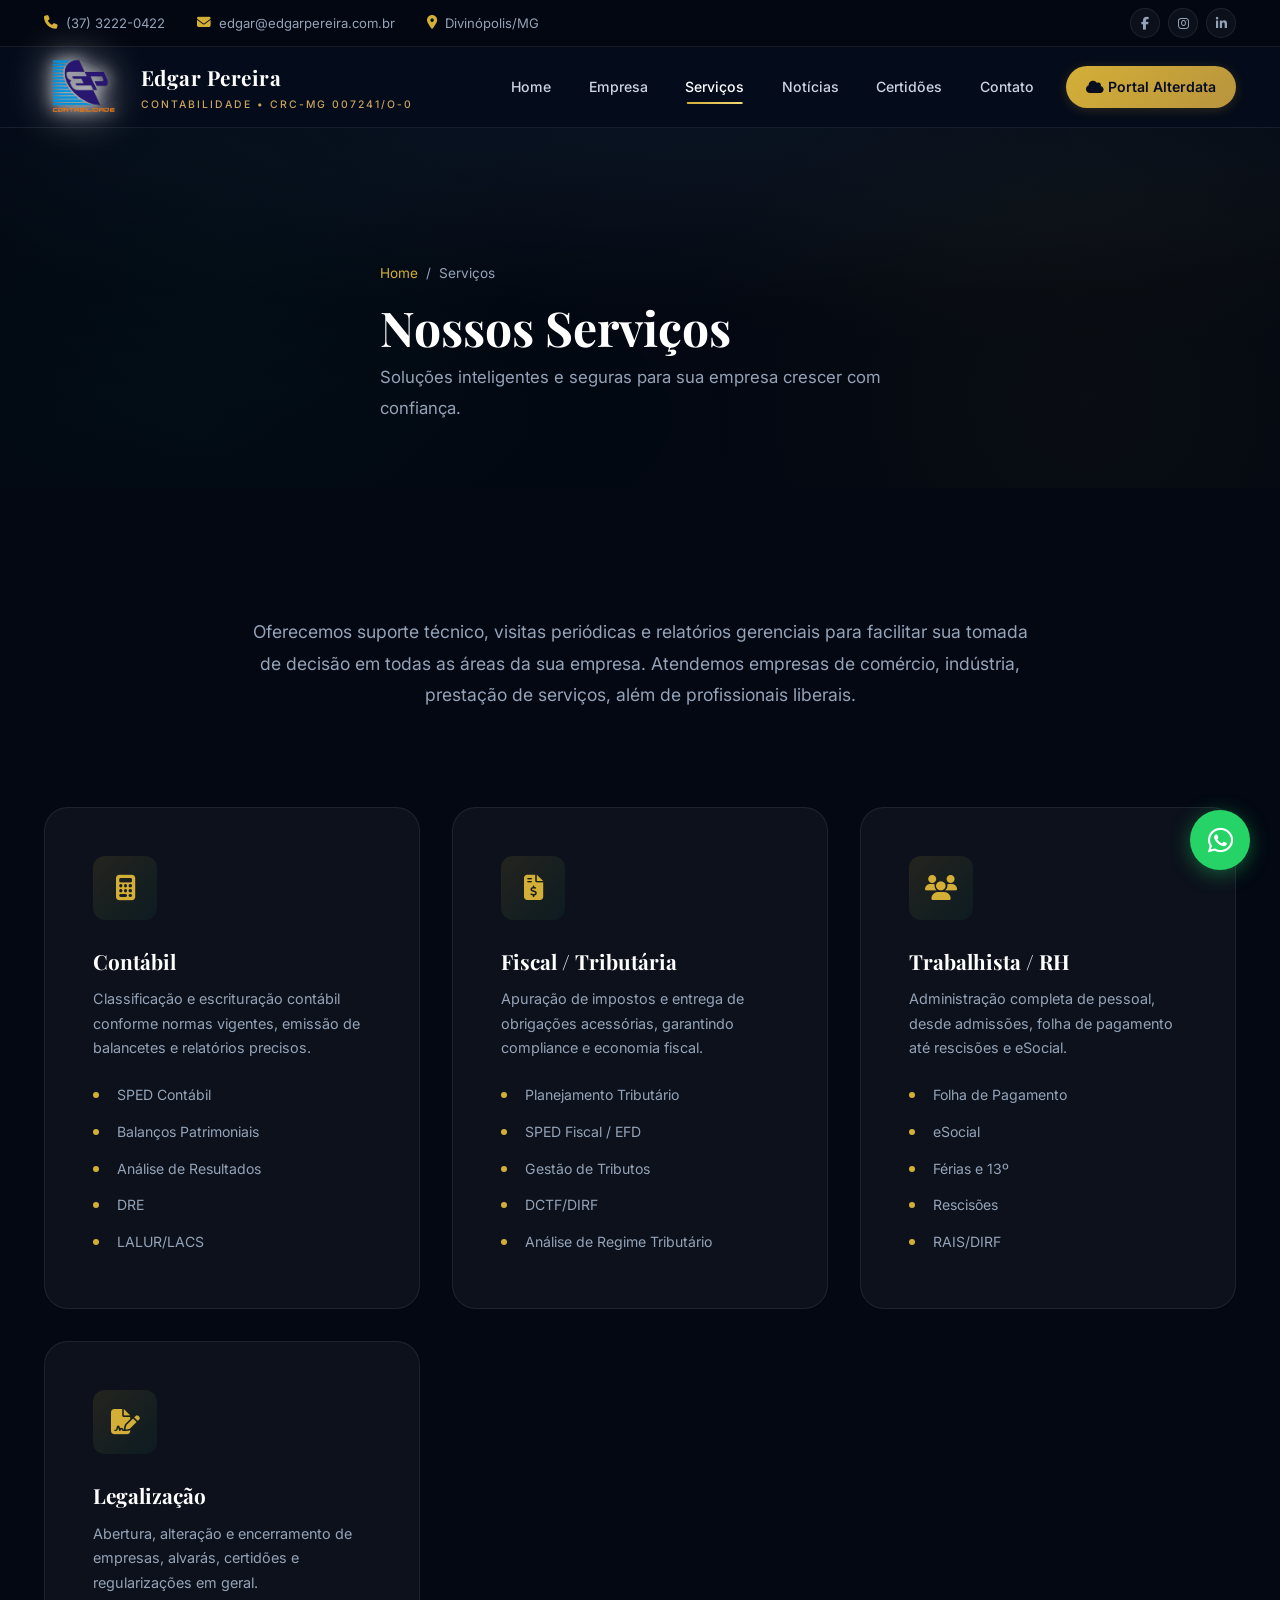
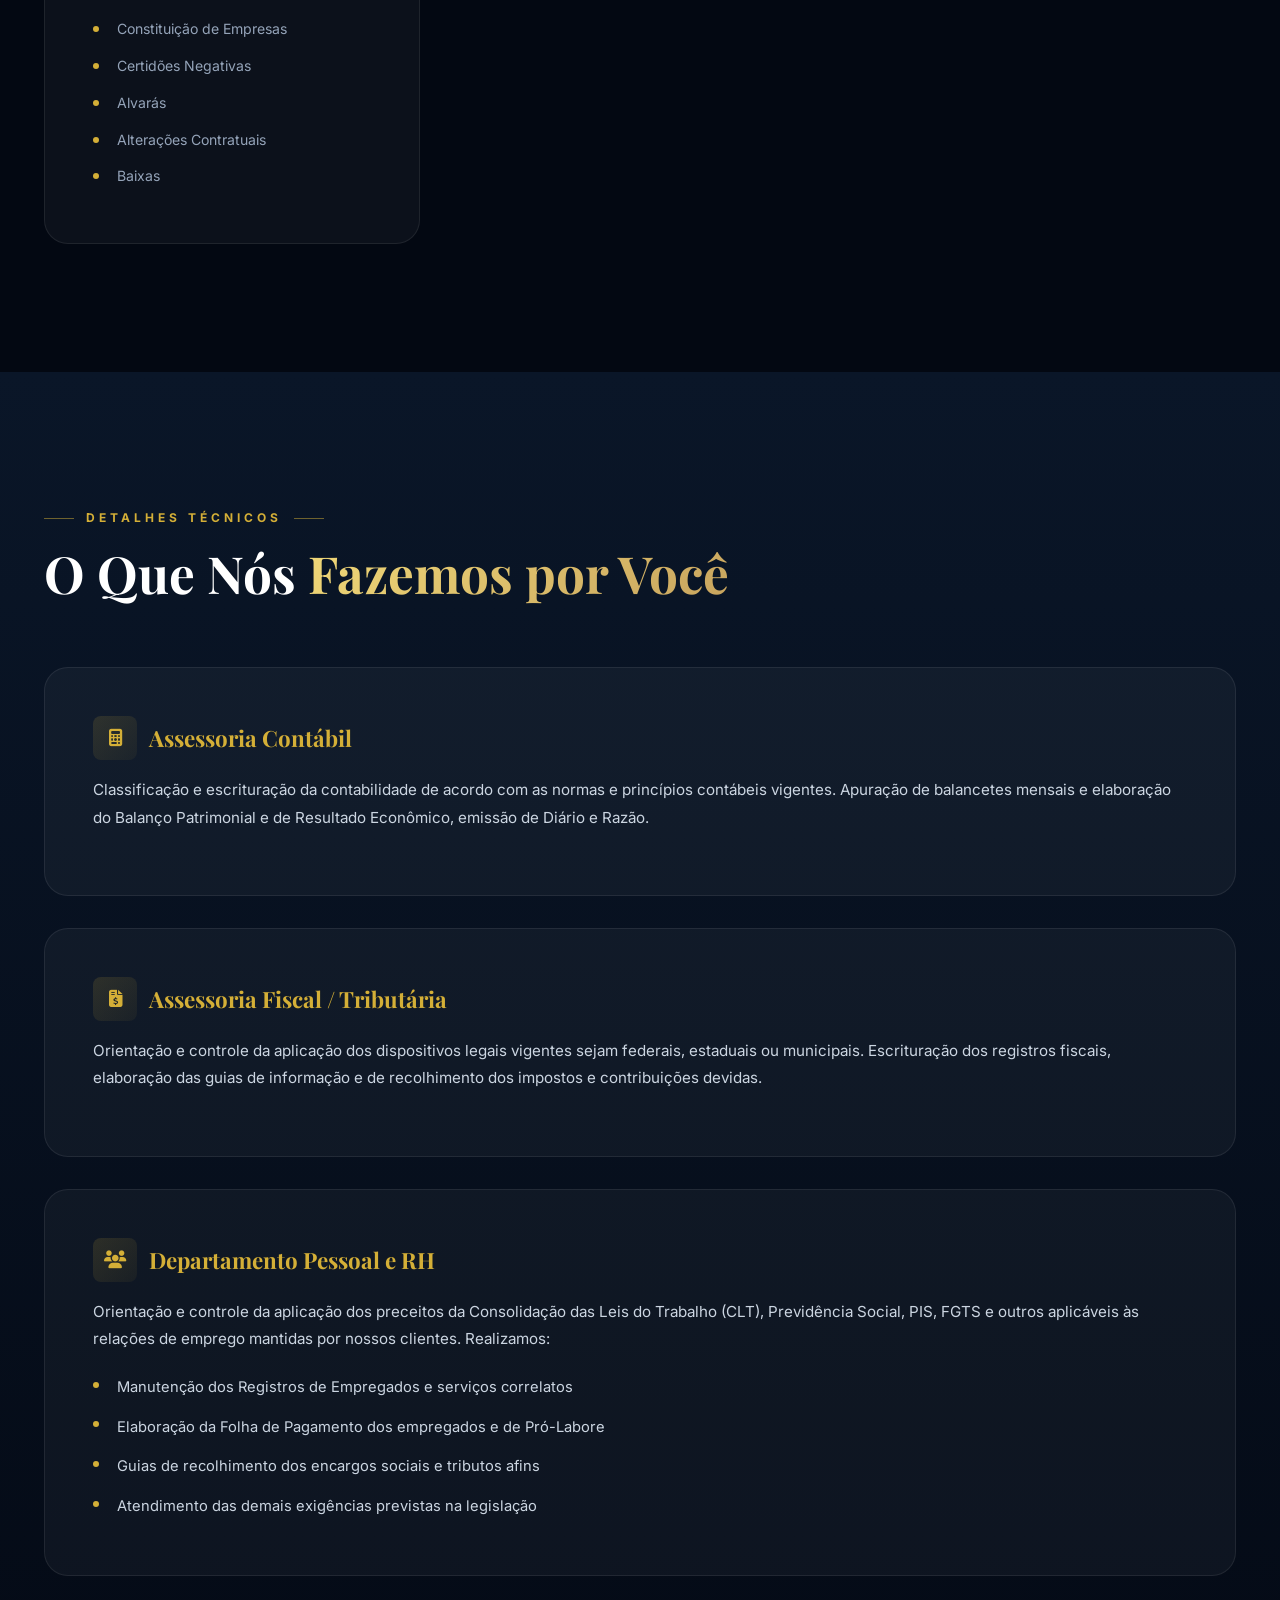
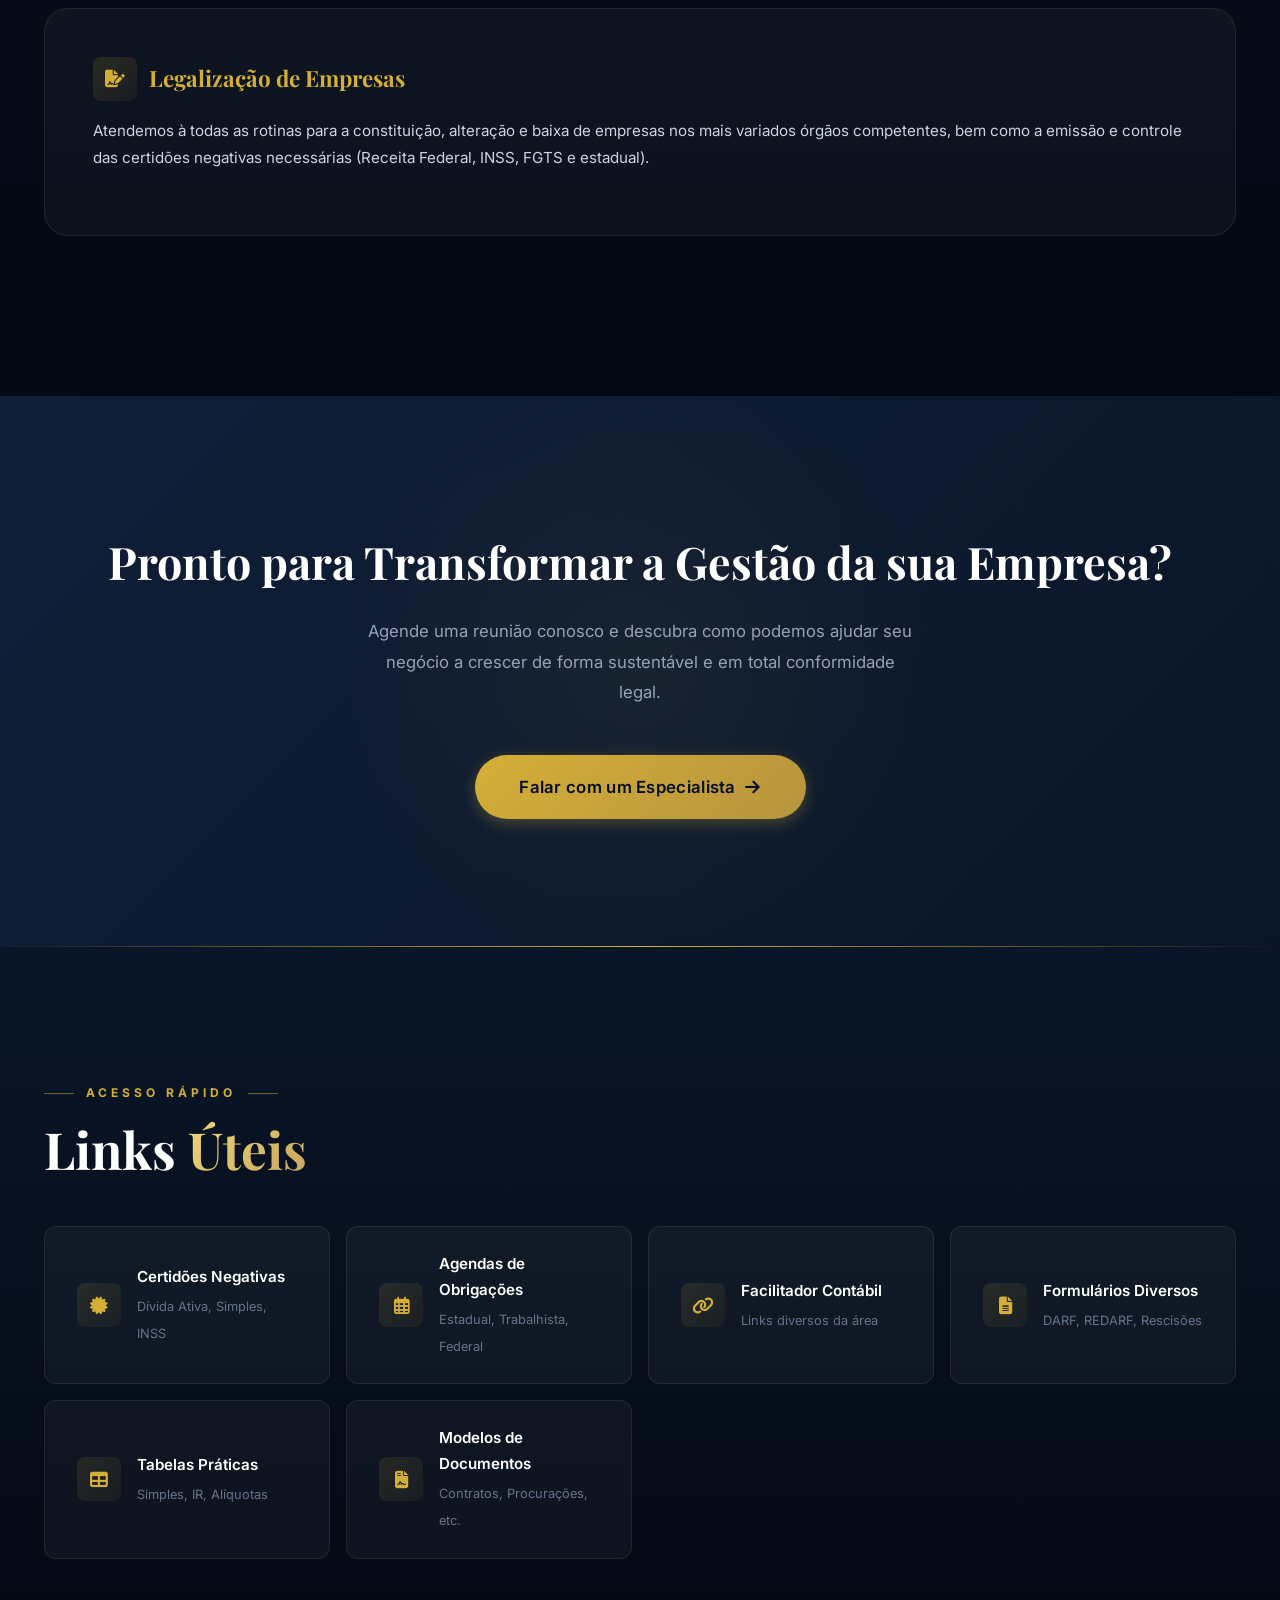
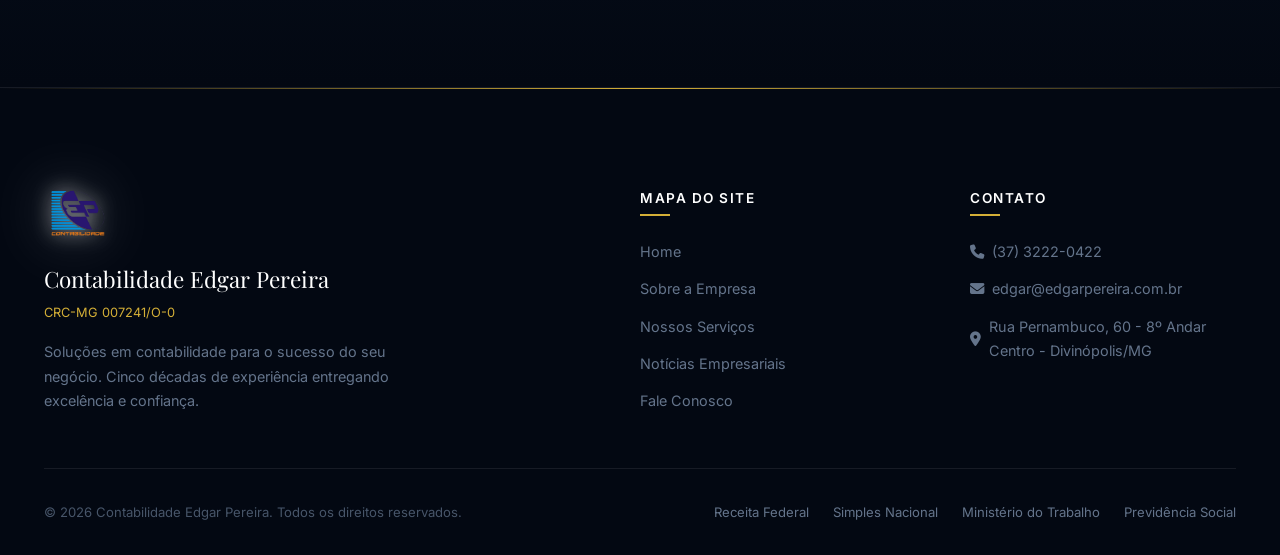
<file: servicos.html>
﻿<!DOCTYPE html>
<html lang="pt-br">
<head>
    <meta charset="UTF-8">
    <meta name="viewport" content="width=device-width, initial-scale=1.0">
    <title>Serviços | Contabilidade Edgar Pereira</title>
    <meta name="description" content="Nossos serviços contábeis, fiscais, trabalhistas e de legalização para empresas em Divinópolis e região.">
    
    <!-- CSS & Fonts -->
    <link rel="stylesheet" href="css/style.css">
    <link rel="stylesheet" href="https://cdnjs.cloudflare.com/ajax/libs/font-awesome/6.4.0/css/all.min.css">
</head>
<body class="page-content">
    
    <!-- Top Bar -->
    <div class="top-bar">
        <div class="container">
            <div class="top-bar-contact">
                <a href="tel:+553732220422"><i class="fa-solid fa-phone"></i> (37) 3222-0422</a>
                <a href="mailto:edgar@edgarpereira.com.br"><i class="fa-solid fa-envelope"></i> edgar@edgarpereira.com.br</a>
                <span><i class="fa-solid fa-location-dot"></i> Divinópolis/MG</span>
            </div>
            <div class="social-links">
                <a href="#" target="_blank" aria-label="Facebook"><i class="fa-brands fa-facebook-f"></i></a>
                <a href="#" target="_blank" aria-label="Instagram"><i class="fa-brands fa-instagram"></i></a>
                <a href="#" target="_blank" aria-label="LinkedIn"><i class="fa-brands fa-linkedin-in"></i></a>
            </div>
        </div>
    </div>

    <!-- Navbar -->
    <nav class="navbar">
        <div class="container">
            <a href="index.html" class="navbar-brand">
                <img src="logo.png" alt="Contabilidade Edgar Pereira" class="brand-logo">
                <div class="brand-text">
                    <span class="brand-name">Edgar Pereira</span>
                    <span class="brand-subtitle">Contabilidade • CRC-MG 007241/O-0</span>
                </div>
            </a>
            
            <div class="menu-toggle">
                <span></span>
                <span></span>
                <span></span>
            </div>

            <div class="nav-links">
                <a href="index.html">Home</a>
                <a href="empresa.html">Empresa</a>
                <a href="servicos.html" class="active">Serviços</a>
                <a href="noticias.html">Notícias</a>
                <a href="certidoes.html">Certidões</a>
                <a href="contato.html">Contato</a>
                <a href="https://packup.alterdata.com.br" target="_blank" class="btn-alterdata"><i class="fa-solid fa-cloud"></i> Portal Alterdata</a>
            </div>
        </div>
    </nav>

    <!-- Inner Hero -->
    <header class="hero-inner">
        <div class="hero-bg"></div>
        <div class="container">
            <div class="breadcrumb reveal">
                <a href="index.html">Home</a> / <span>Serviços</span>
            </div>
            <h1 class="hero-title reveal stagger-1">Nossos <span>Serviços</span></h1>
            <p class="hero-description reveal stagger-2">Soluções inteligentes e seguras para sua empresa crescer com confiança.</p>
        </div>
    </header>

    <!-- Services Overview & Grid -->
    <section class="section reveal">
        <div class="container">
            <div style="text-align: center; margin-bottom: var(--space-4xl);" class="reveal">
                <p class="section-subtitle" style="margin: 0 auto; max-width: 800px;">Oferecemos suporte técnico, visitas periódicas e relatórios gerenciais para facilitar sua tomada de decisão em todas as áreas da sua empresa. Atendemos empresas de comércio, indústria, prestação de serviços, além de profissionais liberais.</p>
            </div>
            
            <div class="services-grid">
                <div class="service-card reveal stagger-1">
                    <div class="service-icon"><i class="fa-solid fa-calculator"></i></div>
                    <h3>Contábil</h3>
                    <p>Classificação e escrituração contábil conforme normas vigentes, emissão de balancetes e relatórios precisos.</p>
                    <ul>
                        <li>SPED Contábil</li>
                        <li>Balanços Patrimoniais</li>
                        <li>Análise de Resultados</li>
                        <li>DRE</li>
                        <li>LALUR/LACS</li>
                    </ul>
                </div>
                
                <div class="service-card reveal stagger-2">
                    <div class="service-icon"><i class="fa-solid fa-file-invoice-dollar"></i></div>
                    <h3>Fiscal / Tributária</h3>
                    <p>Apuração de impostos e entrega de obrigações acessórias, garantindo compliance e economia fiscal.</p>
                    <ul>
                        <li>Planejamento Tributário</li>
                        <li>SPED Fiscal / EFD</li>
                        <li>Gestão de Tributos</li>
                        <li>DCTF/DIRF</li>
                        <li>Análise de Regime Tributário</li>
                    </ul>
                </div>
                
                <div class="service-card reveal stagger-3">
                    <div class="service-icon"><i class="fa-solid fa-users"></i></div>
                    <h3>Trabalhista / RH</h3>
                    <p>Administração completa de pessoal, desde admissões, folha de pagamento até rescisões e eSocial.</p>
                    <ul>
                        <li>Folha de Pagamento</li>
                        <li>eSocial</li>
                        <li>Férias e 13º</li>
                        <li>Rescisões</li>
                        <li>RAIS/DIRF</li>
                    </ul>
                </div>
                
                <div class="service-card reveal stagger-4">
                    <div class="service-icon"><i class="fa-solid fa-file-signature"></i></div>
                    <h3>Legalização</h3>
                    <p>Abertura, alteração e encerramento de empresas, alvarás, certidões e regularizações em geral.</p>
                    <ul>
                        <li>Constituição de Empresas</li>
                        <li>Certidões Negativas</li>
                        <li>Alvarás</li>
                        <li>Alterações Contratuais</li>
                        <li>Baixas</li>
                    </ul>
                </div>
            </div>
        </div>
    </section>

    <!-- Detailed Services -->
    <section class="section section-dark reveal">
        <div class="container">
            <span class="section-label">Detalhes Técnicos</span>
            <h2 class="section-title">O Que Nós <span>Fazemos por Você</span></h2>
            
            <div style="margin-top: var(--space-3xl);">
                <div class="service-detail reveal stagger-1">
                    <h3><i class="fa-solid fa-calculator"></i> Assessoria Contábil</h3>
                    <p>Classificação e escrituração da contabilidade de acordo com as normas e princípios contábeis vigentes. Apuração de balancetes mensais e elaboração do Balanço Patrimonial e de Resultado Econômico, emissão de Diário e Razão.</p>
                </div>
                
                <div class="service-detail reveal stagger-2">
                    <h3><i class="fa-solid fa-file-invoice-dollar"></i> Assessoria Fiscal / Tributária</h3>
                    <p>Orientação e controle da aplicação dos dispositivos legais vigentes sejam federais, estaduais ou municipais. Escrituração dos registros fiscais, elaboração das guias de informação e de recolhimento dos impostos e contribuições devidas.</p>
                </div>
                
                <div class="service-detail reveal stagger-3">
                    <h3><i class="fa-solid fa-users"></i> Departamento Pessoal e RH</h3>
                    <p>Orientação e controle da aplicação dos preceitos da Consolidação das Leis do Trabalho (CLT), Previdência Social, PIS, FGTS e outros aplicáveis às relações de emprego mantidas por nossos clientes. Realizamos:</p>
                    <ul>
                        <li>Manutenção dos Registros de Empregados e serviços correlatos</li>
                        <li>Elaboração da Folha de Pagamento dos empregados e de Pró-Labore</li>
                        <li>Guias de recolhimento dos encargos sociais e tributos afins</li>
                        <li>Atendimento das demais exigências previstas na legislação</li>
                    </ul>
                </div>
                
                <div class="service-detail reveal stagger-4">
                    <h3><i class="fa-solid fa-file-signature"></i> Legalização de Empresas</h3>
                    <p>Atendemos à todas as rotinas para a constituição, alteração e baixa de empresas nos mais variados órgãos competentes, bem como a emissão e controle das certidões negativas necessárias (Receita Federal, INSS, FGTS e estadual).</p>
                </div>
            </div>
        </div>
    </section>

    <!-- CTA Section -->
    <section class="cta-section section-accent reveal">
        <div class="container">
            <h2>Pronto para Transformar a Gestão da sua Empresa?</h2>
            <p>Agende uma reunião conosco e descubra como podemos ajudar seu negócio a crescer de forma sustentável e em total conformidade legal.</p>
            <a href="contato.html" class="btn btn-primary btn-lg">Falar com um Especialista <i class="fa-solid fa-arrow-right"></i></a>
        </div>
    </section>

    <!-- Links Úteis -->
    <section class="section section-dark reveal">
        <div class="container">
            <span class="section-label">Acesso Rápido</span>
            <h2 class="section-title">Links <span>Úteis</span></h2>
            
            <div class="links-grid" style="margin-top: var(--space-2xl);">
                <a href="certidoes.html" class="link-card reveal stagger-1">
                    <div class="link-icon"><i class="fa-solid fa-certificate"></i></div>
                    <div>
                        <h4>Certidões Negativas</h4>
                        <span>Dívida Ativa, Simples, INSS</span>
                    </div>
                </a>
                <a href="agendas.html" class="link-card reveal stagger-2">
                    <div class="link-icon"><i class="fa-regular fa-calendar-days"></i></div>
                    <div>
                        <h4>Agendas de Obrigações</h4>
                        <span>Estadual, Trabalhista, Federal</span>
                    </div>
                </a>
                <a href="facilitador.html" class="link-card reveal stagger-3">
                    <div class="link-icon"><i class="fa-solid fa-link"></i></div>
                    <div>
                        <h4>Facilitador Contábil</h4>
                        <span>Links diversos da área</span>
                    </div>
                </a>
                <a href="formularios.html" class="link-card reveal stagger-4">
                    <div class="link-icon"><i class="fa-solid fa-file-lines"></i></div>
                    <div>
                        <h4>Formulários Diversos</h4>
                        <span>DARF, REDARF, Rescisões</span>
                    </div>
                </a>
                <a href="tabelas.html" class="link-card reveal stagger-5">
                    <div class="link-icon"><i class="fa-solid fa-table"></i></div>
                    <div>
                        <h4>Tabelas Práticas</h4>
                        <span>Simples, IR, Alíquotas</span>
                    </div>
                </a>
                <a href="modelos.html" class="link-card reveal stagger-6">
                    <div class="link-icon"><i class="fa-solid fa-file-contract"></i></div>
                    <div>
                        <h4>Modelos de Documentos</h4>
                        <span>Contratos, Procurações, etc.</span>
                    </div>
                </a>
            </div>
        </div>
    </section>

    <!-- Footer -->
    <footer class="footer">
        <div class="container">
            <div class="footer-grid">
                <div class="footer-brand">
                    <img src="logo.png" alt="Contabilidade Edgar Pereira" class="footer-logo">
                    <div class="brand-name">Contabilidade Edgar Pereira</div>
                    <div class="brand-crc">CRC-MG 007241/O-0</div>
                    <p>Soluções em contabilidade para o sucesso do seu negócio. Cinco décadas de experiência entregando excelência e confiança.</p>
                </div>
                
                <div class="footer-links">
                    <h4>Mapa do Site</h4>
                    <a href="index.html">Home</a>
                    <a href="empresa.html">Sobre a Empresa</a>
                    <a href="servicos.html">Nossos Serviços</a>
                    <a href="noticias.html">Notícias Empresariais</a>
                    <a href="contato.html">Fale Conosco</a>
                </div>
                
                <div class="footer-links">
                    <h4>Contato</h4>
                    <a href="tel:+553732220422"><i class="fa-solid fa-phone"></i> (37) 3222-0422</a>
                    <a href="mailto:edgar@edgarpereira.com.br"><i class="fa-solid fa-envelope"></i> edgar@edgarpereira.com.br</a>
                    <a href="https://maps.google.com/?q=Rua+Pernambuco,+60+-+Centro,+Divinópolis+-+MG" target="_blank"><i class="fa-solid fa-location-dot"></i> Rua Pernambuco, 60 - 8º Andar<br>Centro - Divinópolis/MG</a>
                </div>
            </div>
            
            <div class="footer-bottom">
                <p>&copy; 2026 Contabilidade Edgar Pereira. Todos os direitos reservados.</p>
                <div class="footer-gov-links">
                    <a href="http://www.receita.fazenda.gov.br/" target="_blank">Receita Federal</a>
                    <a href="http://www8.receita.fazenda.gov.br/SimplesNacional/" target="_blank">Simples Nacional</a>
                    <a href="http://www.mtps.gov.br/" target="_blank">Ministério do Trabalho</a>
                    <a href="http://www.previdencia.gov.br/" target="_blank">Previdência Social</a>
                </div>
            </div>
        </div>
    </footer>

    <!-- Floating Elements -->
    <a href="https://wa.me/553732220422" target="_blank" class="whatsapp-float" aria-label="WhatsApp">
        <i class="fa-brands fa-whatsapp"></i>
    </a>
    
    <button class="back-to-top" aria-label="Voltar ao topo">
        <i class="fa-solid fa-chevron-up"></i>
    </button>

    <!-- Scripts -->
    <script src="js/main.js"></script>
</body>
</html>
</file>
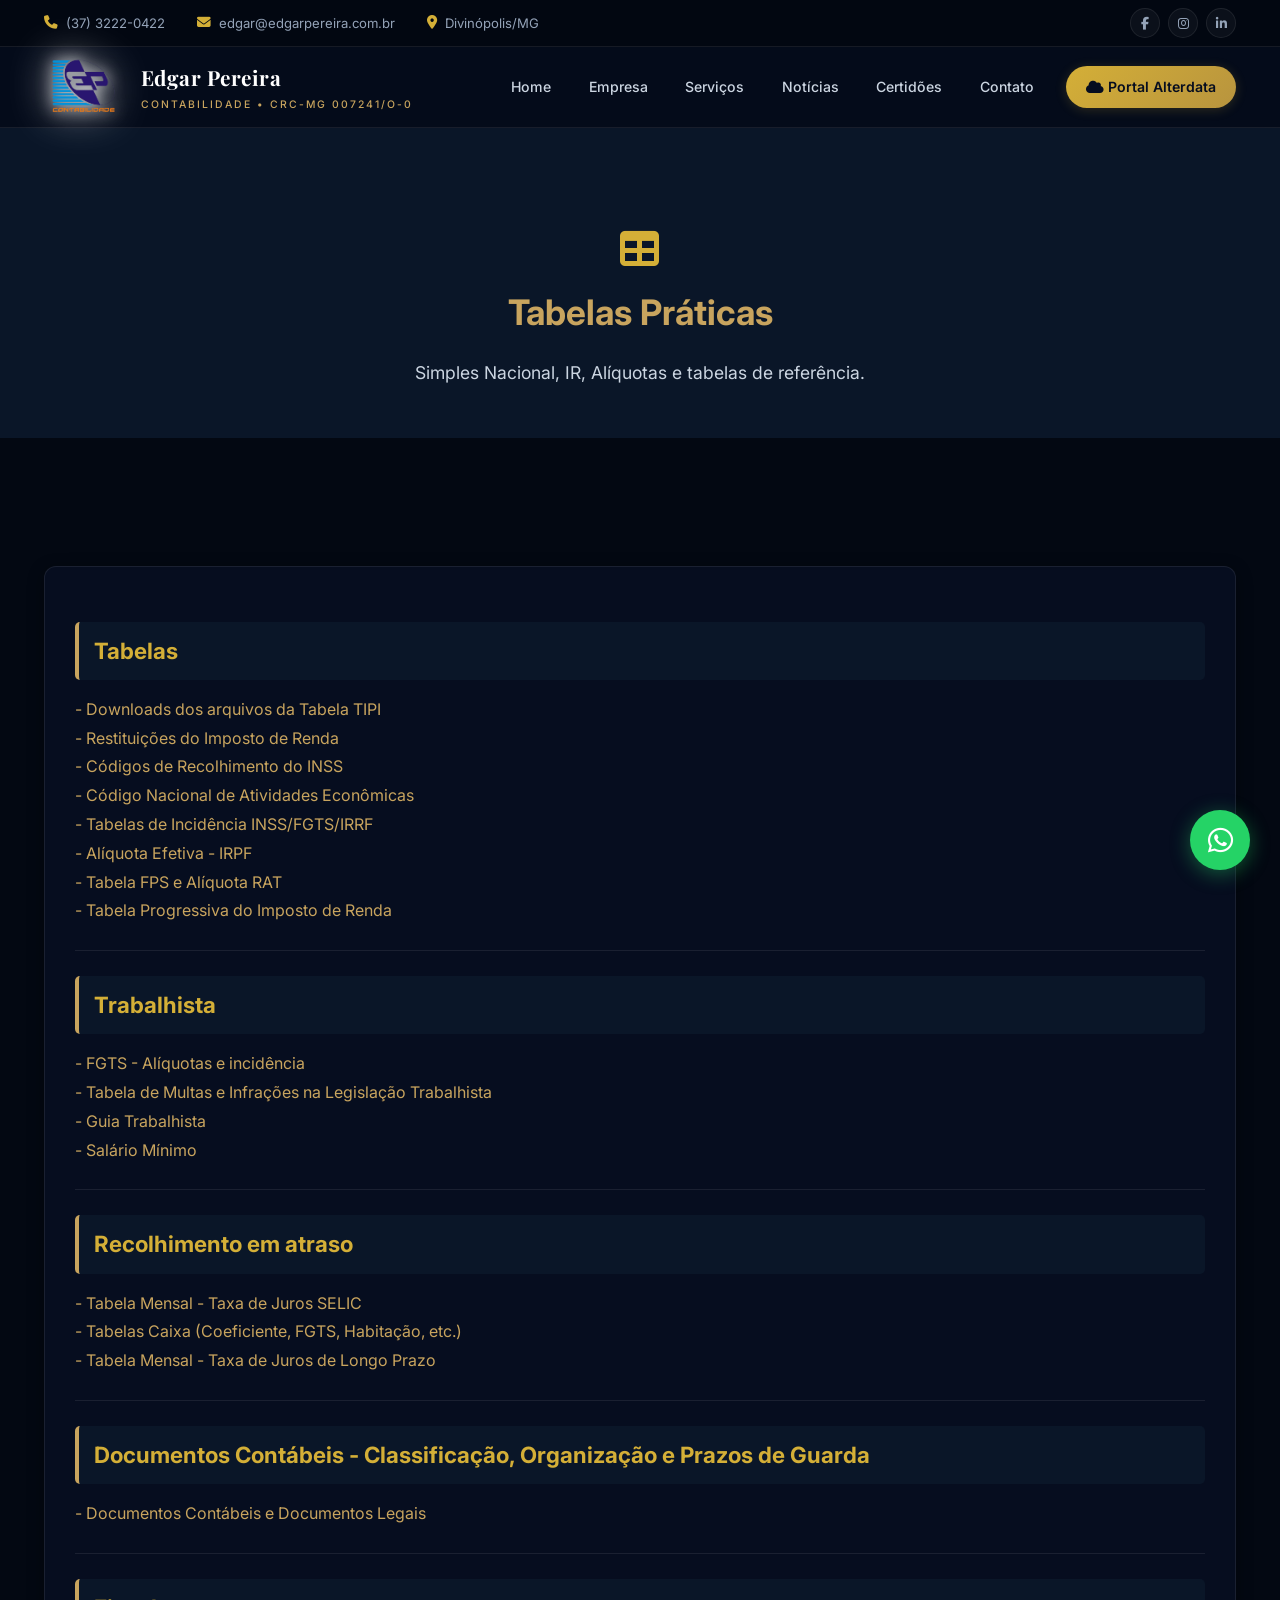
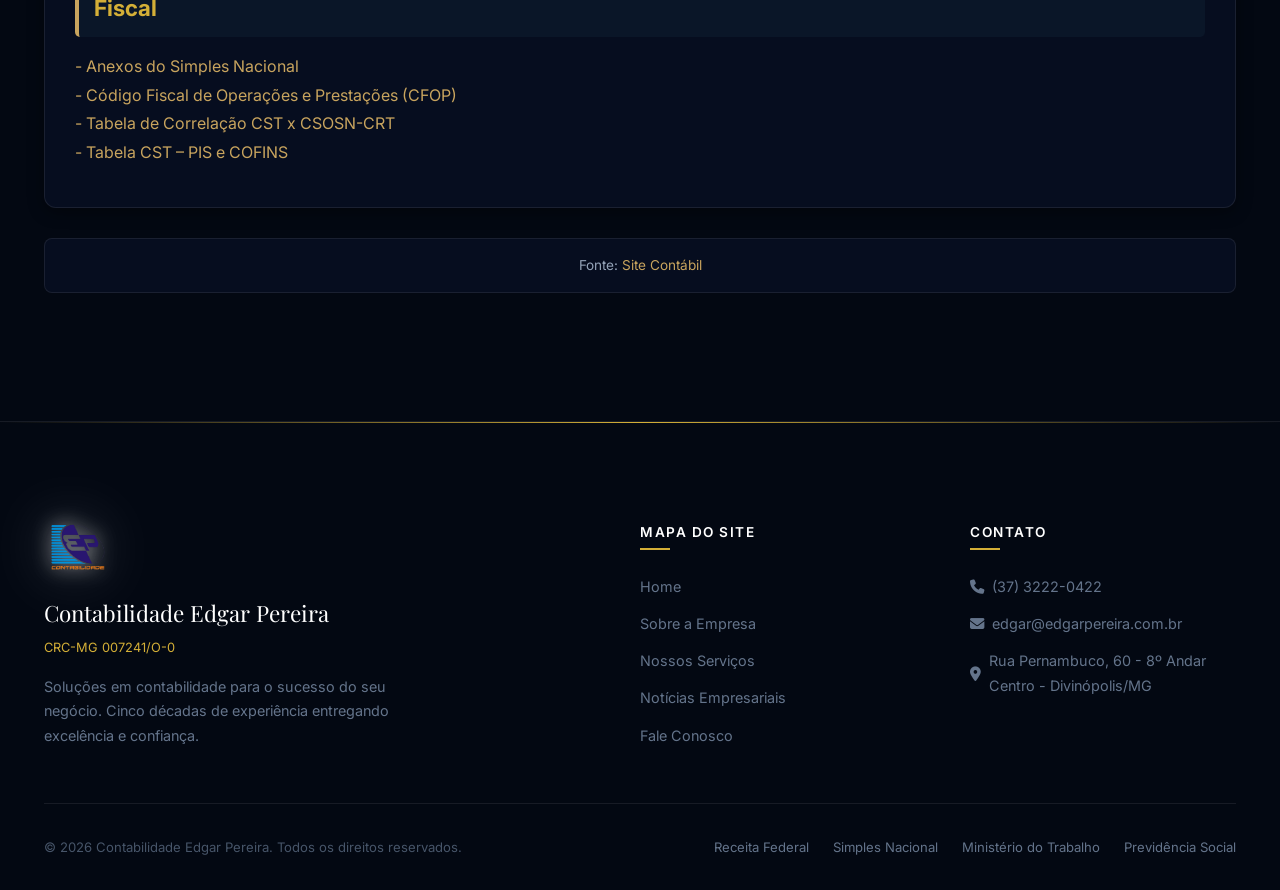
<file: tabelas.html>
﻿<!DOCTYPE html>
<html lang="pt-br">
<head>
    <meta charset="UTF-8">
    <meta name="viewport" content="width=device-width, initial-scale=1.0">
    <title>Tabelas Práticas | Contabilidade Edgar Pereira</title>
    <meta name="description" content="Especialistas em assessoria contábil, fiscal, trabalhista e legalização de empresas. Cinco décadas de experiência e soluções inteligentes para seu negócio.">
    
    <!-- CSS & Fonts -->
    <link rel="stylesheet" href="css/style.css">
    <link rel="stylesheet" href="https://cdnjs.cloudflare.com/ajax/libs/font-awesome/6.4.0/css/all.min.css">
</head>
<body>
    
    <!-- Top Bar -->
    <div class="top-bar">
        <div class="container">
            <div class="top-bar-contact">
                <a href="tel:+553732220422"><i class="fa-solid fa-phone"></i> (37) 3222-0422</a>
                <a href="mailto:edgar@edgarpereira.com.br"><i class="fa-solid fa-envelope"></i> edgar@edgarpereira.com.br</a>
                <span><i class="fa-solid fa-location-dot"></i> Divinópolis/MG</span>
            </div>
            <div class="social-links">
                <a href="#" target="_blank" aria-label="Facebook"><i class="fa-brands fa-facebook-f"></i></a>
                <a href="#" target="_blank" aria-label="Instagram"><i class="fa-brands fa-instagram"></i></a>
                <a href="#" target="_blank" aria-label="LinkedIn"><i class="fa-brands fa-linkedin-in"></i></a>
            </div>
        </div>
    </div>

    <!-- Navbar -->
    <nav class="navbar">
        <div class="container">
            <a href="index.html" class="navbar-brand">
                <img src="logo.png" alt="Contabilidade Edgar Pereira" class="brand-logo">
                <div class="brand-text">
                    <span class="brand-name">Edgar Pereira</span>
                    <span class="brand-subtitle">Contabilidade • CRC-MG 007241/O-0</span>
                </div>
            </a>
            
            <div class="menu-toggle">
                <span></span>
                <span></span>
                <span></span>
            </div>

            <div class="nav-links">
                <a href="index.html" >Home</a>
                <a href="empresa.html">Empresa</a>
                <a href="servicos.html">Serviços</a>
                <a href="noticias.html">Notícias</a>
                <a href="certidoes.html">Certidões</a>
                <a href="contato.html">Contato</a>
                <a href="https://packup.alterdata.com.br" target="_blank" class="btn-alterdata"><i class="fa-solid fa-cloud"></i> Portal Alterdata</a>
            </div>
        </div>
    </nav>
    <style>
        .page-content-area {
            background: var(--navy-900);
            border: 1px solid var(--glass-border);
            border-radius: 12px;
            padding: 30px;
            box-shadow: var(--shadow-md);
        }
        .page-content-area a { color: var(--gold-500); text-decoration: none; transition: color 0.3s; }
        .page-content-area a:hover { color: var(--gold-300); text-decoration: underline; }
        .page-content-area p { color: var(--gray-300); line-height: 1.8; }
        .page-content-area h2 { color: var(--gold-400); }
        .page-content-area strong { color: var(--gold-400); }
        .page-content-area hr { border: none; border-top: 1px solid var(--glass-border); margin: 25px 0; }
        .row { display: grid; grid-template-columns: 1fr 1fr; gap: 20px; }
        @media (max-width: 768px) { .row { grid-template-columns: 1fr; } }
        .source-info {
            text-align: center; margin-top: 30px; padding: 15px;
            background: var(--navy-900); border-radius: 8px;
            color: var(--gray-400); font-size: 0.85rem;
            border: 1px solid var(--glass-border);
        }
        .source-info a { color: var(--gold-500); text-decoration: none; }
    </style>
    <header class="page-header" style="padding: 100px 0 50px; background: var(--navy-800); text-align: center;">
        <div class="container" style="display: block;">
            <i class="fa-solid fa-table" style="font-size: 2.5rem; color: var(--gold-400); margin-bottom: 15px;"></i>
            <h1 style="font-size: 2.2rem; margin-bottom: 15px; color: var(--gold-500);">Tabelas Práticas</h1>
            <p style="font-size: 1.1rem; max-width: 600px; margin: 0 auto; color: var(--gray-300);">Simples Nacional, IR, Alíquotas e tabelas de referência.</p>
        </div>
    </header>

    <section class="section">
        <div class="container" style="display: block; width: 100%;">
            <div class="page-content-area">
                
		            
												<h2 style="color: var(--gold-400); font-size: 1.4rem; padding: 10px 15px; background: var(--navy-800); border-left: 4px solid var(--gold-500); border-radius: 5px; margin: 25px 0 15px 0;">Tabelas</h2>
				                <p style="color: var(--gray-300); line-height: 1.8; margin-bottom: 10px;"><a style="color: var(--gold-500); text-decoration: none;" target="_blank" rel="noopener" href="https://www.gov.br/receitafederal/pt-br/acesso-a-informacao/legislacao/documentos-e-arquivos/tipi.pdf" target="_blank" rel="noopener">- Downloads dos arquivos da Tabela TIPI</a><br /><a style="color: var(--gold-500); text-decoration: none;" target="_blank" rel="noopener" href="https://www.gov.br/pt-br/servicos/consultar-restituicao-de-imposto-de-renda" target="_blank" rel="noopener">- Restitui&ccedil;&otilde;es do Imposto de Renda</a><br /><a style="color: var(--gold-500); text-decoration: none;" target="_blank" rel="noopener" href="https://www.gov.br/receitafederal/pt-br/assuntos/orientacao-tributaria/pagamentos-e-parcelamentos/codigos-de-receita/codigos-de-receita-de-contribuicao-previdenciaria" target="_blank" rel="noopener">- C&oacute;digos de Recolhimento do INSS</a><br /><a style="color: var(--gold-500); text-decoration: none;" target="_blank" rel="noopener" href="http://www.cnae.ibge.gov.br/" target="_blank" rel="noopener">- C&oacute;digo Nacional de Atividades Econ&ocirc;micas</a><br /><a style="color: var(--gold-500); text-decoration: none;" target="_blank" rel="noopener" href="../../../uploads/2ec688b984c83097e818c39370d12ab9.pdf" target="_blank" rel="noopener">- Tabelas de Incid&ecirc;ncia INSS/FGTS/IRRF</a><br /><a style="color: var(--gold-500); text-decoration: none;" target="_blank" rel="noopener" href="https://www.gov.br/pt-br/servicos/calcular-aliquota-efetiva-do-imposto-de-renda" target="_blank" rel="noopener">- Al&iacute;quota Efetiva - IRPF</a><br /><a style="color: var(--gold-500); text-decoration: none;" target="_blank" rel="noopener" href="http://www.sitecontabil.com.br/tabelas/tabela_fpas_rat.pdf" target="_blank" rel="noopener">- Tabela FPS e Al&iacute;quota RAT</a><br /><a style="color: var(--gold-500); text-decoration: none;" target="_blank" rel="noopener" href="https://www.gov.br/receitafederal/pt-br/assuntos/meu-imposto-de-renda/tabelas" target="_blank" rel="noopener">- Tabela Progressiva do Imposto de Renda</a></p>                    <hr style="border: none; border-top: 1px solid var(--glass-border); margin: 25px 0;">
                												<h2 style="color: var(--gold-400); font-size: 1.4rem; padding: 10px 15px; background: var(--navy-800); border-left: 4px solid var(--gold-500); border-radius: 5px; margin: 25px 0 15px 0;">Trabalhista</h2>
				                <p style="color: var(--gray-300); line-height: 1.8; margin-bottom: 10px;"><a style="color: var(--gold-500); text-decoration: none;" target="_blank" rel="noopener" href="http://www.sitecontabil.com.br/tabelas/Trabalho/1.htm" target="_blank" rel="noopener">-&nbsp;FGTS - Al&iacute;quotas e incid&ecirc;ncia</a><br /><a style="color: var(--gold-500); text-decoration: none;" target="_blank" rel="noopener" href="http://www.sitecontabil.com.br/tabelas/Trabalho/2.htm" target="_blank" rel="noopener">-&nbsp;Tabela de Multas e Infra&ccedil;&otilde;es na Legisla&ccedil;&atilde;o Trabalhista</a><br /><a style="color: var(--gold-500); text-decoration: none;" target="_blank" rel="noopener" href="http://www.guiatrabalhista.com.br/" target="_blank" rel="noopener">- Guia Trabalhista</a><br /><a style="color: var(--gold-500); text-decoration: none;" target="_blank" rel="noopener" href="http://www.guiatrabalhista.com.br/guia/salario_minimo.htm" target="_blank" rel="noopener">- Sal&aacute;rio M&iacute;nimo</a></p>                    <hr style="border: none; border-top: 1px solid var(--glass-border); margin: 25px 0;">
                												<h2 style="color: var(--gold-400); font-size: 1.4rem; padding: 10px 15px; background: var(--navy-800); border-left: 4px solid var(--gold-500); border-radius: 5px; margin: 25px 0 15px 0;">Recolhimento em atraso</h2>
				                <p style="color: var(--gray-300); line-height: 1.8; margin-bottom: 10px;"><a style="color: var(--gold-500); text-decoration: none;" target="_blank" rel="noopener" href="https://www.gov.br/receitafederal/pt-br/assuntos/orientacao-tributaria/pagamentos-e-parcelamentos/taxa-de-juros-selic" target="_blank" rel="noopener">- Tabela Mensal - Taxa de Juros SELIC</a><br /><a style="color: var(--gold-500); text-decoration: none;" target="_blank" rel="noopener" href="https://www.caixa.gov.br/site/Paginas/downloads.aspx" target="_blank" rel="noopener">- Tabelas Caixa (Coeficiente, FGTS, Habita&ccedil;&atilde;o, etc.)</a><br /><a style="color: var(--gold-500); text-decoration: none;" target="_blank" rel="noopener" href="https://www.gov.br/receitafederal/pt-br/assuntos/orientacao-tributaria/pagamentos-e-parcelamentos/taxa-de-juros-de-longo-prazo-tjlp/tjlp" target="_blank" rel="noopener">- Tabela Mensal - Taxa de Juros de Longo Prazo</a></p>                    <hr style="border: none; border-top: 1px solid var(--glass-border); margin: 25px 0;">
                												<h2 style="color: var(--gold-400); font-size: 1.4rem; padding: 10px 15px; background: var(--navy-800); border-left: 4px solid var(--gold-500); border-radius: 5px; margin: 25px 0 15px 0;">Documentos Contábeis - Classificação, Organização e Prazos de Guarda</h2>
				                <p style="color: var(--gray-300); line-height: 1.8; margin-bottom: 10px;"><a style="color: var(--gold-500); text-decoration: none;" target="_blank" rel="noopener" href="../../../documentos_importantes" target="_blank" rel="noopener">- Documentos Cont&aacute;beis e Documentos Legais</a></p>                    <hr style="border: none; border-top: 1px solid var(--glass-border); margin: 25px 0;">
                												<h2 style="color: var(--gold-400); font-size: 1.4rem; padding: 10px 15px; background: var(--navy-800); border-left: 4px solid var(--gold-500); border-radius: 5px; margin: 25px 0 15px 0;">Fiscal</h2>
				                <p style="color: var(--gray-300); line-height: 1.8; margin-bottom: 10px;"><a style="color: var(--gold-500); text-decoration: none;" target="_blank" rel="noopener" href="../../../tabelas/anexos-simples.pdf" target="_blank" rel="noopener">- Anexos do Simples Nacional</a><br /><a style="color: var(--gold-500); text-decoration: none;" target="_blank" rel="noopener" href="https://www.gov.br/receitafederal/pt-br/acesso-a-informacao/acoes-e-programas/facilitacao/anexo-ecf-cfop" target="_blank" rel="noopener">- C&oacute;digo Fiscal de Opera&ccedil;&otilde;es e Presta&ccedil;&otilde;es (CFOP)</a><br /><a style="color: var(--gold-500); text-decoration: none;" target="_blank" rel="noopener" href="http://www.sitecontabil.com.br/tabelas/correlaocstxcrtcsosn_para_LR.pdf" target="_blank" rel="noopener">- Tabela de Correla&ccedil;&atilde;o CST x CSOSN-CRT</a><br /><a style="color: var(--gold-500); text-decoration: none;" target="_blank" rel="noopener" href="http://sped.rfb.gov.br/pasta/show/1616" target="_blank" rel="noopener">- Tabela CST &ndash; PIS e COFINS</a></p>					    
            </div>
            <div class="source-info">
                <p>Fonte: <a href="https://www.sitecontabil.com.br/tabelas_praticas.htm" target="_blank">Site Contábil</a></p>
            </div>
        </div>
    </section>
<footer class="footer">
        <div class="container">
            <div class="footer-grid">
                <div class="footer-brand">
                    <img src="logo.png" alt="Contabilidade Edgar Pereira" class="footer-logo">
                    <div class="brand-name">Contabilidade Edgar Pereira</div>
                    <div class="brand-crc">CRC-MG 007241/O-0</div>
                    <p>Soluções em contabilidade para o sucesso do seu negócio. Cinco décadas de experiência entregando excelência e confiança.</p>
                </div>
                
                <div class="footer-links">
                    <h4>Mapa do Site</h4>
                    <a href="index.html">Home</a>
                    <a href="empresa.html">Sobre a Empresa</a>
                    <a href="servicos.html">Nossos Serviços</a>
                    <a href="noticias.html">Notícias Empresariais</a>
                    <a href="contato.html">Fale Conosco</a>
                </div>
                
                <div class="footer-links">
                    <h4>Contato</h4>
                    <a href="tel:+553732220422"><i class="fa-solid fa-phone"></i> (37) 3222-0422</a>
                    <a href="mailto:edgar@edgarpereira.com.br"><i class="fa-solid fa-envelope"></i> edgar@edgarpereira.com.br</a>
                    <a href="https://maps.google.com/?q=Rua+Pernambuco,+60+-+Centro,+Divinópolis+-+MG" target="_blank"><i class="fa-solid fa-location-dot"></i> Rua Pernambuco, 60 - 8º Andar<br>Centro - Divinópolis/MG</a>
                </div>
            </div>
            
            <div class="footer-bottom">
                <p>&copy; 2026 Contabilidade Edgar Pereira. Todos os direitos reservados.</p>
                <div class="footer-gov-links">
                    <a href="http://www.receita.fazenda.gov.br/" target="_blank">Receita Federal</a>
                    <a href="http://www8.receita.fazenda.gov.br/SimplesNacional/" target="_blank">Simples Nacional</a>
                    <a href="http://www.mtps.gov.br/" target="_blank">Ministério do Trabalho</a>
                    <a href="http://www.previdencia.gov.br/" target="_blank">Previdência Social</a>
                </div>
            </div>
        </div>
    </footer>

    <!-- Floating Elements -->
    <a href="https://wa.me/553732220422" target="_blank" class="whatsapp-float" aria-label="WhatsApp">
        <i class="fa-brands fa-whatsapp"></i>
    </a>
    
    <button class="back-to-top" aria-label="Voltar ao topo">
        <i class="fa-solid fa-chevron-up"></i>
    </button>

    <!-- Scripts -->
    <script src="js/main.js"></script>
    <script>
        const NEWSLETTER_URL = 'https://script.google.com/macros/s/AKfycbyK0BkBo6kklNjmNPV7wHRUzRSc8_sL4r95e6gVfhemsS6OYtiVUzCpNqLwA0wTCwpm/exec';
        
        document.getElementById('newsletter-form').addEventListener('submit', async function(e) {
            e.preventDefault();
            const btn = document.getElementById('nl-btn');
            const msg = document.getElementById('newsletter-message');
            const nome = document.getElementById('nl-nome').value;
            const email = document.getElementById('nl-email').value;
            
            btn.innerHTML = '<i class="fa-solid fa-circle-notch fa-spin"></i> Aguarde...';
            btn.disabled = true;
            msg.innerHTML = '';
            
            try {
                const response = await fetch(NEWSLETTER_URL, {
                    method: 'POST',
                    body: JSON.stringify({ action: 'subscribe', nome: nome, email: email })
                });
                const result = await response.json();
                
                if (result.status === 'success') {
                    msg.innerHTML = '<span style="color: #34d399;"><i class="fa-solid fa-check-circle"></i> Inscrição realizada com sucesso!</span>';
                    document.getElementById('newsletter-form').reset();
                } else {
                    msg.innerHTML = '<span style="color: #ef4444;"><i class="fa-solid fa-circle-xmark"></i> Ocorreu um erro, tente novamente.</span>';
                }
            } catch (error) {
                // Em Google Apps Script, o POST via fetch frequentemente falha no navegador por CORS,
                // mesmo após o servidor do Google ter processado e salvo a inscrição corretamente.
                msg.innerHTML = '<span style="color: #34d399;"><i class="fa-solid fa-check-circle"></i> Inscrição realizada com sucesso!</span>';
                document.getElementById('newsletter-form').reset();
            } finally {
                btn.innerHTML = 'Inscrever-se';
                btn.disabled = false;
            }
        });
    </script>
</body>
</html>
</file>
<file: css/style.css>
/* ============================================================
   CONTABILIDADE EDGAR PEREIRA - ULTRA PREMIUM DESIGN SYSTEM
   A referência em contabilidade merece o site mais bonito do mercado
   ============================================================ */

/* ---------- Google Fonts ---------- */
@import url('https://fonts.googleapis.com/css2?family=Inter:wght@300;400;500;600;700;800;900&family=Playfair+Display:ital,wght@0,400;0,500;0,600;0,700;0,800;1,400&display=swap');

/* ---------- CSS Variables ---------- */
:root {
  /* Primary palette — Navy profundo premium */
  --navy-950: #030812;
  --navy-900: #060d1f;
  --navy-800: #0a1628;
  --navy-700: #0f1f38;
  --navy-600: #162a4a;
  --navy-500: #1e3a5f;

  /* Accent gold — sofisticado e elegante */
  --gold-300: #f0d878;
  --gold-400: #d4af37;
  --gold-500: #c8a45e;
  --gold-600: #b8943e;
  --gold-700: #9a7a2e;
  --gold-glow: rgba(212, 175, 55, 0.35);

  /* Accent emerald — confiança */
  --emerald-400: #34d399;
  --emerald-500: #10b981;
  --emerald-600: #059669;

  /* Neutrals */
  --white: #ffffff;
  --gray-50: #f8fafc;
  --gray-100: #f1f5f9;
  --gray-200: #e2e8f0;
  --gray-300: #cbd5e1;
  --gray-400: #94a3b8;
  --gray-500: #64748b;
  --gray-600: #475569;

  /* Glass */
  --glass-bg: rgba(255, 255, 255, 0.04);
  --glass-border: rgba(255, 255, 255, 0.08);
  --glass-bg-hover: rgba(255, 255, 255, 0.08);
  --glass-strong: rgba(255, 255, 255, 0.12);
  --glass-subtle: rgba(255, 255, 255, 0.02);

  /* Typography */
  --font-heading: 'Playfair Display', Georgia, serif;
  --font-body: 'Inter', -apple-system, BlinkMacSystemFont, sans-serif;

  /* Spacing */
  --space-xs: 0.25rem;
  --space-sm: 0.5rem;
  --space-md: 1rem;
  --space-lg: 1.5rem;
  --space-xl: 2rem;
  --space-2xl: 3rem;
  --space-3xl: 4rem;
  --space-4xl: 6rem;
  --space-5xl: 8rem;

  /* Borders */
  --radius-sm: 8px;
  --radius-md: 12px;
  --radius-lg: 16px;
  --radius-xl: 24px;
  --radius-2xl: 32px;
  --radius-full: 9999px;

  /* Transitions */
  --transition-fast: 0.2s cubic-bezier(0.4, 0, 0.2, 1);
  --transition-base: 0.3s cubic-bezier(0.4, 0, 0.2, 1);
  --transition-slow: 0.5s cubic-bezier(0.4, 0, 0.2, 1);
  --transition-spring: 0.6s cubic-bezier(0.34, 1.56, 0.64, 1);
  --transition-elegant: 0.8s cubic-bezier(0.25, 0.46, 0.45, 0.94);

  /* Shadows */
  --shadow-sm: 0 2px 8px rgba(0, 0, 0, 0.3);
  --shadow-md: 0 4px 16px rgba(0, 0, 0, 0.4);
  --shadow-lg: 0 8px 32px rgba(0, 0, 0, 0.5);
  --shadow-xl: 0 20px 60px rgba(0, 0, 0, 0.6);
  --shadow-gold: 0 4px 20px rgba(212, 175, 55, 0.25);
  --shadow-gold-lg: 0 8px 40px rgba(212, 175, 55, 0.35);
  --shadow-gold-glow: 0 0 40px rgba(212, 175, 55, 0.15);

  /* Container */
  --container-max: 1240px;
  --container-padding: 1.5rem;
}

/* ---------- Scroll Progress Bar ---------- */
.scroll-progress {
  position: fixed;
  top: 0;
  left: 0;
  width: 0%;
  height: 3px;
  background: linear-gradient(90deg, var(--gold-400), var(--emerald-400), var(--gold-400));
  background-size: 200% 100%;
  animation: shimmer-gradient 3s linear infinite;
  z-index: 10001;
  transition: width 0.1s linear;
}

@keyframes shimmer-gradient {
  0% { background-position: 200% 0; }
  100% { background-position: -200% 0; }
}

/* ---------- Reset & Base ---------- */
*,
*::before,
*::after {
  margin: 0;
  padding: 0;
  box-sizing: border-box;
}

html {
  scroll-behavior: smooth;
  font-size: 16px;
}

body {
  font-family: var(--font-body);
  background-color: var(--navy-950);
  color: var(--gray-200);
  line-height: 1.7;
  overflow-x: hidden;
  -webkit-font-smoothing: antialiased;
  -moz-osx-font-smoothing: grayscale;
}

a {
  text-decoration: none;
  color: inherit;
  transition: color var(--transition-fast);
}

ul {
  list-style: none;
}

img {
  max-width: 100%;
  height: auto;
  display: block;
}

button {
  cursor: pointer;
  border: none;
  font-family: var(--font-body);
}

input, textarea {
  font-family: var(--font-body);
  outline: none;
}

/* ---------- Utility ---------- */
.container {
  max-width: var(--container-max);
  margin: 0 auto;
  padding: 0 var(--container-padding);
}

.section {
  padding: var(--space-5xl) 0;
  position: relative;
}

.section-dark {
  background: linear-gradient(180deg, var(--navy-800) 0%, var(--navy-950) 100%);
}

.section-accent {
  background: linear-gradient(135deg, var(--navy-700) 0%, var(--navy-800) 100%);
  position: relative;
}

.section-accent::before {
  content: '';
  position: absolute;
  top: 0;
  left: 0;
  right: 0;
  height: 1px;
  background: linear-gradient(90deg, transparent, var(--gold-400), transparent);
}

.section-accent::after {
  content: '';
  position: absolute;
  bottom: 0;
  left: 0;
  right: 0;
  height: 1px;
  background: linear-gradient(90deg, transparent, var(--gold-400), transparent);
}

/* Wave separator between sections */
.wave-separator {
  position: relative;
  height: 80px;
  overflow: hidden;
  background: transparent;
}

.wave-separator svg {
  position: absolute;
  bottom: 0;
  width: 100%;
  height: 80px;
}

/* ---------- Typography ---------- */
.section-label {
  font-family: var(--font-body);
  font-size: 0.75rem;
  font-weight: 700;
  letter-spacing: 4px;
  text-transform: uppercase;
  color: var(--gold-400);
  margin-bottom: var(--space-md);
  display: inline-flex;
  align-items: center;
  gap: 0.75rem;
  position: relative;
}

.section-label::before,
.section-label::after {
  content: '';
  width: 30px;
  height: 1px;
  background: var(--gold-400);
  opacity: 0.5;
}

.section-title {
  font-family: var(--font-heading);
  font-size: clamp(2rem, 4vw, 3.2rem);
  font-weight: 700;
  color: var(--white);
  line-height: 1.15;
  margin-bottom: var(--space-lg);
}

.section-title span {
  background: linear-gradient(135deg, var(--gold-300), var(--gold-500));
  -webkit-background-clip: text;
  -webkit-text-fill-color: transparent;
  background-clip: text;
}

.section-subtitle {
  font-size: 1.1rem;
  color: var(--gray-400);
  max-width: 600px;
  line-height: 1.8;
}

/* ---------- Top Bar ---------- */
.top-bar {
  background: rgba(3, 8, 18, 0.95);
  backdrop-filter: blur(10px);
  border-bottom: 1px solid var(--glass-border);
  padding: 0.5rem 0;
  position: relative;
  z-index: 100;
}

.top-bar .container {
  display: flex;
  justify-content: space-between;
  align-items: center;
  flex-wrap: wrap;
  gap: 0.5rem;
}

.top-bar-contact {
  display: flex;
  align-items: center;
  gap: var(--space-xl);
  flex-wrap: wrap;
}

.top-bar-contact a,
.top-bar-contact span {
  font-size: 0.82rem;
  color: var(--gray-400);
  display: flex;
  align-items: center;
  gap: 0.5rem;
  transition: color var(--transition-fast);
}

.top-bar-contact a:hover {
  color: var(--gold-400);
}

.top-bar-contact i {
  color: var(--gold-400);
  font-size: 0.85rem;
}

.social-links {
  display: flex;
  gap: 0.5rem;
}

.social-links a {
  width: 30px;
  height: 30px;
  border-radius: var(--radius-full);
  background: var(--glass-bg);
  border: 1px solid var(--glass-border);
  display: flex;
  align-items: center;
  justify-content: center;
  color: var(--gray-400);
  font-size: 0.8rem;
  transition: all var(--transition-base);
}

.social-links a:hover {
  background: var(--gold-400);
  border-color: var(--gold-400);
  color: var(--navy-900);
  transform: translateY(-3px) scale(1.1);
  box-shadow: var(--shadow-gold);
}

/* ---------- Navbar ---------- */
.navbar {
  position: sticky;
  top: 0;
  z-index: 1000;
  background: rgba(6, 13, 31, 0.7);
  backdrop-filter: blur(24px);
  -webkit-backdrop-filter: blur(24px);
  border-bottom: 1px solid var(--glass-border);
  transition: all var(--transition-base);
}

.navbar.scrolled {
  background: rgba(3, 8, 18, 0.97);
  box-shadow: 0 4px 30px rgba(0, 0, 0, 0.5);
  border-bottom-color: rgba(212, 175, 55, 0.1);
}

.navbar .container {
  display: flex;
  justify-content: space-between;
  align-items: center;
  height: 80px;
}

.navbar-brand {
  display: flex;
  align-items: center;
  gap: 1rem;
}

.navbar-brand .brand-logo {
  max-height: 70px;
  width: auto;
  max-width: 240px;
  object-fit: contain;
  filter: drop-shadow(0px 0px 8px rgba(255, 255, 255, 0.9)) drop-shadow(0px 0px 20px rgba(255, 255, 255, 0.6));
  transition: transform 0.4s ease, filter 0.4s ease;
}

.navbar-brand .brand-logo:hover {
  transform: scale(1.05);
  filter: drop-shadow(0px 0px 12px rgba(255, 255, 255, 1)) drop-shadow(0px 0px 30px rgba(255, 255, 255, 0.8));
}

.navbar-brand .brand-text {
  display: flex;
  flex-direction: column;
}

.navbar-brand .brand-name {
  font-family: var(--font-heading);
  font-size: 1.3rem;
  font-weight: 700;
  color: var(--white);
  letter-spacing: 0.5px;
  transition: color var(--transition-fast);
}

.navbar-brand:hover .brand-name {
  color: var(--gold-400);
}

.navbar-brand .brand-subtitle {
  font-size: 0.65rem;
  color: var(--gold-500);
  letter-spacing: 2px;
  text-transform: uppercase;
  font-weight: 500;
}

.nav-links {
  display: flex;
  align-items: center;
  gap: 0.15rem;
}

.nav-links a {
  padding: 0.55rem 1.1rem;
  font-size: 0.88rem;
  font-weight: 500;
  color: var(--gray-300);
  border-radius: var(--radius-sm);
  transition: all var(--transition-base);
  position: relative;
}

.nav-links a::after {
  content: '';
  position: absolute;
  bottom: 4px;
  left: 50%;
  transform: translateX(-50%);
  width: 0;
  height: 2px;
  background: linear-gradient(90deg, var(--gold-400), var(--gold-300));
  border-radius: 1px;
  transition: width var(--transition-base);
}

.nav-links a:hover,
.nav-links a.active {
  color: var(--white);
}

.nav-links a:hover::after,
.nav-links a.active::after {
  width: 60%;
}

.nav-links .btn-alterdata {
  background: linear-gradient(135deg, var(--gold-400), var(--gold-600));
  color: var(--navy-900) !important;
  font-weight: 600;
  padding: 0.55rem 1.25rem;
  border-radius: var(--radius-full);
  margin-left: 0.75rem;
  box-shadow: 0 2px 12px rgba(212, 175, 55, 0.2);
}

.nav-links .btn-alterdata::after {
  display: none;
}

.nav-links .btn-alterdata:hover {
  transform: translateY(-2px);
  box-shadow: var(--shadow-gold);
}

/* Mobile Menu Toggle */
.menu-toggle {
  display: none;
  flex-direction: column;
  gap: 6px;
  cursor: pointer;
  padding: 8px;
  z-index: 1001;
  background: var(--glass-bg);
  border: 1px solid var(--glass-border);
  border-radius: var(--radius-sm);
  transition: all var(--transition-base);
}

.menu-toggle:hover {
  background: var(--glass-bg-hover);
  border-color: var(--gold-400);
}

.menu-toggle span {
  width: 24px;
  height: 2px;
  background: var(--white);
  border-radius: 2px;
  transition: all var(--transition-base);
  transform-origin: center;
}

.menu-toggle.active span:nth-child(1) {
  transform: rotate(45deg) translate(5.5px, 5.5px);
  background: var(--gold-400);
}

.menu-toggle.active span:nth-child(2) {
  opacity: 0;
  transform: translateX(-10px);
}

.menu-toggle.active span:nth-child(3) {
  transform: rotate(-45deg) translate(5.5px, -5.5px);
  background: var(--gold-400);
}

/* ---------- Hero Section ---------- */
.hero {
  position: relative;
  min-height: 100vh;
  display: flex;
  align-items: center;
  overflow: hidden;
  background: var(--navy-950);
}

.hero-bg {
  position: absolute;
  inset: 0;
  z-index: 0;
  background: 
    radial-gradient(ellipse 80% 50% at 50% 0%, rgba(30, 58, 95, 0.4) 0%, transparent 100%),
    radial-gradient(ellipse 60% 40% at 80% 20%, rgba(212, 175, 55, 0.06) 0%, transparent 100%),
    radial-gradient(ellipse 50% 60% at 10% 80%, rgba(16, 185, 129, 0.04) 0%, transparent 100%);
}

.hero-bg::before {
  content: '';
  position: absolute;
  top: -50%;
  right: -20%;
  width: 900px;
  height: 900px;
  background: radial-gradient(circle, rgba(212, 175, 55, 0.07) 0%, transparent 60%);
  border-radius: 50%;
  animation: float-glow 10s ease-in-out infinite;
}

.hero-bg::after {
  content: '';
  position: absolute;
  bottom: -30%;
  left: -10%;
  width: 700px;
  height: 700px;
  background: radial-gradient(circle, rgba(16, 185, 129, 0.05) 0%, transparent 60%);
  border-radius: 50%;
  animation: float-glow 12s ease-in-out infinite reverse;
}

/* Geometric grid overlay */
.hero-grid-overlay {
  position: absolute;
  inset: 0;
  z-index: 1;
  opacity: 0.03;
  background-image: 
    linear-gradient(rgba(212, 175, 55, 0.3) 1px, transparent 1px),
    linear-gradient(90deg, rgba(212, 175, 55, 0.3) 1px, transparent 1px);
  background-size: 60px 60px;
  animation: grid-move 20s linear infinite;
}

@keyframes grid-move {
  0% { transform: translate(0, 0); }
  100% { transform: translate(60px, 60px); }
}

@keyframes float-glow {
  0%, 100% { transform: translate(0, 0) scale(1); opacity: 0.6; }
  50% { transform: translate(30px, -30px) scale(1.15); opacity: 1; }
}

/* Particles canvas */
#particles-canvas {
  position: absolute;
  inset: 0;
  z-index: 1;
}

.hero .container {
  position: relative;
  z-index: 2;
  display: flex;
  align-items: center;
  justify-content: space-between;
  gap: var(--space-4xl);
}

.hero-content {
  max-width: 620px;
  flex: 1;
}

.hero-badge {
  display: inline-flex;
  align-items: center;
  gap: 0.6rem;
  background: rgba(212, 175, 55, 0.08);
  border: 1px solid rgba(212, 175, 55, 0.2);
  padding: 0.5rem 1.4rem;
  border-radius: var(--radius-full);
  font-size: 0.75rem;
  color: var(--gold-400);
  font-weight: 600;
  letter-spacing: 2px;
  text-transform: uppercase;
  margin-bottom: var(--space-xl);
  backdrop-filter: blur(10px);
  animation: badge-glow 3s ease-in-out infinite;
}

@keyframes badge-glow {
  0%, 100% { box-shadow: 0 0 15px rgba(212, 175, 55, 0.05); border-color: rgba(212, 175, 55, 0.2); }
  50% { box-shadow: 0 0 25px rgba(212, 175, 55, 0.15); border-color: rgba(212, 175, 55, 0.4); }
}

.hero-badge i {
  font-size: 0.7rem;
  animation: star-pulse 2s ease-in-out infinite;
}

@keyframes star-pulse {
  0%, 100% { transform: scale(1); }
  50% { transform: scale(1.3); }
}

.hero-title {
  font-family: var(--font-heading);
  font-size: clamp(2.5rem, 5.5vw, 4.2rem);
  font-weight: 700;
  color: var(--white);
  line-height: 1.1;
  margin-bottom: var(--space-lg);
}

.hero-title .highlight {
  background: linear-gradient(135deg, var(--gold-300), var(--gold-500), var(--emerald-400));
  background-size: 200% 200%;
  -webkit-background-clip: text;
  -webkit-text-fill-color: transparent;
  background-clip: text;
  animation: gradient-text 4s ease infinite;
}

@keyframes gradient-text {
  0%, 100% { background-position: 0% 50%; }
  50% { background-position: 100% 50%; }
}

/* Typewriter cursor for rotating text */
.typewriter-wrapper {
  display: inline;
}

.typewriter-text {
  border-right: 3px solid var(--gold-400);
  animation: blink-cursor 0.8s step-end infinite;
}

@keyframes blink-cursor {
  0%, 100% { border-color: var(--gold-400); }
  50% { border-color: transparent; }
}

.hero-description {
  font-size: 1.1rem;
  color: var(--gray-400);
  line-height: 1.85;
  margin-bottom: var(--space-2xl);
  max-width: 520px;
}

.hero-cta {
  display: flex;
  gap: var(--space-md);
  flex-wrap: wrap;
}

.hero-stats {
  flex: 1;
  max-width: 480px;
  display: grid;
  grid-template-columns: 1fr 1fr;
  gap: var(--space-lg);
}

.stat-card {
  background: var(--glass-bg);
  border: 1px solid var(--glass-border);
  border-radius: var(--radius-lg);
  padding: var(--space-xl) var(--space-lg);
  backdrop-filter: blur(16px);
  transition: all var(--transition-base);
  text-align: center;
  position: relative;
  overflow: hidden;
}

.stat-card::before {
  content: '';
  position: absolute;
  inset: -1px;
  border-radius: var(--radius-lg);
  padding: 1px;
  background: linear-gradient(135deg, rgba(212, 175, 55, 0), rgba(212, 175, 55, 0.1), rgba(212, 175, 55, 0));
  -webkit-mask: linear-gradient(#fff 0 0) content-box, linear-gradient(#fff 0 0);
  -webkit-mask-composite: xor;
  mask-composite: exclude;
  transition: all var(--transition-base);
}

.stat-card:hover {
  background: var(--glass-bg-hover);
  transform: translateY(-6px);
}

.stat-card:hover::before {
  background: linear-gradient(135deg, rgba(212, 175, 55, 0.3), rgba(16, 185, 129, 0.2), rgba(212, 175, 55, 0.3));
}

.stat-icon {
  font-size: 1.4rem;
  color: var(--gold-400);
  margin-bottom: 0.5rem;
  opacity: 0.7;
}

.stat-number {
  font-family: var(--font-heading);
  font-size: 2.8rem;
  font-weight: 700;
  background: linear-gradient(135deg, var(--gold-300), var(--gold-500));
  -webkit-background-clip: text;
  -webkit-text-fill-color: transparent;
  background-clip: text;
  line-height: 1;
  margin-bottom: 0.4rem;
}

.stat-label {
  font-size: 0.8rem;
  color: var(--gray-400);
  font-weight: 500;
  letter-spacing: 0.5px;
}

/* ---------- Inner page hero ---------- */
.hero-inner {
  min-height: 40vh;
  padding: var(--space-4xl) 0 var(--space-3xl);
  display: flex;
  align-items: flex-end;
  position: relative;
  background: var(--navy-950);
  overflow: hidden;
}

.hero-inner .hero-bg {
  opacity: 0.5;
}

.hero-inner .container {
  position: relative;
  z-index: 2;
}

.hero-inner .breadcrumb {
  display: flex;
  align-items: center;
  gap: 0.5rem;
  font-size: 0.85rem;
  color: var(--gray-400);
  margin-bottom: var(--space-md);
}

.hero-inner .breadcrumb a {
  color: var(--gold-400);
}

.hero-inner .breadcrumb a:hover {
  color: var(--gold-300);
}

.hero-inner .hero-title {
  font-size: clamp(2rem, 4vw, 3rem);
  margin-bottom: var(--space-sm);
}

.hero-inner .hero-description {
  font-size: 1.05rem;
  margin-bottom: 0;
}

/* ---------- Buttons ---------- */
.btn {
  display: inline-flex;
  align-items: center;
  justify-content: center;
  gap: 0.6rem;
  padding: 0.9rem 2.2rem;
  font-size: 0.92rem;
  font-weight: 600;
  border-radius: var(--radius-full);
  transition: all var(--transition-base);
  cursor: pointer;
  border: none;
  letter-spacing: 0.3px;
  position: relative;
  overflow: hidden;
}

.btn::before {
  content: '';
  position: absolute;
  top: 50%;
  left: 50%;
  width: 0;
  height: 0;
  border-radius: 50%;
  background: rgba(255, 255, 255, 0.1);
  transition: all 0.5s ease;
  transform: translate(-50%, -50%);
}

.btn:hover::before {
  width: 300px;
  height: 300px;
}

.btn-primary {
  background: linear-gradient(135deg, var(--gold-400), var(--gold-600));
  color: var(--navy-900);
  box-shadow: 0 4px 15px rgba(212, 175, 55, 0.3);
}

.btn-primary:hover {
  transform: translateY(-3px);
  box-shadow: 0 8px 30px rgba(212, 175, 55, 0.45);
}

.btn-primary i {
  transition: transform var(--transition-base);
}

.btn-primary:hover i {
  transform: translateX(4px);
}

.btn-secondary {
  background: var(--glass-bg);
  color: var(--white);
  border: 1px solid var(--glass-border);
  backdrop-filter: blur(10px);
}

.btn-secondary:hover {
  background: var(--glass-bg-hover);
  border-color: var(--gold-400);
  color: var(--gold-400);
  transform: translateY(-3px);
}

.btn-outline {
  background: transparent;
  color: var(--gold-400);
  border: 2px solid var(--gold-400);
}

.btn-outline:hover {
  background: var(--gold-400);
  color: var(--navy-900);
  transform: translateY(-3px);
  box-shadow: var(--shadow-gold-lg);
}

.btn-sm {
  padding: 0.55rem 1.4rem;
  font-size: 0.85rem;
}

.btn-lg {
  padding: 1.1rem 2.8rem;
  font-size: 1.05rem;
}

/* ---------- Glass Cards ---------- */
.glass-card {
  background: var(--glass-bg);
  border: 1px solid var(--glass-border);
  border-radius: var(--radius-lg);
  padding: var(--space-xl);
  backdrop-filter: blur(16px);
  transition: all var(--transition-base);
  position: relative;
  overflow: hidden;
}

.glass-card::after {
  content: '';
  position: absolute;
  top: 0;
  left: -100%;
  width: 100%;
  height: 100%;
  background: linear-gradient(90deg, transparent, rgba(255, 255, 255, 0.03), transparent);
  transition: left 0.6s ease;
}

.glass-card:hover::after {
  left: 100%;
}

.glass-card:hover {
  background: var(--glass-bg-hover);
  transform: translateY(-6px);
  border-color: rgba(212, 175, 55, 0.2);
  box-shadow: 0 20px 50px rgba(0, 0, 0, 0.3);
}

.glass-card .card-icon {
  width: 56px;
  height: 56px;
  border-radius: var(--radius-md);
  background: linear-gradient(135deg, rgba(212, 175, 55, 0.15), rgba(212, 175, 55, 0.05));
  display: flex;
  align-items: center;
  justify-content: center;
  margin-bottom: var(--space-lg);
  font-size: 1.5rem;
  color: var(--gold-400);
  transition: all var(--transition-base);
}

.glass-card:hover .card-icon {
  background: linear-gradient(135deg, var(--gold-400), var(--gold-600));
  color: var(--navy-900);
  transform: scale(1.1) rotate(5deg);
  box-shadow: var(--shadow-gold);
}

.glass-card .card-title {
  font-family: var(--font-heading);
  font-size: 1.25rem;
  font-weight: 600;
  color: var(--white);
  margin-bottom: var(--space-sm);
}

.glass-card .card-text {
  font-size: 0.92rem;
  color: var(--gray-400);
  line-height: 1.7;
}

/* ---------- Restricted Area Section ---------- */
.restricted-area {
  background: linear-gradient(135deg, var(--navy-700), var(--navy-600));
  padding: var(--space-2xl) 0;
  position: relative;
  overflow: hidden;
}

.restricted-area::before {
  content: '';
  position: absolute;
  top: 0;
  left: 0;
  right: 0;
  height: 1px;
  background: linear-gradient(90deg, transparent, var(--gold-400), transparent);
}

.restricted-area::after {
  content: '';
  position: absolute;
  bottom: 0;
  left: 0;
  right: 0;
  height: 1px;
  background: linear-gradient(90deg, transparent, rgba(212, 175, 55, 0.3), transparent);
}

.restricted-area .container {
  display: flex;
  align-items: center;
  justify-content: space-between;
  gap: var(--space-xl);
  flex-wrap: wrap;
}

.restricted-area h2 {
  font-family: var(--font-heading);
  font-size: 1.4rem;
  color: var(--white);
  display: flex;
  align-items: center;
  gap: 0.75rem;
}

.restricted-area h2 i {
  color: var(--gold-400);
  font-size: 1.1rem;
}

.restricted-form {
  display: flex;
  align-items: center;
  gap: var(--space-sm);
  flex-wrap: wrap;
}

.restricted-form input {
  background: rgba(255, 255, 255, 0.06);
  border: 1px solid var(--glass-border);
  border-radius: var(--radius-sm);
  padding: 0.7rem 1rem;
  color: var(--white);
  font-size: 0.88rem;
  width: 175px;
  transition: all var(--transition-fast);
}

.restricted-form input::placeholder {
  color: var(--gray-500);
}

.restricted-form input:focus {
  border-color: var(--gold-400);
  background: rgba(255, 255, 255, 0.1);
  box-shadow: 0 0 0 3px rgba(212, 175, 55, 0.1);
}

.restricted-form button {
  background: linear-gradient(135deg, var(--gold-400), var(--gold-600));
  color: var(--navy-900);
  font-weight: 600;
  padding: 0.7rem 1.5rem;
  border-radius: var(--radius-sm);
  font-size: 0.88rem;
  transition: all var(--transition-base);
}

.restricted-form button:hover {
  transform: translateY(-2px);
  box-shadow: var(--shadow-gold);
}

.restricted-form .admin-link {
  color: var(--gold-400);
  font-size: 0.82rem;
  font-weight: 500;
  border-bottom: 1px solid transparent;
  transition: all var(--transition-fast);
}

.restricted-form .admin-link:hover {
  border-bottom-color: var(--gold-400);
}

/* ---------- Trust/Why Choose Us Section ---------- */
.trust-section {
  position: relative;
}

.trust-grid {
  display: grid;
  grid-template-columns: repeat(3, 1fr);
  gap: var(--space-xl);
}

.trust-card {
  background: var(--glass-bg);
  border: 1px solid var(--glass-border);
  border-radius: var(--radius-xl);
  padding: var(--space-2xl) var(--space-xl);
  text-align: center;
  transition: all var(--transition-base);
  position: relative;
  overflow: hidden;
}

.trust-card::before {
  content: '';
  position: absolute;
  top: 0;
  left: 0;
  right: 0;
  height: 3px;
  background: linear-gradient(90deg, var(--gold-400), var(--emerald-400));
  transform: scaleX(0);
  transition: transform var(--transition-slow);
}

.trust-card:hover::before {
  transform: scaleX(1);
}

.trust-card:hover {
  background: var(--glass-bg-hover);
  transform: translateY(-8px);
  box-shadow: 0 25px 60px rgba(0, 0, 0, 0.3);
}

.trust-icon {
  width: 80px;
  height: 80px;
  border-radius: 50%;
  background: linear-gradient(135deg, rgba(212, 175, 55, 0.12), rgba(212, 175, 55, 0.04));
  display: flex;
  align-items: center;
  justify-content: center;
  margin: 0 auto var(--space-xl);
  font-size: 2rem;
  color: var(--gold-400);
  transition: all var(--transition-spring);
}

.trust-card:hover .trust-icon {
  background: linear-gradient(135deg, var(--gold-400), var(--gold-600));
  color: var(--navy-900);
  transform: scale(1.15) rotate(5deg);
  box-shadow: var(--shadow-gold-lg);
}

.trust-card h3 {
  font-family: var(--font-heading);
  font-size: 1.35rem;
  color: var(--white);
  margin-bottom: var(--space-sm);
}

.trust-card p {
  font-size: 0.92rem;
  color: var(--gray-400);
  line-height: 1.75;
}

/* ---------- About / Empresa Section ---------- */
.about-section .container {
  display: grid;
  grid-template-columns: 1fr 1fr;
  gap: var(--space-4xl);
  align-items: center;
}

.about-image-wrapper {
  position: relative;
}

.about-image {
  width: 100%;
  aspect-ratio: 4/3;
  border-radius: var(--radius-xl);
  overflow: hidden;
  position: relative;
  background: linear-gradient(135deg, var(--navy-600), var(--navy-700));
  display: flex;
  align-items: center;
  justify-content: center;
  box-shadow: var(--shadow-lg);
}

.about-image img {
  transition: transform 0.6s ease;
}

.about-image:hover img {
  transform: scale(1.05);
}

.about-image-placeholder {
  font-size: 5rem;
  color: var(--gold-400);
  opacity: 0.3;
}

.about-image::after {
  content: '';
  position: absolute;
  inset: 0;
  border: 1px solid rgba(212, 175, 55, 0.1);
  border-radius: var(--radius-xl);
}

.about-image-wrapper .accent-box {
  position: absolute;
  bottom: -20px;
  right: -20px;
  background: linear-gradient(135deg, var(--gold-400), var(--gold-600));
  padding: var(--space-lg) var(--space-xl);
  border-radius: var(--radius-md);
  color: var(--navy-900);
  text-align: center;
  box-shadow: var(--shadow-gold-lg);
  animation: accent-float 3s ease-in-out infinite;
}

@keyframes accent-float {
  0%, 100% { transform: translateY(0); }
  50% { transform: translateY(-5px); }
}

.accent-box .accent-number {
  font-family: var(--font-heading);
  font-size: 2.5rem;
  font-weight: 700;
  line-height: 1;
}

.accent-box .accent-text {
  font-size: 0.8rem;
  font-weight: 600;
  text-transform: uppercase;
  letter-spacing: 1px;
}

.about-text p {
  color: var(--gray-300);
  margin-bottom: var(--space-md);
  font-size: 1rem;
  line-height: 1.8;
}

/* ---------- Process / How We Work Section ---------- */
.process-grid {
  display: grid;
  grid-template-columns: repeat(4, 1fr);
  gap: var(--space-lg);
  position: relative;
}

.process-grid::before {
  content: '';
  position: absolute;
  top: 60px;
  left: 12.5%;
  width: 75%;
  height: 2px;
  background: linear-gradient(90deg, var(--gold-400), var(--emerald-400), var(--gold-400));
  opacity: 0.2;
  z-index: 0;
}

.process-step {
  text-align: center;
  position: relative;
  z-index: 1;
}

.process-number {
  width: 60px;
  height: 60px;
  border-radius: 50%;
  background: var(--glass-bg);
  border: 2px solid rgba(212, 175, 55, 0.3);
  display: flex;
  align-items: center;
  justify-content: center;
  margin: 0 auto var(--space-lg);
  font-family: var(--font-heading);
  font-size: 1.4rem;
  font-weight: 700;
  color: var(--gold-400);
  transition: all var(--transition-base);
}

.process-step:hover .process-number {
  background: linear-gradient(135deg, var(--gold-400), var(--gold-600));
  color: var(--navy-900);
  border-color: var(--gold-400);
  transform: scale(1.15);
  box-shadow: var(--shadow-gold-lg);
}

.process-step h4 {
  font-family: var(--font-heading);
  font-size: 1.1rem;
  color: var(--white);
  margin-bottom: var(--space-sm);
}

.process-step p {
  font-size: 0.85rem;
  color: var(--gray-400);
  line-height: 1.65;
}

/* ---------- Testimonials ---------- */
.testimonials-section {
  position: relative;
  overflow: hidden;
}

.testimonial-carousel {
  position: relative;
  max-width: 800px;
  margin: 0 auto;
}

.testimonial-track {
  display: flex;
  transition: transform var(--transition-elegant);
}

.testimonial-slide {
  min-width: 100%;
  padding: 0 var(--space-md);
}

.testimonial-card {
  background: var(--glass-bg);
  border: 1px solid var(--glass-border);
  border-radius: var(--radius-xl);
  padding: var(--space-2xl) var(--space-3xl);
  text-align: center;
  position: relative;
}

.testimonial-card::before {
  content: '\201C';
  font-family: var(--font-heading);
  font-size: 6rem;
  color: var(--gold-400);
  opacity: 0.15;
  position: absolute;
  top: -10px;
  left: 30px;
  line-height: 1;
}

.testimonial-stars {
  color: var(--gold-400);
  font-size: 1rem;
  margin-bottom: var(--space-lg);
  letter-spacing: 4px;
}

.testimonial-text {
  font-size: 1.1rem;
  color: var(--gray-300);
  line-height: 1.85;
  font-style: italic;
  margin-bottom: var(--space-xl);
}

.testimonial-author {
  display: flex;
  flex-direction: column;
  align-items: center;
  gap: 0.3rem;
}

.testimonial-name {
  font-family: var(--font-heading);
  font-size: 1.1rem;
  font-weight: 600;
  color: var(--white);
}

.testimonial-role {
  font-size: 0.85rem;
  color: var(--gold-500);
}

.testimonial-dots {
  display: flex;
  justify-content: center;
  gap: 0.5rem;
  margin-top: var(--space-xl);
}

.testimonial-dot {
  width: 10px;
  height: 10px;
  border-radius: 50%;
  background: var(--glass-strong);
  border: 1px solid var(--glass-border);
  cursor: pointer;
  transition: all var(--transition-base);
}

.testimonial-dot.active {
  background: var(--gold-400);
  border-color: var(--gold-400);
  transform: scale(1.2);
  box-shadow: 0 0 10px rgba(212, 175, 55, 0.3);
}

/* ---------- Services Grid ---------- */
.services-grid {
  display: grid;
  grid-template-columns: repeat(auto-fit, minmax(280px, 1fr));
  gap: var(--space-xl);
}

.service-card {
  background: var(--glass-bg);
  border: 1px solid var(--glass-border);
  border-radius: var(--radius-xl);
  padding: var(--space-2xl);
  position: relative;
  overflow: hidden;
  transition: all var(--transition-base);
}

.service-card::before {
  content: '';
  position: absolute;
  top: 0;
  left: 0;
  right: 0;
  height: 3px;
  background: linear-gradient(90deg, var(--gold-400), var(--emerald-400));
  transform: scaleX(0);
  transition: transform var(--transition-base);
  transform-origin: left;
}

.service-card::after {
  content: '';
  position: absolute;
  top: 0;
  left: -100%;
  width: 100%;
  height: 100%;
  background: linear-gradient(90deg, transparent, rgba(212, 175, 55, 0.02), transparent);
  transition: left 0.6s ease;
}

.service-card:hover::after {
  left: 100%;
}

.service-card:hover {
  background: var(--glass-bg-hover);
  transform: translateY(-10px);
  box-shadow: 0 30px 60px rgba(0, 0, 0, 0.3);
  border-color: rgba(212, 175, 55, 0.15);
}

.service-card:hover::before {
  transform: scaleX(1);
}

.service-icon {
  width: 64px;
  height: 64px;
  border-radius: var(--radius-md);
  background: linear-gradient(135deg, rgba(212, 175, 55, 0.12), rgba(16, 185, 129, 0.06));
  display: flex;
  align-items: center;
  justify-content: center;
  font-size: 1.6rem;
  color: var(--gold-400);
  margin-bottom: var(--space-lg);
  transition: all var(--transition-spring);
}

.service-card:hover .service-icon {
  background: linear-gradient(135deg, var(--gold-400), var(--gold-600));
  color: var(--navy-900);
  transform: scale(1.1) rotate(5deg);
  box-shadow: var(--shadow-gold);
}

.service-card h3 {
  font-family: var(--font-heading);
  font-size: 1.3rem;
  color: var(--white);
  margin-bottom: var(--space-sm);
}

.service-card p {
  font-size: 0.9rem;
  color: var(--gray-400);
  line-height: 1.7;
}

.service-card ul {
  margin-top: var(--space-md);
}

.service-card ul li {
  color: var(--gray-400);
  font-size: 0.88rem;
  padding: 0.4rem 0;
  padding-left: 1.5rem;
  position: relative;
  transition: color var(--transition-fast);
}

.service-card:hover ul li {
  color: var(--gray-300);
}

.service-card ul li::before {
  content: '';
  position: absolute;
  left: 0;
  top: 50%;
  width: 6px;
  height: 6px;
  background: var(--gold-400);
  border-radius: 50%;
  transform: translateY(-50%);
}

/* ---------- Mission / Vision / Values ---------- */
.mvv-grid {
  display: grid;
  grid-template-columns: repeat(3, 1fr);
  gap: var(--space-xl);
}

.mvv-card {
  background: var(--glass-bg);
  border: 1px solid var(--glass-border);
  border-radius: var(--radius-xl);
  padding: var(--space-2xl);
  text-align: center;
  transition: all var(--transition-base);
  position: relative;
  overflow: hidden;
}

.mvv-card::after {
  content: '';
  position: absolute;
  bottom: 0;
  left: 0;
  right: 0;
  height: 3px;
  background: linear-gradient(90deg, var(--gold-400), var(--emerald-400));
  transform: scaleX(0);
  transition: transform var(--transition-base);
}

.mvv-card:hover {
  transform: translateY(-8px);
  background: var(--glass-bg-hover);
  box-shadow: 0 25px 50px rgba(0, 0, 0, 0.3);
}

.mvv-card:hover::after {
  transform: scaleX(1);
}

.mvv-card .mvv-icon {
  width: 72px;
  height: 72px;
  border-radius: 50%;
  background: linear-gradient(135deg, rgba(212, 175, 55, 0.15), rgba(212, 175, 55, 0.05));
  display: flex;
  align-items: center;
  justify-content: center;
  margin: 0 auto var(--space-lg);
  font-size: 1.8rem;
  color: var(--gold-400);
  transition: all var(--transition-spring);
}

.mvv-card:hover .mvv-icon {
  background: linear-gradient(135deg, var(--gold-400), var(--gold-600));
  color: var(--navy-900);
  transform: scale(1.15) rotate(5deg);
  box-shadow: var(--shadow-gold-lg);
}

.mvv-card h3 {
  font-family: var(--font-heading);
  font-size: 1.4rem;
  color: var(--white);
  margin-bottom: var(--space-md);
}

.mvv-card p {
  font-size: 0.92rem;
  color: var(--gray-400);
  line-height: 1.7;
}

/* ---------- Newsletter ---------- */
.newsletter-section {
  background: linear-gradient(135deg, var(--navy-700), var(--navy-600));
  padding: var(--space-3xl) 0;
  position: relative;
  overflow: hidden;
}

.newsletter-section::before,
.newsletter-section::after {
  content: '';
  position: absolute;
  left: 0;
  right: 0;
  height: 1px;
  background: linear-gradient(90deg, transparent, var(--gold-400), transparent);
}

.newsletter-section::before { top: 0; }
.newsletter-section::after { bottom: 0; }

.newsletter-section .container {
  display: flex;
  align-items: center;
  justify-content: space-between;
  gap: var(--space-2xl);
  flex-wrap: wrap;
}

.newsletter-content h2 {
  font-family: var(--font-heading);
  font-size: 1.8rem;
  color: var(--white);
  margin-bottom: 0.3rem;
}

.newsletter-content p {
  color: var(--gray-400);
  font-size: 0.95rem;
}

.newsletter-form {
  display: flex;
  gap: var(--space-sm);
  flex-wrap: wrap;
}

.newsletter-form input {
  background: rgba(255, 255, 255, 0.06);
  border: 1px solid var(--glass-border);
  border-radius: var(--radius-sm);
  padding: 0.75rem 1.2rem;
  color: var(--white);
  font-size: 0.9rem;
  min-width: 200px;
  transition: all var(--transition-fast);
}

.newsletter-form input::placeholder {
  color: var(--gray-500);
}

.newsletter-form input:focus {
  border-color: var(--gold-400);
  background: rgba(255, 255, 255, 0.1);
  box-shadow: 0 0 0 3px rgba(212, 175, 55, 0.1);
}

.newsletter-form button {
  background: linear-gradient(135deg, var(--gold-400), var(--gold-600));
  color: var(--navy-900);
  font-weight: 600;
  padding: 0.75rem 1.8rem;
  border-radius: var(--radius-sm);
  font-size: 0.9rem;
  transition: all var(--transition-base);
}

.newsletter-form button:hover {
  transform: translateY(-2px);
  box-shadow: var(--shadow-gold);
}

/* ---------- News Section ---------- */
.news-grid {
  display: grid;
  grid-template-columns: repeat(auto-fill, minmax(350px, 1fr));
  gap: var(--space-xl);
}

.news-card {
  background: var(--glass-bg);
  border: 1px solid var(--glass-border);
  border-radius: var(--radius-lg);
  overflow: hidden;
  transition: all var(--transition-base);
  display: flex;
  flex-direction: column;
}

.news-card:hover {
  background: var(--glass-bg-hover);
  transform: translateY(-6px);
  box-shadow: 0 20px 40px rgba(0, 0, 0, 0.3);
  border-color: rgba(212, 175, 55, 0.2);
}

.news-card-body {
  padding: var(--space-xl);
  flex: 1;
  display: flex;
  flex-direction: column;
}

.news-card .news-date {
  display: inline-flex;
  align-items: center;
  gap: 0.5rem;
  font-size: 0.8rem;
  color: var(--gold-400);
  font-weight: 500;
  margin-bottom: var(--space-sm);
}

.news-card .news-date i {
  font-size: 0.75rem;
}

.news-card h3 {
  font-family: var(--font-heading);
  font-size: 1.1rem;
  color: var(--white);
  line-height: 1.4;
  margin-bottom: var(--space-md);
  display: -webkit-box;
  -webkit-line-clamp: 3;
  -webkit-box-orient: vertical;
  overflow: hidden;
  transition: color var(--transition-fast);
}

.news-card:hover h3 {
  color: var(--gold-400);
}

.news-card .news-excerpt {
  font-size: 0.88rem;
  color: var(--gray-400);
  line-height: 1.7;
  display: -webkit-box;
  -webkit-line-clamp: 3;
  -webkit-box-orient: vertical;
  overflow: hidden;
  flex: 1;
}

.news-card .read-more {
  display: inline-flex;
  align-items: center;
  gap: 0.5rem;
  color: var(--gold-400);
  font-size: 0.85rem;
  font-weight: 600;
  margin-top: var(--space-lg);
  transition: all var(--transition-fast);
}

.news-card .read-more i {
  transition: transform var(--transition-fast);
}

.news-card:hover .read-more {
  color: var(--gold-300);
}

.news-card:hover .read-more i {
  transform: translateX(4px);
}

.news-btn-container {
  text-align: center;
  margin-top: var(--space-2xl);
}

/* Full news page list */
.news-list {
  display: flex;
  flex-direction: column;
  gap: var(--space-xl);
}

.news-list-item {
  background: var(--glass-bg);
  border: 1px solid var(--glass-border);
  border-radius: var(--radius-lg);
  padding: var(--space-xl);
  transition: all var(--transition-base);
  position: relative;
  overflow: hidden;
}

.news-list-item::before {
  content: '';
  position: absolute;
  top: 0;
  left: 0;
  width: 3px;
  height: 100%;
  background: linear-gradient(180deg, var(--gold-400), var(--emerald-400));
  transform: scaleY(0);
  transition: transform var(--transition-base);
  transform-origin: top;
}

.news-list-item:hover::before {
  transform: scaleY(1);
}

.news-list-item:hover {
  background: var(--glass-bg-hover);
  border-color: rgba(212, 175, 55, 0.15);
  transform: translateX(8px);
  box-shadow: 0 10px 30px rgba(0, 0, 0, 0.2);
}

.news-list-item .news-date {
  display: inline-flex;
  align-items: center;
  gap: 0.5rem;
  font-size: 0.8rem;
  color: var(--gold-400);
  font-weight: 500;
  margin-bottom: var(--space-xs);
}

.news-list-item h3 {
  font-family: var(--font-heading);
  font-size: 1.2rem;
  color: var(--white);
  margin-bottom: var(--space-sm);
  transition: color var(--transition-fast);
}

.news-list-item:hover h3 {
  color: var(--gold-400);
}

.news-list-item p {
  font-size: 0.92rem;
  color: var(--gray-400);
  line-height: 1.7;
  margin-bottom: var(--space-md);
}

.news-list-item .read-more {
  display: inline-flex;
  align-items: center;
  gap: 0.5rem;
  color: var(--gold-400);
  font-size: 0.85rem;
  font-weight: 600;
}

/* Pagination */
.pagination {
  display: flex;
  align-items: center;
  justify-content: center;
  gap: 0.5rem;
  margin-top: var(--space-3xl);
}

.pagination a,
.pagination span {
  width: 42px;
  height: 42px;
  display: flex;
  align-items: center;
  justify-content: center;
  border-radius: var(--radius-sm);
  font-size: 0.9rem;
  font-weight: 500;
  transition: all var(--transition-base);
}

.pagination a {
  background: var(--glass-bg);
  border: 1px solid var(--glass-border);
  color: var(--gray-400);
}

.pagination a:hover {
  background: var(--glass-bg-hover);
  border-color: var(--gold-400);
  color: var(--gold-400);
  transform: translateY(-2px);
}

.pagination .active {
  background: linear-gradient(135deg, var(--gold-400), var(--gold-600));
  color: var(--navy-900);
  font-weight: 700;
  border: none;
}

/* ---------- Links Úteis ---------- */
.links-grid {
  display: grid;
  grid-template-columns: repeat(auto-fill, minmax(280px, 1fr));
  gap: var(--space-md);
}

.link-card {
  background: var(--glass-bg);
  border: 1px solid var(--glass-border);
  border-radius: var(--radius-md);
  padding: var(--space-lg) var(--space-xl);
  display: flex;
  align-items: center;
  gap: var(--space-md);
  transition: all var(--transition-base);
  position: relative;
  overflow: hidden;
}

.link-card::after {
  content: '';
  position: absolute;
  top: 0;
  left: -100%;
  width: 100%;
  height: 100%;
  background: linear-gradient(90deg, transparent, rgba(212, 175, 55, 0.02), transparent);
  transition: left 0.5s ease;
}

.link-card:hover::after {
  left: 100%;
}

.link-card:hover {
  background: var(--glass-bg-hover);
  transform: translateY(-4px);
  border-color: rgba(212, 175, 55, 0.2);
  box-shadow: 0 10px 30px rgba(0, 0, 0, 0.2);
}

.link-card .link-icon {
  width: 44px;
  height: 44px;
  border-radius: var(--radius-sm);
  background: linear-gradient(135deg, rgba(212, 175, 55, 0.12), rgba(212, 175, 55, 0.05));
  display: flex;
  align-items: center;
  justify-content: center;
  color: var(--gold-400);
  font-size: 1.1rem;
  flex-shrink: 0;
  transition: all var(--transition-base);
}

.link-card:hover .link-icon {
  background: linear-gradient(135deg, var(--gold-400), var(--gold-600));
  color: var(--navy-900);
  transform: scale(1.1);
}

.link-card h4 {
  font-size: 0.95rem;
  color: var(--white);
  font-weight: 600;
  margin-bottom: 2px;
}

.link-card span {
  font-size: 0.8rem;
  color: var(--gray-500);
}

/* ---------- Contact Page ---------- */
.contact-grid {
  display: grid;
  grid-template-columns: 1fr 380px;
  gap: var(--space-3xl);
}

.contact-form {
  display: flex;
  flex-direction: column;
  gap: var(--space-md);
}

.form-group {
  position: relative;
}

.form-group input,
.form-group textarea {
  width: 100%;
  background: rgba(255, 255, 255, 0.03);
  border: 1px solid var(--glass-border);
  border-radius: var(--radius-md);
  padding: 1rem 1.2rem;
  color: var(--white);
  font-size: 0.95rem;
  transition: all var(--transition-fast);
}

.form-group textarea {
  resize: vertical;
  min-height: 140px;
}

.form-group input::placeholder,
.form-group textarea::placeholder {
  color: var(--gray-500);
}

.form-group input:focus,
.form-group textarea:focus {
  border-color: var(--gold-400);
  background: rgba(255, 255, 255, 0.06);
  box-shadow: 0 0 0 3px rgba(212, 175, 55, 0.1);
}

.form-buttons {
  display: flex;
  gap: var(--space-md);
}

.contact-info-cards {
  display: flex;
  flex-direction: column;
  gap: var(--space-lg);
}

.contact-info-card {
  background: var(--glass-bg);
  border: 1px solid var(--glass-border);
  border-radius: var(--radius-lg);
  padding: var(--space-xl);
  transition: all var(--transition-base);
  position: relative;
  overflow: hidden;
}

.contact-info-card::before {
  content: '';
  position: absolute;
  top: 0;
  left: 0;
  width: 3px;
  height: 100%;
  background: linear-gradient(180deg, var(--gold-400), var(--emerald-400));
  transform: scaleY(0);
  transition: transform var(--transition-base);
  transform-origin: top;
}

.contact-info-card:hover::before {
  transform: scaleY(1);
}

.contact-info-card:hover {
  background: var(--glass-bg-hover);
  border-color: rgba(212, 175, 55, 0.15);
  transform: translateX(5px);
}

.contact-info-card .info-icon {
  width: 48px;
  height: 48px;
  border-radius: var(--radius-sm);
  background: linear-gradient(135deg, rgba(212, 175, 55, 0.12), rgba(212, 175, 55, 0.05));
  display: flex;
  align-items: center;
  justify-content: center;
  color: var(--gold-400);
  font-size: 1.2rem;
  margin-bottom: var(--space-md);
  transition: all var(--transition-base);
}

.contact-info-card:hover .info-icon {
  background: linear-gradient(135deg, var(--gold-400), var(--gold-600));
  color: var(--navy-900);
}

.contact-info-card h4 {
  font-family: var(--font-heading);
  font-size: 1.1rem;
  color: var(--white);
  margin-bottom: 0.3rem;
}

.contact-info-card p,
.contact-info-card a {
  font-size: 0.9rem;
  color: var(--gray-400);
  line-height: 1.6;
}

.contact-info-card a:hover {
  color: var(--gold-400);
}

.map-container {
  margin-top: var(--space-3xl);
  border-radius: var(--radius-xl);
  overflow: hidden;
  border: 1px solid var(--glass-border);
  box-shadow: var(--shadow-lg);
}

.map-container iframe {
  width: 100%;
  height: 400px;
  border: 0;
  display: block;
  filter: saturate(0.5) brightness(0.7) contrast(1.2);
  transition: filter var(--transition-base);
}

.map-container:hover iframe {
  filter: saturate(1) brightness(0.85) contrast(1.1);
}

/* ---------- Timeline (empresa page) ---------- */
.timeline {
  position: relative;
  max-width: 800px;
  margin: 0 auto;
  padding: var(--space-xl) 0;
}

.timeline::before {
  content: '';
  position: absolute;
  top: 0;
  left: 50%;
  transform: translateX(-50%);
  width: 2px;
  height: 100%;
  background: linear-gradient(180deg, var(--gold-400), rgba(212, 175, 55, 0.1));
}

.timeline-item {
  display: flex;
  align-items: center;
  gap: var(--space-2xl);
  margin-bottom: var(--space-2xl);
  position: relative;
}

.timeline-item:nth-child(even) {
  flex-direction: row-reverse;
}

.timeline-dot {
  position: absolute;
  left: 50%;
  transform: translateX(-50%);
  width: 16px;
  height: 16px;
  background: var(--gold-400);
  border-radius: 50%;
  border: 3px solid var(--navy-950);
  z-index: 1;
  box-shadow: 0 0 15px rgba(212, 175, 55, 0.3);
}

.timeline-content {
  width: calc(50% - var(--space-2xl));
  background: var(--glass-bg);
  border: 1px solid var(--glass-border);
  border-radius: var(--radius-lg);
  padding: var(--space-xl);
  transition: all var(--transition-base);
}

.timeline-content:hover {
  background: var(--glass-bg-hover);
  border-color: rgba(212, 175, 55, 0.2);
  transform: translateY(-4px);
}

.timeline-year {
  font-family: var(--font-heading);
  font-size: 1.2rem;
  font-weight: 700;
  color: var(--gold-400);
  margin-bottom: var(--space-xs);
}

.timeline-content h4 {
  font-family: var(--font-heading);
  font-size: 1.1rem;
  color: var(--white);
  margin-bottom: var(--space-sm);
}

.timeline-content p {
  font-size: 0.9rem;
  color: var(--gray-400);
  line-height: 1.7;
}

/* ---------- Gallery (empresa page) ---------- */
.gallery-grid {
  display: grid;
  grid-template-columns: repeat(auto-fit, minmax(300px, 1fr));
  gap: 1.25rem;
}

.gallery-item {
  border-radius: var(--radius-lg);
  overflow: hidden;
  position: relative;
  cursor: pointer;
  box-shadow: var(--shadow-md);
}

.gallery-item img {
  width: 100%;
  height: 260px;
  object-fit: cover;
  transition: transform 0.6s ease, filter 0.3s ease;
}

.gallery-item::after {
  content: '';
  position: absolute;
  inset: 0;
  background: linear-gradient(180deg, transparent 50%, rgba(3, 8, 18, 0.7) 100%);
  opacity: 0;
  transition: opacity var(--transition-base);
}

.gallery-item:hover img {
  transform: scale(1.08);
}

.gallery-item:hover::after {
  opacity: 1;
}

.gallery-item .gallery-label {
  position: absolute;
  bottom: 0;
  left: 0;
  right: 0;
  padding: var(--space-lg);
  color: var(--white);
  font-size: 0.9rem;
  font-weight: 500;
  z-index: 1;
  transform: translateY(100%);
  transition: transform var(--transition-base);
}

.gallery-item:hover .gallery-label {
  transform: translateY(0);
}

/* ---------- Footer ---------- */
.footer {
  background: var(--navy-950);
  border-top: 1px solid var(--glass-border);
  padding: var(--space-4xl) 0 var(--space-xl);
  position: relative;
}

.footer::before {
  content: '';
  position: absolute;
  top: 0;
  left: 0;
  right: 0;
  height: 1px;
  background: linear-gradient(90deg, transparent, var(--gold-400), transparent);
}

.footer-grid {
  display: grid;
  grid-template-columns: 2fr 1fr 1fr;
  gap: var(--space-3xl);
  margin-bottom: var(--space-2xl);
}

.footer-brand .footer-logo {
  max-height: 60px;
  width: auto;
  max-width: 250px;
  object-fit: contain;
  filter: drop-shadow(0px 0px 10px rgba(255, 255, 255, 0.6)) drop-shadow(0px 0px 30px rgba(255, 255, 255, 0.3));
  margin-bottom: 1rem;
}

.footer-brand .brand-name {
  font-family: var(--font-heading);
  font-size: 1.4rem;
  color: var(--white);
  margin-bottom: 0.3rem;
}

.footer-brand .brand-crc {
  font-size: 0.8rem;
  color: var(--gold-400);
  margin-bottom: var(--space-md);
}

.footer-brand p {
  font-size: 0.9rem;
  color: var(--gray-500);
  max-width: 350px;
  line-height: 1.7;
}

.footer h4 {
  font-size: 0.85rem;
  font-weight: 600;
  color: var(--white);
  text-transform: uppercase;
  letter-spacing: 1.5px;
  margin-bottom: var(--space-lg);
  position: relative;
  display: inline-block;
}

.footer h4::after {
  content: '';
  position: absolute;
  bottom: -6px;
  left: 0;
  width: 30px;
  height: 2px;
  background: var(--gold-400);
}

.footer-links a {
  display: flex;
  align-items: center;
  gap: 0.5rem;
  color: var(--gray-500);
  font-size: 0.9rem;
  padding: 0.4rem 0;
  transition: all var(--transition-fast);
}

.footer-links a:hover {
  color: var(--gold-400);
  transform: translateX(6px);
}

.footer-bottom {
  border-top: 1px solid var(--glass-border);
  padding-top: var(--space-xl);
  display: flex;
  justify-content: space-between;
  align-items: center;
  flex-wrap: wrap;
  gap: var(--space-md);
}

.footer-bottom p {
  font-size: 0.82rem;
  color: var(--gray-600);
}

.footer-bottom .footer-gov-links {
  display: flex;
  gap: var(--space-lg);
  flex-wrap: wrap;
}

.footer-bottom .footer-gov-links a {
  font-size: 0.82rem;
  color: var(--gray-500);
  transition: color var(--transition-fast);
}

.footer-bottom .footer-gov-links a:hover {
  color: var(--gold-400);
}

/* ---------- WhatsApp Float ---------- */
.whatsapp-float {
  position: fixed;
  bottom: 30px;
  right: 30px;
  z-index: 999;
  width: 60px;
  height: 60px;
  border-radius: 50%;
  background: #25D366;
  display: flex;
  align-items: center;
  justify-content: center;
  font-size: 1.8rem;
  color: white;
  box-shadow: 0 4px 20px rgba(37, 211, 102, 0.4);
  transition: all var(--transition-base);
  animation: pulse-whatsapp 2s infinite;
}

.whatsapp-float:hover {
  transform: scale(1.15);
  box-shadow: 0 6px 30px rgba(37, 211, 102, 0.6);
}

@keyframes pulse-whatsapp {
  0%, 100% { box-shadow: 0 4px 20px rgba(37, 211, 102, 0.4); }
  50% { box-shadow: 0 4px 30px rgba(37, 211, 102, 0.6), 0 0 0 15px rgba(37, 211, 102, 0.08); }
}

/* ---------- Back to Top ---------- */
.back-to-top {
  position: fixed;
  bottom: 100px;
  right: 34px;
  z-index: 998;
  width: 44px;
  height: 44px;
  border-radius: 50%;
  background: var(--glass-strong);
  border: 1px solid var(--glass-border);
  backdrop-filter: blur(10px);
  display: flex;
  align-items: center;
  justify-content: center;
  color: var(--gold-400);
  font-size: 1rem;
  opacity: 0;
  visibility: hidden;
  transform: translateY(20px);
  transition: all var(--transition-base);
  cursor: pointer;
}

.back-to-top.visible {
  opacity: 1;
  visibility: visible;
  transform: translateY(0);
}

.back-to-top:hover {
  background: var(--gold-400);
  color: var(--navy-900);
  transform: translateY(-4px);
  box-shadow: var(--shadow-gold);
}

/* ---------- Service Detail (servicos page) ---------- */
.service-detail {
  background: var(--glass-bg);
  border: 1px solid var(--glass-border);
  border-radius: var(--radius-xl);
  padding: var(--space-2xl);
  margin-bottom: var(--space-xl);
  position: relative;
  overflow: hidden;
  transition: all var(--transition-base);
}

.service-detail::before {
  content: '';
  position: absolute;
  top: 0;
  left: 0;
  width: 4px;
  height: 100%;
  background: linear-gradient(180deg, var(--gold-400), var(--emerald-400));
  border-radius: 2px;
  opacity: 0;
  transition: opacity var(--transition-base);
}

.service-detail:hover {
  background: var(--glass-bg-hover);
  border-color: rgba(212, 175, 55, 0.15);
}

.service-detail:hover::before {
  opacity: 1;
}

.service-detail h3 {
  font-family: var(--font-heading);
  font-size: 1.4rem;
  color: var(--gold-400);
  margin-bottom: var(--space-md);
  display: flex;
  align-items: center;
  gap: 0.75rem;
}

.service-detail h3 i {
  width: 44px;
  height: 44px;
  border-radius: var(--radius-sm);
  background: linear-gradient(135deg, rgba(212, 175, 55, 0.15), rgba(212, 175, 55, 0.05));
  display: flex;
  align-items: center;
  justify-content: center;
  font-size: 1.1rem;
  transition: all var(--transition-base);
}

.service-detail:hover h3 i {
  background: linear-gradient(135deg, var(--gold-400), var(--gold-600));
  color: var(--navy-900);
}

.service-detail p {
  color: var(--gray-300);
  font-size: 0.95rem;
  line-height: 1.8;
  margin-bottom: var(--space-md);
}

.service-detail ul {
  margin-top: var(--space-md);
}

.service-detail ul li {
  color: var(--gray-300);
  font-size: 0.92rem;
  padding: 0.5rem 0;
  padding-left: 1.5rem;
  position: relative;
  line-height: 1.6;
}

.service-detail ul li::before {
  content: '';
  position: absolute;
  left: 0;
  top: 0.85rem;
  width: 6px;
  height: 6px;
  background: var(--gold-400);
  border-radius: 50%;
}

/* ---------- CTA Section ---------- */
.cta-section {
  text-align: center;
  padding: var(--space-5xl) 0;
  position: relative;
  overflow: hidden;
}

.cta-section::before {
  content: '';
  position: absolute;
  top: 50%;
  left: 50%;
  transform: translate(-50%, -50%);
  width: 600px;
  height: 600px;
  background: radial-gradient(circle, rgba(212, 175, 55, 0.06) 0%, transparent 70%);
  border-radius: 50%;
}

.cta-section .container {
  position: relative;
  z-index: 2;
}

.cta-section h2 {
  font-family: var(--font-heading);
  font-size: clamp(1.8rem, 3.5vw, 2.8rem);
  color: var(--white);
  margin-bottom: var(--space-md);
}

.cta-section p {
  color: var(--gray-400);
  font-size: 1.05rem;
  margin-bottom: var(--space-2xl);
  max-width: 550px;
  margin-left: auto;
  margin-right: auto;
  line-height: 1.8;
}

/* ---------- Animations ---------- */
.reveal {
  opacity: 0;
  transform: translateY(40px);
  transition: all 0.8s cubic-bezier(0.4, 0, 0.2, 1);
}

.reveal.active {
  opacity: 1;
  transform: translateY(0);
}

.reveal-left {
  opacity: 0;
  transform: translateX(-40px);
  transition: all 0.8s cubic-bezier(0.4, 0, 0.2, 1);
}

.reveal-left.active {
  opacity: 1;
  transform: translateX(0);
}

.reveal-right {
  opacity: 0;
  transform: translateX(40px);
  transition: all 0.8s cubic-bezier(0.4, 0, 0.2, 1);
}

.reveal-right.active {
  opacity: 1;
  transform: translateX(0);
}

.stagger-1 { transition-delay: 0.1s; }
.stagger-2 { transition-delay: 0.2s; }
.stagger-3 { transition-delay: 0.3s; }
.stagger-4 { transition-delay: 0.4s; }
.stagger-5 { transition-delay: 0.5s; }
.stagger-6 { transition-delay: 0.6s; }

/* Shimmer animation for loading states */
@keyframes shimmer {
  0% { background-position: -200% 0; }
  100% { background-position: 200% 0; }
}

/* Gradient border animation */
@keyframes gradient-border {
  0%, 100% { border-color: rgba(212, 175, 55, 0.2); }
  50% { border-color: rgba(212, 175, 55, 0.5); }
}

/* ---------- Responsive ---------- */
@media (max-width: 1024px) {
  .hero .container {
    flex-direction: column;
    text-align: center;
  }

  .hero-content {
    max-width: 100%;
  }

  .hero-description {
    margin-left: auto;
    margin-right: auto;
  }

  .hero-cta {
    justify-content: center;
  }

  .hero-stats {
    max-width: 100%;
    width: 100%;
  }

  .about-section .container {
    grid-template-columns: 1fr;
    gap: var(--space-2xl);
  }

  .mvv-grid {
    grid-template-columns: 1fr;
  }

  .trust-grid {
    grid-template-columns: 1fr;
  }

  .process-grid {
    grid-template-columns: repeat(2, 1fr);
  }

  .process-grid::before {
    display: none;
  }

  .contact-grid {
    grid-template-columns: 1fr;
  }

  .footer-grid {
    grid-template-columns: 1fr 1fr;
    gap: var(--space-2xl);
  }

  .timeline::before {
    left: 20px;
  }

  .timeline-item {
    flex-direction: row !important;
    padding-left: 50px;
  }

  .timeline-dot {
    left: 20px;
  }

  .timeline-content {
    width: 100%;
  }
}

@media (max-width: 768px) {
  :root {
    --container-padding: 1.25rem;
  }

  .section {
    padding: var(--space-4xl) 0;
  }

  .top-bar .container {
    justify-content: center;
  }

  .top-bar-contact {
    display: none;
  }

  .navbar .container {
    height: 70px;
  }

  .navbar-brand .brand-logo {
    max-width: 170px;
    max-height: 50px;
  }

  .navbar-brand .brand-name {
    font-size: 1.1rem;
  }

  .navbar-brand .brand-subtitle {
    font-size: 0.55rem;
    letter-spacing: 1.5px;
  }

  .menu-toggle {
    display: flex;
  }

  .nav-links {
    position: fixed;
    top: 0;
    right: -100%;
    width: 85%;
    max-width: 320px;
    height: 100vh;
    height: 100dvh;
    background: rgba(3, 8, 18, 0.98);
    backdrop-filter: blur(24px);
    flex-direction: column;
    justify-content: center;
    gap: 0.4rem;
    padding: var(--space-xl);
    transition: right var(--transition-slow);
    border-left: 1px solid rgba(212, 175, 55, 0.1);
    z-index: 1000;
    box-shadow: -20px 0 60px rgba(0, 0, 0, 0.5);
  }

  .nav-links.open {
    right: 0;
  }

  .nav-links a {
    font-size: 1.1rem;
    padding: 1rem;
    width: 100%;
    text-align: center;
    border-radius: var(--radius-md);
  }

  .nav-links a:hover,
  .nav-links a.active {
    background: rgba(212, 175, 55, 0.08);
  }

  .nav-links a::after {
    bottom: 2px;
  }

  .nav-links .btn-alterdata {
    margin-left: 0;
    margin-top: var(--space-md);
  }

  .hero {
    min-height: 85vh;
    padding: var(--space-3xl) 0;
  }

  .hero-badge {
    font-size: 0.65rem;
    padding: 0.4rem 1rem;
  }

  .hero-title {
    font-size: clamp(1.8rem, 6vw, 2.8rem);
  }

  .hero-description {
    font-size: 0.95rem;
  }

  .hero-stats {
    grid-template-columns: 1fr 1fr;
    gap: var(--space-md);
  }

  .stat-number {
    font-size: 2rem;
  }

  .services-grid {
    grid-template-columns: 1fr;
  }

  .news-grid {
    grid-template-columns: 1fr;
  }

  .restricted-area .container {
    flex-direction: column;
    text-align: center;
  }

  .restricted-form {
    justify-content: center;
    width: 100%;
  }

  .restricted-form input {
    width: 100%;
  }

  .newsletter-section .container {
    flex-direction: column;
    text-align: center;
  }

  .newsletter-form {
    width: 100%;
    flex-direction: column;
  }

  .newsletter-form input {
    width: 100%;
    min-width: unset;
  }

  .newsletter-form button {
    width: 100%;
  }

  .links-grid {
    grid-template-columns: 1fr;
  }

  .footer-grid {
    grid-template-columns: 1fr;
    gap: var(--space-2xl);
  }

  .footer-bottom {
    flex-direction: column;
    text-align: center;
  }

  .footer-bottom .footer-gov-links {
    justify-content: center;
  }

  .hero-inner {
    min-height: 30vh;
    padding: var(--space-3xl) 0 var(--space-2xl);
  }

  .about-image-wrapper .accent-box {
    bottom: -15px;
    right: -10px;
    padding: var(--space-md);
  }

  .accent-box .accent-number {
    font-size: 2rem;
  }

  .form-buttons {
    flex-direction: column;
  }

  .form-buttons .btn {
    width: 100%;
  }

  .process-grid {
    grid-template-columns: 1fr 1fr;
    gap: var(--space-md);
  }

  .testimonial-card {
    padding: var(--space-xl);
  }

  .testimonial-text {
    font-size: 0.95rem;
  }

  .section-label::before,
  .section-label::after {
    width: 15px;
  }

  .gallery-grid {
    grid-template-columns: 1fr 1fr;
  }

  .gallery-item img {
    height: 200px;
  }
}

@media (max-width: 480px) {
  .hero-stats {
    grid-template-columns: 1fr;
    gap: var(--space-sm);
  }

  .stat-card {
    padding: var(--space-lg);
  }

  .hero-title {
    font-size: 1.8rem;
  }

  .restricted-form input {
    width: 100%;
  }

  .process-grid {
    grid-template-columns: 1fr;
  }

  .gallery-grid {
    grid-template-columns: 1fr;
  }

  .gallery-item img {
    height: 220px;
  }

  .testimonial-card::before {
    font-size: 4rem;
  }

  .hero-cta {
    flex-direction: column;
    width: 100%;
  }

  .hero-cta .btn {
    width: 100%;
  }
}

/* ---------- Mobile Nav Overlay ---------- */
.nav-overlay {
  position: fixed;
  inset: 0;
  background: rgba(0, 0, 0, 0.6);
  z-index: 999;
  opacity: 0;
  visibility: hidden;
  transition: all var(--transition-base);
  backdrop-filter: blur(4px);
}

.nav-overlay.active {
  opacity: 1;
  visibility: visible;
}

/* ---------- Page transition ---------- */
.page-content {
  animation: fadeIn 0.6s ease-out;
}

@keyframes fadeIn {
  from {
    opacity: 0;
    transform: translateY(20px);
  }
  to {
    opacity: 1;
    transform: translateY(0);
  }
}

/* ---------- Custom scrollbar ---------- */
::-webkit-scrollbar {
  width: 8px;
}

::-webkit-scrollbar-track {
  background: var(--navy-950);
}

::-webkit-scrollbar-thumb {
  background: linear-gradient(180deg, var(--navy-600), var(--navy-500));
  border-radius: 4px;
}

::-webkit-scrollbar-thumb:hover {
  background: linear-gradient(180deg, var(--gold-700), var(--gold-600));
}

/* ---------- Selection ---------- */
::selection {
  background: rgba(212, 175, 55, 0.3);
  color: var(--white);
}
</file>
